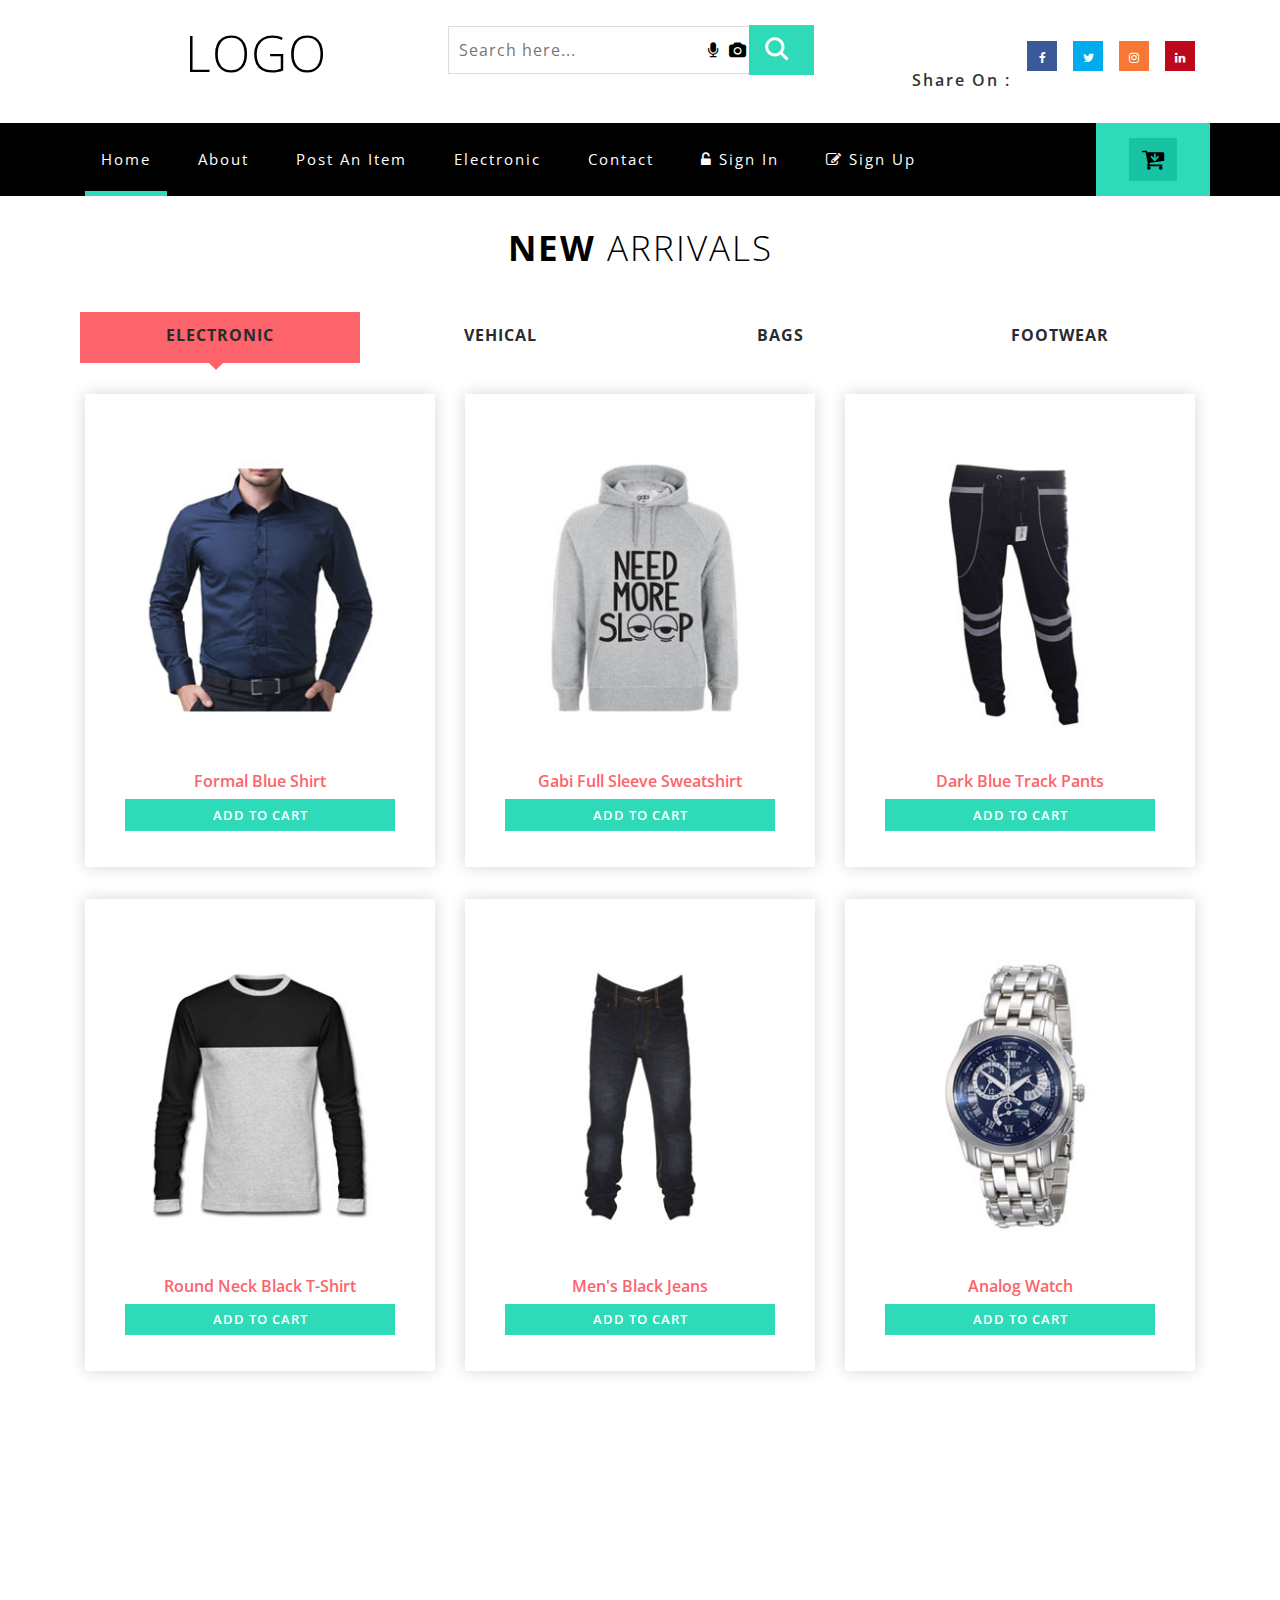
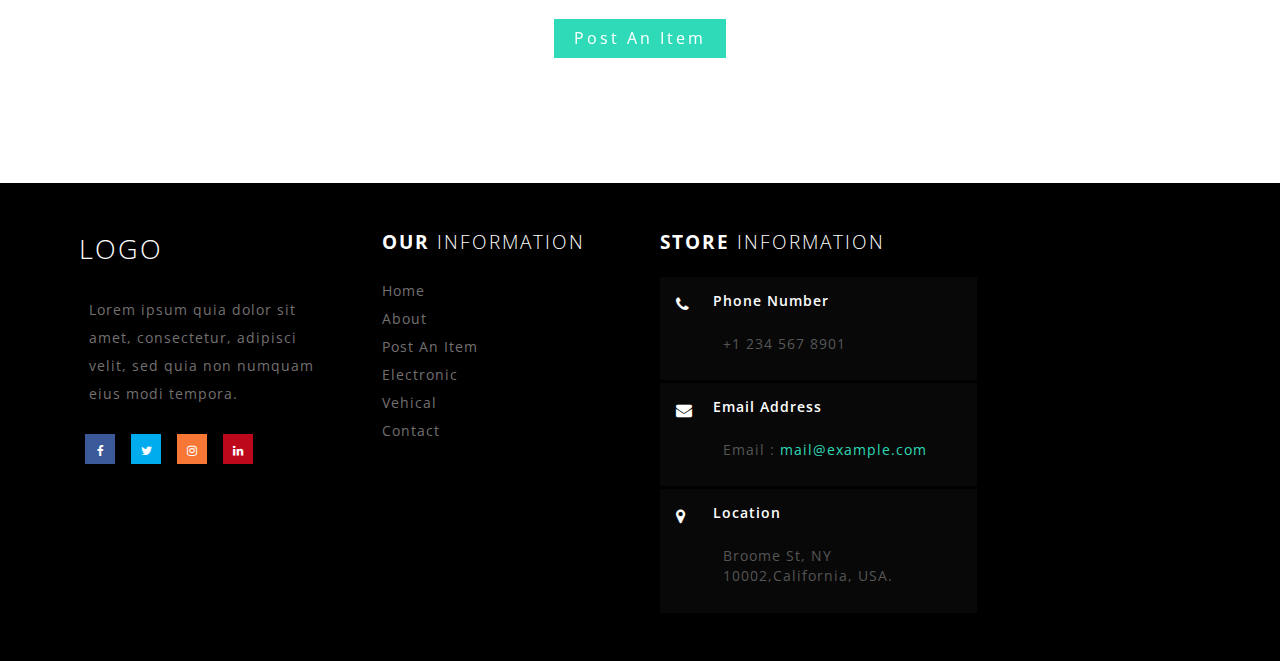
<file: Design/index.html>
<!DOCTYPE html>
<html>

<head>
    <title> Home </title>
    <!--/tags -->
    <meta charset="UTF-8">
    <meta name="viewport" content="width=device-width, initial-scale=1">
    <meta http-equiv="Content-Type" content="text/html; charset=utf-8" />
    <script type="application/x-javascript">
        addEventListener("load", function() {
            setTimeout(hideURLbar, 0);
        }, false);

        function hideURLbar() {
            window.scrollTo(0, 1);
        }
    </script>
    <!--//tags -->
    <link href="css/bootstrap.css" rel="stylesheet" type="text/css" media="all" />
    <link href="css/style.css" rel="stylesheet" type="text/css" media="all" />
    <link href="css/font-awesome.css" rel="stylesheet">
    <link href="css/easy-responsive-tabs.css" rel='stylesheet' type='text/css' />
    <!-- //for bootstrap working -->
    <link href="//fonts.googleapis.com/css?family=Open+Sans:300,300i,400,400i,600,600i,700,700i,800" rel="stylesheet">
    <link href='//fonts.googleapis.com/css?family=Lato:400,100,100italic,300,300italic,400italic,700,900,900italic,700italic' rel='stylesheet' type='text/css'>
</head>

<body>

    <!-- //header -->
    <div class="header-bot" id="home">
        <div class="header-bot_inner_wthreeinfo_header_mid">

            <!-- header-bot -->
            <div class="col-md-4 logo_agile">
                <h1><a href="index.html"> LOGO </a></h1>
                <div class="clearfix"></div>
            </div>

            <div class="col-md-4 header-middle">
                <div class="form-group">
                    <form action="#" method="post">
                        <input type="search" name="search" placeholder="Search here...">
                        <a href="searchimg.html" class="voice" type="submit" name="submit"><i class="fa fa-camera" aria-hidden="true"></i></a>
                        <a href="searchvoice.html" class="voice" type="submit" name="submit"><i class="fa fa-microphone" aria-hidden="true"></i></a>
                        <input type="submit" value=" ">
                        <div class="clearfix"></div>
                    </form>
                </div>
            </div>
            <!-- header-bot -->
            <div class="col-md-4 agileits-social top_content">
                <ul class="social-nav model-3d-0 footer-social w3_agile_social">
                    <li class="share">Share On : </li>
                    <li>
                        <a href="#" class="facebook">
                            <div class="front"><i class="fa fa-facebook" aria-hidden="true"></i></div>
                            <div class="back"><i class="fa fa-facebook" aria-hidden="true"></i></div>
                        </a>
                    </li>
                    <li>
                        <a href="#" class="twitter">
                            <div class="front"><i class="fa fa-twitter" aria-hidden="true"></i></div>
                            <div class="back"><i class="fa fa-twitter" aria-hidden="true"></i></div>
                        </a>
                    </li>
                    <li>
                        <a href="#" class="instagram">
                            <div class="front"><i class="fa fa-instagram" aria-hidden="true"></i></div>
                            <div class="back"><i class="fa fa-instagram" aria-hidden="true"></i></div>
                        </a>
                    </li>
                    <li>
                        <a href="#" class="pinterest">
                            <div class="front"><i class="fa fa-linkedin" aria-hidden="true"></i></div>
                            <div class="back"><i class="fa fa-linkedin" aria-hidden="true"></i></div>
                        </a>
                    </li>
                </ul>
            </div>
            <div class="clearfix"></div>
        </div>
    </div>
    <!-- //header-bot -->
    <!-- banner -->
    <div class="ban-top">
        <div class="container">
            <div class="top_nav_left">
                <nav class="navbar navbar-default">
                    <div class="container-fluid">
                        <!-- Brand and toggle get grouped for better mobile display -->
                        <div class="navbar-header">
                            <button type="button" class="navbar-toggle collapsed" data-toggle="collapse" data-target="#bs-example-navbar-collapse-1" aria-expanded="false">
					<span class="sr-only">Toggle navigation</span>
					<span class="icon-bar"></span>
					<span class="icon-bar"></span>
					<span class="icon-bar"></span>
				  </button>
                        </div>
                        <!-- Collect the nav links, forms, and other content for toggling -->
                        <div class="collapse navbar-collapse menu--shylock" id="bs-example-navbar-collapse-1">
                            <ul class="nav navbar-nav menu__list">
                                <li class="active menu__item menu__item--current"><a class="menu__link" href="index.html">Home <span class="sr-only">(current)</span></a></li>
                                <li class=" menu__item"><a class="menu__link" href="about.html">About</a></li>
                                <li class=" menu__item"><a class="menu__link" href="#">Post An Item</a></li>
                                <li class=" menu__item"><a class="menu__link" href="Electronic.html">Electronic</a></li>
                                <li class=" menu__item"><a class="menu__link" href="contact.html">Contact</a></li>
                                <li class=" menu__item"><a class="menu__link" href="Login.html"><i class="fa fa-unlock-alt" aria-hidden="true"></i> Sign In </a></li>
                                <li class=" manu__item"><a class="menu__link" href="Sign-up.html"><i class="fa fa-pencil-square-o" aria-hidden="true"></i> Sign Up </a></li>
                            </ul>
                        </div>
                    </div>
                </nav>
            </div>
            <div class="top_nav_right">
                <div class="wthreecartaits wthreecartaits2 cart cart box_1">
                    <form action="#" method="post" class="last">
                        <input type="hidden" name="cmd" value="_cart">
                        <input type="hidden" name="display" value="1">
                        <button class="w3view-cart" type="submit" name="submit" value=""><i class="fa fa-cart-arrow-down" aria-hidden="true"></i></button>
                    </form>

                </div>
            </div>
            <div class="clearfix"></div>
        </div>
    </div>
    <!-- //banner-top -->
    <!--Side Bar
    <div class="Side-bar">
        <ul>
            <li><a href="#">Electronic</a></li>
            <li><a href="#">Vehical</a></li>
            <li><a href="#">Machine</a></li>
            <li>
                <a href="#"></a>
            </li>
            <li>
                <a href="#"></a>
            </li>
        </ul>
    </div>-->

    <!-- /new_arrivals -->
    <div class="new_arrivals_agile_w3ls_info">
        <div class="container">
            <h3 class="wthree_text_info">New <span>Arrivals</span></h3>
            <div id="horizontalTab">
                <ul class="resp-tabs-list">
                    <li> Electronic</li>
                    <li> Vehical</li>
                    <li> Bags</li>
                    <li> Footwear</li>
                </ul>
                <div class="resp-tabs-container">
                    <!--/tab_one-->
                    <div class="tab1">
                        <div class="col-md-4 product-men">
                            <div class="men-pro-item simpleCart_shelfItem">
                                <div class="men-thumb-item">
                                    <img src="images/m1.jpg" alt="" class="pro-image-front">
                                    <img src="images/m1.jpg" alt="" class="pro-image-back">
                                    <div class="men-cart-pro">
                                        <div class="inner-men-cart-pro">
                                            <a href="single.html" class="link-product-add-cart">Quick View</a>
                                        </div>
                                    </div>
                                    <!-- <span class="product-new-top">New</span> -->

                                </div>
                                <div class="item-info-product ">
                                    <h4><a href="single.html">Formal Blue Shirt</a></h4>
                                    <!-- <div class="info-product-price">
                                        <span class="item_price">$45.99</span>
                                        <del>$69.71</del>
                                    </div> -->
                                    <div class="snipcart-details top_brand_home_details item_add single-item hvr-outline-out button2">
                                        <form action="#" method="post">
                                            <fieldset>
                                                <input type="hidden" name="cmd" value="_cart" />
                                                <input type="hidden" name="add" value="1" />
                                                <input type="hidden" name="business" value=" " />
                                                <input type="hidden" name="item_name" value="Formal Blue Shirt" />
                                                <input type="hidden" name="amount" value="30.99" />
                                                <input type="hidden" name="discount_amount" value="1.00" />
                                                <input type="hidden" name="currency_code" value="USD" />
                                                <input type="hidden" name="return" value=" " />
                                                <input type="hidden" name="cancel_return" value=" " />
                                                <input type="submit" name="submit" value="Add to cart" class="button" />
                                            </fieldset>
                                        </form>
                                    </div>

                                </div>
                            </div>
                        </div>
                        <div class="col-md-4 product-men">
                            <div class="men-pro-item simpleCart_shelfItem">
                                <div class="men-thumb-item">
                                    <img src="images/m2.jpg" alt="" class="pro-image-front">
                                    <img src="images/m2.jpg" alt="" class="pro-image-back">
                                    <div class="men-cart-pro">
                                        <div class="inner-men-cart-pro">
                                            <a href="single.html" class="link-product-add-cart">Quick View</a>
                                        </div>
                                    </div>
                                    <!-- <span class="product-new-top">New</span> -->

                                </div>
                                <div class="item-info-product ">
                                    <h4><a href="single.html">Gabi Full Sleeve Sweatshirt</a></h4>
                                    <!-- <div class="info-product-price">
                                        <span class="item_price">$45.99</span>
                                        <del>$69.71</del>
                                    </div> -->
                                    <div class="snipcart-details top_brand_home_details item_add single-item hvr-outline-out button2">
                                        <form action="#" method="post">
                                            <fieldset>
                                                <input type="hidden" name="cmd" value="_cart" />
                                                <input type="hidden" name="add" value="1" />
                                                <input type="hidden" name="business" value=" " />
                                                <input type="hidden" name="item_name" value="Sweatshirt" />
                                                <input type="hidden" name="amount" value="30.99" />
                                                <input type="hidden" name="discount_amount" value="1.00" />
                                                <input type="hidden" name="currency_code" value="USD" />
                                                <input type="hidden" name="return" value=" " />
                                                <input type="hidden" name="cancel_return" value=" " />
                                                <input type="submit" name="submit" value="Add to cart" class="button" />
                                            </fieldset>
                                        </form>
                                    </div>

                                </div>
                            </div>
                        </div>
                        <div class="col-md-4 product-men">
                            <div class="men-pro-item simpleCart_shelfItem">
                                <div class="men-thumb-item">
                                    <img src="images/m3.jpg" alt="" class="pro-image-front">
                                    <img src="images/m3.jpg" alt="" class="pro-image-back">
                                    <div class="men-cart-pro">
                                        <div class="inner-men-cart-pro">
                                            <a href="single.html" class="link-product-add-cart">Quick View</a>
                                        </div>
                                    </div>
                                    <!-- <span class="product-new-top">New</span> -->

                                </div>
                                <div class="item-info-product ">
                                    <h4><a href="single.html">Dark Blue Track Pants</a></h4>
                                    <!-- <div class="info-product-price">
                                        <span class="item_price">$80.99</span>
                                        <del>$89.71</del>
                                    </div> -->
                                    <div class="snipcart-details top_brand_home_details item_add single-item hvr-outline-out button2">
                                        <form action="#" method="post">
                                            <fieldset>
                                                <input type="hidden" name="cmd" value="_cart" />
                                                <input type="hidden" name="add" value="1" />
                                                <input type="hidden" name="business" value=" " />
                                                <input type="hidden" name="item_name" value="Dark Blue Track Pants" />
                                                <input type="hidden" name="amount" value="30.99" />
                                                <input type="hidden" name="discount_amount" value="1.00" />
                                                <input type="hidden" name="currency_code" value="USD" />
                                                <input type="hidden" name="return" value=" " />
                                                <input type="hidden" name="cancel_return" value=" " />
                                                <input type="submit" name="submit" value="Add to cart" class="button" />
                                            </fieldset>
                                        </form>
                                    </div>

                                </div>
                            </div>
                        </div>
                        <div class="col-md-4 product-men">
                            <div class="men-pro-item simpleCart_shelfItem">
                                <div class="men-thumb-item">
                                    <img src="images/m4.jpg" alt="" class="pro-image-front">
                                    <img src="images/m4.jpg" alt="" class="pro-image-back">
                                    <div class="men-cart-pro">
                                        <div class="inner-men-cart-pro">
                                            <a href="single.html" class="link-product-add-cart">Quick View</a>
                                        </div>
                                    </div>
                                    <!-- <span class="product-new-top">New</span> -->

                                </div>
                                <div class="item-info-product ">
                                    <h4><a href="single.html">Round Neck Black T-Shirt</a></h4>
                                    <!-- <div class="info-product-price">
                                        <span class="item_price">$190.99</span>
                                        <del>$159.71</del>
                                    </div> -->
                                    <div class="snipcart-details top_brand_home_details item_add single-item hvr-outline-out button2">
                                        <form action="#" method="post">
                                            <fieldset>
                                                <input type="hidden" name="cmd" value="_cart" />
                                                <input type="hidden" name="add" value="1" />
                                                <input type="hidden" name="business" value=" " />
                                                <input type="hidden" name="item_name" value="Black T-Shirt" />
                                                <input type="hidden" name="amount" value="30.99" />
                                                <input type="hidden" name="discount_amount" value="1.00" />
                                                <input type="hidden" name="currency_code" value="USD" />
                                                <input type="hidden" name="return" value=" " />
                                                <input type="hidden" name="cancel_return" value=" " />
                                                <input type="submit" name="submit" value="Add to cart" class="button" />
                                            </fieldset>
                                        </form>
                                    </div>

                                </div>
                            </div>
                        </div>
                        <div class="col-md-4 product-men">
                            <div class="men-pro-item simpleCart_shelfItem">
                                <div class="men-thumb-item">
                                    <img src="images/m5.jpg" alt="" class="pro-image-front">
                                    <img src="images/m5.jpg" alt="" class="pro-image-back">
                                    <div class="men-cart-pro">
                                        <div class="inner-men-cart-pro">
                                            <a href="single.html" class="link-product-add-cart">Quick View</a>
                                        </div>
                                    </div>
                                    <!-- <span class="product-new-top">New</span> -->

                                </div>
                                <div class="item-info-product ">
                                    <h4><a href="single.html">Men's Black Jeans</a></h4>
                                    <!-- <div class="info-product-price">
                                        <span class="item_price">$60.99</span>
                                        <del>$90.71</del>
                                    </div> -->
                                    <div class="snipcart-details top_brand_home_details item_add single-item hvr-outline-out button2">
                                        <form action="#" method="post">
                                            <fieldset>
                                                <input type="hidden" name="cmd" value="_cart" />
                                                <input type="hidden" name="add" value="1" />
                                                <input type="hidden" name="business" value=" " />
                                                <input type="hidden" name="item_name" value="Men's Black Jeans" />
                                                <input type="hidden" name="amount" value="30.99" />
                                                <input type="hidden" name="discount_amount" value="1.00" />
                                                <input type="hidden" name="currency_code" value="USD" />
                                                <input type="hidden" name="return" value=" " />
                                                <input type="hidden" name="cancel_return" value=" " />
                                                <input type="submit" name="submit" value="Add to cart" class="button" />
                                            </fieldset>
                                        </form>
                                    </div>

                                </div>
                            </div>
                        </div>
                        <div class="col-md-4 product-men">
                            <div class="men-pro-item simpleCart_shelfItem">
                                <div class="men-thumb-item">
                                    <img src="images/m7.jpg" alt="" class="pro-image-front">
                                    <img src="images/m7.jpg" alt="" class="pro-image-back">
                                    <div class="men-cart-pro">
                                        <div class="inner-men-cart-pro">
                                            <a href="single.html" class="link-product-add-cart">Quick View</a>
                                        </div>
                                    </div>
                                    <!-- <span class="product-new-top">New</span> -->

                                </div>
                                <div class="item-info-product ">
                                    <h4><a href="single.html">Analog Watch</a></h4>
                                    <!-- <div class="info-product-price">
                                        <span class="item_price">$160.99</span>
                                        <del>$290.71</del>
                                    </div> -->
                                    <div class="snipcart-details top_brand_home_details item_add single-item hvr-outline-out button2">
                                        <form action="#" method="post">
                                            <fieldset>
                                                <input type="hidden" name="cmd" value="_cart" />
                                                <input type="hidden" name="add" value="1" />
                                                <input type="hidden" name="business" value=" " />
                                                <input type="hidden" name="item_name" value="Analog Watch" />
                                                <input type="hidden" name="amount" value="30.99" />
                                                <input type="hidden" name="discount_amount" value="1.00" />
                                                <input type="hidden" name="currency_code" value="USD" />
                                                <input type="hidden" name="return" value=" " />
                                                <input type="hidden" name="cancel_return" value=" " />
                                                <input type="submit" name="submit" value="Add to cart" class="button" />
                                            </fieldset>
                                        </form>
                                    </div>

                                </div>
                            </div>
                        </div>

                    </div>
                    <!--//tab_one-->
                    <!--/tab_two-->
                    <div class="tab2">
                        <div class="col-md-4 product-men">
                            <div class="men-pro-item simpleCart_shelfItem">
                                <div class="men-thumb-item">
                                    <img src="images/w1.jpg" alt="" class="pro-image-front">
                                    <img src="images/w1.jpg" alt="" class="pro-image-back">
                                    <div class="men-cart-pro">
                                        <div class="inner-men-cart-pro">
                                            <a href="single.html" class="link-product-add-cart">Quick View</a>
                                        </div>
                                    </div>
                                    <!-- <span class="product-new-top">New</span> -->

                                </div>
                                <div class="item-info-product ">
                                    <h4><a href="single.html">A-line Black Skirt</a></h4>
                                    <!-- <div class="info-product-price">
                                        <span class="item_price">$130.99</span>
                                        <del>$189.71</del>
                                    </div> -->
                                    <div class="snipcart-details top_brand_home_details item_add single-item hvr-outline-out button2">
                                        <form action="#" method="post">
                                            <fieldset>
                                                <input type="hidden" name="cmd" value="_cart" />
                                                <input type="hidden" name="add" value="1" />
                                                <input type="hidden" name="business" value=" " />
                                                <input type="hidden" name="item_name" value="A-line Black Skirt" />
                                                <input type="hidden" name="amount" value="30.99" />
                                                <input type="hidden" name="discount_amount" value="1.00" />
                                                <input type="hidden" name="currency_code" value="USD" />
                                                <input type="hidden" name="return" value=" " />
                                                <input type="hidden" name="cancel_return" value=" " />
                                                <input type="submit" name="submit" value="Add to cart" class="button" />
                                            </fieldset>
                                        </form>
                                    </div>

                                </div>
                            </div>
                        </div>
                        <div class="col-md-4 product-men">
                            <div class="men-pro-item simpleCart_shelfItem">
                                <div class="men-thumb-item">
                                    <img src="images/w2.jpg" alt="" class="pro-image-front">
                                    <img src="images/w2.jpg" alt="" class="pro-image-back">
                                    <div class="men-cart-pro">
                                        <div class="inner-men-cart-pro">
                                            <a href="single.html" class="link-product-add-cart">Quick View</a>
                                        </div>
                                    </div>
                                    <!-- <span class="product-new-top">New</span> -->

                                </div>
                                <div class="item-info-product ">
                                    <h4><a href="single.html">Sleeveless Solid Blue Top</a></h4>
                                    <!-- <div class="info-product-price">
                                        <span class="item_price">$140.99</span>
                                        <del>$189.71</del>
                                    </div> -->
                                    <div class="snipcart-details top_brand_home_details item_add single-item hvr-outline-out button2">
                                        <form action="#" method="post">
                                            <fieldset>
                                                <input type="hidden" name="cmd" value="_cart" />
                                                <input type="hidden" name="add" value="1" />
                                                <input type="hidden" name="business" value=" " />
                                                <input type="hidden" name="item_name" value="Sleeveless Solid Blue Top" />
                                                <input type="hidden" name="amount" value="30.99" />
                                                <input type="hidden" name="discount_amount" value="1.00" />
                                                <input type="hidden" name="currency_code" value="USD" />
                                                <input type="hidden" name="return" value=" " />
                                                <input type="hidden" name="cancel_return" value=" " />
                                                <input type="submit" name="submit" value="Add to cart" class="button" />
                                            </fieldset>
                                        </form>
                                    </div>

                                </div>
                            </div>
                        </div>
                        <div class="col-md-4 product-men">
                            <div class="men-pro-item simpleCart_shelfItem">
                                <div class="men-thumb-item">
                                    <img src="images/w3.jpg" alt="" class="pro-image-front">
                                    <img src="images/w3.jpg" alt="" class="pro-image-back">
                                    <div class="men-cart-pro">
                                        <div class="inner-men-cart-pro">
                                            <a href="single.html" class="link-product-add-cart">Quick View</a>
                                        </div>
                                    </div>
                                    <!-- <span class="product-new-top">New</span> -->

                                </div>
                                <div class="item-info-product ">
                                    <h4><a href="single.html">Skinny Jeans</a></h4>
                                    <!-- <div class="info-product-price">
                                        <span class="item_price">$150.99</span>
                                        <del>$189.71</del>
                                    </div> -->
                                    <div class="snipcart-details top_brand_home_details item_add single-item hvr-outline-out button2">
                                        <form action="#" method="post">
                                            <fieldset>
                                                <input type="hidden" name="cmd" value="_cart" />
                                                <input type="hidden" name="add" value="1" />
                                                <input type="hidden" name="business" value=" " />
                                                <input type="hidden" name="item_name" value="Skinny Jeans " />
                                                <input type="hidden" name="amount" value="30.99" />
                                                <input type="hidden" name="discount_amount" value="1.00" />
                                                <input type="hidden" name="currency_code" value="USD" />
                                                <input type="hidden" name="return" value=" " />
                                                <input type="hidden" name="cancel_return" value=" " />
                                                <input type="submit" name="submit" value="Add to cart" class="button" />
                                            </fieldset>
                                        </form>
                                    </div>

                                </div>
                            </div>
                        </div>
                        <div class="col-md-4 product-men">
                            <div class="men-pro-item simpleCart_shelfItem">
                                <div class="men-thumb-item">
                                    <img src="images/w4.jpg" alt="" class="pro-image-front">
                                    <img src="images/w4.jpg" alt="" class="pro-image-back">
                                    <div class="men-cart-pro">
                                        <div class="inner-men-cart-pro">
                                            <a href="single.html" class="link-product-add-cart">Quick View</a>
                                        </div>
                                    </div>
                                    <!-- <span class="product-new-top">New</span> -->

                                </div>
                                <div class="item-info-product ">
                                    <h4><a href="single.html">Black Basic Shorts</a></h4>
                                    <!-- <div class="info-product-price">
                                        <span class="item_price">$120.99</span>
                                        <del>$189.71</del> -->
                                </div>
                                <div class="snipcart-details top_brand_home_details item_add single-item hvr-outline-out button2">
                                    <form action="#" method="post">
                                        <fieldset>
                                            <input type="hidden" name="cmd" value="_cart" />
                                            <input type="hidden" name="add" value="1" />
                                            <input type="hidden" name="business" value=" " />
                                            <input type="hidden" name="item_name" value="Black Basic Shorts" />
                                            <input type="hidden" name="amount" value="30.99" />
                                            <input type="hidden" name="discount_amount" value="1.00" />
                                            <input type="hidden" name="currency_code" value="USD" />
                                            <input type="hidden" name="return" value=" " />
                                            <input type="hidden" name="cancel_return" value=" " />
                                            <input type="submit" name="submit" value="Add to cart" class="button" />
                                        </fieldset>
                                    </form>
                                </div>

                            </div>
                        </div>

                        <div class="col-md-4 product-men">
                            <div class="men-pro-item simpleCart_shelfItem">
                                <div class="men-thumb-item">
                                    <img src="images/w5.jpg" alt="" class="pro-image-front">
                                    <img src="images/w5.jpg" alt="" class="pro-image-back">
                                    <div class="men-cart-pro">
                                        <div class="inner-men-cart-pro">
                                            <a href="single.html" class="link-product-add-cart">Quick View</a>
                                        </div>
                                    </div>
                                    <!-- <span class="product-new-top">New</span> -->

                                </div>
                                <div class="item-info-product ">
                                    <h4><a href="single.html">Pink Track Pants</a></h4>
                                    <!-- <div class="info-product-price">
                                        <span class="item_price">$220.99</span>
                                        <del>$389.71</del>
                                    </div> -->
                                    <div class="snipcart-details top_brand_home_details item_add single-item hvr-outline-out button2">
                                        <form action="#" method="post">
                                            <fieldset>
                                                <input type="hidden" name="cmd" value="_cart" />
                                                <input type="hidden" name="add" value="1" />
                                                <input type="hidden" name="business" value=" " />
                                                <input type="hidden" name="item_name" value="Pink Track Pants" />
                                                <input type="hidden" name="amount" value="30.99" />
                                                <input type="hidden" name="discount_amount" value="1.00" />
                                                <input type="hidden" name="currency_code" value="USD" />
                                                <input type="hidden" name="return" value=" " />
                                                <input type="hidden" name="cancel_return" value=" " />
                                                <input type="submit" name="submit" value="Add to cart" class="button" />
                                            </fieldset>
                                        </form>
                                    </div>

                                </div>
                            </div>
                        </div>
                        <div class="col-md-4 product-men">
                            <div class="men-pro-item simpleCart_shelfItem">
                                <div class="men-thumb-item">
                                    <img src="images/w6.jpg" alt="" class="pro-image-front">
                                    <img src="images/w6.jpg" alt="" class="pro-image-back">
                                    <div class="men-cart-pro">
                                        <div class="inner-men-cart-pro">
                                            <a href="single.html" class="link-product-add-cart">Quick View</a>
                                        </div>
                                    </div>
                                    <!-- <span class="product-new-top">New</span> -->

                                </div>
                                <div class="item-info-product ">
                                    <h4><a href="single.html">Analog Watch</a></h4>
                                    <!-- <div class="info-product-price">
                                        <span class="item_price">$320.99</span>
                                        <del>$489.71</del>
                                    </div> -->
                                    <div class="snipcart-details top_brand_home_details item_add single-item hvr-outline-out button2">
                                        <form action="#" method="post">
                                            <fieldset>
                                                <input type="hidden" name="cmd" value="_cart" />
                                                <input type="hidden" name="add" value="1" />
                                                <input type="hidden" name="business" value=" " />
                                                <input type="hidden" name="item_name" value="Analog Watch" />
                                                <input type="hidden" name="amount" value="30.99" />
                                                <input type="hidden" name="discount_amount" value="1.00" />
                                                <input type="hidden" name="currency_code" value="USD" />
                                                <input type="hidden" name="return" value=" " />
                                                <input type="hidden" name="cancel_return" value=" " />
                                                <input type="submit" name="submit" value="Add to cart" class="button" />
                                            </fieldset>
                                        </form>
                                    </div>

                                </div>
                            </div>
                        </div>

                        <div class="clearfix"></div>
                    </div>
                    <!--//tab_two-->
                    <div class="tab3">

                        <div class="col-md-4 product-men">
                            <div class="men-pro-item simpleCart_shelfItem">
                                <div class="men-thumb-item">
                                    <img src="images/b1.jpg" alt="" class="pro-image-front">
                                    <img src="images/b1.jpg" alt="" class="pro-image-back">
                                    <div class="men-cart-pro">
                                        <div class="inner-men-cart-pro">
                                            <a href="single.html" class="link-product-add-cart">Quick View</a>
                                        </div>
                                    </div>
                                    <!-- <span class="product-new-top">New</span> -->

                                </div>
                                <div class="item-info-product ">
                                    <h4><a href="single.html">Laptop Messenger Bag</a></h4>
                                    <!-- <div class="info-product-price">
                                        <span class="item_price">$140.99</span>
                                        <del>$169.71</del>
                                    </div> -->
                                    <div class="snipcart-details top_brand_home_details item_add single-item hvr-outline-out button2">
                                        <form action="#" method="post">
                                            <fieldset>
                                                <input type="hidden" name="cmd" value="_cart" />
                                                <input type="hidden" name="add" value="1" />
                                                <input type="hidden" name="business" value=" " />
                                                <input type="hidden" name="item_name" value=" Laptop Messenger Bag" />
                                                <input type="hidden" name="amount" value="30.99" />
                                                <input type="hidden" name="discount_amount" value="1.00" />
                                                <input type="hidden" name="currency_code" value="USD" />
                                                <input type="hidden" name="return" value=" " />
                                                <input type="hidden" name="cancel_return" value=" " />
                                                <input type="submit" name="submit" value="Add to cart" class="button" />
                                            </fieldset>
                                        </form>
                                    </div>

                                </div>
                            </div>
                        </div>
                        <div class="col-md-4 product-men">
                            <div class="men-pro-item simpleCart_shelfItem">
                                <div class="men-thumb-item">
                                    <img src="images/b2.jpg" alt="" class="pro-image-front">
                                    <img src="images/b2.jpg" alt="" class="pro-image-back">
                                    <div class="men-cart-pro">
                                        <div class="inner-men-cart-pro">
                                            <a href="single.html" class="link-product-add-cart">Quick View</a>
                                        </div>
                                    </div>
                                    <!-- <span class="product-new-top">New</span> -->

                                </div>
                                <div class="item-info-product ">
                                    <h4><a href="single.html">Puma Backpack</a></h4>
                                    <!-- <div class="info-product-price">
                                        <span class="item_price">$127.99</span>
                                        <del>$169.71</del>
                                    </div> -->
                                    <div class="snipcart-details top_brand_home_details item_add single-item hvr-outline-out button2">
                                        <form action="#" method="post">
                                            <fieldset>
                                                <input type="hidden" name="cmd" value="_cart" />
                                                <input type="hidden" name="add" value="1" />
                                                <input type="hidden" name="business" value=" " />
                                                <input type="hidden" name="item_name" value="Puma Backpack" />
                                                <input type="hidden" name="amount" value="30.99" />
                                                <input type="hidden" name="discount_amount" value="1.00" />
                                                <input type="hidden" name="currency_code" value="USD" />
                                                <input type="hidden" name="return" value=" " />
                                                <input type="hidden" name="cancel_return" value=" " />
                                                <input type="submit" name="submit" value="Add to cart" class="button" />
                                            </fieldset>
                                        </form>
                                    </div>

                                </div>
                            </div>
                        </div>
                        <div class="col-md-4 product-men">
                            <div class="men-pro-item simpleCart_shelfItem">
                                <div class="men-thumb-item">
                                    <img src="images/b3.jpg" alt="" class="pro-image-front">
                                    <img src="images/b3.jpg" alt="" class="pro-image-back">
                                    <div class="men-cart-pro">
                                        <div class="inner-men-cart-pro">
                                            <a href="single.html" class="link-product-add-cart">Quick View</a>
                                        </div>
                                    </div>
                                    <!-- <span class="product-new-top">New</span> -->

                                </div>
                                <div class="item-info-product ">
                                    <h4><a href="single.html"> Laptop Backpack</a></h4>
                                    <!-- <div class="info-product-price">
                                        <span class="item_price">$120.99</span>
                                        <del>$189.71</del>
                                    </div> -->
                                    <div class="snipcart-details top_brand_home_details item_add single-item hvr-outline-out button2">
                                        <form action="#" method="post">
                                            <fieldset>
                                                <input type="hidden" name="cmd" value="_cart" />
                                                <input type="hidden" name="add" value="1" />
                                                <input type="hidden" name="business" value=" " />
                                                <input type="hidden" name="item_name" value=" Laptop Backpack" />
                                                <input type="hidden" name="amount" value="30.99" />
                                                <input type="hidden" name="discount_amount" value="1.00" />
                                                <input type="hidden" name="currency_code" value="USD" />
                                                <input type="hidden" name="return" value=" " />
                                                <input type="hidden" name="cancel_return" value=" " />
                                                <input type="submit" name="submit" value="Add to cart" class="button" />
                                            </fieldset>
                                        </form>
                                    </div>

                                </div>
                            </div>
                        </div>
                        <div class="col-md-4 product-men">
                            <div class="men-pro-item simpleCart_shelfItem">
                                <div class="men-thumb-item">
                                    <img src="images/b4.jpg" alt="" class="pro-image-front">
                                    <img src="images/b4.jpg" alt="" class="pro-image-back">
                                    <div class="men-cart-pro">
                                        <div class="inner-men-cart-pro">
                                            <a href="single.html" class="link-product-add-cart">Quick View</a>
                                        </div>
                                    </div>
                                    <!-- <span class="product-new-top">New</span> -->

                                </div>
                                <div class="item-info-product ">
                                    <h4><a href="single.html">Travel Duffel Bag </a></h4>
                                    <!-- <div class="info-product-price">
                                        <span class="item_price">$190.99</span>
                                        <del>$259.71</del>
                                    </div> -->
                                    <div class="snipcart-details top_brand_home_details item_add single-item hvr-outline-out button2">
                                        <form action="#" method="post">
                                            <fieldset>
                                                <input type="hidden" name="cmd" value="_cart" />
                                                <input type="hidden" name="add" value="1" />
                                                <input type="hidden" name="business" value=" " />
                                                <input type="hidden" name="item_name" value="Travel Duffel Bag " />
                                                <input type="hidden" name="amount" value="30.99" />
                                                <input type="hidden" name="discount_amount" value="1.00" />
                                                <input type="hidden" name="currency_code" value="USD" />
                                                <input type="hidden" name="return" value=" " />
                                                <input type="hidden" name="cancel_return" value=" " />
                                                <input type="submit" name="submit" value="Add to cart" class="button" />
                                            </fieldset>
                                        </form>
                                    </div>

                                </div>
                            </div>
                        </div>
                        <div class="col-md-4 product-men">
                            <div class="men-pro-item simpleCart_shelfItem">
                                <div class="men-thumb-item">
                                    <img src="images/b5.jpg" alt="" class="pro-image-front">
                                    <img src="images/b5.jpg" alt="" class="pro-image-back">
                                    <div class="men-cart-pro">
                                        <div class="inner-men-cart-pro">
                                            <a href="single.html" class="link-product-add-cart">Quick View</a>
                                        </div>
                                    </div>
                                    <!-- <span class="product-new-top">New</span> -->

                                </div>
                                <div class="item-info-product ">
                                    <h4><a href="single.html"> Hand-held Bag </a></h4>
                                    <!-- <div class="info-product-price">
                                        <span class="item_price">$190.99</span>
                                        <del>$259.71</del>
                                    </div> -->
                                    <div class="snipcart-details top_brand_home_details item_add single-item hvr-outline-out button2">
                                        <form action="#" method="post">
                                            <fieldset>
                                                <input type="hidden" name="cmd" value="_cart" />
                                                <input type="hidden" name="add" value="1" />
                                                <input type="hidden" name="business" value=" " />
                                                <input type="hidden" name="item_name" value=" Hand-held Bag " />
                                                <input type="hidden" name="amount" value="30.99" />
                                                <input type="hidden" name="discount_amount" value="1.00" />
                                                <input type="hidden" name="currency_code" value="USD" />
                                                <input type="hidden" name="return" value=" " />
                                                <input type="hidden" name="cancel_return" value=" " />
                                                <input type="submit" name="submit" value="Add to cart" class="button" />
                                            </fieldset>
                                        </form>
                                    </div>

                                </div>
                            </div>
                        </div>
                        <div class="col-md-4 product-men">
                            <div class="men-pro-item simpleCart_shelfItem">
                                <div class="men-thumb-item">
                                    <img src="images/b6.jpg" alt="" class="pro-image-front">
                                    <img src="images/b6.jpg" alt="" class="pro-image-back">
                                    <div class="men-cart-pro">
                                        <div class="inner-men-cart-pro">
                                            <a href="single.html" class="link-product-add-cart">Quick View</a>
                                        </div>
                                    </div>
                                    <!-- <span class="product-new-top">New</span> -->

                                </div>
                                <div class="item-info-product ">
                                    <h4><a href="single.html">Butterflies Bag </a></h4>
                                    <!-- <div class="info-product-price">
                                        <span class="item_price">$190.99</span>
                                        <del>$259.71</del>
                                    </div> -->
                                    <div class="snipcart-details top_brand_home_details item_add single-item hvr-outline-out button2">
                                        <form action="#" method="post">
                                            <fieldset>
                                                <input type="hidden" name="cmd" value="_cart" />
                                                <input type="hidden" name="add" value="1" />
                                                <input type="hidden" name="business" value=" " />
                                                <input type="hidden" name="item_name" value="Butterflies Bag" />
                                                <input type="hidden" name="amount" value="30.99" />
                                                <input type="hidden" name="discount_amount" value="1.00" />
                                                <input type="hidden" name="currency_code" value="USD" />
                                                <input type="hidden" name="return" value=" " />
                                                <input type="hidden" name="cancel_return" value=" " />
                                                <input type="submit" name="submit" value="Add to cart" class="button" />
                                            </fieldset>
                                        </form>
                                    </div>

                                </div>
                            </div>
                        </div>

                        <div class="clearfix"></div>
                    </div>
                    <div class="tab4">

                        <div class="col-md-4 product-men">
                            <div class="men-pro-item simpleCart_shelfItem">
                                <div class="men-thumb-item">
                                    <img src="images/s1.jpg" alt="" class="pro-image-front">
                                    <img src="images/s1.jpg" alt="" class="pro-image-back">
                                    <div class="men-cart-pro">
                                        <div class="inner-men-cart-pro">
                                            <a href="single.html" class="link-product-add-cart">Quick View</a>
                                        </div>
                                    </div>
                                    <!-- <span class="product-new-top">New</span> -->

                                </div>
                                <div class="item-info-product ">
                                    <h4><a href="single.html">Running Shoes</a></h4>
                                    <!-- <div class="info-product-price">
                                        <span class="item_price">$80.99</span>
                                        <del>$89.71</del>
                                    </div> -->
                                    <div class="snipcart-details top_brand_home_details item_add single-item hvr-outline-out button2">
                                        <form action="#" method="post">
                                            <fieldset>
                                                <input type="hidden" name="cmd" value="_cart" />
                                                <input type="hidden" name="add" value="1" />
                                                <input type="hidden" name="business" value=" " />
                                                <input type="hidden" name="item_name" value="Running Shoes" />
                                                <input type="hidden" name="amount" value="30.99" />
                                                <input type="hidden" name="discount_amount" value="1.00" />
                                                <input type="hidden" name="currency_code" value="USD" />
                                                <input type="hidden" name="return" value=" " />
                                                <input type="hidden" name="cancel_return" value=" " />
                                                <input type="submit" name="submit" value="Add to cart" class="button" />
                                            </fieldset>
                                        </form>
                                    </div>

                                </div>
                            </div>
                        </div>
                        <div class="col-md-4 product-men">
                            <div class="men-pro-item simpleCart_shelfItem">
                                <div class="men-thumb-item">
                                    <img src="images/s2.jpg" alt="" class="pro-image-front">
                                    <img src="images/s2.jpg" alt="" class="pro-image-back">
                                    <div class="men-cart-pro">
                                        <div class="inner-men-cart-pro">
                                            <a href="single.html" class="link-product-add-cart">Quick View</a>
                                        </div>
                                    </div>
                                    <!-- <span class="product-new-top">New</span> -->

                                </div>
                                <div class="item-info-product ">
                                    <h4><a href="single.html">Shoetopia Lace Up</a></h4>
                                    <!-- <div class="info-product-price">
                                        <span class="item_price">$90.99</span>
                                        <del>$59.71</del>
                                    </div> -->
                                    <div class="snipcart-details top_brand_home_details item_add single-item hvr-outline-out button2">
                                        <form action="#" method="post">
                                            <fieldset>
                                                <input type="hidden" name="cmd" value="_cart" />
                                                <input type="hidden" name="add" value="1" />
                                                <input type="hidden" name="business" value=" " />
                                                <input type="hidden" name="item_name" value="Shoetopia Lace Up" />
                                                <input type="hidden" name="amount" value="30.99" />
                                                <input type="hidden" name="discount_amount" value="1.00" />
                                                <input type="hidden" name="currency_code" value="USD" />
                                                <input type="hidden" name="return" value=" " />
                                                <input type="hidden" name="cancel_return" value=" " />
                                                <input type="submit" name="submit" value="Add to cart" class="button" />
                                            </fieldset>
                                        </form>
                                    </div>

                                </div>
                            </div>
                        </div>
                        <div class="col-md-4 product-men">
                            <div class="men-pro-item simpleCart_shelfItem">
                                <div class="men-thumb-item">
                                    <img src="images/s3.jpg" alt="" class="pro-image-front">
                                    <img src="images/s3.jpg" alt="" class="pro-image-back">
                                    <div class="men-cart-pro">
                                        <div class="inner-men-cart-pro">
                                            <a href="single.html" class="link-product-add-cart">Quick View</a>
                                        </div>
                                    </div>
                                    <!-- <span class="product-new-top">New</span> -->

                                </div>
                                <div class="item-info-product ">
                                    <h4><a href="single.html">Steemo Casuals(Black)</a></h4>
                                    <!-- <div class="info-product-price">
                                        <span class="item_price">$90.99</span>
                                        <del>$59.71</del>
                                    </div> -->
                                    <div class="snipcart-details top_brand_home_details item_add single-item hvr-outline-out button2">
                                        <form action="#" method="post">
                                            <fieldset>
                                                <input type="hidden" name="cmd" value="_cart" />
                                                <input type="hidden" name="add" value="1" />
                                                <input type="hidden" name="business" value=" " />
                                                <input type="hidden" name="item_name" value="Steemo Casuals (Black)" />
                                                <input type="hidden" name="amount" value="30.99" />
                                                <input type="hidden" name="discount_amount" value="1.00" />
                                                <input type="hidden" name="currency_code" value="USD" />
                                                <input type="hidden" name="return" value=" " />
                                                <input type="hidden" name="cancel_return" value=" " />
                                                <input type="submit" name="submit" value="Add to cart" class="button" />
                                            </fieldset>
                                        </form>
                                    </div>

                                </div>
                            </div>
                        </div>
                        <div class="col-md-4 product-men">
                            <div class="men-pro-item simpleCart_shelfItem">
                                <div class="men-thumb-item">
                                    <img src="images/s4.jpg" alt="" class="pro-image-front">
                                    <img src="images/s4.jpg" alt="" class="pro-image-back">
                                    <div class="men-cart-pro">
                                        <div class="inner-men-cart-pro">
                                            <a href="single.html" class="link-product-add-cart">Quick View</a>
                                        </div>
                                    </div>
                                    <!-- <span class="product-new-top">New</span> -->

                                </div>
                                <div class="item-info-product ">
                                    <h4><a href="single.html">Benetton Flip Flops</a></h4>
                                    <!-- <div class="info-product-price">
                                        <span class="item_price">$40.99</span>
                                        <del>$99.71</del>
                                    </div> -->
                                    <div class="snipcart-details top_brand_home_details item_add single-item hvr-outline-out button2">
                                        <form action="#" method="post">
                                            <fieldset>
                                                <input type="hidden" name="cmd" value="_cart" />
                                                <input type="hidden" name="add" value="1" />
                                                <input type="hidden" name="business" value=" " />
                                                <input type="hidden" name="item_name" value="Benetton Flip Flops" />
                                                <input type="hidden" name="amount" value="30.99" />
                                                <input type="hidden" name="discount_amount" value="1.00" />
                                                <input type="hidden" name="currency_code" value="USD" />
                                                <input type="hidden" name="return" value=" " />
                                                <input type="hidden" name="cancel_return" value=" " />
                                                <input type="submit" name="submit" value="Add to cart" class="button" />
                                            </fieldset>
                                        </form>
                                    </div>

                                </div>
                            </div>
                        </div>
                        <div class="col-md-4 product-men">
                            <div class="men-pro-item simpleCart_shelfItem">
                                <div class="men-thumb-item">
                                    <img src="images/s5.jpg" alt="" class="pro-image-front">
                                    <img src="images/s5.jpg" alt="" class="pro-image-back">
                                    <div class="men-cart-pro">
                                        <div class="inner-men-cart-pro">
                                            <a href="single.html" class="link-product-add-cart">Quick View</a>
                                        </div>
                                    </div>
                                    <!-- <span class="product-new-top">New</span> -->

                                </div>
                                <div class="item-info-product ">
                                    <h4><a href="single.html">Moonwalk Bellies </a></h4>
                                    <!-- <div class="info-product-price">
                                        <span class="item_price">$80.99</span>
                                        <del>$99.71</del>
                                    </div> -->
                                    <div class="snipcart-details top_brand_home_details item_add single-item hvr-outline-out button2">
                                        <form action="#" method="post">
                                            <fieldset>
                                                <input type="hidden" name="cmd" value="_cart" />
                                                <input type="hidden" name="add" value="1" />
                                                <input type="hidden" name="business" value=" " />
                                                <input type="hidden" name="item_name" value="Moonwalk Bellies" />
                                                <input type="hidden" name="amount" value="30.99" />
                                                <input type="hidden" name="discount_amount" value="1.00" />
                                                <input type="hidden" name="currency_code" value="USD" />
                                                <input type="hidden" name="return" value=" " />
                                                <input type="hidden" name="cancel_return" value=" " />
                                                <input type="submit" name="submit" value="Add to cart" class="button" />
                                            </fieldset>
                                        </form>
                                    </div>

                                </div>
                            </div>
                        </div>
                        <div class="col-md-4 product-men">
                            <div class="men-pro-item simpleCart_shelfItem">
                                <div class="men-thumb-item">
                                    <img src="images/s6.jpg" alt="" class="pro-image-front">
                                    <img src="images/s6.jpg" alt="" class="pro-image-back">
                                    <div class="men-cart-pro">
                                        <div class="inner-men-cart-pro">
                                            <a href="single.html" class="link-product-add-cart">Quick View</a>
                                        </div>
                                    </div>
                                    <!-- <span class="product-new-top">New</span> -->

                                </div>
                                <div class="item-info-product ">
                                    <h4><a href="single.html">Aero Canvas Loafers  </a></h4>
                                    <!-- <div class="info-product-price">
                                        <span class="item_price">$120.99</span>
                                        <del>$199.71</del>
                                    </div> -->
                                    <div class="snipcart-details top_brand_home_details item_add single-item hvr-outline-out button2">
                                        <form action="#" method="post">
                                            <fieldset>
                                                <input type="hidden" name="cmd" value="_cart" />
                                                <input type="hidden" name="add" value="1" />
                                                <input type="hidden" name="business" value=" " />
                                                <input type="hidden" name="item_name" value="Aero Canvas Loafers" />
                                                <input type="hidden" name="amount" value="30.99" />
                                                <input type="hidden" name="discount_amount" value="1.00" />
                                                <input type="hidden" name="currency_code" value="USD" />
                                                <input type="hidden" name="return" value=" " />
                                                <input type="hidden" name="cancel_return" value=" " />
                                                <input type="submit" name="submit" value="Add to cart" class="button" />
                                            </fieldset>
                                        </form>
                                    </div>

                                </div>
                            </div>
                        </div>
                        <div class="clearfix"></div>
                    </div>
                </div>
            </div>
        </div>
    </div>
    <!-- //new_arrivals -->
    <!-- /we-offer -->
    <div class="sale-w3ls">
        <div class="container">
            <h6>Put Your Spare and Get Exchange</h6>

            <a class="hvr-outline-out button2" href="single.html">Post An Item</a>
        </div>
    </div>
    <!-- //we-offer -->
    <!-- footer -->
    <div class="footer">
        <div class="footer_agile_inner_info_w3l">
            <div class="col-md-3 footer-left">
                <h2><a href="index.html">LOGO</a></h2>
                <p>Lorem ipsum quia dolor sit amet, consectetur, adipisci velit, sed quia non numquam eius modi tempora.</p>
                <ul class="social-nav model-3d-0 footer-social w3_agile_social two">
                    <li>
                        <a href="#" class="facebook">
                            <div class="front"><i class="fa fa-facebook" aria-hidden="true"></i></div>
                            <div class="back"><i class="fa fa-facebook" aria-hidden="true"></i></div>
                        </a>
                    </li>
                    <li>
                        <a href="#" class="twitter">
                            <div class="front"><i class="fa fa-twitter" aria-hidden="true"></i></div>
                            <div class="back"><i class="fa fa-twitter" aria-hidden="true"></i></div>
                        </a>
                    </li>
                    <li>
                        <a href="#" class="instagram">
                            <div class="front"><i class="fa fa-instagram" aria-hidden="true"></i></div>
                            <div class="back"><i class="fa fa-instagram" aria-hidden="true"></i></div>
                        </a>
                    </li>
                    <li>
                        <a href="#" class="pinterest">
                            <div class="front"><i class="fa fa-linkedin" aria-hidden="true"></i></div>
                            <div class="back"><i class="fa fa-linkedin" aria-hidden="true"></i></div>
                        </a>
                    </li>
                </ul>
            </div>
            <div class="col-md-9 footer-right">
                <div class="sign-grds">
                    <div class="col-md-4 sign-gd">
                        <h4>Our <span>Information</span> </h4>
                        <ul>
                            <li><a href="index.html">Home</a></li>
                            <li><a href="about.html">About</a></li>
                            <li><a href="#">Post An Item</a></li>
                            <li><a href="Electronic.html">Electronic</a></li>
                            <li><a href="#">Vehical</a></li>
                            <li><a href="contact.html">Contact</a></li>
                        </ul>
                    </div>

                    <div class="col-md-5 sign-gd-two">
                        <h4>Store <span>Information</span></h4>
                        <div class="w3-address">
                            <div class="w3-address-grid">
                                <div class="w3-address-left">
                                    <i class="fa fa-phone" aria-hidden="true"></i>
                                </div>
                                <div class="w3-address-right">
                                    <h6>Phone Number</h6>
                                    <p>+1 234 567 8901</p>
                                </div>
                                <div class="clearfix"> </div>
                            </div>
                            <div class="w3-address-grid">
                                <div class="w3-address-left">
                                    <i class="fa fa-envelope" aria-hidden="true"></i>
                                </div>
                                <div class="w3-address-right">
                                    <h6>Email Address</h6>
                                    <p>Email :<a href="mailto:example@email.com"> mail@example.com</a></p>
                                </div>
                                <div class="clearfix"> </div>
                            </div>
                            <div class="w3-address-grid">
                                <div class="w3-address-left">
                                    <i class="fa fa-map-marker" aria-hidden="true"></i>
                                </div>
                                <div class="w3-address-right">
                                    <h6>Location</h6>
                                    <p>Broome St, NY 10002,California, USA.

                                    </p>
                                </div>
                                <div class="clearfix"> </div>
                            </div>
                        </div>
                    </div>
                    <div class="clearfix"></div>
                </div>
            </div>
            <div class="clearfix"></div>
        </div>
    </div>
    <!-- //footer -->


    <a href="#home" class="scroll" id="toTop" style="display: block;"> <span id="toTopHover" style="opacity: 1;"> </span></a>

    <!-- js -->
    <script type="text/javascript" src="js/jquery-2.1.4.min.js"></script>
    <!-- //js -->
    <script src="js/modernizr.custom.js"></script>
    <!-- Custom-JavaScript-File-Links -->
    <!-- cart-js -->
    <script src="js/minicart.min.js"></script>
    <script>
        // Mini Cart
        paypal.minicart.render({
            action: '#'
        });

        if (~window.location.search.indexOf('reset=true')) {
            paypal.minicart.reset();
        }
    </script>

    <!-- //cart-js -->
    <!-- script for responsive tabs -->
    <script src="js/easy-responsive-tabs.js"></script>
    <script>
        $(document).ready(function() {
            $('#horizontalTab').easyResponsiveTabs({
                type: 'default', //Types: default, vertical, accordion           
                width: 'auto', //auto or any width like 600px
                fit: true, // 100% fit in a container
                closed: 'accordion', // Start closed if in accordion view
                activate: function(event) { // Callback function if tab is switched
                    var $tab = $(this);
                    var $info = $('#tabInfo');
                    var $name = $('span', $info);
                    $name.text($tab.text());
                    $info.show();
                }
            });
            $('#verticalTab').easyResponsiveTabs({
                type: 'vertical',
                width: 'auto',
                fit: true
            });
        });
    </script>
    <!-- //script for responsive tabs -->
    <!-- stats -->
    <script src="js/jquery.waypoints.min.js"></script>
    <script src="js/jquery.countup.js"></script>
    <script>
        $('.counter').countUp();
    </script>
    <!-- //stats -->
    <!-- start-smoth-scrolling -->
    <script type="text/javascript" src="js/move-top.js"></script>
    <script type="text/javascript" src="js/jquery.easing.min.js"></script>
    <script type="text/javascript">
        jQuery(document).ready(function($) {
            $(".scroll").click(function(event) {
                event.preventDefault();
                $('html,body').animate({
                    scrollTop: $(this.hash).offset().top
                }, 1000);
            });
        });
    </script>
    <!-- here stars scrolling icon -->
    <script type="text/javascript">
        $(document).ready(function() {
            /*
            	var defaults = {
            	containerID: 'toTop', // fading element id
            	containerHoverID: 'toTopHover', // fading element hover id
            	scrollSpeed: 1200,
            	easingType: 'linear' 
            	};
            */

            $().UItoTop({
                easingType: 'easeOutQuart'
            });

        });
    </script>
    <!-- //here ends scrolling icon -->


    <!-- for bootstrap working -->
    <script type="text/javascript" src="js/bootstrap.js"></script>
</body>

</html>
</file>
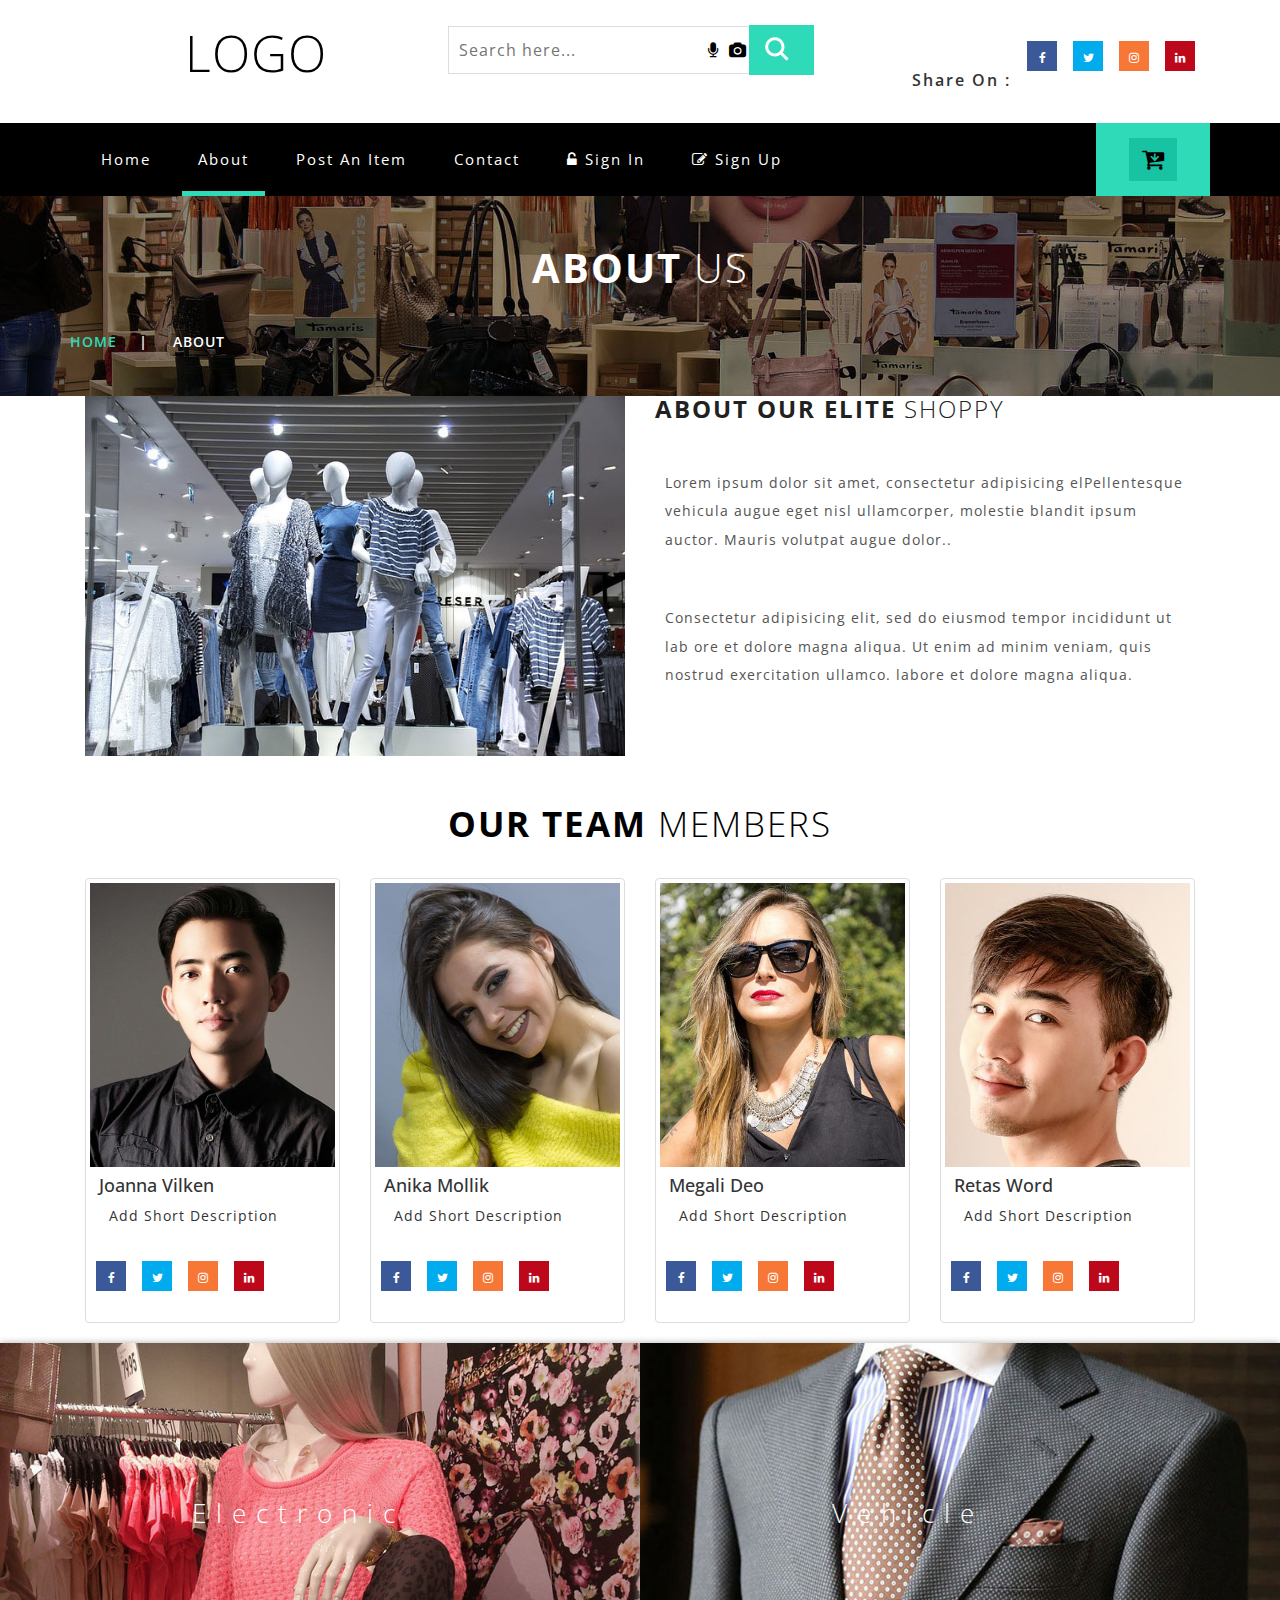
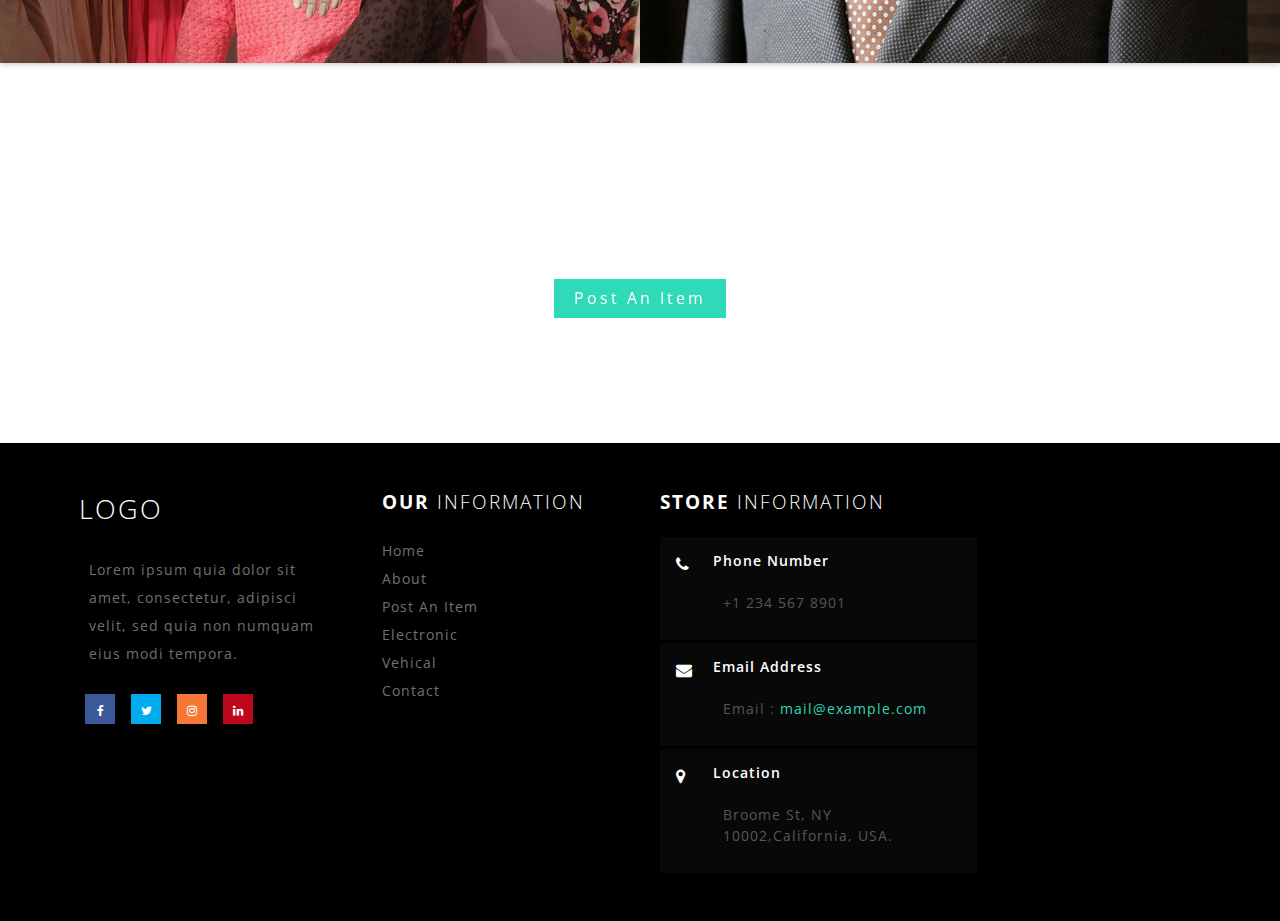
<file: Design/about.html>
<!DOCTYPE html>
<html>

<head>
    <title>About</title>
    <!--/tags -->
    <meta charset="UTF-8">
    <meta name="viewport" content="width=device-width, initial-scale=1">
    <meta http-equiv="Content-Type" content="text/html; charset=utf-8" />
    <script type="application/x-javascript">
        addEventListener("load", function() {
            setTimeout(hideURLbar, 0);
        }, false);

        function hideURLbar() {
            window.scrollTo(0, 1);
        }
    </script>
    <!--//tags -->
    <link href="css/bootstrap.css" rel="stylesheet" type="text/css" media="all" />
    <link href="css/style.css" rel="stylesheet" type="text/css" media="all" />
    <link href="css/font-awesome.css" rel="stylesheet">
    <link href="css/easy-responsive-tabs.css" rel='stylesheet' type='text/css' />
    <!-- //for bootstrap working -->
    <link href="//fonts.googleapis.com/css?family=Open+Sans:300,300i,400,400i,600,600i,700,700i,800" rel="stylesheet">
    <link href='//fonts.googleapis.com/css?family=Lato:400,100,100italic,300,300italic,400italic,700,900,900italic,700italic' rel='stylesheet' type='text/css'>
</head>

<body>

    <!-- header-bot -->
    <div class="header-bot" id="home">
        <div class="header-bot_inner_wthreeinfo_header_mid">
            <!-- header-bot -->
            <div class="col-md-4 logo_agile">
                <h1><a href="index.html"> LOGO </a></h1>
                <div class="clearfix"></div>
            </div>

            <div class="col-md-4 header-middle">
                <form action="#" method="post">
                    <input type="search" name="search" placeholder="Search here..." required="">
                    <a href="searchimg.html" class="voice" type="submit" name="submit"><i class="fa fa-camera" aria-hidden="true"></i></a>
                    <a href="searchvoice.html" class="voice" type="submit" name="submit"><i class="fa fa-microphone" aria-hidden="true"></i></a>
                    <input type="submit" value=" ">
                    <div class="clearfix"></div>
                </form>
            </div>
            <!-- header-bot -->
            <div class="col-md-4 agileits-social top_content">
                <ul class="social-nav model-3d-0 footer-social w3_agile_social">
                    <li class="share">Share On : </li>
                    <li>
                        <a href="#" class="facebook">
                            <div class="front"><i class="fa fa-facebook" aria-hidden="true"></i></div>
                            <div class="back"><i class="fa fa-facebook" aria-hidden="true"></i></div>
                        </a>
                    </li>
                    <li>
                        <a href="#" class="twitter">
                            <div class="front"><i class="fa fa-twitter" aria-hidden="true"></i></div>
                            <div class="back"><i class="fa fa-twitter" aria-hidden="true"></i></div>
                        </a>
                    </li>
                    <li>
                        <a href="#" class="instagram">
                            <div class="front"><i class="fa fa-instagram" aria-hidden="true"></i></div>
                            <div class="back"><i class="fa fa-instagram" aria-hidden="true"></i></div>
                        </a>
                    </li>
                    <li>
                        <a href="#" class="pinterest">
                            <div class="front"><i class="fa fa-linkedin" aria-hidden="true"></i></div>
                            <div class="back"><i class="fa fa-linkedin" aria-hidden="true"></i></div>
                        </a>
                    </li>
                </ul>



            </div>
            <div class="clearfix"></div>
        </div>
    </div>
    <!-- //header-bot -->
    <!-- banner -->
    <div class="ban-top">
        <div class="container">
            <div class="top_nav_left">
                <nav class="navbar navbar-default">
                    <div class="container-fluid">
                        <!-- Brand and toggle get grouped for better mobile display -->
                        <div class="navbar-header">
                            <button type="button" class="navbar-toggle collapsed" data-toggle="collapse" data-target="#bs-example-navbar-collapse-1" aria-expanded="false">
					<span class="sr-only">Toggle navigation</span>
					<span class="icon-bar"></span>
					<span class="icon-bar"></span>
					<span class="icon-bar"></span>
				  </button>
                        </div>
                        <!-- Collect the nav links, forms, and other content for toggling -->
                        <div class="collapse navbar-collapse menu--shylock" id="bs-example-navbar-collapse-1">
                            <ul class="nav navbar-nav menu__list">
                                <li class=" menu__item"><a class="menu__link" href="index.html">Home <span class="sr-only">(current)</span></a></li>
                                <li class="active menu__item menu__item--current"><a class="menu__link" href="about.html">About</a></li>
                                <li class=" menu__item"><a class="menu__link" href="post.html">Post An Item</a></li>
                                <li class=" menu__item"><a class="menu__link" href="contact.html">Contact</a></li>
                                <li class=" menu__item"><a class="menu__link" href="Login.html"><i class="fa fa-unlock-alt" aria-hidden="true"></i> Sign In </a></li>
                                <li class=" manu__item"><a class="menu__link" href="Sign-up.html"><i class="fa fa-pencil-square-o" aria-hidden="true"></i> Sign Up </a></li>
                            </ul>
                        </div>
                    </div>
                </nav>
            </div>
            <div class="top_nav_right">
                <div class="wthreecartaits wthreecartaits2 cart cart box_1">
                    <form action="#" method="post" class="last">
                        <input type="hidden" name="cmd" value="_cart">
                        <input type="hidden" name="display" value="1">
                        <button class="w3view-cart" type="submit" name="submit" value=""><i class="fa fa-cart-arrow-down" aria-hidden="true"></i></button>
                    </form>

                </div>
            </div>
            <div class="clearfix"></div>
        </div>
    </div>
    <!-- //banner-top -->
    <!-- /banner_bottom_agile_info -->
    <div class="page-head_agile_info_w3l">
        <div class="container">
            <h3>About <span>Us </span></h3>
            <!--/w3_short-->
            <div class="services-breadcrumb">
                <div class="agile_inner_breadcrumb">

                    <ul class="w3_short">
                        <li><a href="index.html">Home</a><i>|</i></li>
                        <li>About</li>
                    </ul>
                </div>
            </div>
            <!--//w3_short-->
        </div>
    </div>
    <!-- /banner_bottom_agile_info -->
    <div class="banner_bottom_agile_info">
        <div class="container">
            <div class="agile_ab_w3ls_info">
                <div class="col-md-6 ab_pic_w3ls">
                    <img src="images/ab_pic.jpg" alt=" " class="img-responsive" />
                </div>
                <div class="col-md-6 ab_pic_w3ls_text_info">
                    <h5>About Our Elite <span> Shoppy</span> </h5>
                    <p>Lorem ipsum dolor sit amet, consectetur adipisicing elPellentesque vehicula augue eget nisl ullamcorper, molestie blandit ipsum auctor. Mauris volutpat augue dolor..</p>
                    <p>Consectetur adipisicing elit, sed do eiusmod tempor incididunt ut lab ore et dolore magna aliqua. Ut enim ad minim veniam, quis nostrud exercitation ullamco. labore et dolore magna aliqua.</p>
                </div>
                <div class="clearfix"></div>
            </div>
        </div>
    </div>
    <!-- team -->
    <div class="banner_bottom_agile_info team">
        <div class="container">
            <h3 class="wthree_text_info">Our Team <span>Members</span></h3>
            <div class="inner_w3l_agile_grids">
                <div class="col-md-3 team-grids">
                    <div class="thumbnail team-w3agile">
                        <img src="images/t1.jpg" class="img-responsive" alt="">
                        <div class="social-icons team-icons right-w3l fotw33">
                            <div class="caption">
                                <h4>Joanna Vilken</h4>
                                <p>Add Short Description</p>
                            </div>
                            <ul class="social-nav model-3d-0 footer-social w3_agile_social two">
                                <li>
                                    <a href="#" class="facebook">
                                        <div class="front"><i class="fa fa-facebook" aria-hidden="true"></i></div>
                                        <div class="back"><i class="fa fa-facebook" aria-hidden="true"></i></div>
                                    </a>
                                </li>
                                <li>
                                    <a href="#" class="twitter">
                                        <div class="front"><i class="fa fa-twitter" aria-hidden="true"></i></div>
                                        <div class="back"><i class="fa fa-twitter" aria-hidden="true"></i></div>
                                    </a>
                                </li>
                                <li>
                                    <a href="#" class="instagram">
                                        <div class="front"><i class="fa fa-instagram" aria-hidden="true"></i></div>
                                        <div class="back"><i class="fa fa-instagram" aria-hidden="true"></i></div>
                                    </a>
                                </li>
                                <li>
                                    <a href="#" class="pinterest">
                                        <div class="front"><i class="fa fa-linkedin" aria-hidden="true"></i></div>
                                        <div class="back"><i class="fa fa-linkedin" aria-hidden="true"></i></div>
                                    </a>
                                </li>
                            </ul>
                        </div>
                    </div>
                </div>
                <div class="col-md-3 team-grids">
                    <div class="thumbnail team-w3agile">
                        <img src="images/t2.jpg" class="img-responsive" alt="">
                        <div class="social-icons team-icons right-w3l fotw33">
                            <div class="caption">
                                <h4>Anika Mollik</h4>
                                <p>Add Short Description</p>
                            </div>
                            <ul class="social-nav model-3d-0 footer-social w3_agile_social two">
                                <li>
                                    <a href="#" class="facebook">
                                        <div class="front"><i class="fa fa-facebook" aria-hidden="true"></i></div>
                                        <div class="back"><i class="fa fa-facebook" aria-hidden="true"></i></div>
                                    </a>
                                </li>
                                <li>
                                    <a href="#" class="twitter">
                                        <div class="front"><i class="fa fa-twitter" aria-hidden="true"></i></div>
                                        <div class="back"><i class="fa fa-twitter" aria-hidden="true"></i></div>
                                    </a>
                                </li>
                                <li>
                                    <a href="#" class="instagram">
                                        <div class="front"><i class="fa fa-instagram" aria-hidden="true"></i></div>
                                        <div class="back"><i class="fa fa-instagram" aria-hidden="true"></i></div>
                                    </a>
                                </li>
                                <li>
                                    <a href="#" class="pinterest">
                                        <div class="front"><i class="fa fa-linkedin" aria-hidden="true"></i></div>
                                        <div class="back"><i class="fa fa-linkedin" aria-hidden="true"></i></div>
                                    </a>
                                </li>
                            </ul>
                        </div>
                    </div>
                </div>
                <div class="col-md-3 team-grids">
                    <div class="thumbnail team-w3agile">
                        <img src="images/t3.jpg" class="img-responsive" alt="">
                        <div class="social-icons team-icons right-w3l fotw33">
                            <div class="caption">
                                <h4>Megali Deo</h4>
                                <p>Add Short Description</p>
                            </div>
                            <ul class="social-nav model-3d-0 footer-social w3_agile_social two">
                                <li>
                                    <a href="#" class="facebook">
                                        <div class="front"><i class="fa fa-facebook" aria-hidden="true"></i></div>
                                        <div class="back"><i class="fa fa-facebook" aria-hidden="true"></i></div>
                                    </a>
                                </li>
                                <li>
                                    <a href="#" class="twitter">
                                        <div class="front"><i class="fa fa-twitter" aria-hidden="true"></i></div>
                                        <div class="back"><i class="fa fa-twitter" aria-hidden="true"></i></div>
                                    </a>
                                </li>
                                <li>
                                    <a href="#" class="instagram">
                                        <div class="front"><i class="fa fa-instagram" aria-hidden="true"></i></div>
                                        <div class="back"><i class="fa fa-instagram" aria-hidden="true"></i></div>
                                    </a>
                                </li>
                                <li>
                                    <a href="#" class="pinterest">
                                        <div class="front"><i class="fa fa-linkedin" aria-hidden="true"></i></div>
                                        <div class="back"><i class="fa fa-linkedin" aria-hidden="true"></i></div>
                                    </a>
                                </li>
                            </ul>
                        </div>
                    </div>
                </div>
                <div class="col-md-3 team-grids">
                    <div class="thumbnail team-w3agile">
                        <img src="images/t4.jpg" class="img-responsive" alt="">
                        <div class="social-icons team-icons right-w3l fotw33">
                            <div class="caption">
                                <h4>Retas Word</h4>
                                <p>Add Short Description</p>
                            </div>
                            <ul class="social-nav model-3d-0 footer-social w3_agile_social two">
                                <li>
                                    <a href="#" class="facebook">
                                        <div class="front"><i class="fa fa-facebook" aria-hidden="true"></i></div>
                                        <div class="back"><i class="fa fa-facebook" aria-hidden="true"></i></div>
                                    </a>
                                </li>
                                <li>
                                    <a href="#" class="twitter">
                                        <div class="front"><i class="fa fa-twitter" aria-hidden="true"></i></div>
                                        <div class="back"><i class="fa fa-twitter" aria-hidden="true"></i></div>
                                    </a>
                                </li>
                                <li>
                                    <a href="#" class="instagram">
                                        <div class="front"><i class="fa fa-instagram" aria-hidden="true"></i></div>
                                        <div class="back"><i class="fa fa-instagram" aria-hidden="true"></i></div>
                                    </a>
                                </li>
                                <li>
                                    <a href="#" class="pinterest">
                                        <div class="front"><i class="fa fa-linkedin" aria-hidden="true"></i></div>
                                        <div class="back"><i class="fa fa-linkedin" aria-hidden="true"></i></div>
                                    </a>
                                </li>
                            </ul>
                        </div>
                    </div>
                </div>
                <div class="clearfix"> </div>
            </div>
        </div>
    </div>
    <!-- //team -->

    <!--/grids-->
    <div class="agile_last_double_sectionw3ls">
        <div class="col-md-6 multi-gd-img multi-gd-text ">
            <a href="womens.html"><img src="images/bot_1.jpg" alt=" ">
                <h4>Electronic</h4>
            </a>

        </div>
        <div class="col-md-6 multi-gd-img multi-gd-text ">
            <a href="womens.html"><img src="images/bot_2.jpg" alt=" ">
                <h4>Vehicle</h4>
            </a>
        </div>
        <div class="clearfix"></div>
    </div>
    <!--/grids-->
    <!-- /we-offer -->
    <div class="sale-w3ls">
        <div class="container">
            <h6>Put Your Spare and Get Exchange</h6>

            <a class="hvr-outline-out button2" href="single.html">Post An Item</a>
        </div>
    </div>
    <!-- //we-offer -->
    <!-- footer -->
    <div class="footer">
        <div class="footer_agile_inner_info_w3l">
            <div class="col-md-3 footer-left">
                <h2><a href="index.html">LOGO</a></h2>
                <p>Lorem ipsum quia dolor sit amet, consectetur, adipisci velit, sed quia non numquam eius modi tempora.</p>
                <ul class="social-nav model-3d-0 footer-social w3_agile_social two">
                    <li>
                        <a href="#" class="facebook">
                            <div class="front"><i class="fa fa-facebook" aria-hidden="true"></i></div>
                            <div class="back"><i class="fa fa-facebook" aria-hidden="true"></i></div>
                        </a>
                    </li>
                    <li>
                        <a href="#" class="twitter">
                            <div class="front"><i class="fa fa-twitter" aria-hidden="true"></i></div>
                            <div class="back"><i class="fa fa-twitter" aria-hidden="true"></i></div>
                        </a>
                    </li>
                    <li>
                        <a href="#" class="instagram">
                            <div class="front"><i class="fa fa-instagram" aria-hidden="true"></i></div>
                            <div class="back"><i class="fa fa-instagram" aria-hidden="true"></i></div>
                        </a>
                    </li>
                    <li>
                        <a href="#" class="pinterest">
                            <div class="front"><i class="fa fa-linkedin" aria-hidden="true"></i></div>
                            <div class="back"><i class="fa fa-linkedin" aria-hidden="true"></i></div>
                        </a>
                    </li>
                </ul>
            </div>
            <div class="col-md-9 footer-right">
                <div class="sign-grds">
                    <div class="col-md-4 sign-gd">
                        <h4>Our <span>Information</span> </h4>
                        <ul>
                            <li><a href="index.html">Home</a></li>
                            <li><a href="about.html">About</a></li>
                            <li><a href="#">Post An Item</a></li>
                            <li><a href="#">Electronic</a></li>
                            <li><a href="#">Vehical</a></li>
                            <li><a href="contact.html">Contact</a></li>
                        </ul>
                    </div>

                    <div class="col-md-5 sign-gd-two">
                        <h4>Store <span>Information</span></h4>
                        <div class="w3-address">
                            <div class="w3-address-grid">
                                <div class="w3-address-left">
                                    <i class="fa fa-phone" aria-hidden="true"></i>
                                </div>
                                <div class="w3-address-right">
                                    <h6>Phone Number</h6>
                                    <p>+1 234 567 8901</p>
                                </div>
                                <div class="clearfix"> </div>
                            </div>
                            <div class="w3-address-grid">
                                <div class="w3-address-left">
                                    <i class="fa fa-envelope" aria-hidden="true"></i>
                                </div>
                                <div class="w3-address-right">
                                    <h6>Email Address</h6>
                                    <p>Email :<a href="mailto:example@email.com"> mail@example.com</a></p>
                                </div>
                                <div class="clearfix"> </div>
                            </div>
                            <div class="w3-address-grid">
                                <div class="w3-address-left">
                                    <i class="fa fa-map-marker" aria-hidden="true"></i>
                                </div>
                                <div class="w3-address-right">
                                    <h6>Location</h6>
                                    <p>Broome St, NY 10002,California, USA.

                                    </p>
                                </div>
                                <div class="clearfix"> </div>
                            </div>
                        </div>
                    </div>
                    <div class="clearfix"></div>
                </div>
            </div>
            <div class="clearfix"></div>
        </div>
    </div>
    <!-- //footer -->


    <a href="#home" class="scroll" id="toTop" style="display: block;"> <span id="toTopHover" style="opacity: 1;"> </span></a>
    <!-- js -->
    <script type="text/javascript" src="js/jquery-2.1.4.min.js"></script>
    <!-- //js -->
    <!-- cart-js -->
    <script src="js/minicart.min.js"></script>
    <script>
        // Mini Cart
        paypal.minicart.render({
            action: '#'
        });

        if (~window.location.search.indexOf('reset=true')) {
            paypal.minicart.reset();
        }
    </script>

    <!-- //cart-js -->

    <!-- stats -->
    <script src="js/jquery.waypoints.min.js"></script>
    <script src="js/jquery.countup.js"></script>
    <script>
        $('.counter').countUp();
    </script>
    <!-- //stats -->
    <!-- start-smoth-scrolling -->
    <script type="text/javascript" src="js/move-top.js"></script>
    <script type="text/javascript" src="js/jquery.easing.min.js"></script>
    <script type="text/javascript">
        jQuery(document).ready(function($) {
            $(".scroll").click(function(event) {
                event.preventDefault();
                $('html,body').animate({
                    scrollTop: $(this.hash).offset().top
                }, 1000);
            });
        });
    </script>
    <!-- here stars scrolling icon -->
    <script type="text/javascript">
        $(document).ready(function() {
            /*
            	var defaults = {
            	containerID: 'toTop', // fading element id
            	containerHoverID: 'toTopHover', // fading element hover id
            	scrollSpeed: 1200,
            	easingType: 'linear' 
            	};
            */

            $().UItoTop({
                easingType: 'easeOutQuart'
            });

        });
    </script>
    <!-- //here ends scrolling icon -->

    <!-- for bootstrap working -->
    <script type="text/javascript" src="js/bootstrap.js"></script>
</body>

</html>
</file>
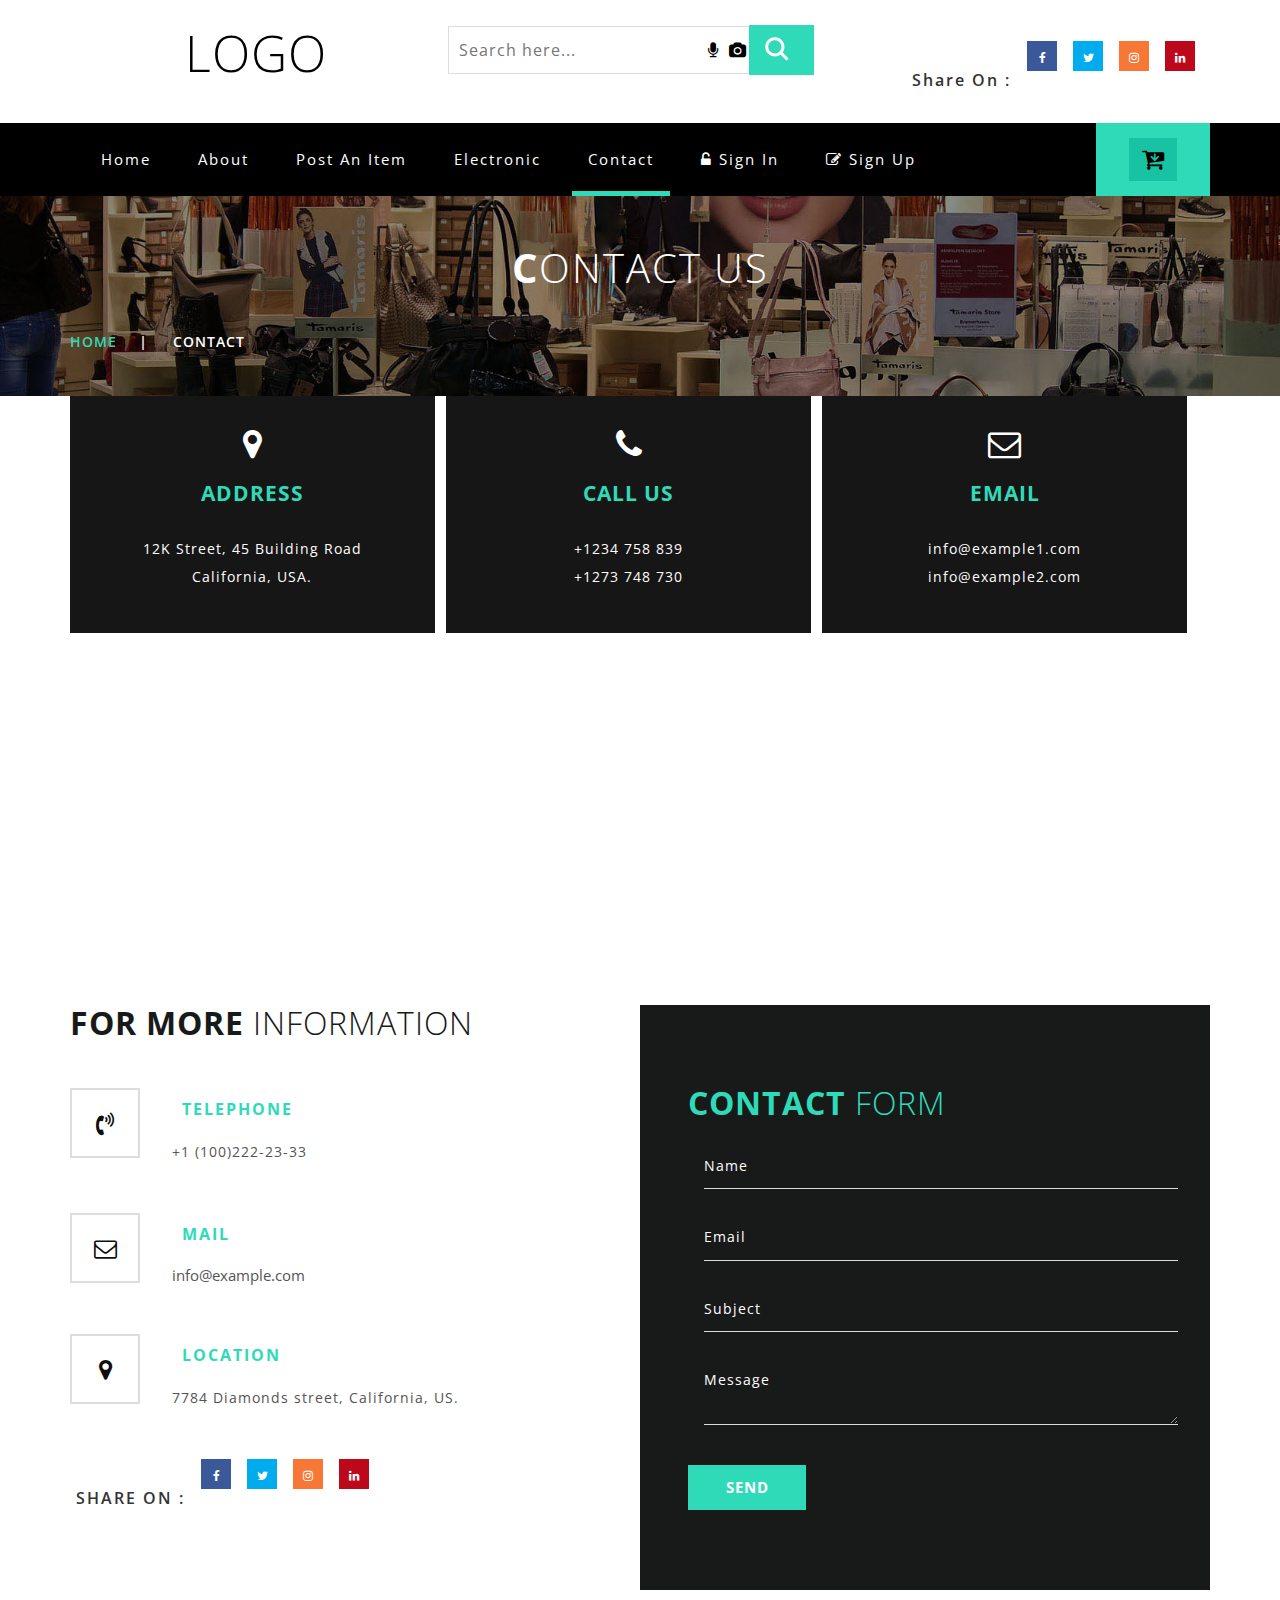
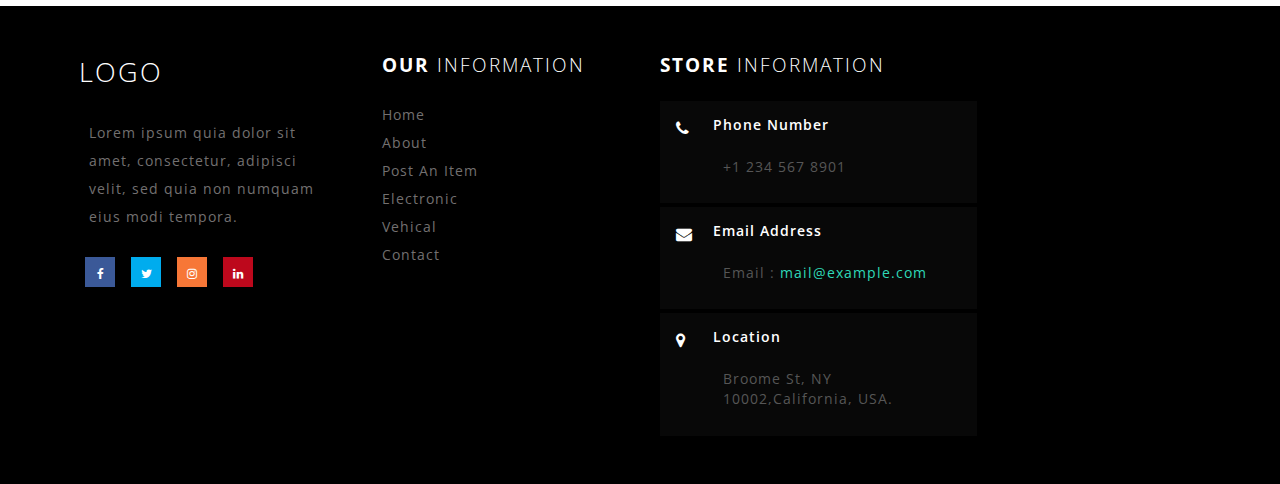
<file: Design/contact.html>
<!DOCTYPE html>
<html>

<head>
    <title>Contact</title>
    <!--/tags -->
    <meta charset="UTF-8">
    <meta name="viewport" content="width=device-width, initial-scale=1">
    <meta http-equiv="Content-Type" content="text/html; charset=utf-8" />
    <script type="application/x-javascript">
        addEventListener("load", function() {
            setTimeout(hideURLbar, 0);
        }, false);

        function hideURLbar() {
            window.scrollTo(0, 1);
        }
    </script>
    <!--//tags -->
    <link href="css/bootstrap.css" rel="stylesheet" type="text/css" media="all" />
    <link href="css/style.css" rel="stylesheet" type="text/css" media="all" />
    <link href="css/font-awesome.css" rel="stylesheet">
    <link href="css/easy-responsive-tabs.css" rel='stylesheet' type='text/css' />
    <!-- //for bootstrap working -->
    <link href="//fonts.googleapis.com/css?family=Open+Sans:300,300i,400,400i,600,600i,700,700i,800" rel="stylesheet">
    <link href='//fonts.googleapis.com/css?family=Lato:400,100,100italic,300,300italic,400italic,700,900,900italic,700italic' rel='stylesheet' type='text/css'>
</head>

<body>
    <!-- header-bot -->
    <div class="header-bot" id="home">
        <div class="header-bot_inner_wthreeinfo_header_mid">
            <!-- header-bot -->
            <div class="col-md-4 logo_agile">
                <h1><a href="index.html"> LOGO </a></h1>
                <div class="clearfix"></div>
            </div>

            <div class="col-md-4 header-middle">
                <form action="#" method="post">
                    <input type="search" name="search" placeholder="Search here..." required="">
                    <a href="searchimg.html" class="voice" type="submit" name="submit"><i class="fa fa-camera" aria-hidden="true"></i></a>
                    <a href="searchvoice.html" class="voice" type="submit" name="submit"><i class="fa fa-microphone" aria-hidden="true"></i></a>
                    <input type="submit" value=" ">
                    <div class="clearfix"></div>
                </form>
            </div>
            <!-- header-bot -->
            <div class="col-md-4 agileits-social top_content">
                <ul class="social-nav model-3d-0 footer-social w3_agile_social">
                    <li class="share">Share On : </li>
                    <li>
                        <a href="#" class="facebook">
                            <div class="front"><i class="fa fa-facebook" aria-hidden="true"></i></div>
                            <div class="back"><i class="fa fa-facebook" aria-hidden="true"></i></div>
                        </a>
                    </li>
                    <li>
                        <a href="#" class="twitter">
                            <div class="front"><i class="fa fa-twitter" aria-hidden="true"></i></div>
                            <div class="back"><i class="fa fa-twitter" aria-hidden="true"></i></div>
                        </a>
                    </li>
                    <li>
                        <a href="#" class="instagram">
                            <div class="front"><i class="fa fa-instagram" aria-hidden="true"></i></div>
                            <div class="back"><i class="fa fa-instagram" aria-hidden="true"></i></div>
                        </a>
                    </li>
                    <li>
                        <a href="#" class="pinterest">
                            <div class="front"><i class="fa fa-linkedin" aria-hidden="true"></i></div>
                            <div class="back"><i class="fa fa-linkedin" aria-hidden="true"></i></div>
                        </a>
                    </li>
                </ul>



            </div>
            <div class="clearfix"></div>
        </div>
    </div>
    <!-- //header-bot -->
    <!-- banner -->
    <div class="ban-top">
        <div class="container">
            <div class="top_nav_left">
                <nav class="navbar navbar-default">
                    <div class="container-fluid">
                        <!-- Brand and toggle get grouped for better mobile display -->
                        <div class="navbar-header">
                            <button type="button" class="navbar-toggle collapsed" data-toggle="collapse" data-target="#bs-example-navbar-collapse-1" aria-expanded="false">
					<span class="sr-only">Toggle navigation</span>
					<span class="icon-bar"></span>
					<span class="icon-bar"></span>
					<span class="icon-bar"></span>
				  </button>
                        </div>
                        <!-- Collect the nav links, forms, and other content for toggling -->
                        <div class="collapse navbar-collapse menu--shylock" id="bs-example-navbar-collapse-1">
                            <ul class="nav navbar-nav menu__list">
                                <li class=" menu__item"><a class="menu__link" href="index.html">Home <span class="sr-only">(current)</span></a></li>
                                <li class=" menu__item"><a class="menu__link" href="about.html">About</a></li>
                                <li class=" menu__item"><a class="menu__link" href="#">Post An Item</a></li>
                                <li class=" menu__item"><a class="menu__link" href="Electronic.html">Electronic</a></li>
                                <li class="active menu__item menu__item--current"><a class="menu__link" href="contact.html">Contact</a></li>
                                <li class=" menu__item"><a class="menu__link" href="Login.html"><i class="fa fa-unlock-alt" aria-hidden="true"></i> Sign In </a></li>
                                <li class=" manu__item"><a class="menu__link" href="Sign-up.html"><i class="fa fa-pencil-square-o" aria-hidden="true"></i> Sign Up </a></li>
                            </ul>
                        </div>
                    </div>
                </nav>
            </div>
            <div class="top_nav_right">
                <div class="wthreecartaits wthreecartaits2 cart cart box_1">
                    <form action="#" method="post" class="last">
                        <input type="hidden" name="cmd" value="_cart">
                        <input type="hidden" name="display" value="1">
                        <button class="w3view-cart" type="submit" name="submit" value=""><i class="fa fa-cart-arrow-down" aria-hidden="true"></i></button>
                    </form>

                </div>
            </div>
            <div class="clearfix"></div>
        </div>
    </div>
    <!-- //banner-top -->
    <!-- /banner_bottom_agile_info -->
    <div class="page-head_agile_info_w3l">
        <div class="container">
            <h3>C<span>ontact Us </span></h3>
            <!--/w3_short-->
            <div class="services-breadcrumb">
                <div class="agile_inner_breadcrumb">

                    <ul class="w3_short">
                        <li><a href="index.html">Home</a><i>|</i></li>
                        <li>Contact</li>
                    </ul>
                </div>
            </div>
            <!--//w3_short-->
        </div>
    </div>
    <!--/contact-->
    <div class="banner_bottom_agile_info">
        <div class="container">
            <div class="contact-grid-agile-w3s">
                <div class="col-md-4 contact-grid-agile-w3">
                    <div class="contact-grid-agile-w31">
                        <i class="fa fa-map-marker" aria-hidden="true"></i>
                        <h4>Address</h4>
                        <p>12K Street, 45 Building Road <span>California, USA.</span></p>
                    </div>
                </div>
                <div class="col-md-4 contact-grid-agile-w3">
                    <div class="contact-grid-agile-w32">
                        <i class="fa fa-phone" aria-hidden="true"></i>
                        <h4>Call Us</h4>
                        <p>+1234 758 839<span>+1273 748 730</span></p>
                    </div>
                </div>
                <div class="col-md-4 contact-grid-agile-w3">
                    <div class="contact-grid-agile-w33">
                        <i class="fa fa-envelope-o" aria-hidden="true"></i>
                        <h4>Email</h4>
                        <p><a href="mailto:info@example.com">info@example1.com</a><span><a href="mailto:info@example.com">info@example2.com</a></span></p>
                    </div>
                </div>
                <div class="clearfix"> </div>
            </div>
        </div>
    </div>
    <div class="contact-w3-agile1 map" data-aos="flip-right">

        <iframe src="https://www.google.com/maps/embed?pb=!1m18!1m12!1m3!1d100949.24429313939!2d-122.44206553967531!3d37.75102885910819!2m3!1f0!2f0!3f0!3m2!1i1024!2i768!4f13.1!3m3!1m2!1s0x80859a6d00690021%3A0x4a501367f076adff!2sSan+Francisco%2C+CA%2C+USA!5e0!3m2!1sen!2sin!4v1472190196783"
            class="map" style="border:0" allowfullscreen=""></iframe>
    </div>
    <div class="banner_bottom_agile_info">
        <div class="container">
            <div class="agile-contact-grids">
                <div class="agile-contact-left">
                    <div class="col-md-6 address-grid">
                        <h4>For More <span>Information</span></h4>
                        <div class="mail-agileits-w3layouts">
                            <i class="fa fa-volume-control-phone" aria-hidden="true"></i>
                            <div class="contact-right">
                                <p>Telephone </p><span>+1 (100)222-23-33</span>
                            </div>
                            <div class="clearfix"> </div>
                        </div>
                        <div class="mail-agileits-w3layouts">
                            <i class="fa fa-envelope-o" aria-hidden="true"></i>
                            <div class="contact-right">
                                <p>Mail </p><a href="mailto:info@example.com">info@example.com</a>
                            </div>
                            <div class="clearfix"> </div>
                        </div>
                        <div class="mail-agileits-w3layouts">
                            <i class="fa fa-map-marker" aria-hidden="true"></i>
                            <div class="contact-right">
                                <p>Location</p><span>7784 Diamonds street, California, US.</span>
                            </div>
                            <div class="clearfix"> </div>
                        </div>
                        <ul class="social-nav model-3d-0 footer-social w3_agile_social two contact">
                            <li class="share">SHARE ON : </li>
                            <li>
                                <a href="#" class="facebook">
                                    <div class="front"><i class="fa fa-facebook" aria-hidden="true"></i></div>
                                    <div class="back"><i class="fa fa-facebook" aria-hidden="true"></i></div>
                                </a>
                            </li>
                            <li>
                                <a href="#" class="twitter">
                                    <div class="front"><i class="fa fa-twitter" aria-hidden="true"></i></div>
                                    <div class="back"><i class="fa fa-twitter" aria-hidden="true"></i></div>
                                </a>
                            </li>
                            <li>
                                <a href="#" class="instagram">
                                    <div class="front"><i class="fa fa-instagram" aria-hidden="true"></i></div>
                                    <div class="back"><i class="fa fa-instagram" aria-hidden="true"></i></div>
                                </a>
                            </li>
                            <li>
                                <a href="#" class="pinterest">
                                    <div class="front"><i class="fa fa-linkedin" aria-hidden="true"></i></div>
                                    <div class="back"><i class="fa fa-linkedin" aria-hidden="true"></i></div>
                                </a>
                            </li>
                        </ul>
                    </div>
                    <div class="col-md-6 contact-form">
                        <h4 class="white-w3ls">Contact <span>Form</span></h4>
                        <form action="#" method="post">
                            <div class="styled-input agile-styled-input-top">
                                <input type="text" name="Name" required="">
                                <label>Name</label>
                                <span></span>
                            </div>
                            <div class="styled-input">
                                <input type="email" name="Email" required="">
                                <label>Email</label>
                                <span></span>
                            </div>
                            <div class="styled-input">
                                <input type="text" name="Subject" required="">
                                <label>Subject</label>
                                <span></span>
                            </div>
                            <div class="styled-input">
                                <textarea name="Message" required=""></textarea>
                                <label>Message</label>
                                <span></span>
                            </div>
                            <input type="submit" value="SEND">
                        </form>
                    </div>
                </div>
                <div class="clearfix"> </div>
            </div>
        </div>
    </div>
    <!--//contact-->

    <!-- footer -->
    <div class="footer">
        <div class="footer_agile_inner_info_w3l">
            <div class="col-md-3 footer-left">
                <h2><a href="index.html">LOGO</a></h2>
                <p>Lorem ipsum quia dolor sit amet, consectetur, adipisci velit, sed quia non numquam eius modi tempora.</p>
                <ul class="social-nav model-3d-0 footer-social w3_agile_social two">
                    <li>
                        <a href="#" class="facebook">
                            <div class="front"><i class="fa fa-facebook" aria-hidden="true"></i></div>
                            <div class="back"><i class="fa fa-facebook" aria-hidden="true"></i></div>
                        </a>
                    </li>
                    <li>
                        <a href="#" class="twitter">
                            <div class="front"><i class="fa fa-twitter" aria-hidden="true"></i></div>
                            <div class="back"><i class="fa fa-twitter" aria-hidden="true"></i></div>
                        </a>
                    </li>
                    <li>
                        <a href="#" class="instagram">
                            <div class="front"><i class="fa fa-instagram" aria-hidden="true"></i></div>
                            <div class="back"><i class="fa fa-instagram" aria-hidden="true"></i></div>
                        </a>
                    </li>
                    <li>
                        <a href="#" class="pinterest">
                            <div class="front"><i class="fa fa-linkedin" aria-hidden="true"></i></div>
                            <div class="back"><i class="fa fa-linkedin" aria-hidden="true"></i></div>
                        </a>
                    </li>
                </ul>
            </div>
            <div class="col-md-9 footer-right">
                <div class="sign-grds">
                    <div class="col-md-4 sign-gd">
                        <h4>Our <span>Information</span> </h4>
                        <ul>
                            <li><a href="index.html">Home</a></li>
                            <li><a href="about.html">About</a></li>
                            <li><a href="#">Post An Item</a></li>
                            <li><a href="Electronic.html">Electronic</a></li>
                            <li><a href="#">Vehical</a></li>
                            <li><a href="contact.html">Contact</a></li>
                        </ul>
                    </div>

                    <div class="col-md-5 sign-gd-two">
                        <h4>Store <span>Information</span></h4>
                        <div class="w3-address">
                            <div class="w3-address-grid">
                                <div class="w3-address-left">
                                    <i class="fa fa-phone" aria-hidden="true"></i>
                                </div>
                                <div class="w3-address-right">
                                    <h6>Phone Number</h6>
                                    <p>+1 234 567 8901</p>
                                </div>
                                <div class="clearfix"> </div>
                            </div>
                            <div class="w3-address-grid">
                                <div class="w3-address-left">
                                    <i class="fa fa-envelope" aria-hidden="true"></i>
                                </div>
                                <div class="w3-address-right">
                                    <h6>Email Address</h6>
                                    <p>Email :<a href="mailto:example@email.com"> mail@example.com</a></p>
                                </div>
                                <div class="clearfix"> </div>
                            </div>
                            <div class="w3-address-grid">
                                <div class="w3-address-left">
                                    <i class="fa fa-map-marker" aria-hidden="true"></i>
                                </div>
                                <div class="w3-address-right">
                                    <h6>Location</h6>
                                    <p>Broome St, NY 10002,California, USA.

                                    </p>
                                </div>
                                <div class="clearfix"> </div>
                            </div>
                        </div>
                    </div>
                    <div class="clearfix"></div>
                </div>
            </div>
            <div class="clearfix"></div>
        </div>
    </div>
    <!-- //footer -->


    <a href="#home" class="scroll" id="toTop" style="display: block;"> <span id="toTopHover" style="opacity: 1;"> </span></a>
    <!-- js -->
    <script type="text/javascript" src="js/jquery-2.1.4.min.js"></script>
    <!-- //js -->
    <!-- cart-js -->
    <script src="js/minicart.min.js"></script>
    <script>
        // Mini Cart
        paypal.minicart.render({
            action: '#'
        });

        if (~window.location.search.indexOf('reset=true')) {
            paypal.minicart.reset();
        }
    </script>

    <!-- //cart-js -->

    <!-- stats -->
    <script src="js/jquery.waypoints.min.js"></script>
    <script src="js/jquery.countup.js"></script>
    <script>
        $('.counter').countUp();
    </script>
    <!-- //stats -->
    <!-- start-smoth-scrolling -->
    <script type="text/javascript" src="js/move-top.js"></script>
    <script type="text/javascript" src="js/jquery.easing.min.js"></script>
    <script type="text/javascript">
        jQuery(document).ready(function($) {
            $(".scroll").click(function(event) {
                event.preventDefault();
                $('html,body').animate({
                    scrollTop: $(this.hash).offset().top
                }, 1000);
            });
        });
    </script>
    <!-- here stars scrolling icon -->
    <script type="text/javascript">
        $(document).ready(function() {
            /*
            	var defaults = {
            	containerID: 'toTop', // fading element id
            	containerHoverID: 'toTopHover', // fading element hover id
            	scrollSpeed: 1200,
            	easingType: 'linear' 
            	};
            */

            $().UItoTop({
                easingType: 'easeOutQuart'
            });

        });
    </script>
    <!-- //here ends scrolling icon -->

    <!-- for bootstrap working -->
    <script type="text/javascript" src="js/bootstrap.js"></script>
</body>

</html>
</file>
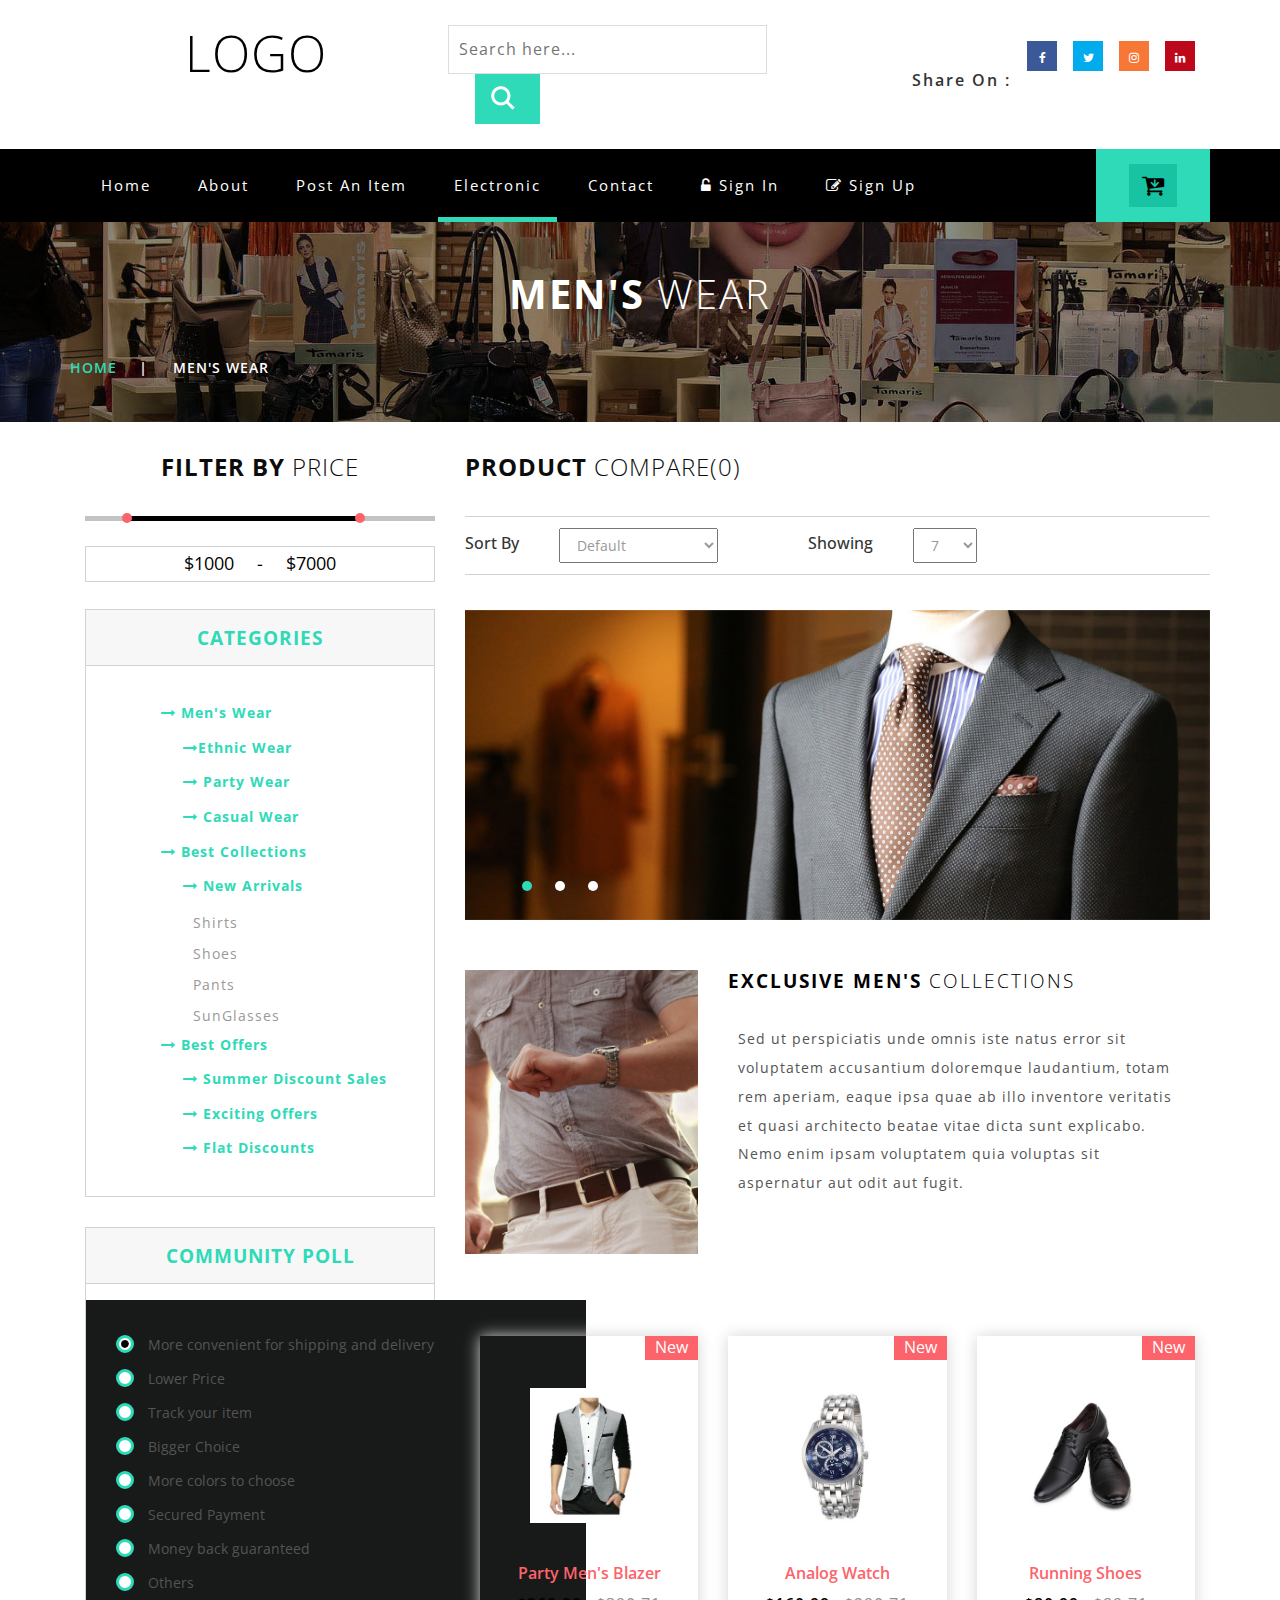
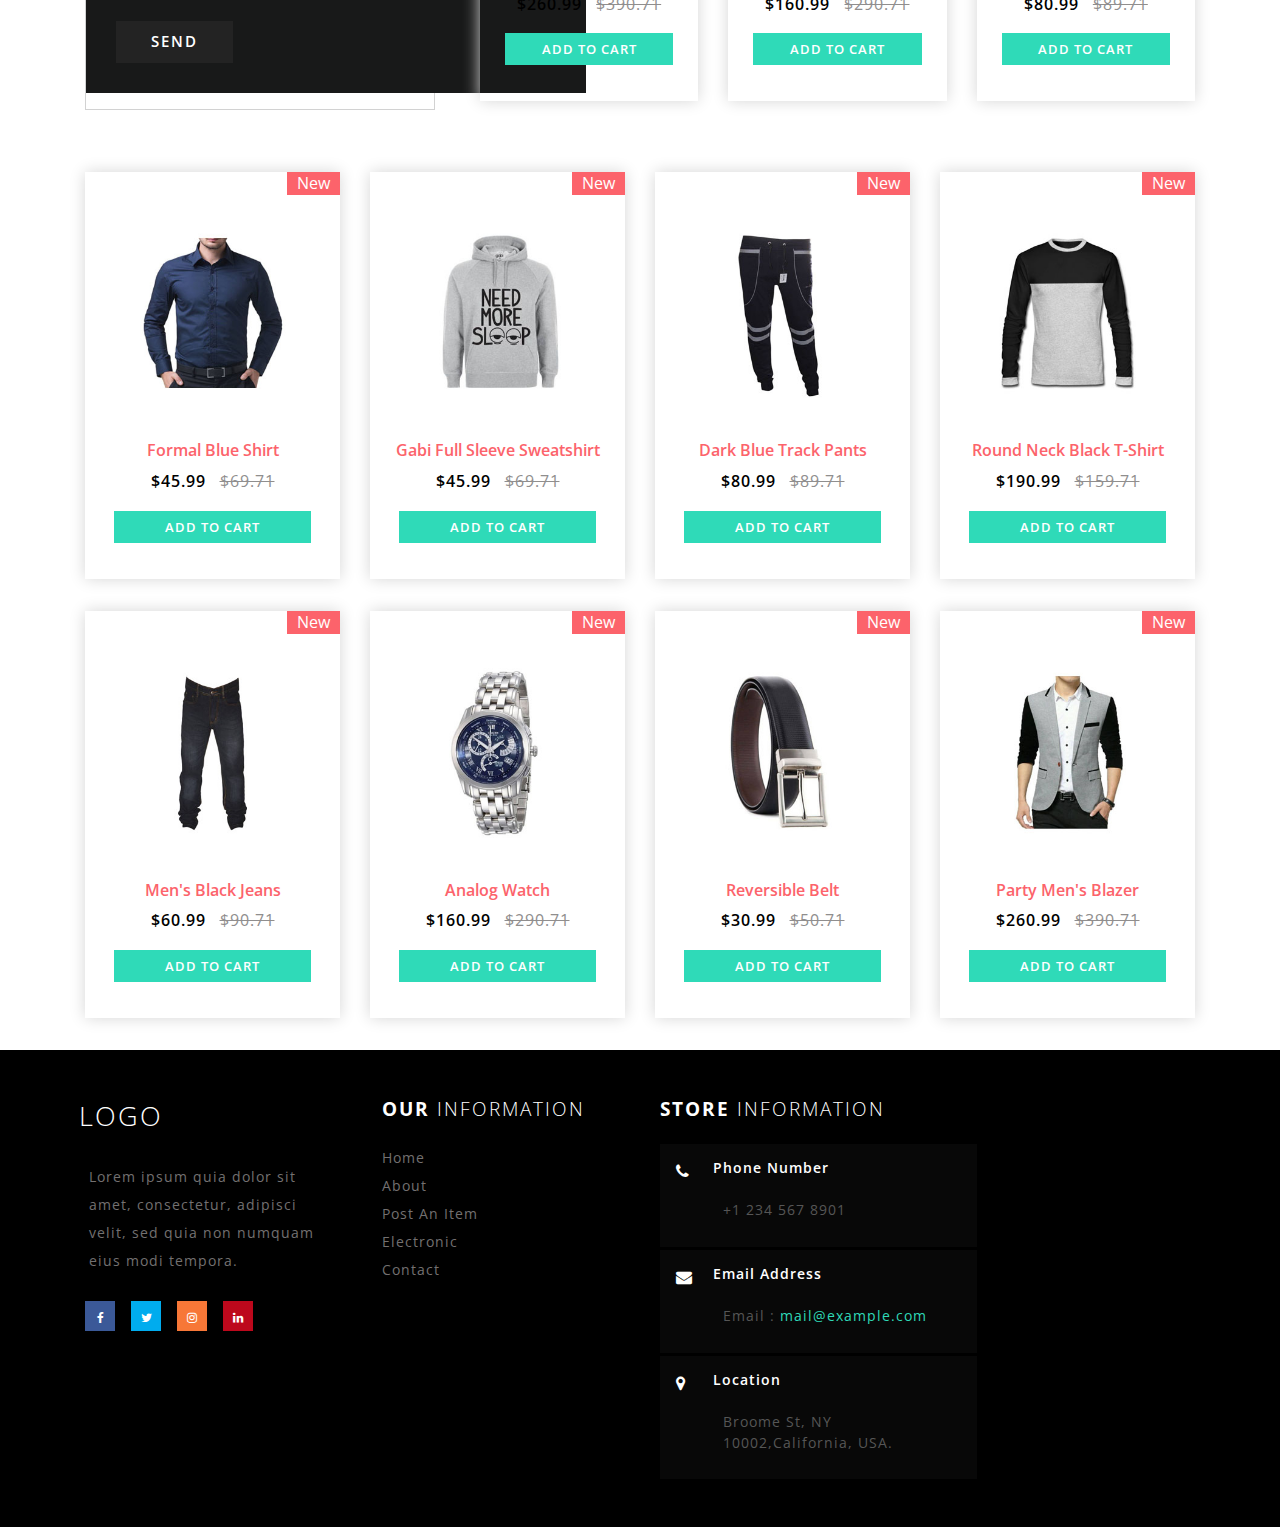
<file: Design/electronic.html>
<!DOCTYPE html>
<html>

<head>
    <title>Electronic</title>
    <!--/tags -->
    <meta charset="UTF-8">
    <meta name="viewport" content="width=device-width, initial-scale=1">
    <meta http-equiv="Content-Type" content="text/html; charset=utf-8" />
    <script type="application/x-javascript">
        addEventListener("load", function() {
            setTimeout(hideURLbar, 0);
        }, false);

        function hideURLbar() {
            window.scrollTo(0, 1);
        }
    </script>
    <!--//tags -->
    <link href="css/bootstrap.css" rel="stylesheet" type="text/css" media="all" />
    <link href="css/style.css" rel="stylesheet" type="text/css" media="all" />
    <link href="css/font-awesome.css" rel="stylesheet">
    <link href="css/easy-responsive-tabs.css" rel='stylesheet' type='text/css' />
    <link rel="stylesheet" type="text/css" href="css/jquery-ui.css">
    <!-- //for bootstrap working -->
    <link href="//fonts.googleapis.com/css?family=Open+Sans:300,300i,400,400i,600,600i,700,700i,800" rel="stylesheet">
    <link href='//fonts.googleapis.com/css?family=Lato:400,100,100italic,300,300italic,400italic,700,900,900italic,700italic' rel='stylesheet' type='text/css'>
</head>

<body>
    <!-- header-bot -->
    <div class="header-bot" id="home">
        <div class="header-bot_inner_wthreeinfo_header_mid">
            <!-- header-bot -->
            <div class="col-md-4 logo_agile">
                <h1><a href="index.html"> LOGO </a></h1>
                <div class="clearfix"></div>
            </div>

            <div class="col-md-4 header-middle">
                <form action="#" method="post">
                    <input type="search" name="search" placeholder="Search here..." required="">
                    <input type="submit" value=" ">
                    <div class="clearfix"></div>
                </form>
            </div>
            <!-- header-bot -->
            <div class="col-md-4 agileits-social top_content">
                <ul class="social-nav model-3d-0 footer-social w3_agile_social">
                    <li class="share">Share On : </li>
                    <li>
                        <a href="#" class="facebook">
                            <div class="front"><i class="fa fa-facebook" aria-hidden="true"></i></div>
                            <div class="back"><i class="fa fa-facebook" aria-hidden="true"></i></div>
                        </a>
                    </li>
                    <li>
                        <a href="#" class="twitter">
                            <div class="front"><i class="fa fa-twitter" aria-hidden="true"></i></div>
                            <div class="back"><i class="fa fa-twitter" aria-hidden="true"></i></div>
                        </a>
                    </li>
                    <li>
                        <a href="#" class="instagram">
                            <div class="front"><i class="fa fa-instagram" aria-hidden="true"></i></div>
                            <div class="back"><i class="fa fa-instagram" aria-hidden="true"></i></div>
                        </a>
                    </li>
                    <li>
                        <a href="#" class="pinterest">
                            <div class="front"><i class="fa fa-linkedin" aria-hidden="true"></i></div>
                            <div class="back"><i class="fa fa-linkedin" aria-hidden="true"></i></div>
                        </a>
                    </li>
                </ul>



            </div>
            <div class="clearfix"></div>
        </div>
    </div>
    <!-- //header-bot -->
    <!-- banner -->
    <div class="ban-top">
        <div class="container">
            <div class="top_nav_left">
                <nav class="navbar navbar-default">
                    <div class="container-fluid">
                        <!-- Brand and toggle get grouped for better mobile display -->
                        <div class="navbar-header">
                            <button type="button" class="navbar-toggle collapsed" data-toggle="collapse" data-target="#bs-example-navbar-collapse-1" aria-expanded="false">
					<span class="sr-only">Toggle navigation</span>
					<span class="icon-bar"></span>
					<span class="icon-bar"></span>
					<span class="icon-bar"></span>
				  </button>
                        </div>
                        <!-- Collect the nav links, forms, and other content for toggling -->
                        <div class="collapse navbar-collapse menu--shylock" id="bs-example-navbar-collapse-1">
                            <ul class="nav navbar-nav menu__list">
                                <li class=" menu__item"><a class="menu__link" href="index.html">Home <span class="sr-only">(current)</span></a></li>
                                <li class=" menu__item"><a class="menu__link" href="about.html">About</a></li>
                                <li class=" menu__item"><a class="menu__link" href="post.html">Post An Item</a></li>
                                <li class=" active menu__item menu__item--current "><a class="menu__link" href="electronic.html">Electronic</a></li>
                                <li class=" menu__item"><a class="menu__link" href="contact.html">Contact</a></li>
                                <li class=" menu__item"><a class="menu__link" href="login.html"><i class="fa fa-unlock-alt" aria-hidden="true"></i> Sign In </a></li>
                                <li class=" manu__item"><a class="menu__link" href="sign-up.html"><i class="fa fa-pencil-square-o" aria-hidden="true"></i> Sign Up </a></li>
                            </ul>
                        </div>
                    </div>
                </nav>
            </div>
            <div class="top_nav_right">
                <div class="wthreecartaits wthreecartaits2 cart cart box_1">
                    <form action="#" method="post" class="last">
                        <input type="hidden" name="cmd" value="_cart">
                        <input type="hidden" name="display" value="1">
                        <button class="w3view-cart" type="submit" name="submit" value=""><i class="fa fa-cart-arrow-down" aria-hidden="true"></i></button>
                    </form>

                </div>
            </div>
            <div class="clearfix"></div>
        </div>
    </div>
    <!-- //banner-top -->
    <!-- Modal1 -->
    <div class="modal fade" id="myModal" tabindex="-1" role="dialog">
        <div class="modal-dialog">
            <!-- Modal content-->
            <div class="modal-content">
                <div class="modal-header">
                    <button type="button" class="close" data-dismiss="modal">&times;</button>
                </div>
                <div class="modal-body modal-body-sub_agile">
                    <div class="col-md-8 modal_body_left modal_body_left1">
                        <h3 class="agileinfo_sign">Sign In <span>Now</span></h3>
                        <form action="#" method="post">
                            <div class="styled-input agile-styled-input-top">
                                <input type="text" name="Name" required="">
                                <label>Name</label>
                                <span></span>
                            </div>
                            <div class="styled-input">
                                <input type="email" name="Email" required="">
                                <label>Email</label>
                                <span></span>
                            </div>
                            <input type="submit" value="Sign In">
                        </form>
                        <ul class="social-nav model-3d-0 footer-social w3_agile_social top_agile_third">
                            <li>
                                <a href="#" class="facebook">
                                    <div class="front"><i class="fa fa-facebook" aria-hidden="true"></i></div>
                                    <div class="back"><i class="fa fa-facebook" aria-hidden="true"></i></div>
                                </a>
                            </li>
                            <li>
                                <a href="#" class="twitter">
                                    <div class="front"><i class="fa fa-twitter" aria-hidden="true"></i></div>
                                    <div class="back"><i class="fa fa-twitter" aria-hidden="true"></i></div>
                                </a>
                            </li>
                            <li>
                                <a href="#" class="instagram">
                                    <div class="front"><i class="fa fa-instagram" aria-hidden="true"></i></div>
                                    <div class="back"><i class="fa fa-instagram" aria-hidden="true"></i></div>
                                </a>
                            </li>
                            <li>
                                <a href="#" class="pinterest">
                                    <div class="front"><i class="fa fa-linkedin" aria-hidden="true"></i></div>
                                    <div class="back"><i class="fa fa-linkedin" aria-hidden="true"></i></div>
                                </a>
                            </li>
                        </ul>
                        <div class="clearfix"></div>
                        <p><a href="#" data-toggle="modal" data-target="#myModal2"> Don't have an account?</a></p>

                    </div>
                    <div class="col-md-4 modal_body_right modal_body_right1">
                        <img src="images/log_pic.jpg" alt=" " />
                    </div>
                    <div class="clearfix"></div>
                </div>
            </div>
            <!-- //Modal content-->
        </div>
    </div>
    <!-- //Modal1 -->
    <!-- Modal2 -->
    <div class="modal fade" id="myModal2" tabindex="-1" role="dialog">
        <div class="modal-dialog">
            <!-- Modal content-->
            <div class="modal-content">
                <div class="modal-header">
                    <button type="button" class="close" data-dismiss="modal">&times;</button>
                </div>
                <div class="modal-body modal-body-sub_agile">
                    <div class="col-md-8 modal_body_left modal_body_left1">
                        <h3 class="agileinfo_sign">Sign Up <span>Now</span></h3>
                        <form action="#" method="post">
                            <div class="styled-input agile-styled-input-top">
                                <input type="text" name="Name" required="">
                                <label>Name</label>
                                <span></span>
                            </div>
                            <div class="styled-input">
                                <input type="email" name="Email" required="">
                                <label>Email</label>
                                <span></span>
                            </div>
                            <div class="styled-input">
                                <input type="password" name="password" required="">
                                <label>Password</label>
                                <span></span>
                            </div>
                            <div class="styled-input">
                                <input type="password" name="Confirm Password" required="">
                                <label>Confirm Password</label>
                                <span></span>
                            </div>
                            <h3 class="agileinfo_sign"><span>Address</span></h3>
                            <div class="styled-input">
                                <input type="number" name="No" required="">
                                <label>No</label>
                                <span></span>
                            </div>
                            <div class="styled-input agile-styled-input-top">
                                <input type="text" name="Street" required="">
                                <label>Street</label>
                                <span></span>
                            </div>
                            <div class="styled-input agile-styled-input-top">
                                <input type="text" name="Address Line 2" required="">
                                <label>Address</label>
                                <span></span>
                            </div>
                            <div class="styled-input agile-styled-input-top">
                                <input type="text" name="City" required="">
                                <label>City</label>
                                <span></span>
                            </div>
                            <div class="styled-input agile-styled-input-top">
                                <input type="text" name="Country" required="">
                                <label>Country</label>
                                <span></span>
                            </div>
                            <div class="styled-input">
                                <input type="number" name="Code" required="+">
                                <label>Code</label>
                                <span></span>
                            </div>
                            <div class="styled-input">
                                <input type="tel" name="Number" required="">
                                <label>Mobile No</label>
                                <span></span>
                            </div>
                            <input type="submit" value="Sign Up">
                        </form>
                        <ul class="social-nav model-3d-0 footer-social w3_agile_social top_agile_third">
                            <li>
                                <a href="#" class="facebook">
                                    <div class="front"><i class="fa fa-facebook" aria-hidden="true"></i></div>
                                    <div class="back"><i class="fa fa-facebook" aria-hidden="true"></i></div>
                                </a>
                            </li>
                            <li>
                                <a href="#" class="twitter">
                                    <div class="front"><i class="fa fa-twitter" aria-hidden="true"></i></div>
                                    <div class="back"><i class="fa fa-twitter" aria-hidden="true"></i></div>
                                </a>
                            </li>
                            <li>
                                <a href="#" class="instagram">
                                    <div class="front"><i class="fa fa-instagram" aria-hidden="true"></i></div>
                                    <div class="back"><i class="fa fa-instagram" aria-hidden="true"></i></div>
                                </a>
                            </li>
                            <li>
                                <a href="#" class="pinterest">
                                    <div class="front"><i class="fa fa-linkedin" aria-hidden="true"></i></div>
                                    <div class="back"><i class="fa fa-linkedin" aria-hidden="true"></i></div>
                                </a>
                            </li>
                        </ul>
                        <div class="clearfix"></div>
                        <p><a href="#">By clicking register, I agree to your terms</a></p>

                    </div>
                    <div class="clearfix"></div>
                </div>
            </div>
            <!-- //Modal content-->
        </div>
    </div>
    <!-- //Modal2 -->
    <!-- /banner_bottom_agile_info -->
    <div class="page-head_agile_info_w3l">
        <div class="container">
            <h3>Men's <span>Wear  </span></h3>
            <!--/w3_short-->
            <div class="services-breadcrumb">
                <div class="agile_inner_breadcrumb">

                    <ul class="w3_short">
                        <li><a href="index.html">Home</a><i>|</i></li>
                        <li>Men's Wear</li>
                    </ul>
                </div>
            </div>
            <!--//w3_short-->
        </div>
    </div>

    <!-- banner-bootom-w3-agileits -->
    <div class="banner-bootom-w3-agileits">
        <div class="container">
            <!-- mens -->
            <div class="col-md-4 products-left">
                <div class="filter-price">
                    <h3>Filter By <span>Price</span></h3>
                    <ul class="dropdown-menu6">
                        <li>
                            <div id="slider-range"></div>
                            <input type="text" id="amount" style="border: 0; color: #ffffff; font-weight: normal;" />
                        </li>
                    </ul>
                </div>
                <div class="css-treeview">
                    <h4>Categories</h4>
                    <ul class="tree-list-pad">
                        <li><input type="checkbox" checked="checked" id="item-0" /><label for="item-0"><i class="fa fa-long-arrow-right" aria-hidden="true"></i> Men's Wear</label>
                            <ul>
                                <li><input type="checkbox" id="item-0-0" /><label for="item-0-0"><i class="fa fa-long-arrow-right" aria-hidden="true"></i>Ethnic Wear</label>
                                    <ul>
                                        <li><a href="mens.html">Shirts</a></li>
                                        <li><a href="mens.html">Caps</a></li>
                                        <li><a href="mens.html">Shoes</a></li>
                                        <li><a href="mens.html">Pants</a></li>
                                        <li><a href="mens.html">SunGlasses</a></li>
                                        <li><a href="mens.html">Trousers</a></li>
                                    </ul>
                                </li>
                                <li><input type="checkbox" id="item-0-1" /><label for="item-0-1"><i class="fa fa-long-arrow-right" aria-hidden="true"></i> Party Wear</label>
                                    <ul>
                                        <li><a href="mens.html">Shirts</a></li>
                                        <li><a href="mens.html">Caps</a></li>
                                        <li><a href="mens.html">Shoes</a></li>
                                        <li><a href="mens.html">Pants</a></li>
                                        <li><a href="mens.html">SunGlasses</a></li>
                                        <li><a href="mens.html">Trousers</a></li>
                                    </ul>
                                </li>
                                <li><input type="checkbox" id="item-0-2" /><label for="item-0-2"><i class="fa fa-long-arrow-right" aria-hidden="true"></i> Casual Wear</label>
                                    <ul>
                                        <li><a href="mens.html">Shirts</a></li>
                                        <li><a href="mens.html">Caps</a></li>
                                        <li><a href="mens.html">Shoes</a></li>
                                        <li><a href="mens.html">Pants</a></li>
                                        <li><a href="mens.html">SunGlasses</a></li>
                                        <li><a href="mens.html">Trousers</a></li>
                                    </ul>
                                </li>
                            </ul>
                        </li>
                        <li><input type="checkbox" id="item-1" checked="checked" /><label for="item-1"><i class="fa fa-long-arrow-right" aria-hidden="true"></i> Best Collections</label>
                            <ul>
                                <li><input type="checkbox" checked="checked" id="item-1-0" /><label for="item-1-0"><i class="fa fa-long-arrow-right" aria-hidden="true"></i> New Arrivals</label>
                                    <ul>
                                        <li><a href="mens.html">Shirts</a></li>
                                        <li><a href="mens.html">Shoes</a></li>
                                        <li><a href="mens.html">Pants</a></li>
                                        <li><a href="mens.html">SunGlasses</a></li>
                                    </ul>
                                </li>

                            </ul>
                        </li>
                        <li><input type="checkbox" checked="checked" id="item-2" /><label for="item-2"><i class="fa fa-long-arrow-right" aria-hidden="true"></i> Best Offers</label>
                            <ul>
                                <li><input type="checkbox" id="item-2-0" /><label for="item-2-0"><i class="fa fa-long-arrow-right" aria-hidden="true"></i> Summer Discount Sales</label>
                                    <ul>
                                        <li><a href="mens.html">Shirts</a></li>
                                        <li><a href="mens.html">Shoes</a></li>
                                        <li><a href="mens.html">Pants</a></li>
                                        <li><a href="mens.html">SunGlasses</a></li>
                                    </ul>
                                </li>
                                <li><input type="checkbox" id="item-2-1" /><label for="item-2-1"><i class="fa fa-long-arrow-right" aria-hidden="true"></i> Exciting Offers</label>
                                    <ul>
                                        <li><a href="mens.html">Shirts</a></li>
                                        <li><a href="mens.html">Shoes</a></li>
                                        <li><a href="mens.html">Pants</a></li>
                                        <li><a href="mens.html">SunGlasses</a></li>
                                    </ul>
                                </li>
                                <li><input type="checkbox" id="item-2-2" /><label for="item-2-2"><i class="fa fa-long-arrow-right" aria-hidden="true"></i> Flat Discounts</label>
                                    <ul>
                                        <li><a href="mens.html">Shirts</a></li>
                                        <li><a href="mens.html">Shoes</a></li>
                                        <li><a href="mens.html">Pants</a></li>
                                        <li><a href="mens.html">SunGlasses</a></li>
                                    </ul>
                                </li>
                            </ul>
                        </li>
                    </ul>
                </div>
                <div class="community-poll">
                    <h4>Community Poll</h4>
                    <div class="swit form">
                        <form>
                            <div class="check_box">
                                <div class="radio"> <label><input type="radio" name="radio" checked=""><i></i>More convenient for shipping and delivery</label> </div>
                            </div>
                            <div class="check_box">
                                <div class="radio"> <label><input type="radio" name="radio"><i></i>Lower Price</label> </div>
                            </div>
                            <div class="check_box">
                                <div class="radio"> <label><input type="radio" name="radio"><i></i>Track your item</label> </div>
                            </div>
                            <div class="check_box">
                                <div class="radio"> <label><input type="radio" name="radio"><i></i>Bigger Choice</label> </div>
                            </div>
                            <div class="check_box">
                                <div class="radio"> <label><input type="radio" name="radio"><i></i>More colors to choose</label> </div>
                            </div>
                            <div class="check_box">
                                <div class="radio"> <label><input type="radio" name="radio"><i></i>Secured Payment</label> </div>
                            </div>
                            <div class="check_box">
                                <div class="radio"> <label><input type="radio" name="radio"><i></i>Money back guaranteed</label> </div>
                            </div>
                            <div class="check_box">
                                <div class="radio"> <label><input type="radio" name="radio"><i></i>Others</label> </div>
                            </div>
                            <input type="submit" value="SEND">
                        </form>
                    </div>
                </div>
                <div class="clearfix"></div>
            </div>
            <div class="col-md-8 products-right">
                <h5>Product <span>Compare(0)</span></h5>
                <div class="sort-grid">
                    <div class="sorting">
                        <h6>Sort By</h6>
                        <select id="country1" onchange="change_country(this.value)" class="frm-field required sect">
						<option value="null">Default</option>
						<option value="null">Name(A - Z)</option> 
						<option value="null">Name(Z - A)</option>
						<option value="null">Price(High - Low)</option>
						<option value="null">Price(Low - High)</option>	
						<option value="null">Model(A - Z)</option>
						<option value="null">Model(Z - A)</option>					
					</select>
                        <div class="clearfix"></div>
                    </div>
                    <div class="sorting">
                        <h6>Showing</h6>
                        <select id="country2" onchange="change_country(this.value)" class="frm-field required sect">
						<option value="null">7</option>
						<option value="null">14</option> 
						<option value="null">28</option>					
						<option value="null">35</option>								
					</select>
                        <div class="clearfix"></div>
                    </div>
                    <div class="clearfix"></div>
                </div>
                <div class="men-wear-top">

                    <div id="top" class="callbacks_container">
                        <ul class="rslides" id="slider3">
                            <li>
                                <img class="img-responsive" src="images/banner2.jpg" alt=" " />
                            </li>
                            <li>
                                <img class="img-responsive" src="images/banner5.jpg" alt=" " />
                            </li>
                            <li>
                                <img class="img-responsive" src="images/banner2.jpg" alt=" " />
                            </li>

                        </ul>
                    </div>
                    <div class="clearfix"></div>
                </div>
                <div class="men-wear-bottom">
                    <div class="col-sm-4 men-wear-left">
                        <img class="img-responsive" src="images/bb2.jpg" alt=" " />
                    </div>
                    <div class="col-sm-8 men-wear-right">
                        <h4>Exclusive Men's <span>Collections</span></h4>
                        <p>Sed ut perspiciatis unde omnis iste natus error sit voluptatem accusantium doloremque laudantium, totam rem aperiam, eaque ipsa quae ab illo inventore veritatis et quasi architecto beatae vitae dicta sunt explicabo. Nemo enim ipsam
                            voluptatem quia voluptas sit aspernatur aut odit aut fugit. </p>
                    </div>
                    <div class="clearfix"></div>
                </div>
                <div class="col-md-4 product-men">
                    <div class="men-pro-item simpleCart_shelfItem">
                        <div class="men-thumb-item">
                            <img src="images/m8.jpg" alt="" class="pro-image-front">
                            <img src="images/m8.jpg" alt="" class="pro-image-back">
                            <div class="men-cart-pro">
                                <div class="inner-men-cart-pro">
                                    <a href="single.html" class="link-product-add-cart">Quick View</a>
                                </div>
                            </div>
                            <span class="product-new-top">New</span>

                        </div>
                        <div class="item-info-product ">
                            <h4><a href="single.html">Party Men's Blazer</a></h4>
                            <div class="info-product-price">
                                <span class="item_price">$260.99</span>
                                <del>$390.71</del>
                            </div>
                            <div class="snipcart-details top_brand_home_details item_add single-item hvr-outline-out button2">
                                <form action="#" method="post">
                                    <fieldset>
                                        <input type="hidden" name="cmd" value="_cart">
                                        <input type="hidden" name="add" value="1">
                                        <input type="hidden" name="business" value=" ">
                                        <input type="hidden" name="item_name" value="Party Men's Blazer">
                                        <input type="hidden" name="amount" value="30.99">
                                        <input type="hidden" name="discount_amount" value="1.00">
                                        <input type="hidden" name="currency_code" value="USD">
                                        <input type="hidden" name="return" value=" ">
                                        <input type="hidden" name="cancel_return" value=" ">
                                        <input type="submit" name="submit" value="Add to cart" class="button">
                                    </fieldset>
                                </form>
                            </div>

                        </div>
                    </div>
                </div>
                <div class="col-md-4 product-men">
                    <div class="men-pro-item simpleCart_shelfItem">
                        <div class="men-thumb-item">
                            <img src="images/m7.jpg" alt="" class="pro-image-front">
                            <img src="images/m7.jpg" alt="" class="pro-image-back">
                            <div class="men-cart-pro">
                                <div class="inner-men-cart-pro">
                                    <a href="single.html" class="link-product-add-cart">Quick View</a>
                                </div>
                            </div>
                            <span class="product-new-top">New</span>

                        </div>
                        <div class="item-info-product ">
                            <h4><a href="single.html">Analog Watch</a></h4>
                            <div class="info-product-price">
                                <span class="item_price">$160.99</span>
                                <del>$290.71</del>
                            </div>
                            <div class="snipcart-details top_brand_home_details item_add single-item hvr-outline-out button2">
                                <form action="#" method="post">
                                    <fieldset>
                                        <input type="hidden" name="cmd" value="_cart">
                                        <input type="hidden" name="add" value="1">
                                        <input type="hidden" name="business" value=" ">
                                        <input type="hidden" name="item_name" value="Analog Watch">
                                        <input type="hidden" name="amount" value="30.99">
                                        <input type="hidden" name="discount_amount" value="1.00">
                                        <input type="hidden" name="currency_code" value="USD">
                                        <input type="hidden" name="return" value=" ">
                                        <input type="hidden" name="cancel_return" value=" ">
                                        <input type="submit" name="submit" value="Add to cart" class="button">
                                    </fieldset>
                                </form>
                            </div>

                        </div>
                    </div>
                </div>
                <div class="col-md-4 product-men">
                    <div class="men-pro-item simpleCart_shelfItem">
                        <div class="men-thumb-item">
                            <img src="images/s1.jpg" alt="" class="pro-image-front">
                            <img src="images/s1.jpg" alt="" class="pro-image-back">
                            <div class="men-cart-pro">
                                <div class="inner-men-cart-pro">
                                    <a href="single.html" class="link-product-add-cart">Quick View</a>
                                </div>
                            </div>
                            <span class="product-new-top">New</span>

                        </div>
                        <div class="item-info-product ">
                            <h4><a href="single.html">Running Shoes</a></h4>
                            <div class="info-product-price">
                                <span class="item_price">$80.99</span>
                                <del>$89.71</del>
                            </div>
                            <div class="snipcart-details top_brand_home_details item_add single-item hvr-outline-out button2">
                                <form action="#" method="post">
                                    <fieldset>
                                        <input type="hidden" name="cmd" value="_cart">
                                        <input type="hidden" name="add" value="1">
                                        <input type="hidden" name="business" value=" ">
                                        <input type="hidden" name="item_name" value="Running Shoes">
                                        <input type="hidden" name="amount" value="30.99">
                                        <input type="hidden" name="discount_amount" value="1.00">
                                        <input type="hidden" name="currency_code" value="USD">
                                        <input type="hidden" name="return" value=" ">
                                        <input type="hidden" name="cancel_return" value=" ">
                                        <input type="submit" name="submit" value="Add to cart" class="button">
                                    </fieldset>
                                </form>
                            </div>

                        </div>
                    </div>
                </div>

                <div class="clearfix"></div>
            </div>
            <div class="clearfix"></div>

            <div class="single-pro">
                <div class="col-md-3 product-men">
                    <div class="men-pro-item simpleCart_shelfItem">
                        <div class="men-thumb-item">
                            <img src="images/m1.jpg" alt="" class="pro-image-front">
                            <img src="images/m1.jpg" alt="" class="pro-image-back">
                            <div class="men-cart-pro">
                                <div class="inner-men-cart-pro">
                                    <a href="single.html" class="link-product-add-cart">Quick View</a>
                                </div>
                            </div>
                            <span class="product-new-top">New</span>

                        </div>
                        <div class="item-info-product ">
                            <h4><a href="single.html">Formal Blue Shirt</a></h4>
                            <div class="info-product-price">
                                <span class="item_price">$45.99</span>
                                <del>$69.71</del>
                            </div>
                            <div class="snipcart-details top_brand_home_details item_add single-item hvr-outline-out button2">
                                <form action="#" method="post">
                                    <fieldset>
                                        <input type="hidden" name="cmd" value="_cart" />
                                        <input type="hidden" name="add" value="1" />
                                        <input type="hidden" name="business" value=" " />
                                        <input type="hidden" name="item_name" value="Formal Blue Shirt" />
                                        <input type="hidden" name="amount" value="30.99" />
                                        <input type="hidden" name="discount_amount" value="1.00" />
                                        <input type="hidden" name="currency_code" value="USD" />
                                        <input type="hidden" name="return" value=" " />
                                        <input type="hidden" name="cancel_return" value=" " />
                                        <input type="submit" name="submit" value="Add to cart" class="button" />
                                    </fieldset>
                                </form>
                            </div>

                        </div>
                    </div>
                </div>
                <div class="col-md-3 product-men">
                    <div class="men-pro-item simpleCart_shelfItem">
                        <div class="men-thumb-item">
                            <img src="images/m2.jpg" alt="" class="pro-image-front">
                            <img src="images/m2.jpg" alt="" class="pro-image-back">
                            <div class="men-cart-pro">
                                <div class="inner-men-cart-pro">
                                    <a href="single.html" class="link-product-add-cart">Quick View</a>
                                </div>
                            </div>
                            <span class="product-new-top">New</span>

                        </div>
                        <div class="item-info-product ">
                            <h4><a href="single.html">Gabi Full Sleeve Sweatshirt</a></h4>
                            <div class="info-product-price">
                                <span class="item_price">$45.99</span>
                                <del>$69.71</del>
                            </div>
                            <div class="snipcart-details top_brand_home_details item_add single-item hvr-outline-out button2">
                                <form action="#" method="post">
                                    <fieldset>
                                        <input type="hidden" name="cmd" value="_cart" />
                                        <input type="hidden" name="add" value="1" />
                                        <input type="hidden" name="business" value=" " />
                                        <input type="hidden" name="item_name" value="Sweatshirt" />
                                        <input type="hidden" name="amount" value="30.99" />
                                        <input type="hidden" name="discount_amount" value="1.00" />
                                        <input type="hidden" name="currency_code" value="USD" />
                                        <input type="hidden" name="return" value=" " />
                                        <input type="hidden" name="cancel_return" value=" " />
                                        <input type="submit" name="submit" value="Add to cart" class="button" />
                                    </fieldset>
                                </form>
                            </div>

                        </div>
                    </div>
                </div>
                <div class="col-md-3 product-men">
                    <div class="men-pro-item simpleCart_shelfItem">
                        <div class="men-thumb-item">
                            <img src="images/m3.jpg" alt="" class="pro-image-front">
                            <img src="images/m3.jpg" alt="" class="pro-image-back">
                            <div class="men-cart-pro">
                                <div class="inner-men-cart-pro">
                                    <a href="single.html" class="link-product-add-cart">Quick View</a>
                                </div>
                            </div>
                            <span class="product-new-top">New</span>

                        </div>
                        <div class="item-info-product ">
                            <h4><a href="single.html">Dark Blue Track Pants</a></h4>
                            <div class="info-product-price">
                                <span class="item_price">$80.99</span>
                                <del>$89.71</del>
                            </div>
                            <div class="snipcart-details top_brand_home_details item_add single-item hvr-outline-out button2">
                                <form action="#" method="post">
                                    <fieldset>
                                        <input type="hidden" name="cmd" value="_cart" />
                                        <input type="hidden" name="add" value="1" />
                                        <input type="hidden" name="business" value=" " />
                                        <input type="hidden" name="item_name" value="Dark Blue Track Pants" />
                                        <input type="hidden" name="amount" value="30.99" />
                                        <input type="hidden" name="discount_amount" value="1.00" />
                                        <input type="hidden" name="currency_code" value="USD" />
                                        <input type="hidden" name="return" value=" " />
                                        <input type="hidden" name="cancel_return" value=" " />
                                        <input type="submit" name="submit" value="Add to cart" class="button" />
                                    </fieldset>
                                </form>
                            </div>

                        </div>
                    </div>
                </div>
                <div class="col-md-3 product-men">
                    <div class="men-pro-item simpleCart_shelfItem">
                        <div class="men-thumb-item">
                            <img src="images/m4.jpg" alt="" class="pro-image-front">
                            <img src="images/m4.jpg" alt="" class="pro-image-back">
                            <div class="men-cart-pro">
                                <div class="inner-men-cart-pro">
                                    <a href="single.html" class="link-product-add-cart">Quick View</a>
                                </div>
                            </div>
                            <span class="product-new-top">New</span>

                        </div>
                        <div class="item-info-product ">
                            <h4><a href="single.html">Round Neck Black T-Shirt</a></h4>
                            <div class="info-product-price">
                                <span class="item_price">$190.99</span>
                                <del>$159.71</del>
                            </div>
                            <div class="snipcart-details top_brand_home_details item_add single-item hvr-outline-out button2">
                                <form action="#" method="post">
                                    <fieldset>
                                        <input type="hidden" name="cmd" value="_cart" />
                                        <input type="hidden" name="add" value="1" />
                                        <input type="hidden" name="business" value=" " />
                                        <input type="hidden" name="item_name" value="Black T-Shirt" />
                                        <input type="hidden" name="amount" value="30.99" />
                                        <input type="hidden" name="discount_amount" value="1.00" />
                                        <input type="hidden" name="currency_code" value="USD" />
                                        <input type="hidden" name="return" value=" " />
                                        <input type="hidden" name="cancel_return" value=" " />
                                        <input type="submit" name="submit" value="Add to cart" class="button" />
                                    </fieldset>
                                </form>
                            </div>

                        </div>
                    </div>
                </div>
                <div class="col-md-3 product-men">
                    <div class="men-pro-item simpleCart_shelfItem">
                        <div class="men-thumb-item">
                            <img src="images/m5.jpg" alt="" class="pro-image-front">
                            <img src="images/m5.jpg" alt="" class="pro-image-back">
                            <div class="men-cart-pro">
                                <div class="inner-men-cart-pro">
                                    <a href="single.html" class="link-product-add-cart">Quick View</a>
                                </div>
                            </div>
                            <span class="product-new-top">New</span>

                        </div>
                        <div class="item-info-product ">
                            <h4><a href="single.html">Men's Black Jeans</a></h4>
                            <div class="info-product-price">
                                <span class="item_price">$60.99</span>
                                <del>$90.71</del>
                            </div>
                            <div class="snipcart-details top_brand_home_details item_add single-item hvr-outline-out button2">
                                <form action="#" method="post">
                                    <fieldset>
                                        <input type="hidden" name="cmd" value="_cart" />
                                        <input type="hidden" name="add" value="1" />
                                        <input type="hidden" name="business" value=" " />
                                        <input type="hidden" name="item_name" value="Men's Black Jeans" />
                                        <input type="hidden" name="amount" value="30.99" />
                                        <input type="hidden" name="discount_amount" value="1.00" />
                                        <input type="hidden" name="currency_code" value="USD" />
                                        <input type="hidden" name="return" value=" " />
                                        <input type="hidden" name="cancel_return" value=" " />
                                        <input type="submit" name="submit" value="Add to cart" class="button" />
                                    </fieldset>
                                </form>
                            </div>

                        </div>
                    </div>
                </div>
                <div class="col-md-3 product-men">
                    <div class="men-pro-item simpleCart_shelfItem">
                        <div class="men-thumb-item">
                            <img src="images/m7.jpg" alt="" class="pro-image-front">
                            <img src="images/m7.jpg" alt="" class="pro-image-back">
                            <div class="men-cart-pro">
                                <div class="inner-men-cart-pro">
                                    <a href="single.html" class="link-product-add-cart">Quick View</a>
                                </div>
                            </div>
                            <span class="product-new-top">New</span>

                        </div>
                        <div class="item-info-product ">
                            <h4><a href="single.html">Analog Watch</a></h4>
                            <div class="info-product-price">
                                <span class="item_price">$160.99</span>
                                <del>$290.71</del>
                            </div>
                            <div class="snipcart-details top_brand_home_details item_add single-item hvr-outline-out button2">
                                <form action="#" method="post">
                                    <fieldset>
                                        <input type="hidden" name="cmd" value="_cart" />
                                        <input type="hidden" name="add" value="1" />
                                        <input type="hidden" name="business" value=" " />
                                        <input type="hidden" name="item_name" value="Analog Watch" />
                                        <input type="hidden" name="amount" value="30.99" />
                                        <input type="hidden" name="discount_amount" value="1.00" />
                                        <input type="hidden" name="currency_code" value="USD" />
                                        <input type="hidden" name="return" value=" " />
                                        <input type="hidden" name="cancel_return" value=" " />
                                        <input type="submit" name="submit" value="Add to cart" class="button" />
                                    </fieldset>
                                </form>
                            </div>

                        </div>
                    </div>
                </div>
                <div class="col-md-3 product-men">
                    <div class="men-pro-item simpleCart_shelfItem">
                        <div class="men-thumb-item">
                            <img src="images/m6.jpg" alt="" class="pro-image-front">
                            <img src="images/m6.jpg" alt="" class="pro-image-back">
                            <div class="men-cart-pro">
                                <div class="inner-men-cart-pro">
                                    <a href="single.html" class="link-product-add-cart">Quick View</a>
                                </div>
                            </div>
                            <span class="product-new-top">New</span>

                        </div>
                        <div class="item-info-product ">
                            <h4><a href="single.html">Reversible Belt</a></h4>
                            <div class="info-product-price">
                                <span class="item_price">$30.99</span>
                                <del>$50.71</del>
                            </div>
                            <div class="snipcart-details top_brand_home_details item_add single-item hvr-outline-out button2">
                                <form action="#" method="post">
                                    <fieldset>
                                        <input type="hidden" name="cmd" value="_cart" />
                                        <input type="hidden" name="add" value="1" />
                                        <input type="hidden" name="business" value=" " />
                                        <input type="hidden" name="item_name" value="Reversible Belt" />
                                        <input type="hidden" name="amount" value="30.99" />
                                        <input type="hidden" name="discount_amount" value="1.00" />
                                        <input type="hidden" name="currency_code" value="USD" />
                                        <input type="hidden" name="return" value=" " />
                                        <input type="hidden" name="cancel_return" value=" " />
                                        <input type="submit" name="submit" value="Add to cart" class="button" />
                                    </fieldset>
                                </form>
                            </div>

                        </div>
                    </div>
                </div>
                <div class="col-md-3 product-men">
                    <div class="men-pro-item simpleCart_shelfItem">
                        <div class="men-thumb-item">
                            <img src="images/m8.jpg" alt="" class="pro-image-front">
                            <img src="images/m8.jpg" alt="" class="pro-image-back">
                            <div class="men-cart-pro">
                                <div class="inner-men-cart-pro">
                                    <a href="single.html" class="link-product-add-cart">Quick View</a>
                                </div>
                            </div>
                            <span class="product-new-top">New</span>

                        </div>
                        <div class="item-info-product ">
                            <h4><a href="single.html">Party Men's Blazer</a></h4>
                            <div class="info-product-price">
                                <span class="item_price">$260.99</span>
                                <del>$390.71</del>
                            </div>
                            <div class="snipcart-details top_brand_home_details item_add single-item hvr-outline-out button2">
                                <form action="#" method="post">
                                    <fieldset>
                                        <input type="hidden" name="cmd" value="_cart" />
                                        <input type="hidden" name="add" value="1" />
                                        <input type="hidden" name="business" value=" " />
                                        <input type="hidden" name="item_name" value="Party Men's Blazer" />
                                        <input type="hidden" name="amount" value="30.99" />
                                        <input type="hidden" name="discount_amount" value="1.00" />
                                        <input type="hidden" name="currency_code" value="USD" />
                                        <input type="hidden" name="return" value=" " />
                                        <input type="hidden" name="cancel_return" value=" " />
                                        <input type="submit" name="submit" value="Add to cart" class="button" />
                                    </fieldset>
                                </form>
                            </div>

                        </div>
                    </div>
                </div>
                <div class="clearfix"></div>
            </div>
        </div>
    </div>
    <!-- //mens -->
    <!-- footer -->
    <!-- footer -->
    <div class="footer">
        <div class="footer_agile_inner_info_w3l">
            <div class="col-md-3 footer-left">
                <h2><a href="index.html">LOGO</a></h2>
                <p>Lorem ipsum quia dolor sit amet, consectetur, adipisci velit, sed quia non numquam eius modi tempora.</p>
                <ul class="social-nav model-3d-0 footer-social w3_agile_social two">
                    <li>
                        <a href="#" class="facebook">
                            <div class="front"><i class="fa fa-facebook" aria-hidden="true"></i></div>
                            <div class="back"><i class="fa fa-facebook" aria-hidden="true"></i></div>
                        </a>
                    </li>
                    <li>
                        <a href="#" class="twitter">
                            <div class="front"><i class="fa fa-twitter" aria-hidden="true"></i></div>
                            <div class="back"><i class="fa fa-twitter" aria-hidden="true"></i></div>
                        </a>
                    </li>
                    <li>
                        <a href="#" class="instagram">
                            <div class="front"><i class="fa fa-instagram" aria-hidden="true"></i></div>
                            <div class="back"><i class="fa fa-instagram" aria-hidden="true"></i></div>
                        </a>
                    </li>
                    <li>
                        <a href="#" class="pinterest">
                            <div class="front"><i class="fa fa-linkedin" aria-hidden="true"></i></div>
                            <div class="back"><i class="fa fa-linkedin" aria-hidden="true"></i></div>
                        </a>
                    </li>
                </ul>
            </div>
            <div class="col-md-9 footer-right">
                <div class="sign-grds">
                    <div class="col-md-4 sign-gd">
                        <h4>Our <span>Information</span> </h4>
                        <ul>
                            <li><a href="index.html">Home</a></li>
                            <li><a href="about.html">About</a></li>
                            <li><a href="post.html">Post An Item</a></li>
                            <li><a href="electronic.html">Electronic</a></li>
                            <li><a href="contact.html">Contact</a></li>
                        </ul>
                    </div>

                    <div class="col-md-5 sign-gd-two">
                        <h4>Store <span>Information</span></h4>
                        <div class="w3-address">
                            <div class="w3-address-grid">
                                <div class="w3-address-left">
                                    <i class="fa fa-phone" aria-hidden="true"></i>
                                </div>
                                <div class="w3-address-right">
                                    <h6>Phone Number</h6>
                                    <p>+1 234 567 8901</p>
                                </div>
                                <div class="clearfix"> </div>
                            </div>
                            <div class="w3-address-grid">
                                <div class="w3-address-left">
                                    <i class="fa fa-envelope" aria-hidden="true"></i>
                                </div>
                                <div class="w3-address-right">
                                    <h6>Email Address</h6>
                                    <p>Email :<a href="mailto:example@email.com"> mail@example.com</a></p>
                                </div>
                                <div class="clearfix"> </div>
                            </div>
                            <div class="w3-address-grid">
                                <div class="w3-address-left">
                                    <i class="fa fa-map-marker" aria-hidden="true"></i>
                                </div>
                                <div class="w3-address-right">
                                    <h6>Location</h6>
                                    <p>Broome St, NY 10002,California, USA.

                                    </p>
                                </div>
                                <div class="clearfix"> </div>
                            </div>
                        </div>
                    </div>
                    <div class="clearfix"></div>
                </div>
            </div>
            <div class="clearfix"></div>
        </div>
    </div>
    <!-- //footer -->
    <a href="#home" class="scroll" id="toTop" style="display: block;"> <span id="toTopHover" style="opacity: 1;"> </span></a>
    <!-- js -->
    <script type="text/javascript" src="js/jquery-2.1.4.min.js"></script>
    <!-- //js -->
    <script src="js/responsiveslides.min.js"></script>
    <script>
        // You can also use "$(window).load(function() {"
        $(function() {
            // Slideshow 4
            $("#slider3").responsiveSlides({
                auto: true,
                pager: true,
                nav: false,
                speed: 500,
                namespace: "callbacks",
                before: function() {
                    $('.events').append("<li>before event fired.</li>");
                },
                after: function() {
                    $('.events').append("<li>after event fired.</li>");
                }
            });
        });
    </script>
    <script src="js/modernizr.custom.js"></script>
    <!-- Custom-JavaScript-File-Links -->
    <!-- cart-js -->
    <script src="js/minicart.min.js"></script>
    <script>
        // Mini Cart
        paypal.minicart.render({
            action: '#'
        });

        if (~window.location.search.indexOf('reset=true')) {
            paypal.minicart.reset();
        }
    </script>

    <!-- //cart-js -->
    <!---->
    <script type='text/javascript'>
        //<![CDATA[ 
        $(window).load(function() {
            $("#slider-range").slider({
                range: true,
                min: 0,
                max: 9000,
                values: [1000, 7000],
                slide: function(event, ui) {
                    $("#amount").val("$" + ui.values[0] + " - $" + ui.values[1]);
                }
            });
            $("#amount").val("$" + $("#slider-range").slider("values", 0) + " - $" + $("#slider-range").slider("values", 1));

        }); //]]>
    </script>
    <script type="text/javascript" src="js/jquery-ui.js"></script>
    <!---->
    <!-- start-smoth-scrolling -->
    <script type="text/javascript" src="js/move-top.js"></script>
    <script type="text/javascript" src="js/jquery.easing.min.js"></script>
    <script type="text/javascript">
        jQuery(document).ready(function($) {
            $(".scroll").click(function(event) {
                event.preventDefault();
                $('html,body').animate({
                    scrollTop: $(this.hash).offset().top
                }, 1000);
            });
        });
    </script>
    <!-- here stars scrolling icon -->
    <script type="text/javascript">
        $(document).ready(function() {
            /*
            	var defaults = {
            	containerID: 'toTop', // fading element id
            	containerHoverID: 'toTopHover', // fading element hover id
            	scrollSpeed: 1200,
            	easingType: 'linear' 
            	};
            */

            $().UItoTop({
                easingType: 'easeOutQuart'
            });

        });
    </script>
    <!-- //here ends scrolling icon -->

    <!-- for bootstrap working -->
    <script type="text/javascript" src="js/bootstrap.js"></script>
</body>

</html>

</html>
</file>
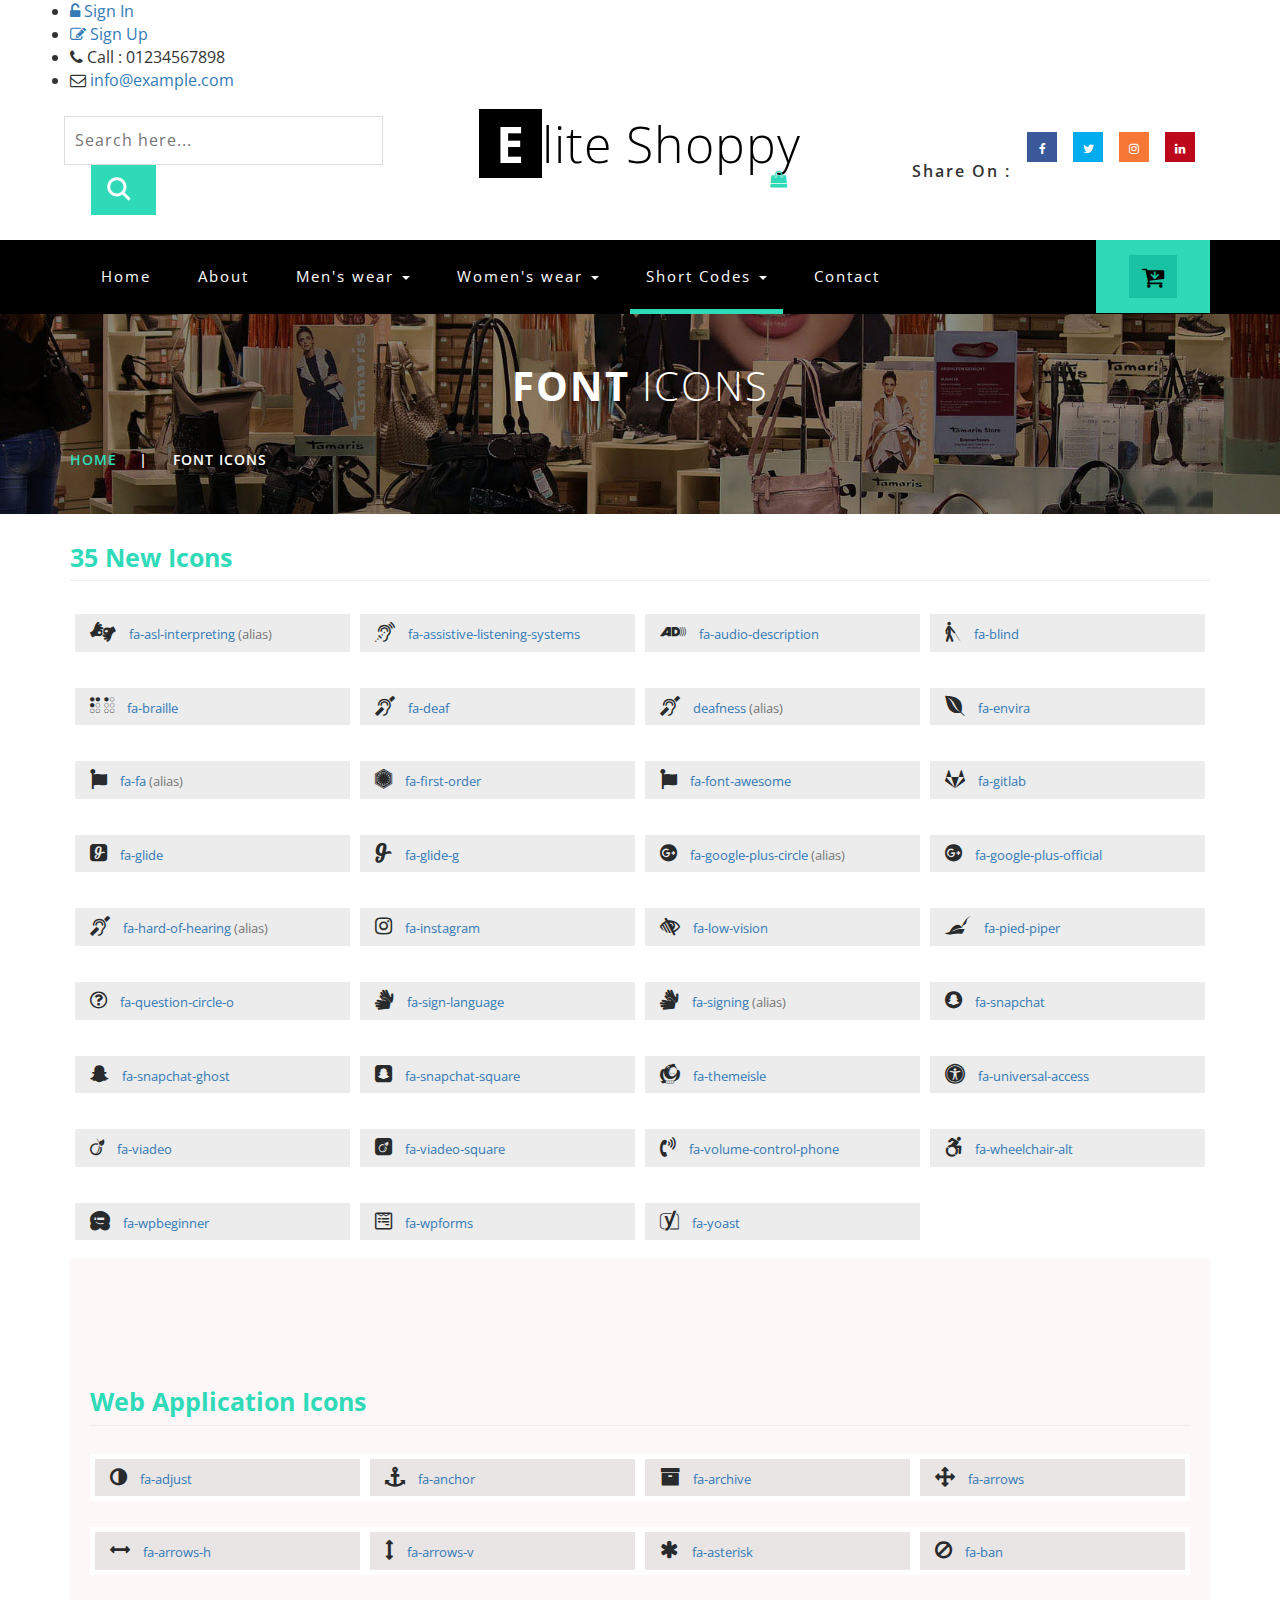
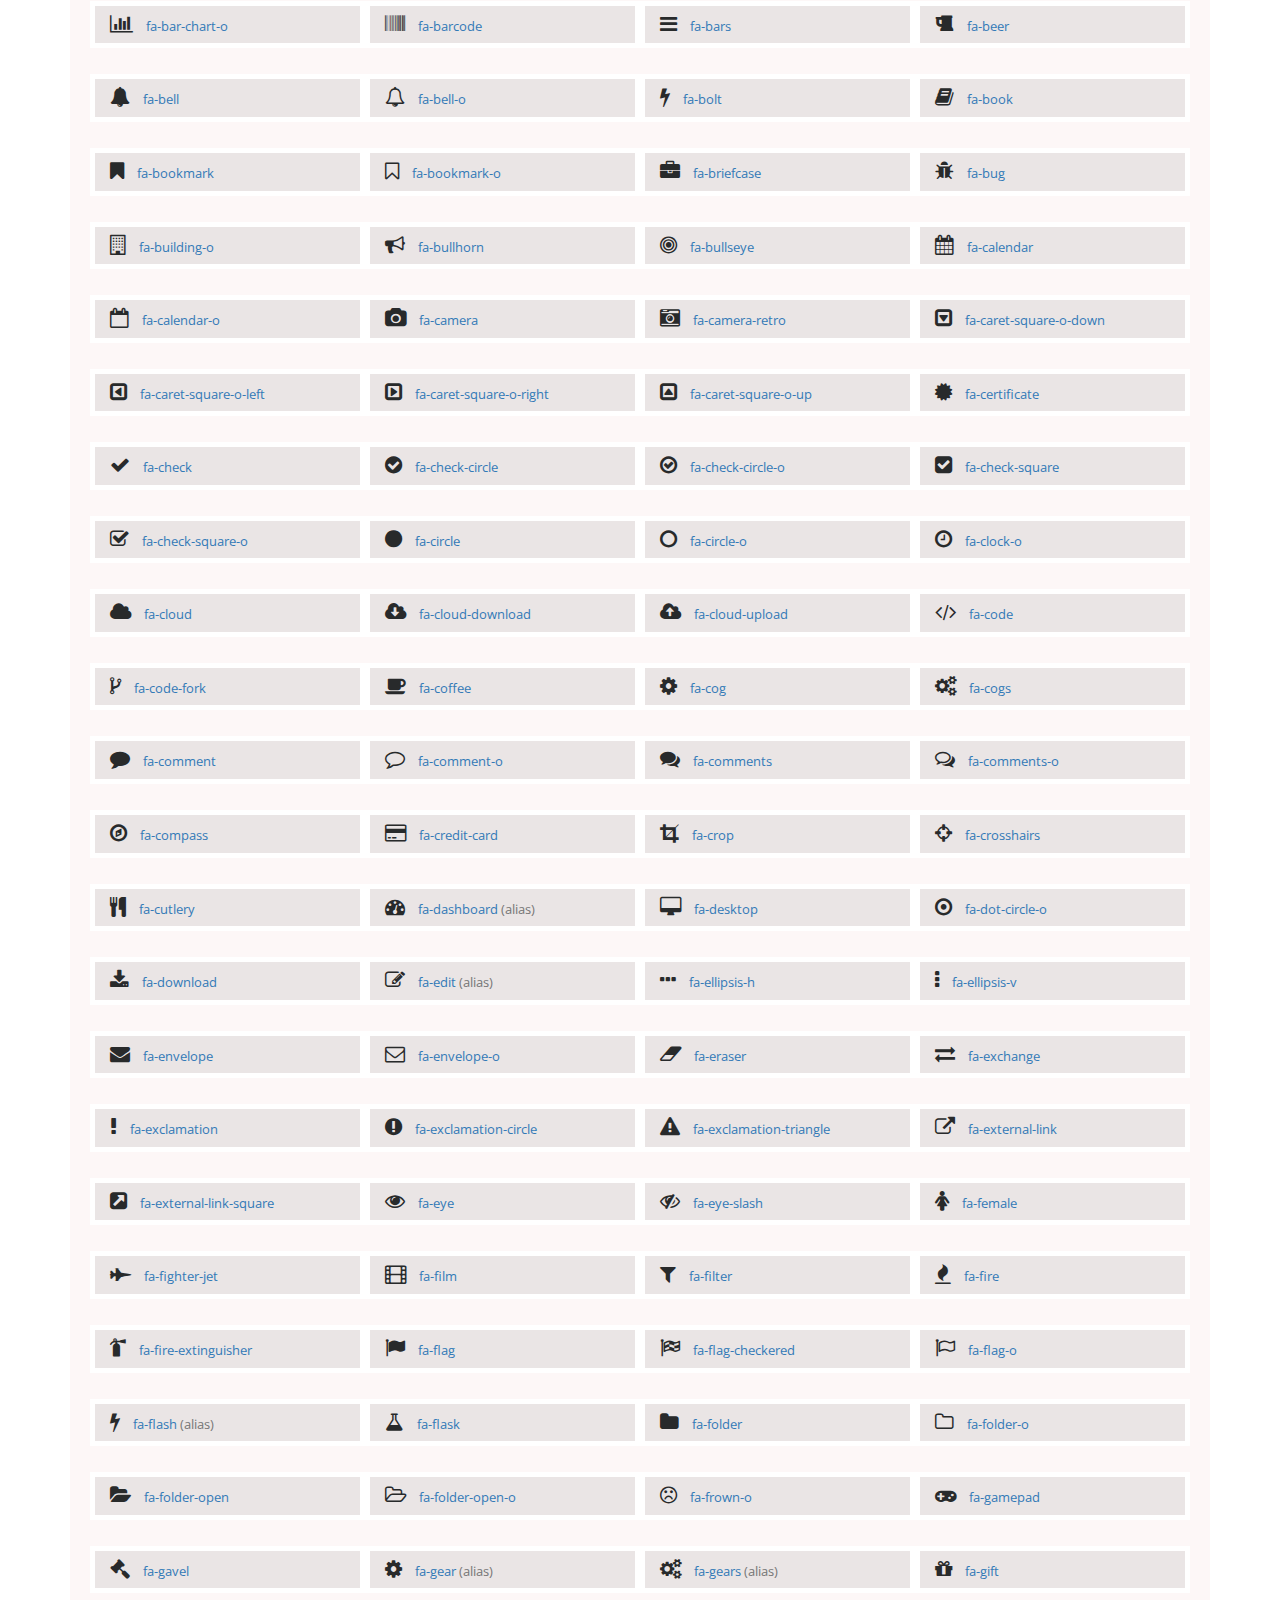
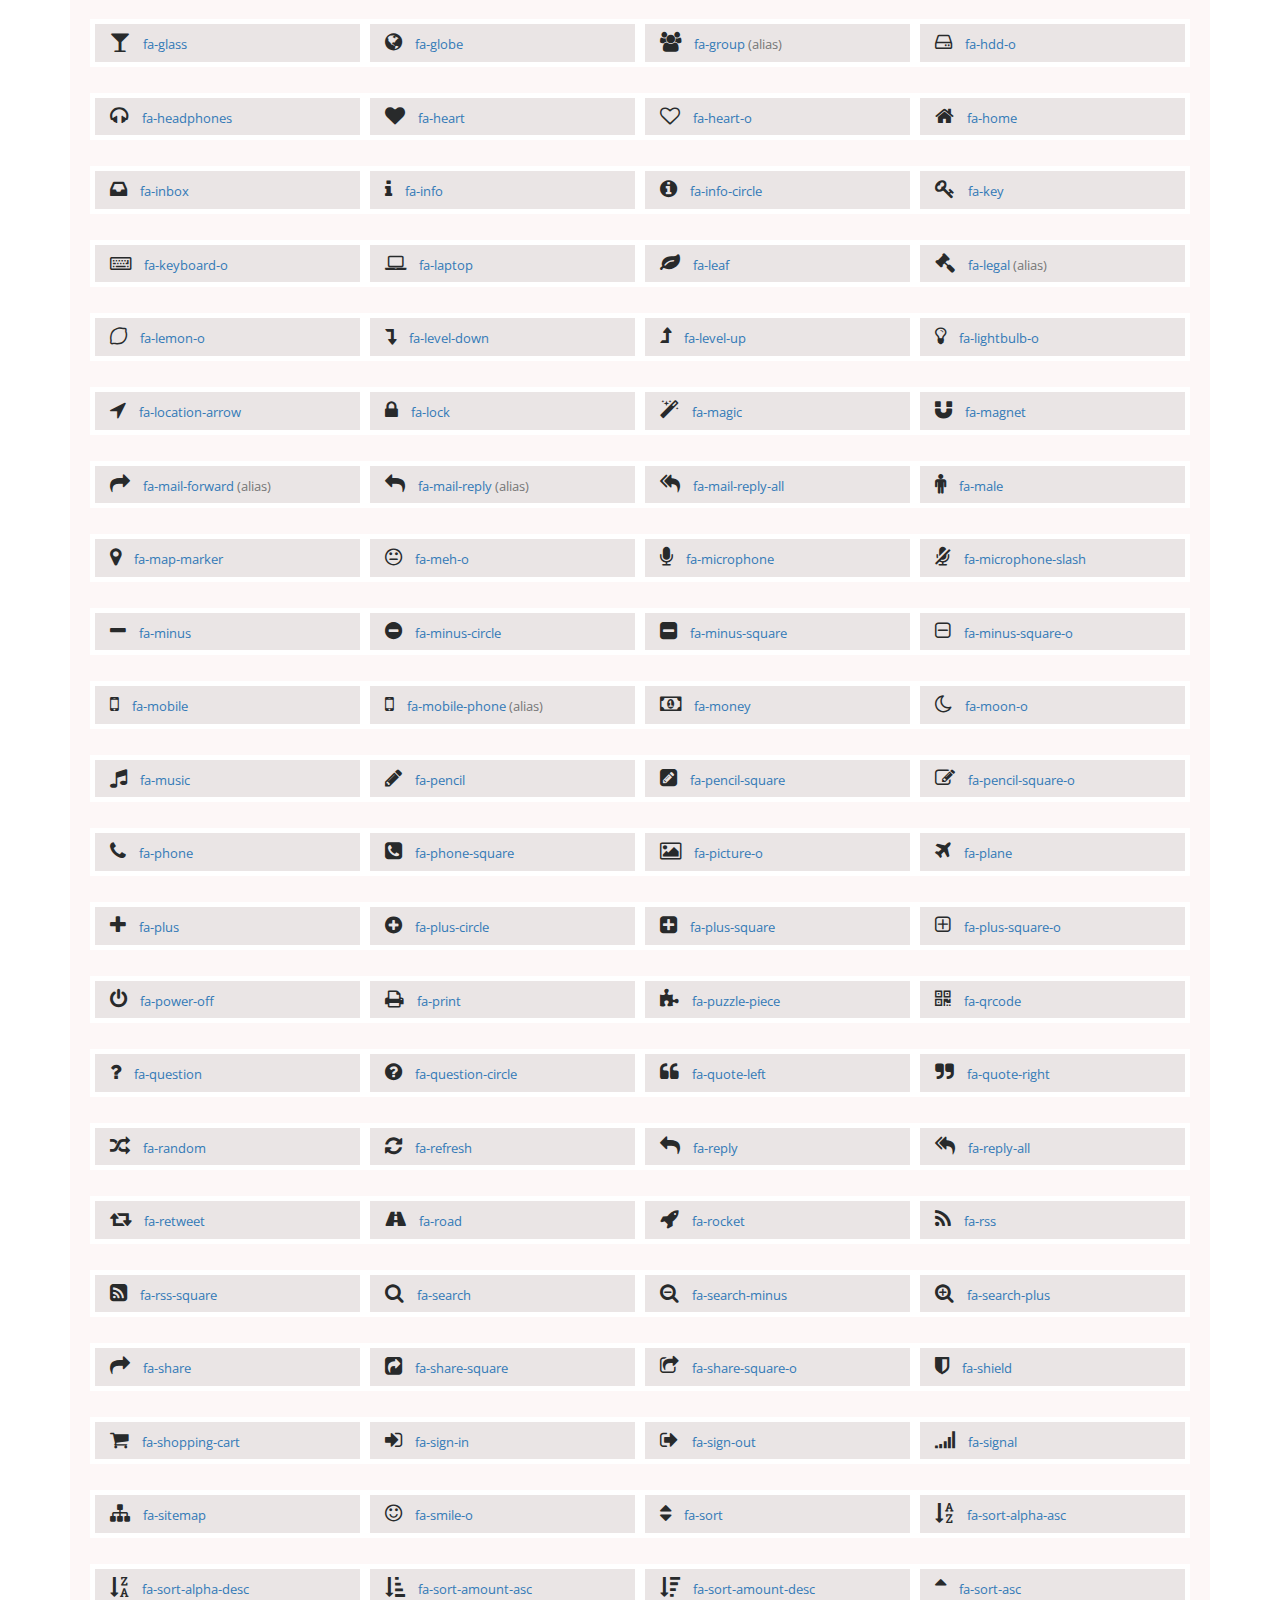
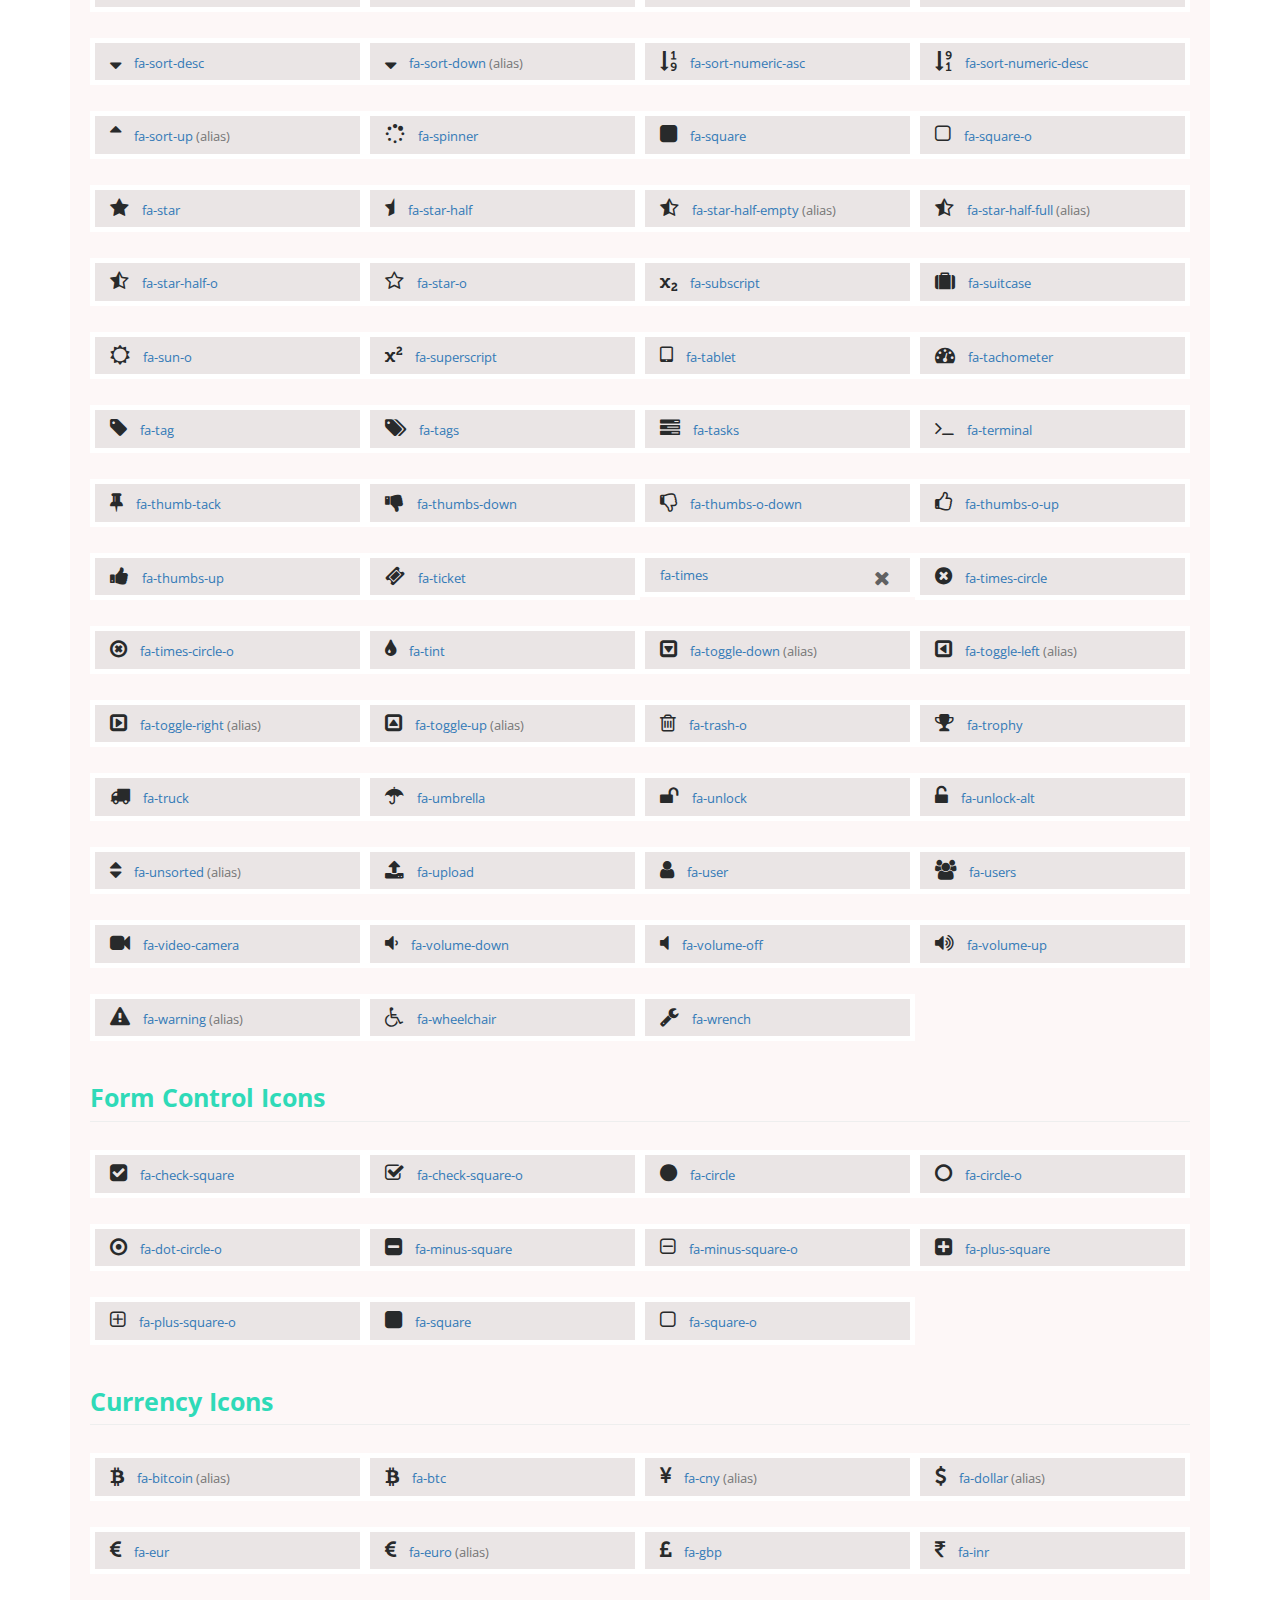
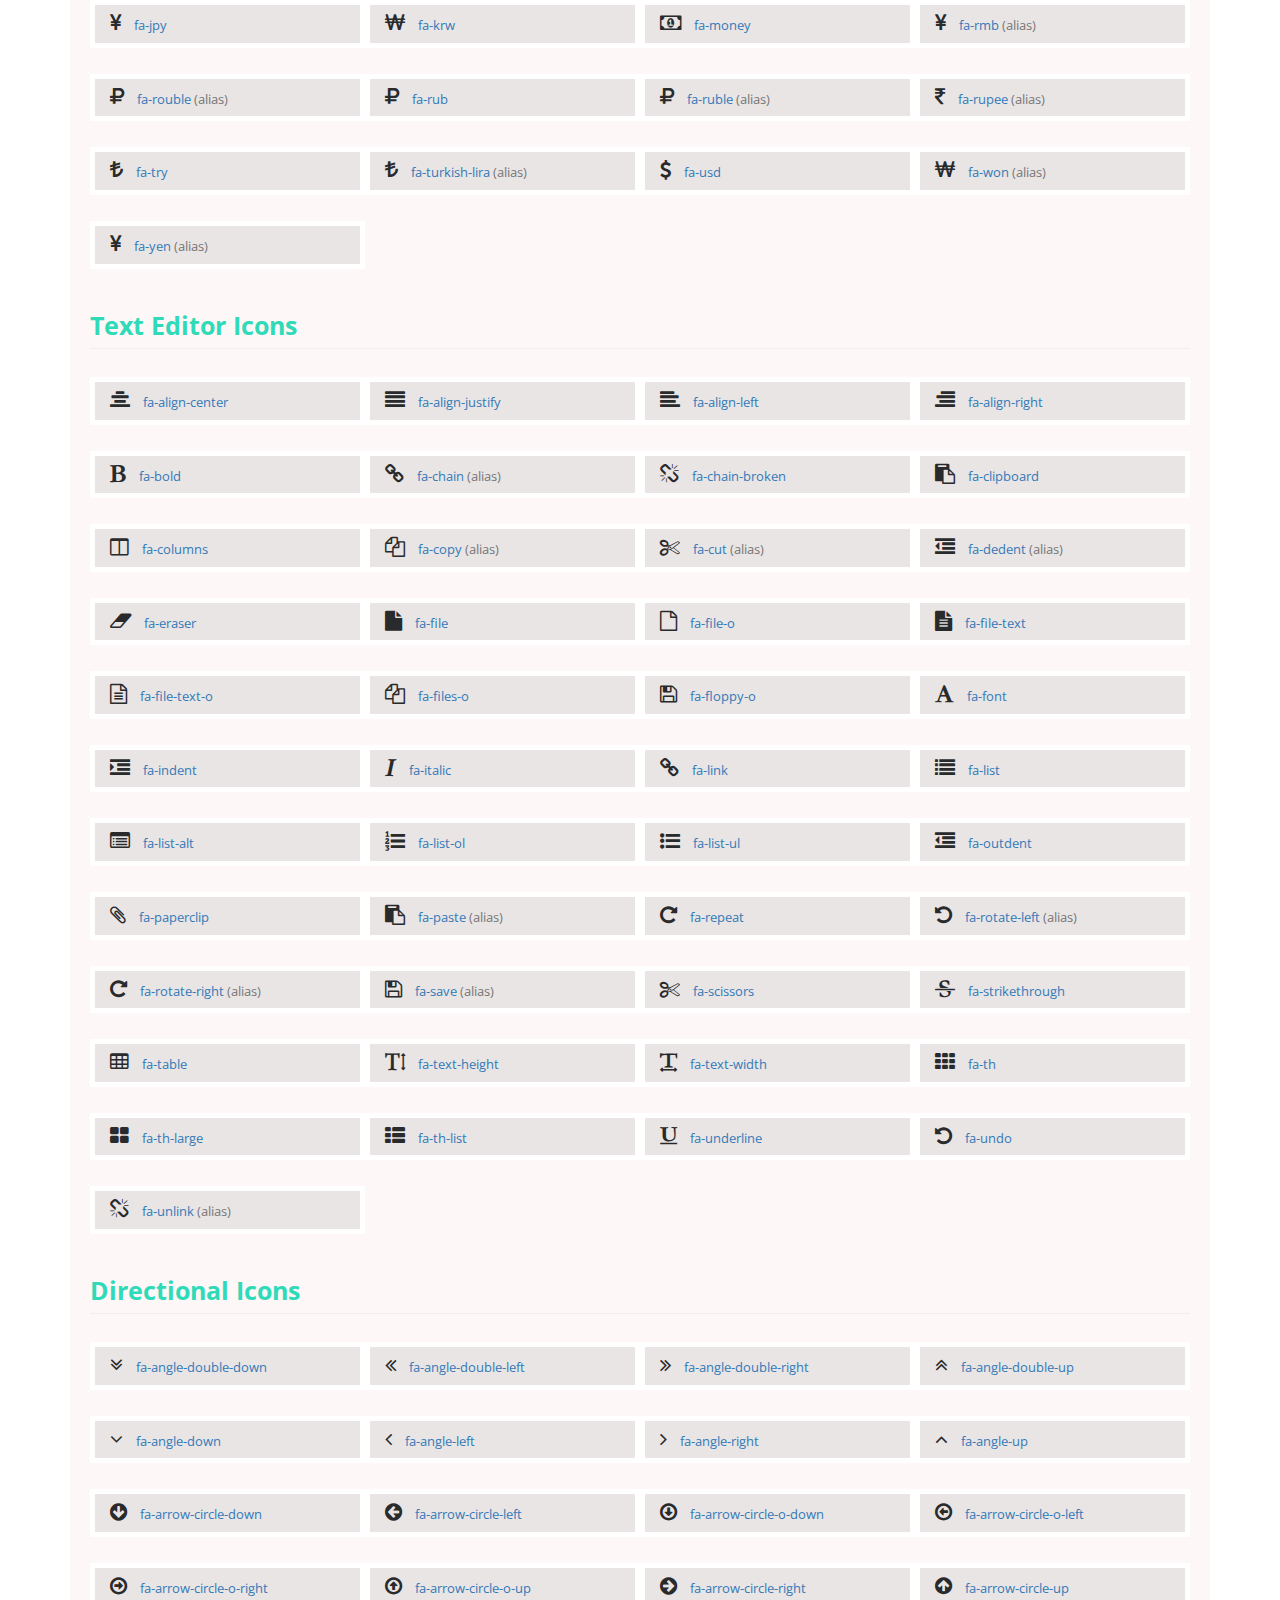
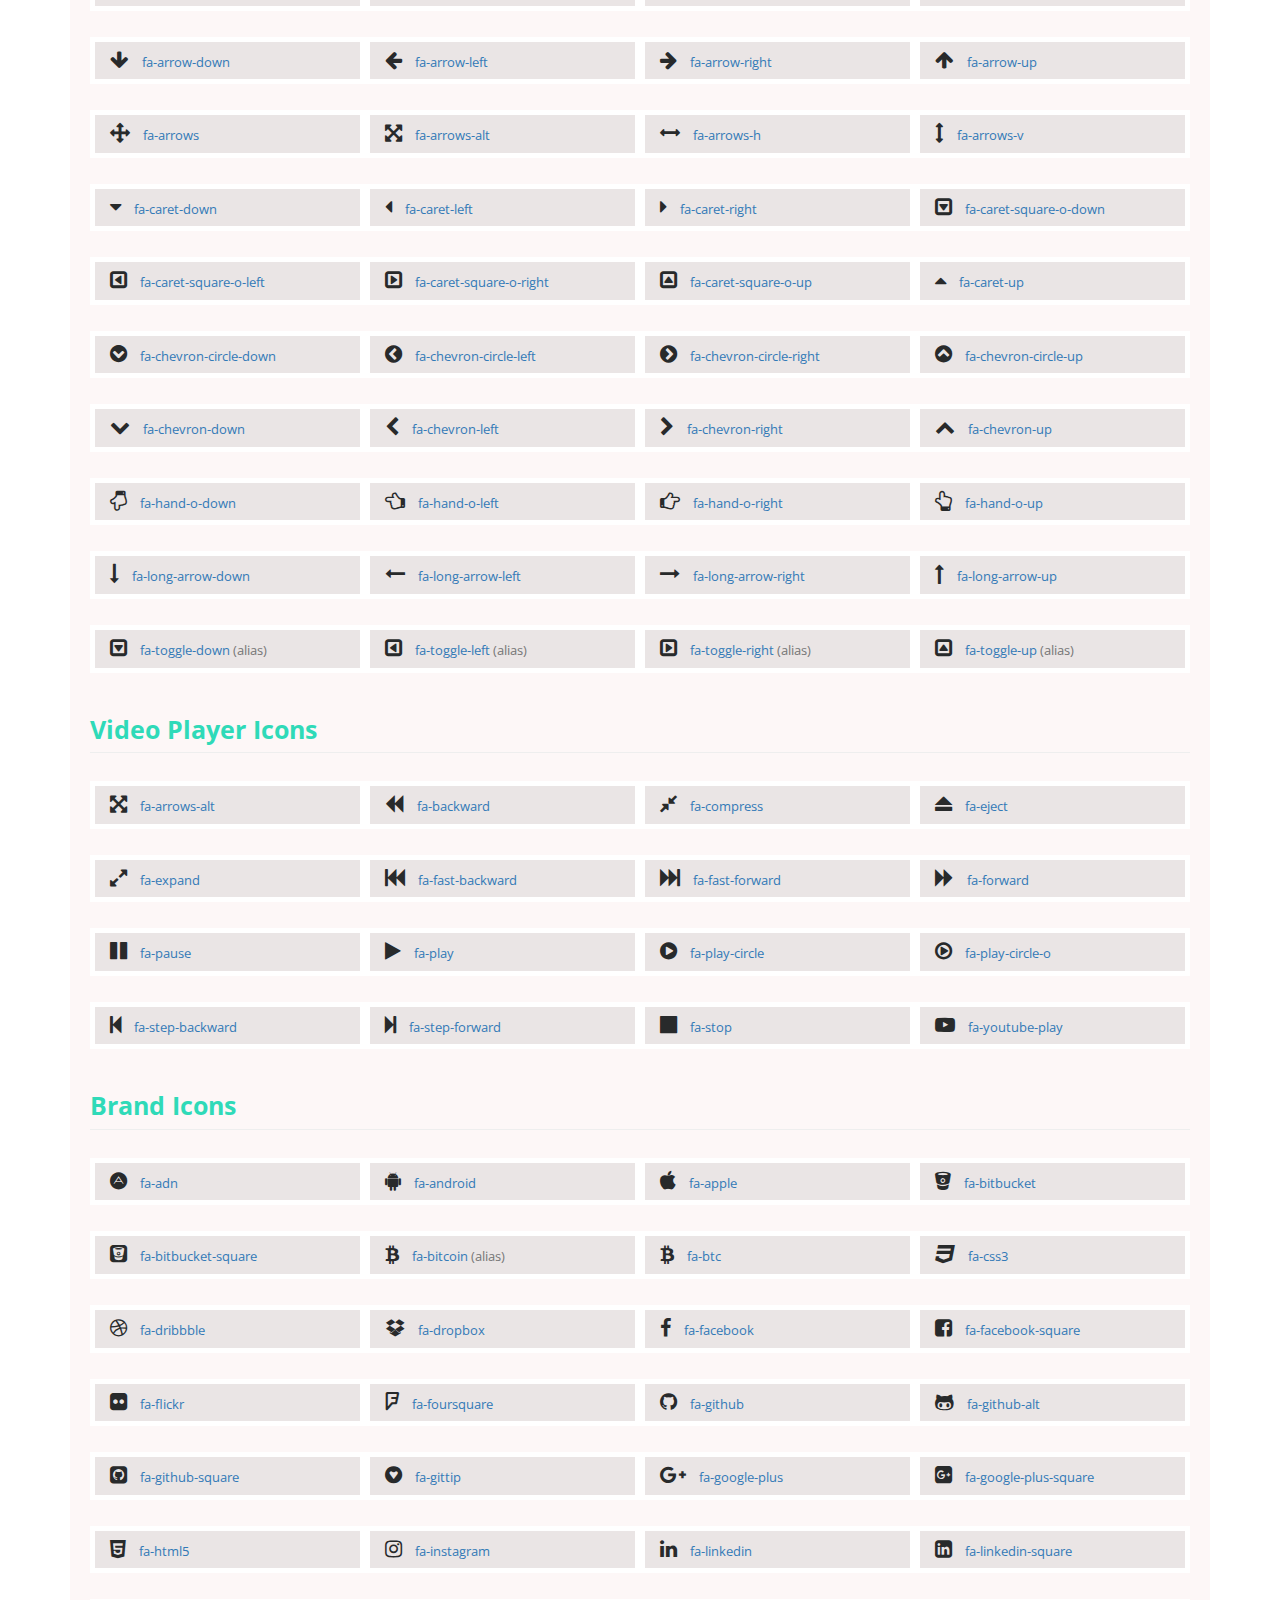
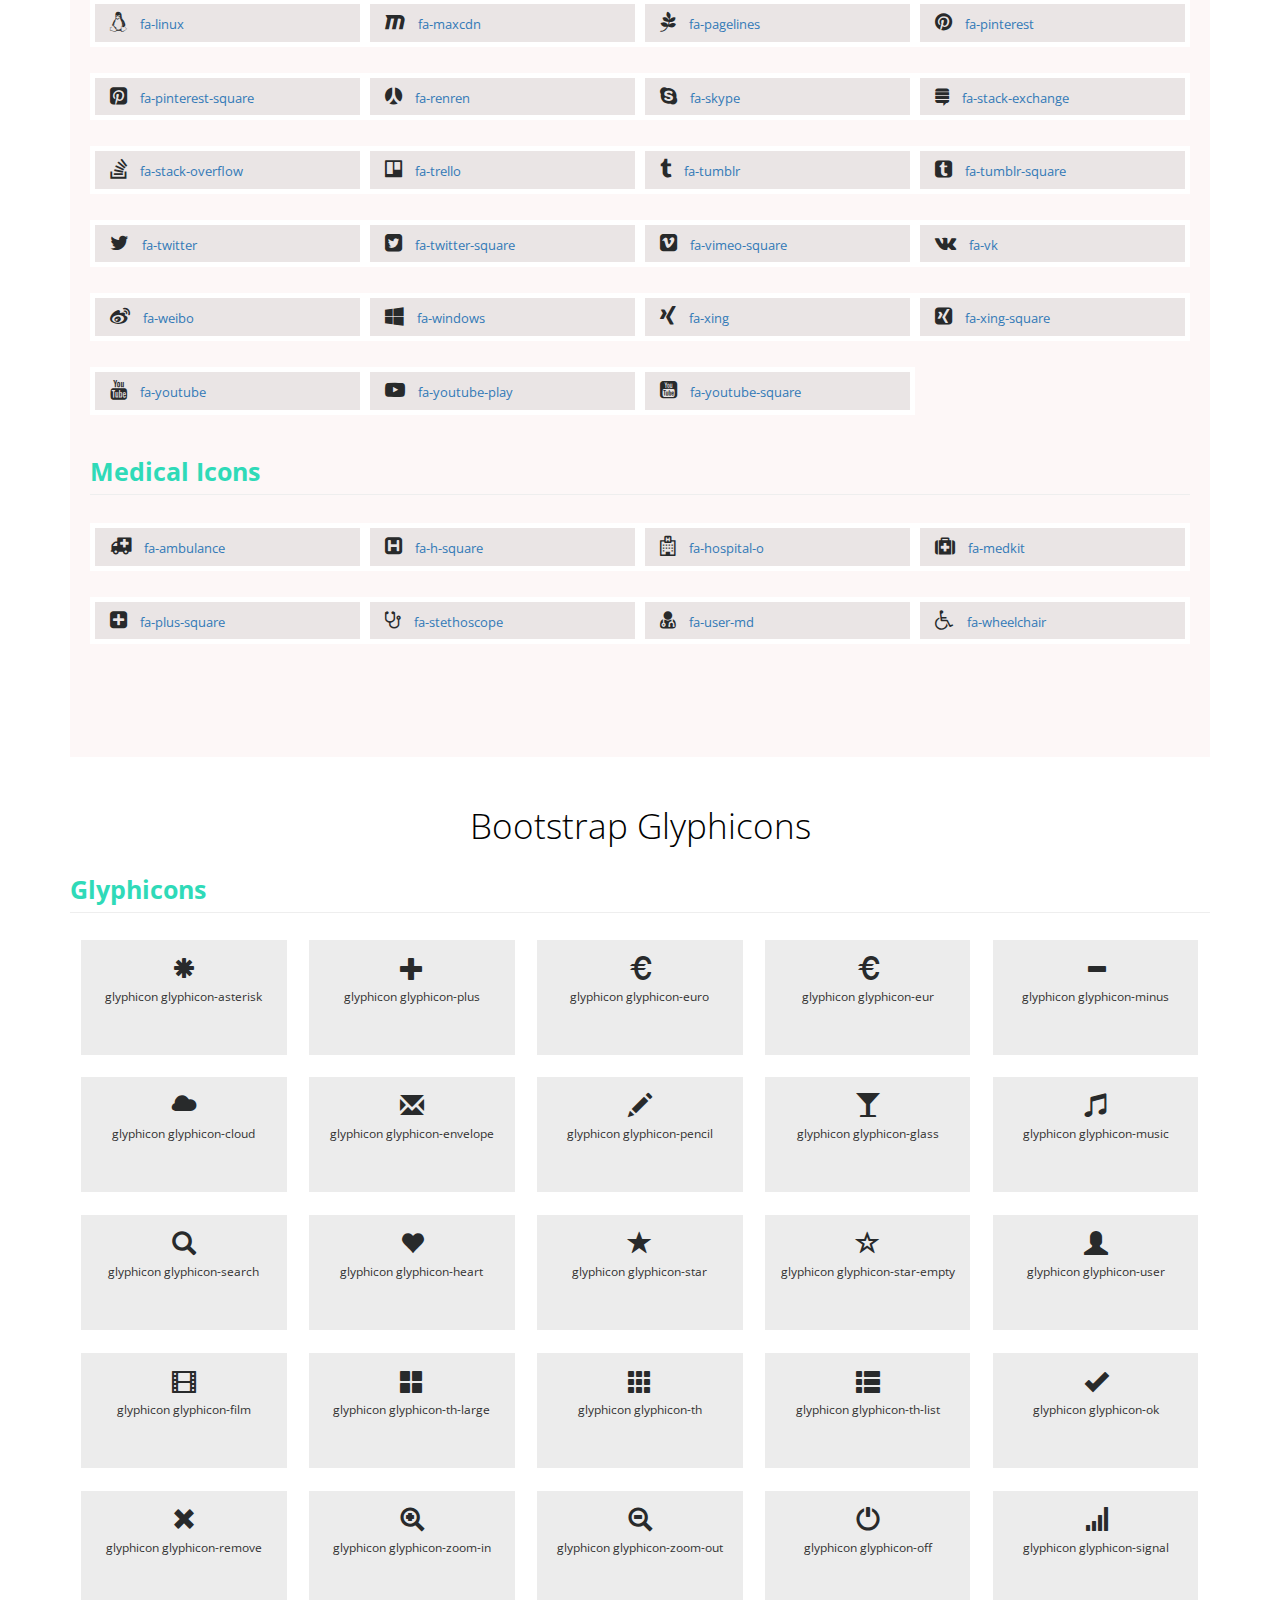
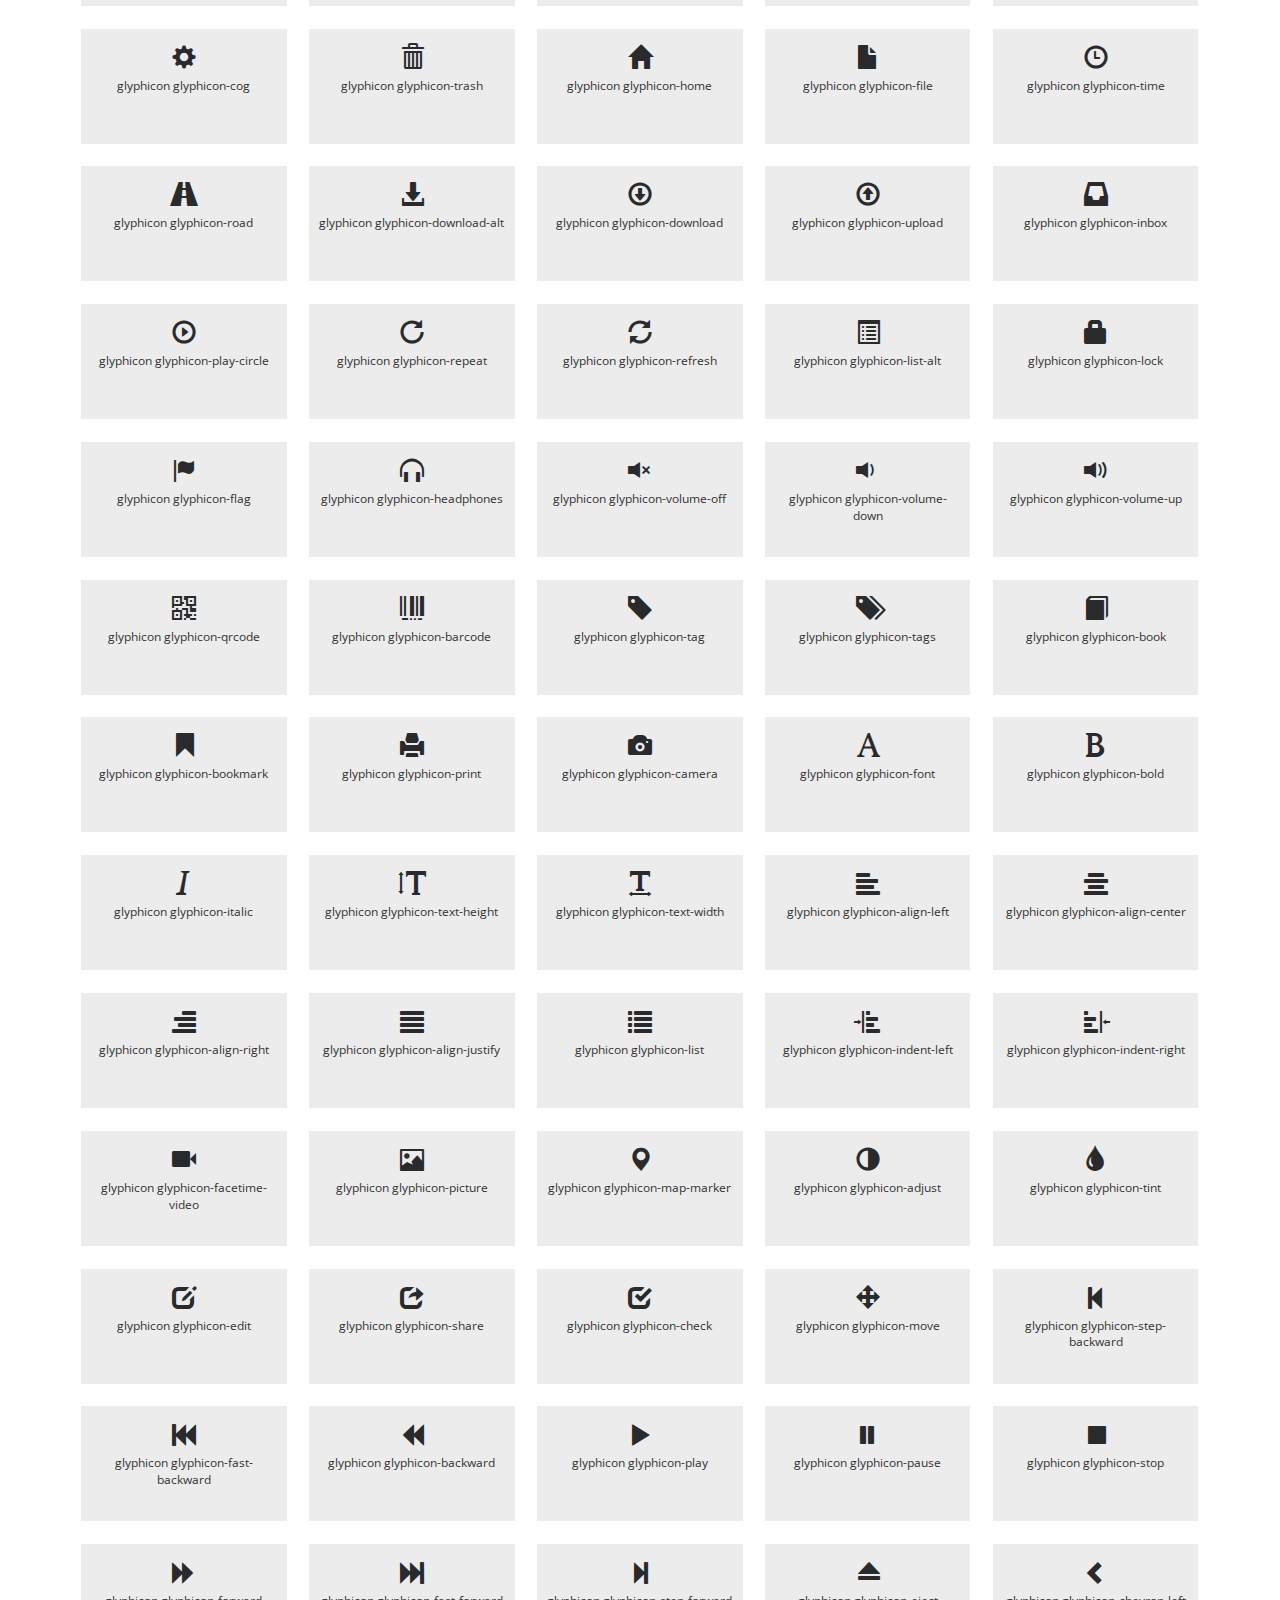
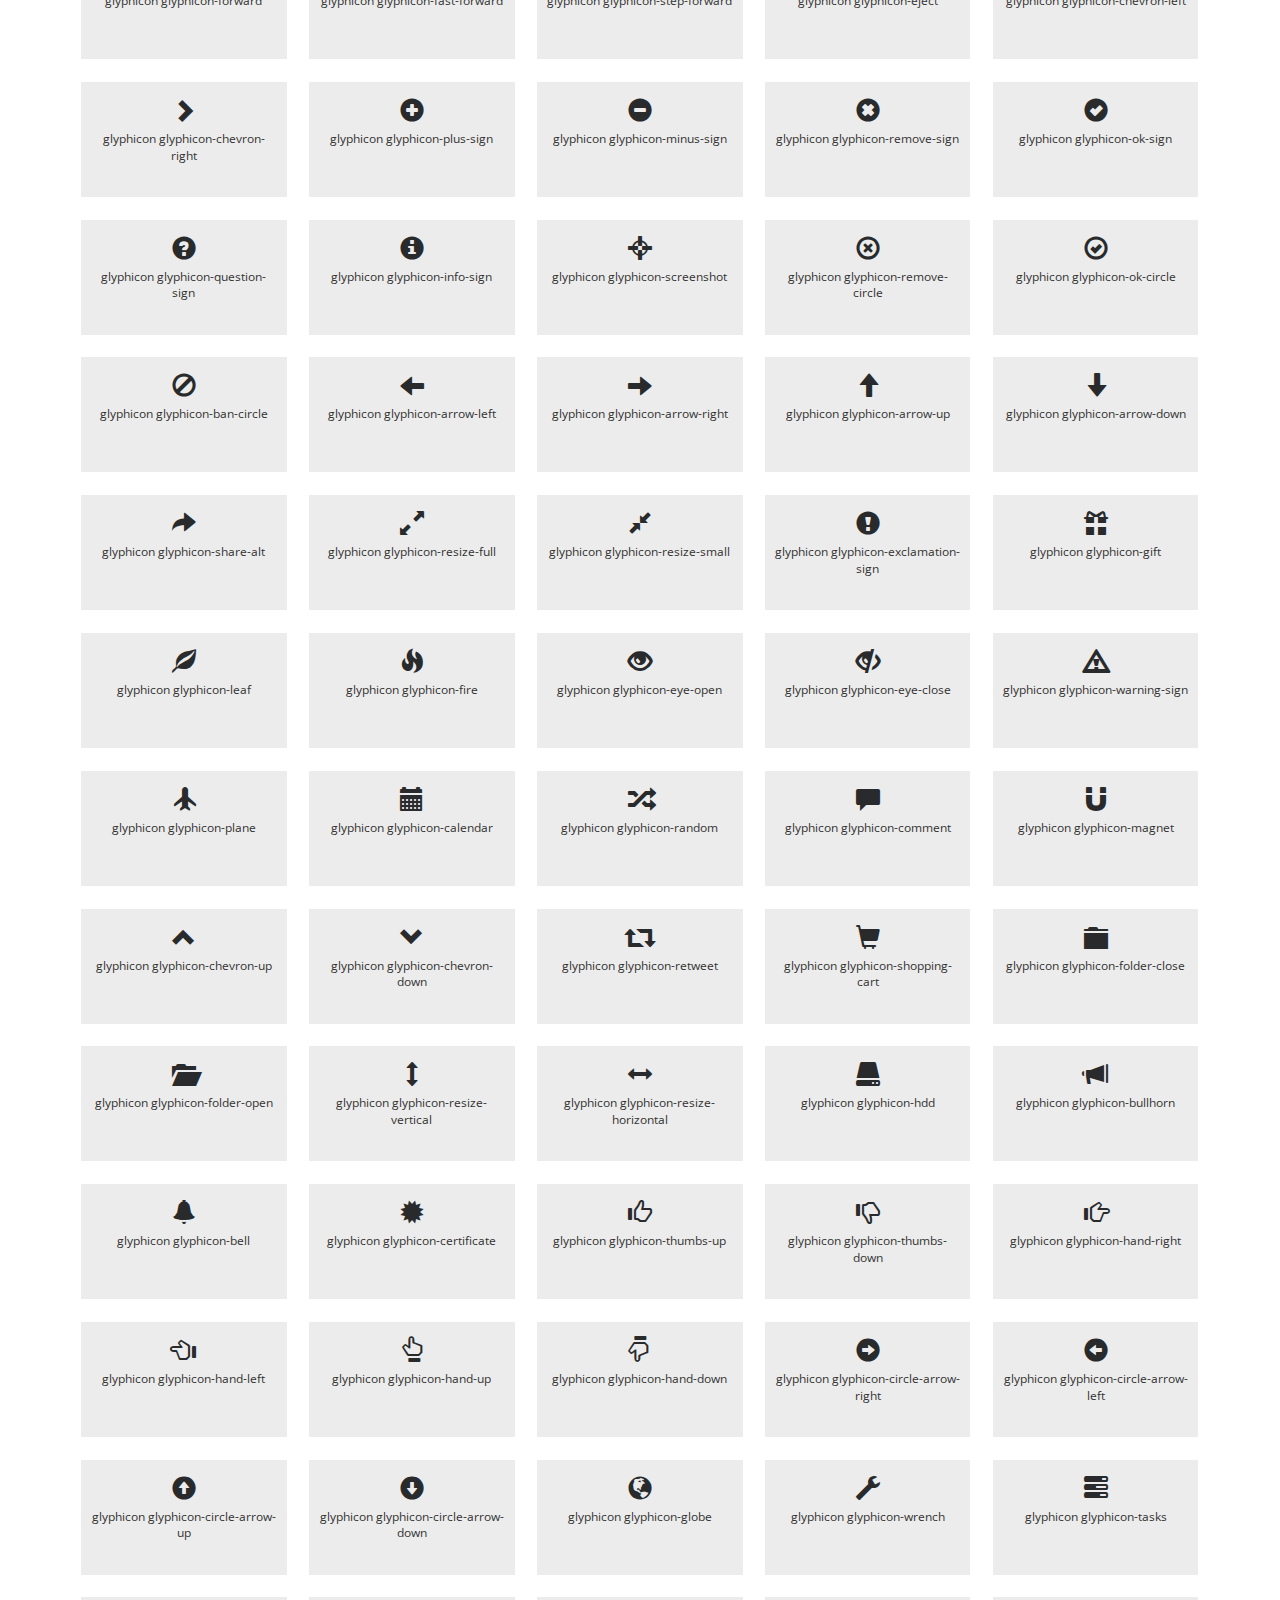
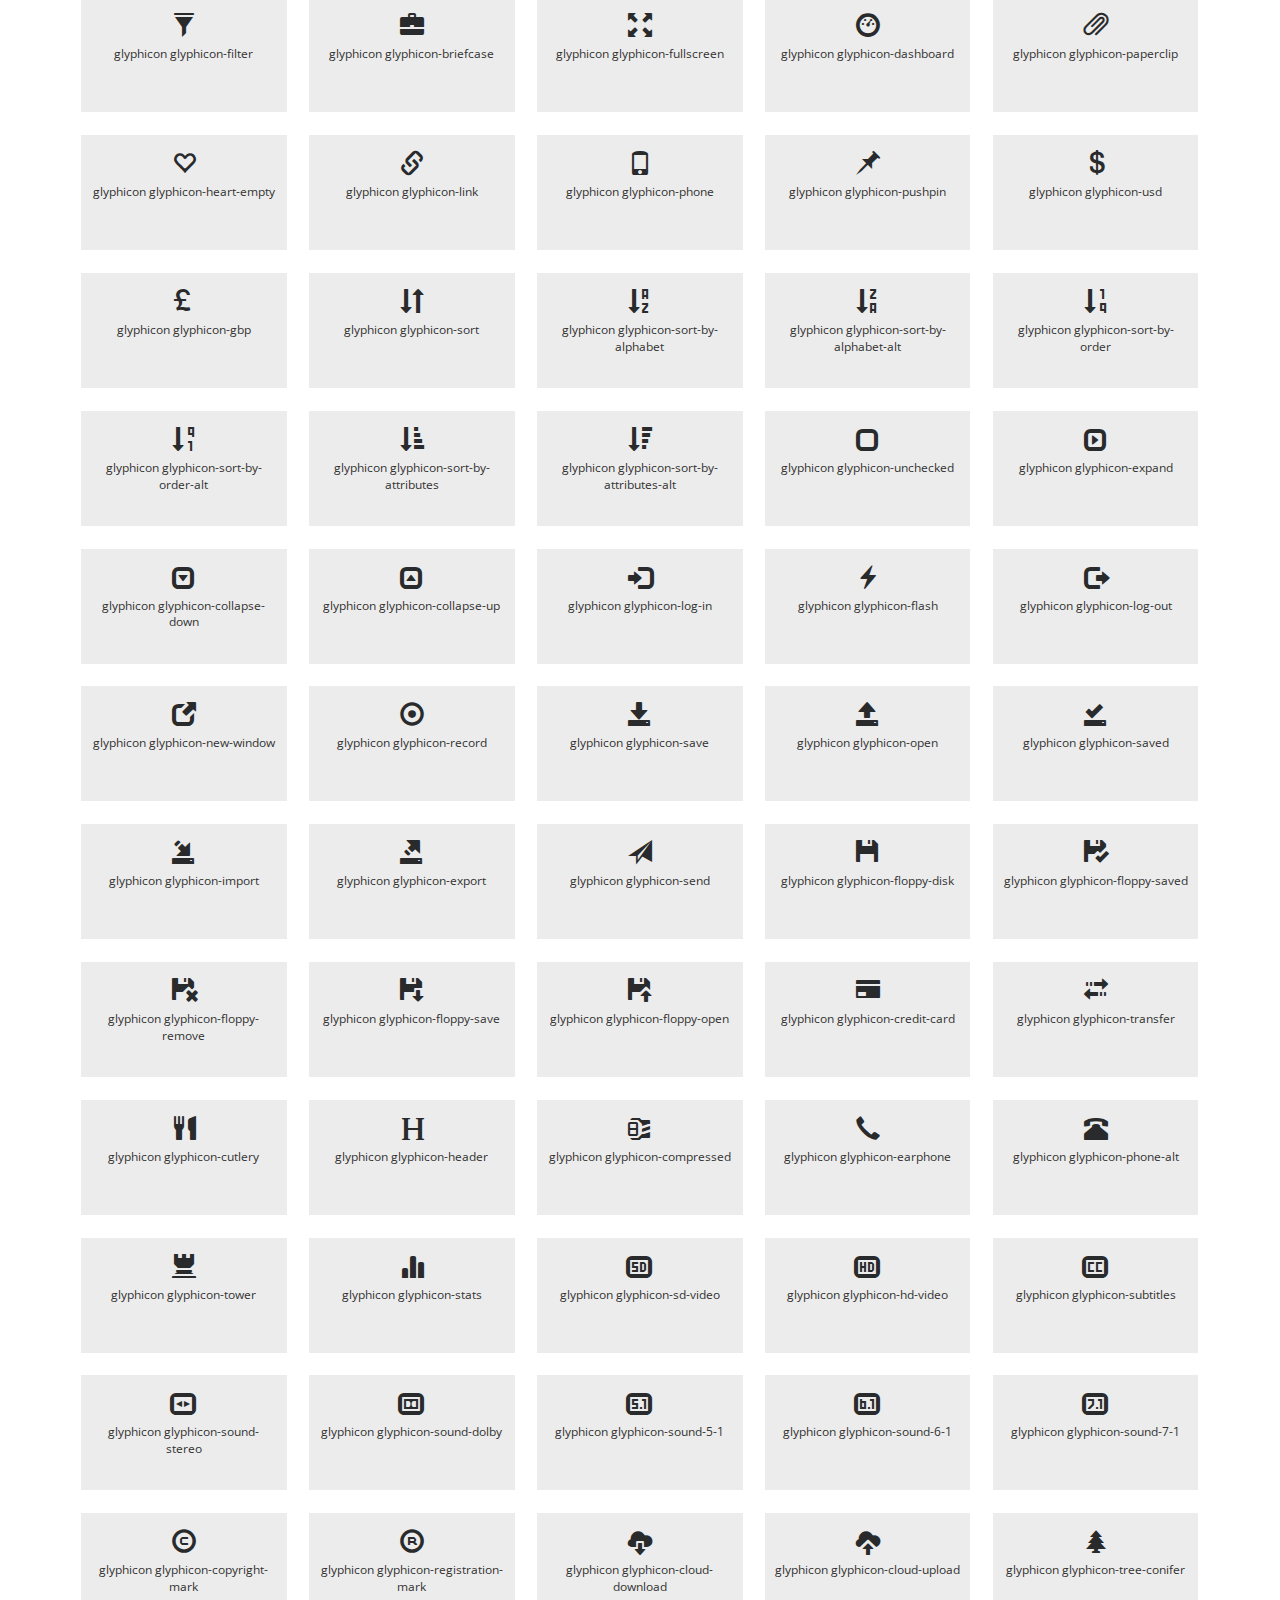
<file: Design/icons.html>
<!--
Author: W3layouts
Author URL: http://w3layouts.com
License: Creative Commons Attribution 3.0 Unported
License URL: http://creativecommons.org/licenses/by/3.0/
-->
<!DOCTYPE html>
<html>
<head>
<title>Elite Shoppy an Ecommerce Online Shopping Category Flat Bootstrap Responsive Website Template | Icons :: w3layouts</title>
<!--/tags -->
<meta name="viewport" content="width=device-width, initial-scale=1">
<meta http-equiv="Content-Type" content="text/html; charset=utf-8" />
<meta name="keywords" content="Elite Shoppy Responsive web template, Bootstrap Web Templates, Flat Web Templates, Android Compatible web template, 
Smartphone Compatible web template, free webdesigns for Nokia, Samsung, LG, SonyEricsson, Motorola web design" />
<script type="application/x-javascript"> addEventListener("load", function() { setTimeout(hideURLbar, 0); }, false);
		function hideURLbar(){ window.scrollTo(0,1); } </script>
<!--//tags -->
<link href="css/bootstrap.css" rel="stylesheet" type="text/css" media="all" />
<link href="css/style.css" rel="stylesheet" type="text/css" media="all" />
<link href="css/font-awesome.css" rel="stylesheet"> 
<!-- //for bootstrap working -->
<link href="//fonts.googleapis.com/css?family=Open+Sans:300,300i,400,400i,600,600i,700,700i,800" rel="stylesheet">
<link href='//fonts.googleapis.com/css?family=Lato:400,100,100italic,300,300italic,400italic,700,900,900italic,700italic' rel='stylesheet' type='text/css'>
</head>
<body>
<!-- header -->
<div class="header" id="home">
	<div class="container">
		<ul>
		    <li> <a href="#" data-toggle="modal" data-target="#myModal"><i class="fa fa-unlock-alt" aria-hidden="true"></i> Sign In </a></li>
			<li> <a href="#" data-toggle="modal" data-target="#myModal2"><i class="fa fa-pencil-square-o" aria-hidden="true"></i> Sign Up </a></li>
			<li><i class="fa fa-phone" aria-hidden="true"></i> Call : 01234567898</li>
			<li><i class="fa fa-envelope-o" aria-hidden="true"></i> <a href="mailto:info@example.com">info@example.com</a></li>
		</ul>
	</div>
</div>
<!-- //header -->
<!-- header-bot -->
<div class="header-bot">
	<div class="header-bot_inner_wthreeinfo_header_mid">
		<div class="col-md-4 header-middle">
			<form action="#" method="post">
				<input type="search" name="search" placeholder="Search here..." required="">
					<input type="submit" value=" ">
				<div class="clearfix"></div>
			</form>
		</div>
		<!-- header-bot -->
			<div class="col-md-4 logo_agile">
				<h1><a href="index.html"><span>E</span>lite Shoppy <i class="fa fa-shopping-bag top_logo_agile_bag" aria-hidden="true"></i></a></h1>
			</div>
        <!-- header-bot -->
		<div class="col-md-4 agileits-social top_content">
						<ul class="social-nav model-3d-0 footer-social w3_agile_social">
						                                   <li class="share">Share On : </li>
															<li><a href="#" class="facebook">
																  <div class="front"><i class="fa fa-facebook" aria-hidden="true"></i></div>
																  <div class="back"><i class="fa fa-facebook" aria-hidden="true"></i></div></a></li>
															<li><a href="#" class="twitter"> 
																  <div class="front"><i class="fa fa-twitter" aria-hidden="true"></i></div>
																  <div class="back"><i class="fa fa-twitter" aria-hidden="true"></i></div></a></li>
															<li><a href="#" class="instagram">
																  <div class="front"><i class="fa fa-instagram" aria-hidden="true"></i></div>
																  <div class="back"><i class="fa fa-instagram" aria-hidden="true"></i></div></a></li>
															<li><a href="#" class="pinterest">
																  <div class="front"><i class="fa fa-linkedin" aria-hidden="true"></i></div>
																  <div class="back"><i class="fa fa-linkedin" aria-hidden="true"></i></div></a></li>
														</ul>



		</div>
		<div class="clearfix"></div>
	</div>
</div>
<!-- //header-bot -->
<!-- banner -->
<div class="ban-top">
	<div class="container">
		<div class="top_nav_left">
			<nav class="navbar navbar-default">
			  <div class="container-fluid">
				<!-- Brand and toggle get grouped for better mobile display -->
				<div class="navbar-header">
				  <button type="button" class="navbar-toggle collapsed" data-toggle="collapse" data-target="#bs-example-navbar-collapse-1" aria-expanded="false">
					<span class="sr-only">Toggle navigation</span>
					<span class="icon-bar"></span>
					<span class="icon-bar"></span>
					<span class="icon-bar"></span>
				  </button>
				</div>
				<!-- Collect the nav links, forms, and other content for toggling -->
				<div class="collapse navbar-collapse menu--shylock" id="bs-example-navbar-collapse-1">
				  <ul class="nav navbar-nav menu__list">
					<li class="active menu__item"><a class="menu__link" href="index.html">Home <span class="sr-only">(current)</span></a></li>
					<li class=" menu__item"><a class="menu__link" href="about.html">About</a></li>
					<li class="dropdown menu__item">
						<a href="#" class="dropdown-toggle menu__link" data-toggle="dropdown" role="button" aria-haspopup="true" aria-expanded="false">Men's wear <span class="caret"></span></a>
							<ul class="dropdown-menu multi-column columns-3">
								<div class="agile_inner_drop_nav_info">
									<div class="col-sm-6 multi-gd-img1 multi-gd-text ">
										<a href="mens.html"><img src="images/top2.jpg" alt=" "/></a>
									</div>
									<div class="col-sm-3 multi-gd-img">
										<ul class="multi-column-dropdown">
											<li><a href="mens.html">Clothing</a></li>
											<li><a href="mens.html">Wallets</a></li>
											<li><a href="mens.html">Footwear</a></li>
											<li><a href="mens.html">Watches</a></li>
											<li><a href="mens.html">Accessories</a></li>
											<li><a href="mens.html">Bags</a></li>
											<li><a href="mens.html">Caps & Hats</a></li>
										</ul>
									</div>
									<div class="col-sm-3 multi-gd-img">
										<ul class="multi-column-dropdown">
											<li><a href="mens.html">Jewellery</a></li>
											<li><a href="mens.html">Sunglasses</a></li>
											<li><a href="mens.html">Perfumes</a></li>
											<li><a href="mens.html">Beauty</a></li>
											<li><a href="mens.html">Shirts</a></li>
											<li><a href="mens.html">Sunglasses</a></li>
											<li><a href="mens.html">Swimwear</a></li>
										</ul>
									</div>
									<div class="clearfix"></div>
								</div>
							</ul>
					</li>
					<li class="dropdown menu__item">
						<a href="#" class="dropdown-toggle menu__link" data-toggle="dropdown" role="button" aria-haspopup="true" aria-expanded="false">Women's wear <span class="caret"></span></a>
							<ul class="dropdown-menu multi-column columns-3">
								<div class="agile_inner_drop_nav_info">
									<div class="col-sm-3 multi-gd-img">
										<ul class="multi-column-dropdown">
											<li><a href="womens.html">Clothing</a></li>
											<li><a href="womens.html">Wallets</a></li>
											<li><a href="womens.html">Footwear</a></li>
											<li><a href="womens.html">Watches</a></li>
											<li><a href="womens.html">Accessories</a></li>
											<li><a href="womens.html">Bags</a></li>
											<li><a href="womens.html">Caps & Hats</a></li>
										</ul>
									</div>
									<div class="col-sm-3 multi-gd-img">
										<ul class="multi-column-dropdown">
											<li><a href="womens.html">Jewellery</a></li>
											<li><a href="womens.html">Sunglasses</a></li>
											<li><a href="womens.html">Perfumes</a></li>
											<li><a href="womens.html">Beauty</a></li>
											<li><a href="womens.html">Shirts</a></li>
											<li><a href="womens.html">Sunglasses</a></li>
											<li><a href="womens.html">Swimwear</a></li>
										</ul>
									</div>
									<div class="col-sm-6 multi-gd-img multi-gd-text ">
										<a href="womens.html"><img src="images/top1.jpg" alt=" "/></a>
									</div>
									<div class="clearfix"></div>
								</div>
							</ul>
					</li>
					<li class="menu__item dropdown menu__item--current">
					   <a class="menu__link" href="#" class="dropdown-toggle" data-toggle="dropdown">Short Codes <b class="caret"></b></a>
								<ul class="dropdown-menu agile_short_dropdown">
									<li><a href="icons.html">Web Icons</a></li>
									<li><a href="typography.html">Typography</a></li>
								</ul>
					</li>
					<li class=" menu__item"><a class="menu__link" href="contact.html">Contact</a></li>
				  </ul>
				</div>
			  </div>
			</nav>	
		</div>
		<div class="top_nav_right">
			<div class="wthreecartaits wthreecartaits2 cart cart box_1"> 
						<form action="#" method="post" class="last"> 
						<input type="hidden" name="cmd" value="_cart">
						<input type="hidden" name="display" value="1">
						<button class="w3view-cart" type="submit" name="submit" value=""><i class="fa fa-cart-arrow-down" aria-hidden="true"></i></button>
					</form>  
  
						</div>
		</div>
		<div class="clearfix"></div>
	</div>
</div>
<!-- //banner-top -->
<!-- Modal1 -->
		<div class="modal fade" id="myModal" tabindex="-1" role="dialog">
			<div class="modal-dialog">
				<!-- Modal content-->
				<div class="modal-content">
					<div class="modal-header">
						<button type="button" class="close" data-dismiss="modal">&times;</button>
					</div>
						<div class="modal-body modal-body-sub_agile">
						<div class="col-md-8 modal_body_left modal_body_left1">
						<h3 class="agileinfo_sign">Sign In <span>Now</span></h3>
									<form action="#" method="post">
							<div class="styled-input agile-styled-input-top">
								<input type="text" name="Name" required="">
								<label>Name</label>
								<span></span>
							</div>
							<div class="styled-input">
								<input type="email" name="Email" required=""> 
								<label>Email</label>
								<span></span>
							</div> 
							<input type="submit" value="Sign In">
						</form>
						  <ul class="social-nav model-3d-0 footer-social w3_agile_social top_agile_third">
															<li><a href="#" class="facebook">
																  <div class="front"><i class="fa fa-facebook" aria-hidden="true"></i></div>
																  <div class="back"><i class="fa fa-facebook" aria-hidden="true"></i></div></a></li>
															<li><a href="#" class="twitter"> 
																  <div class="front"><i class="fa fa-twitter" aria-hidden="true"></i></div>
																  <div class="back"><i class="fa fa-twitter" aria-hidden="true"></i></div></a></li>
															<li><a href="#" class="instagram">
																  <div class="front"><i class="fa fa-instagram" aria-hidden="true"></i></div>
																  <div class="back"><i class="fa fa-instagram" aria-hidden="true"></i></div></a></li>
															<li><a href="#" class="pinterest">
																  <div class="front"><i class="fa fa-linkedin" aria-hidden="true"></i></div>
																  <div class="back"><i class="fa fa-linkedin" aria-hidden="true"></i></div></a></li>
														</ul>
														<div class="clearfix"></div>
														<p><a href="#" data-toggle="modal" data-target="#myModal2" > Don't have an account?</a></p>

						</div>
						<div class="col-md-4 modal_body_right modal_body_right1">
							<img src="images/log_pic.jpg" alt=" "/>
						</div>
						<div class="clearfix"></div>
					</div>
				</div>
				<!-- //Modal content-->
			</div>
		</div>
<!-- //Modal1 -->
<!-- Modal2 -->
		<div class="modal fade" id="myModal2" tabindex="-1" role="dialog">
			<div class="modal-dialog">
				<!-- Modal content-->
				<div class="modal-content">
					<div class="modal-header">
						<button type="button" class="close" data-dismiss="modal">&times;</button>
					</div>
						<div class="modal-body modal-body-sub_agile">
						<div class="col-md-8 modal_body_left modal_body_left1">
						<h3 class="agileinfo_sign">Sign Up <span>Now</span></h3>
									<form action="#" method="post">
							<div class="styled-input agile-styled-input-top">
								<input type="text" name="Name" required="">
								<label>Name</label>
								<span></span>
							</div>
							<div class="styled-input">
								<input type="email" name="Email" required=""> 
								<label>Email</label>
								<span></span>
							</div> 
							<div class="styled-input">
								<input type="password" name="password" required=""> 
								<label>Password</label>
								<span></span>
							</div> 
							<div class="styled-input">
								<input type="password" name="Confirm Password" required=""> 
								<label>Confirm Password</label>
								<span></span>
							</div> 
							<input type="submit" value="Sign Up">
						</form>
						  <ul class="social-nav model-3d-0 footer-social w3_agile_social top_agile_third">
															<li><a href="#" class="facebook">
																  <div class="front"><i class="fa fa-facebook" aria-hidden="true"></i></div>
																  <div class="back"><i class="fa fa-facebook" aria-hidden="true"></i></div></a></li>
															<li><a href="#" class="twitter"> 
																  <div class="front"><i class="fa fa-twitter" aria-hidden="true"></i></div>
																  <div class="back"><i class="fa fa-twitter" aria-hidden="true"></i></div></a></li>
															<li><a href="#" class="instagram">
																  <div class="front"><i class="fa fa-instagram" aria-hidden="true"></i></div>
																  <div class="back"><i class="fa fa-instagram" aria-hidden="true"></i></div></a></li>
															<li><a href="#" class="pinterest">
																  <div class="front"><i class="fa fa-linkedin" aria-hidden="true"></i></div>
																  <div class="back"><i class="fa fa-linkedin" aria-hidden="true"></i></div></a></li>
														</ul>
														<div class="clearfix"></div>
														<p><a href="#">By clicking register, I agree to your terms</a></p>

						</div>
						<div class="col-md-4 modal_body_right modal_body_right1">
							<img src="images/log_pic.jpg" alt=" "/>
						</div>
						<div class="clearfix"></div>
					</div>
				</div>
				<!-- //Modal content-->
			</div>
		</div>
<!-- //Modal2 -->
<!-- /banner_bottom_agile_info -->
<div class="page-head_agile_info_w3l">
		<div class="container">
			<h3>Font <span>Icons  </span></h3>
			<!--/w3_short-->
				 <div class="services-breadcrumb">
						<div class="agile_inner_breadcrumb">

						   <ul class="w3_short">
								<li><a href="index.html">Home</a><i>|</i></li>
								<li>Font Icons</li>
							</ul>
						 </div>
				</div>
	   <!--//w3_short-->
	</div>
</div>
   <!--/Font-icons-->
    <div class="banner_bottom_agile_info">
	    <div class="container">
		   	<section id="new">
						<h3 class="page-header page-header icon-subheading">35 New Icons </h3>							  

						<div class="row fontawesome-icon-list">
							
							<div class="icon-box col-md-3 col-sm-4"><a class="agile-icon" href="#"><i class="fa fa-asl-interpreting" aria-hidden="true"></i> fa-asl-interpreting <span class="text-muted">(alias)</span></a></div>
							
							<div class="icon-box col-md-3 col-sm-4"><a class="agile-icon" href="#"><i class="fa fa-assistive-listening-systems" aria-hidden="true"></i> fa-assistive-listening-systems</a></div>
							
							<div class="icon-box col-md-3 col-sm-4"><a class="agile-icon" href="#"><i class="fa fa-audio-description" aria-hidden="true"></i> fa-audio-description</a></div>
							
							<div class="icon-box col-md-3 col-sm-4"><a class="agile-icon" href="#"><i class="fa fa-blind" aria-hidden="true"></i> fa-blind</a></div>
							
							<div class="icon-box col-md-3 col-sm-4"><a class="agile-icon" href="#"><i class="fa fa-braille" aria-hidden="true"></i> fa-braille</a></div>
							
							<div class="icon-box col-md-3 col-sm-4"><a class="agile-icon" href="#"><i class="fa fa-deaf" aria-hidden="true"></i> fa-deaf</a></div>
							
							<div class="icon-box col-md-3 col-sm-4"><a class="agile-icon" href="#"><i class="fa fa-deafness" aria-hidden="true"></i> deafness <span class="text-muted">(alias)</span></a></div>
							
							<div class="icon-box col-md-3 col-sm-4"><a class="agile-icon" href="#"><i class="fa fa-envira" aria-hidden="true"></i> fa-envira</a></div>
							
							<div class="icon-box col-md-3 col-sm-4"><a class="agile-icon" href="#"><i class="fa fa-fa" aria-hidden="true"></i> fa-fa <span class="text-muted">(alias)</span></a></div>
							
							<div class="icon-box col-md-3 col-sm-4"><a class="agile-icon" href="#"><i class="fa fa-first-order" aria-hidden="true"></i> fa-first-order</a></div>
							
							<div class="icon-box col-md-3 col-sm-4"><a class="agile-icon" href="#"><i class="fa fa-font-awesome" aria-hidden="true"></i> fa-font-awesome</a></div>
							
							<div class="icon-box col-md-3 col-sm-4"><a class="agile-icon" href="#"><i class="fa fa-gitlab" aria-hidden="true"></i> fa-gitlab</a></div>
							
							<div class="icon-box col-md-3 col-sm-4"><a class="agile-icon" href="#"><i class="fa fa-glide" aria-hidden="true"></i> fa-glide</a></div>
							
							<div class="icon-box col-md-3 col-sm-4"><a class="agile-icon" href="#"><i class="fa fa-glide-g" aria-hidden="true"></i> fa-glide-g</a></div>
							
							<div class="icon-box col-md-3 col-sm-4"><a class="agile-icon" href="#"><i class="fa fa-google-plus-circle" aria-hidden="true"></i> fa-google-plus-circle <span class="text-muted">(alias)</span></a></div>
							
							<div class="icon-box col-md-3 col-sm-4"><a class="agile-icon" href="#"><i class="fa fa-google-plus-official" aria-hidden="true"></i> fa-google-plus-official</a></div>
							
							<div class="icon-box col-md-3 col-sm-4"><a class="agile-icon" href="#"><i class="fa fa-hard-of-hearing" aria-hidden="true"></i> fa-hard-of-hearing <span class="text-muted">(alias)</span></a></div>
							
							<div class="icon-box col-md-3 col-sm-4"><a class="agile-icon" href="#"><i class="fa fa-instagram" aria-hidden="true"></i> fa-instagram</a></div>
							
							<div class="icon-box col-md-3 col-sm-4"><a class="agile-icon" href="#"><i class="fa fa-low-vision" aria-hidden="true"></i> fa-low-vision</a></div>
							
							<div class="icon-box col-md-3 col-sm-4"><a class="agile-icon" href="#"><i class="fa fa-pied-piper" aria-hidden="true"></i> fa-pied-piper</a></div>
							
							<div class="icon-box col-md-3 col-sm-4"><a class="agile-icon" href="#"><i class="fa fa-question-circle-o" aria-hidden="true"></i> fa-question-circle-o</a></div>
							
							<div class="icon-box col-md-3 col-sm-4"><a class="agile-icon" href="#"><i class="fa fa-sign-language" aria-hidden="true"></i> fa-sign-language</a></div>
							
							<div class="icon-box col-md-3 col-sm-4"><a class="agile-icon" href="#"><i class="fa fa-signing" aria-hidden="true"></i> fa-signing <span class="text-muted">(alias)</span></a></div>
							
							<div class="icon-box col-md-3 col-sm-4"><a class="agile-icon" href="#"><i class="fa fa-snapchat" aria-hidden="true"></i> fa-snapchat</a></div>
							
							<div class="icon-box col-md-3 col-sm-4"><a class="agile-icon" href="#"><i class="fa fa-snapchat-ghost" aria-hidden="true"></i> fa-snapchat-ghost</a></div>
							
							<div class="icon-box col-md-3 col-sm-4"><a class="agile-icon" href="#"><i class="fa fa-snapchat-square" aria-hidden="true"></i> fa-snapchat-square</a></div>
							
							<div class="icon-box col-md-3 col-sm-4"><a class="agile-icon" href="#"><i class="fa fa-themeisle" aria-hidden="true"></i> fa-themeisle</a></div>
							
							<div class="icon-box col-md-3 col-sm-4"><a class="agile-icon" href="#"><i class="fa fa-universal-access" aria-hidden="true"></i> fa-universal-access</a></div>
							
							<div class="icon-box col-md-3 col-sm-4"><a class="agile-icon" href="#"><i class="fa fa-viadeo" aria-hidden="true"></i> fa-viadeo</a></div>
							
							<div class="icon-box col-md-3 col-sm-4"><a class="agile-icon" href="#"><i class="fa fa-viadeo-square" aria-hidden="true"></i> fa-viadeo-square</a></div>
							
							<div class="icon-box col-md-3 col-sm-4"><a class="agile-icon" href="#"><i class="fa fa-volume-control-phone" aria-hidden="true"></i> fa-volume-control-phone</a></div>
							
							<div class="icon-box col-md-3 col-sm-4"><a class="agile-icon" href="#"><i class="fa fa-wheelchair-alt" aria-hidden="true"></i> fa-wheelchair-alt</a></div>
							
							<div class="icon-box col-md-3 col-sm-4"><a class="agile-icon" href="#"><i class="fa fa-wpbeginner" aria-hidden="true"></i> fa-wpbeginner</a></div>
							
							<div class="icon-box col-md-3 col-sm-4"><a class="agile-icon" href="#"><i class="fa fa-wpforms" aria-hidden="true"></i> fa-wpforms</a></div>
							
							<div class="icon-box col-md-3 col-sm-4"><a class="agile-icon" href="#"><i class="fa fa-yoast" aria-hidden="true"></i> fa-yoast</a></div>
							
						</div>

					</section>
					
					<div class="section group">
						<div class="box"> 
							<div class="title ">
								<h3 class="page-header icon-subheading">Web Application Icons</h3>
							</div>
							<div class="box_content"> 
								<div class="fontawesome-icon-list"> 
									<div class="icon-box col-md-3 col-sm-4"><a class="agile-icon" href="#"><i class="fa fa-adjust"></i> fa-adjust</a></div>
							
									<div class="icon-box col-md-3 col-sm-4"><a class="agile-icon" href="#"><i class="fa fa-anchor"></i> fa-anchor</a></div>
							
									<div class="icon-box col-md-3 col-sm-4"><a class="agile-icon" href="#"><i class="fa fa-archive"></i> fa-archive</a></div>
							
									<div class="icon-box col-md-3 col-sm-4"><a class="agile-icon" href="#"><i class="fa fa-arrows"></i> fa-arrows</a></div>
							
									<div class="icon-box col-md-3 col-sm-4"><a class="agile-icon" href="#"><i class="fa fa-arrows-h"></i> fa-arrows-h</a></div>
							
									<div class="icon-box col-md-3 col-sm-4"><a class="agile-icon" href="#"><i class="fa fa-arrows-v"></i> fa-arrows-v</a></div>
							
									<div class="icon-box col-md-3 col-sm-4"><a class="agile-icon" href="#"><i class="fa fa-asterisk"></i> fa-asterisk</a></div>
							
									<div class="icon-box col-md-3 col-sm-4"><a class="agile-icon" href="#"><i class="fa fa-ban"></i> fa-ban</a></div>
							
									<div class="icon-box col-md-3 col-sm-4"><a class="agile-icon" href="#"><i class="fa fa-bar-chart-o"></i> fa-bar-chart-o</a></div>
							
									<div class="icon-box col-md-3 col-sm-4"><a class="agile-icon" href="#"><i class="fa fa-barcode"></i> fa-barcode</a></div>
							
									<div class="icon-box col-md-3 col-sm-4"><a class="agile-icon" href="#"><i class="fa fa-bars"></i> fa-bars</a></div>
							
									<div class="icon-box col-md-3 col-sm-4"><a class="agile-icon" href="#"><i class="fa fa-beer"></i> fa-beer</a></div>
							
									<div class="icon-box col-md-3 col-sm-4"><a class="agile-icon" href="#"><i class="fa fa-bell"></i> fa-bell</a></div>
							
									<div class="icon-box col-md-3 col-sm-4"><a class="agile-icon" href="#"><i class="fa fa-bell-o"></i> fa-bell-o</a></div>
							
									<div class="icon-box col-md-3 col-sm-4"><a class="agile-icon" href="#"><i class="fa fa-bolt"></i> fa-bolt</a></div>
							
									<div class="icon-box col-md-3 col-sm-4"><a class="agile-icon" href="#"><i class="fa fa-book"></i> fa-book</a></div>
							
									<div class="icon-box col-md-3 col-sm-4"><a class="agile-icon" href="#"><i class="fa fa-bookmark"></i> fa-bookmark</a></div>
							
									<div class="icon-box col-md-3 col-sm-4"><a class="agile-icon" href="#"><i class="fa fa-bookmark-o"></i> fa-bookmark-o</a></div>
							
									<div class="icon-box col-md-3 col-sm-4"><a class="agile-icon" href="#"><i class="fa fa-briefcase"></i> fa-briefcase</a></div>
							
									<div class="icon-box col-md-3 col-sm-4"><a class="agile-icon" href="#"><i class="fa fa-bug"></i> fa-bug</a></div>
							
									<div class="icon-box col-md-3 col-sm-4"><a class="agile-icon" href="#"><i class="fa fa-building-o"></i> fa-building-o</a></div>
							
									<div class="icon-box col-md-3 col-sm-4"><a class="agile-icon" href="#"><i class="fa fa-bullhorn"></i> fa-bullhorn</a></div>
							
									<div class="icon-box col-md-3 col-sm-4"><a class="agile-icon" href="#"><i class="fa fa-bullseye"></i> fa-bullseye</a></div>
							
									<div class="icon-box col-md-3 col-sm-4"><a class="agile-icon" href="#"><i class="fa fa-calendar"></i> fa-calendar</a></div>
							
									<div class="icon-box col-md-3 col-sm-4"><a class="agile-icon" href="#"><i class="fa fa-calendar-o"></i> fa-calendar-o</a></div>
							
									<div class="icon-box col-md-3 col-sm-4"><a class="agile-icon" href="#"><i class="fa fa-camera"></i> fa-camera</a></div>
							
									<div class="icon-box col-md-3 col-sm-4"><a class="agile-icon" href="#"><i class="fa fa-camera-retro"></i> fa-camera-retro</a></div>
							
									<div class="icon-box col-md-3 col-sm-4"><a class="agile-icon" href="#"><i class="fa fa-caret-square-o-down"></i> fa-caret-square-o-down</a></div>
							
									<div class="icon-box col-md-3 col-sm-4"><a class="agile-icon" href="#"><i class="fa fa-caret-square-o-left"></i> fa-caret-square-o-left</a></div>
							
									<div class="icon-box col-md-3 col-sm-4"><a class="agile-icon" href="#"><i class="fa fa-caret-square-o-right"></i> fa-caret-square-o-right</a></div>
							
									<div class="icon-box col-md-3 col-sm-4"><a class="agile-icon" href="#"><i class="fa fa-caret-square-o-up"></i> fa-caret-square-o-up</a></div>
							
									<div class="icon-box col-md-3 col-sm-4"><a class="agile-icon" href="#"><i class="fa fa-certificate"></i> fa-certificate</a></div>
							
									<div class="icon-box col-md-3 col-sm-4"><a class="agile-icon" href="#"><i class="fa fa-check"></i> fa-check</a></div>
							
									<div class="icon-box col-md-3 col-sm-4"><a class="agile-icon" href="#"><i class="fa fa-check-circle"></i> fa-check-circle</a></div>
							
									<div class="icon-box col-md-3 col-sm-4"><a class="agile-icon" href="#"><i class="fa fa-check-circle-o"></i> fa-check-circle-o</a></div>
							
									<div class="icon-box col-md-3 col-sm-4"><a class="agile-icon" href="#"><i class="fa fa-check-square"></i> fa-check-square</a></div>
							
									<div class="icon-box col-md-3 col-sm-4"><a class="agile-icon" href="#"><i class="fa fa-check-square-o"></i> fa-check-square-o</a></div>
							
									<div class="icon-box col-md-3 col-sm-4"><a class="agile-icon" href="#"><i class="fa fa-circle"></i> fa-circle</a></div>
							
									<div class="icon-box col-md-3 col-sm-4"><a class="agile-icon" href="#"><i class="fa fa-circle-o"></i> fa-circle-o</a></div>
							
									<div class="icon-box col-md-3 col-sm-4"><a class="agile-icon" href="#"><i class="fa fa-clock-o"></i> fa-clock-o</a></div>
							
									<div class="icon-box col-md-3 col-sm-4"><a class="agile-icon" href="#"><i class="fa fa-cloud"></i> fa-cloud</a></div>
							
									<div class="icon-box col-md-3 col-sm-4"><a class="agile-icon" href="#"><i class="fa fa-cloud-download"></i> fa-cloud-download</a></div>
							
									<div class="icon-box col-md-3 col-sm-4"><a class="agile-icon" href="#"><i class="fa fa-cloud-upload"></i> fa-cloud-upload</a></div>
							
									<div class="icon-box col-md-3 col-sm-4"><a class="agile-icon" href="#"><i class="fa fa-code"></i> fa-code</a></div>
							
									<div class="icon-box col-md-3 col-sm-4"><a class="agile-icon" href="#"><i class="fa fa-code-fork"></i> fa-code-fork</a></div>
							
									<div class="icon-box col-md-3 col-sm-4"><a class="agile-icon" href="#"><i class="fa fa-coffee"></i> fa-coffee</a></div>
							
									<div class="icon-box col-md-3 col-sm-4"><a class="agile-icon" href="#"><i class="fa fa-cog"></i> fa-cog</a></div>
							
									<div class="icon-box col-md-3 col-sm-4"><a class="agile-icon" href="#"><i class="fa fa-cogs"></i> fa-cogs</a></div>
							
									<div class="icon-box col-md-3 col-sm-4"><a class="agile-icon" href="#"><i class="fa fa-comment"></i> fa-comment</a></div>
							
									<div class="icon-box col-md-3 col-sm-4"><a class="agile-icon" href="#"><i class="fa fa-comment-o"></i> fa-comment-o</a></div>
							
									<div class="icon-box col-md-3 col-sm-4"><a class="agile-icon" href="#"><i class="fa fa-comments"></i> fa-comments</a></div>
							
									<div class="icon-box col-md-3 col-sm-4"><a class="agile-icon" href="#"><i class="fa fa-comments-o"></i> fa-comments-o</a></div>
							
									<div class="icon-box col-md-3 col-sm-4"><a class="agile-icon" href="#"><i class="fa fa-compass"></i> fa-compass</a></div>
							
									<div class="icon-box col-md-3 col-sm-4"><a class="agile-icon" href="#"><i class="fa fa-credit-card"></i> fa-credit-card</a></div>
							
									<div class="icon-box col-md-3 col-sm-4"><a class="agile-icon" href="#"><i class="fa fa-crop"></i> fa-crop</a></div>
							
									<div class="icon-box col-md-3 col-sm-4"><a class="agile-icon" href="#"><i class="fa fa-crosshairs"></i> fa-crosshairs</a></div>
							
									<div class="icon-box col-md-3 col-sm-4"><a class="agile-icon" href="#"><i class="fa fa-cutlery"></i> fa-cutlery</a></div>
							
									<div class="icon-box col-md-3 col-sm-4"><a class="agile-icon" href="#"><i class="fa fa-dashboard"></i> fa-dashboard <span class="text-muted">(alias)</span></a></div>
							
									<div class="icon-box col-md-3 col-sm-4"><a class="agile-icon" href="#"><i class="fa fa-desktop"></i> fa-desktop</a></div>
							
									<div class="icon-box col-md-3 col-sm-4"><a class="agile-icon" href="#"><i class="fa fa-dot-circle-o"></i> fa-dot-circle-o</a></div>
							
									<div class="icon-box col-md-3 col-sm-4"><a class="agile-icon" href="#"><i class="fa fa-download"></i> fa-download</a></div>
							
									<div class="icon-box col-md-3 col-sm-4"><a class="agile-icon" href="#"><i class="fa fa-edit"></i> fa-edit <span class="text-muted">(alias)</span></a></div>
							
									<div class="icon-box col-md-3 col-sm-4"><a class="agile-icon" href="#"><i class="fa fa-ellipsis-h"></i> fa-ellipsis-h</a></div>
							
									<div class="icon-box col-md-3 col-sm-4"><a class="agile-icon" href="#"><i class="fa fa-ellipsis-v"></i> fa-ellipsis-v</a></div>
							
									<div class="icon-box col-md-3 col-sm-4"><a class="agile-icon" href="#"><i class="fa fa-envelope"></i> fa-envelope</a></div>
							
									<div class="icon-box col-md-3 col-sm-4"><a class="agile-icon" href="#"><i class="fa fa-envelope-o"></i> fa-envelope-o</a></div>
							
									<div class="icon-box col-md-3 col-sm-4"><a class="agile-icon" href="#"><i class="fa fa-eraser"></i> fa-eraser</a></div>
							
									<div class="icon-box col-md-3 col-sm-4"><a class="agile-icon" href="#"><i class="fa fa-exchange"></i> fa-exchange</a></div>
							
									<div class="icon-box col-md-3 col-sm-4"><a class="agile-icon" href="#"><i class="fa fa-exclamation"></i> fa-exclamation</a></div>
							
									<div class="icon-box col-md-3 col-sm-4"><a class="agile-icon" href="#"><i class="fa fa-exclamation-circle"></i> fa-exclamation-circle</a></div>
							
									<div class="icon-box col-md-3 col-sm-4"><a class="agile-icon" href="#"><i class="fa fa-exclamation-triangle"></i> fa-exclamation-triangle</a></div>
							
									<div class="icon-box col-md-3 col-sm-4"><a class="agile-icon" href="#"><i class="fa fa-external-link"></i> fa-external-link</a></div>
							
									<div class="icon-box col-md-3 col-sm-4"><a class="agile-icon" href="#"><i class="fa fa-external-link-square"></i> fa-external-link-square</a></div>
							
									<div class="icon-box col-md-3 col-sm-4"><a class="agile-icon" href="#"><i class="fa fa-eye"></i> fa-eye</a></div>
							
									<div class="icon-box col-md-3 col-sm-4"><a class="agile-icon" href="#"><i class="fa fa-eye-slash"></i> fa-eye-slash</a></div>
							
									<div class="icon-box col-md-3 col-sm-4"><a class="agile-icon" href="#"><i class="fa fa-female"></i> fa-female</a></div>
							
									<div class="icon-box col-md-3 col-sm-4"><a class="agile-icon" href="#"><i class="fa fa-fighter-jet"></i> fa-fighter-jet</a></div>
							
									<div class="icon-box col-md-3 col-sm-4"><a class="agile-icon" href="#"><i class="fa fa-film"></i> fa-film</a></div>
							
									<div class="icon-box col-md-3 col-sm-4"><a class="agile-icon" href="#"><i class="fa fa-filter"></i> fa-filter</a></div>
							
									<div class="icon-box col-md-3 col-sm-4"><a class="agile-icon" href="#"><i class="fa fa-fire"></i> fa-fire</a></div>
							
									<div class="icon-box col-md-3 col-sm-4"><a class="agile-icon" href="#"><i class="fa fa-fire-extinguisher"></i> fa-fire-extinguisher</a></div>
							
									<div class="icon-box col-md-3 col-sm-4"><a class="agile-icon" href="#"><i class="fa fa-flag"></i> fa-flag</a></div>
							
									<div class="icon-box col-md-3 col-sm-4"><a class="agile-icon" href="#"><i class="fa fa-flag-checkered"></i> fa-flag-checkered</a></div>
							
									<div class="icon-box col-md-3 col-sm-4"><a class="agile-icon" href="#"><i class="fa fa-flag-o"></i> fa-flag-o</a></div>
							
									<div class="icon-box col-md-3 col-sm-4"><a class="agile-icon" href="#"><i class="fa fa-flash"></i> fa-flash <span class="text-muted">(alias)</span></a></div>
							
									<div class="icon-box col-md-3 col-sm-4"><a class="agile-icon" href="#"><i class="fa fa-flask"></i> fa-flask</a></div>
							
									<div class="icon-box col-md-3 col-sm-4"><a class="agile-icon" href="#"><i class="fa fa-folder"></i> fa-folder</a></div>
							
									<div class="icon-box col-md-3 col-sm-4"><a class="agile-icon" href="#"><i class="fa fa-folder-o"></i> fa-folder-o</a></div>
							
									<div class="icon-box col-md-3 col-sm-4"><a class="agile-icon" href="#"><i class="fa fa-folder-open"></i> fa-folder-open</a></div>
							
									<div class="icon-box col-md-3 col-sm-4"><a class="agile-icon" href="#"><i class="fa fa-folder-open-o"></i> fa-folder-open-o</a></div>
							
									<div class="icon-box col-md-3 col-sm-4"><a class="agile-icon" href="#"><i class="fa fa-frown-o"></i> fa-frown-o</a></div>
							
									<div class="icon-box col-md-3 col-sm-4"><a class="agile-icon" href="#"><i class="fa fa-gamepad"></i> fa-gamepad</a></div>
							
									<div class="icon-box col-md-3 col-sm-4"><a class="agile-icon" href="#"><i class="fa fa-gavel"></i> fa-gavel</a></div>
							
									<div class="icon-box col-md-3 col-sm-4"><a class="agile-icon" href="#"><i class="fa fa-gear"></i> fa-gear <span class="text-muted">(alias)</span></a></div>
							
									<div class="icon-box col-md-3 col-sm-4"><a class="agile-icon" href="#"><i class="fa fa-gears"></i> fa-gears <span class="text-muted">(alias)</span></a></div>
							
									<div class="icon-box col-md-3 col-sm-4"><a class="agile-icon" href="#"><i class="fa fa-gift"></i> fa-gift</a></div>
							
									<div class="icon-box col-md-3 col-sm-4"><a class="agile-icon" href="#"><i class="fa fa-glass"></i> fa-glass</a></div>
							
									<div class="icon-box col-md-3 col-sm-4"><a class="agile-icon" href="#"><i class="fa fa-globe"></i> fa-globe</a></div>
							
									<div class="icon-box col-md-3 col-sm-4"><a class="agile-icon" href="#"><i class="fa fa-group"></i> fa-group <span class="text-muted">(alias)</span></a></div>
							
									<div class="icon-box col-md-3 col-sm-4"><a class="agile-icon" href="#"><i class="fa fa-hdd-o"></i> fa-hdd-o</a></div>
							
									<div class="icon-box col-md-3 col-sm-4"><a class="agile-icon" href="#"><i class="fa fa-headphones"></i> fa-headphones</a></div>
							
									<div class="icon-box col-md-3 col-sm-4"><a class="agile-icon" href="#"><i class="fa fa-heart"></i> fa-heart</a></div>
							
									<div class="icon-box col-md-3 col-sm-4"><a class="agile-icon" href="#"><i class="fa fa-heart-o"></i> fa-heart-o</a></div>
							
									<div class="icon-box col-md-3 col-sm-4"><a class="agile-icon" href="#"><i class="fa fa-home"></i> fa-home</a></div>
							
									<div class="icon-box col-md-3 col-sm-4"><a class="agile-icon" href="#"><i class="fa fa-inbox"></i> fa-inbox</a></div>
							
									<div class="icon-box col-md-3 col-sm-4"><a class="agile-icon" href="#"><i class="fa fa-info"></i> fa-info</a></div>
							
									<div class="icon-box col-md-3 col-sm-4"><a class="agile-icon" href="#info-circle"><i class="fa fa-info-circle"></i> fa-info-circle</a></div>
							
									<div class="icon-box col-md-3 col-sm-4"><a class="agile-icon" href="#key"><i class="fa fa-key"></i> fa-key</a></div>
							
									<div class="icon-box col-md-3 col-sm-4"><a class="agile-icon" href="#keyboard-o"><i class="fa fa-keyboard-o"></i> fa-keyboard-o</a></div>
							
									<div class="icon-box col-md-3 col-sm-4"><a class="agile-icon" href="#laptop"><i class="fa fa-laptop"></i> fa-laptop</a></div>
							
									<div class="icon-box col-md-3 col-sm-4"><a class="agile-icon" href="#leaf"><i class="fa fa-leaf"></i> fa-leaf</a></div>
							
									<div class="icon-box col-md-3 col-sm-4"><a class="agile-icon" href="#gavel"><i class="fa fa-legal"></i> fa-legal <span class="text-muted">(alias)</span></a></div>
							
									<div class="icon-box col-md-3 col-sm-4"><a class="agile-icon" href="#lemon-o"><i class="fa fa-lemon-o"></i> fa-lemon-o</a></div>
							
									<div class="icon-box col-md-3 col-sm-4"><a class="agile-icon" href="#level-down"><i class="fa fa-level-down"></i> fa-level-down</a></div>
							
									<div class="icon-box col-md-3 col-sm-4"><a class="agile-icon" href="#level-up"><i class="fa fa-level-up"></i> fa-level-up</a></div>
							
									<div class="icon-box col-md-3 col-sm-4"><a class="agile-icon" href="#lightbulb-o"><i class="fa fa-lightbulb-o"></i> fa-lightbulb-o</a></div>
							
									<div class="icon-box col-md-3 col-sm-4"><a class="agile-icon" href="#location-arrow"><i class="fa fa-location-arrow"></i> fa-location-arrow</a></div>
							
									<div class="icon-box col-md-3 col-sm-4"><a class="agile-icon" href="#lock"><i class="fa fa-lock"></i> fa-lock</a></div>
							
									<div class="icon-box col-md-3 col-sm-4"><a class="agile-icon" href="#magic"><i class="fa fa-magic"></i> fa-magic</a></div>
							
									<div class="icon-box col-md-3 col-sm-4"><a class="agile-icon" href="#magnet"><i class="fa fa-magnet"></i> fa-magnet</a></div>
							
									<div class="icon-box col-md-3 col-sm-4"><a class="agile-icon" href="#share"><i class="fa fa-mail-forward"></i> fa-mail-forward <span class="text-muted">(alias)</span></a></div>
							
									<div class="icon-box col-md-3 col-sm-4"><a class="agile-icon" href="#reply"><i class="fa fa-mail-reply"></i> fa-mail-reply <span class="text-muted">(alias)</span></a></div>
							
									<div class="icon-box col-md-3 col-sm-4"><a class="agile-icon" href="#mail-reply-all"><i class="fa fa-mail-reply-all"></i> fa-mail-reply-all</a></div>
							
									<div class="icon-box col-md-3 col-sm-4"><a class="agile-icon" href="#male"><i class="fa fa-male"></i> fa-male</a></div>
							
									<div class="icon-box col-md-3 col-sm-4"><a class="agile-icon" href="#map-marker"><i class="fa fa-map-marker"></i> fa-map-marker</a></div>
							
									<div class="icon-box col-md-3 col-sm-4"><a class="agile-icon" href="#meh-o"><i class="fa fa-meh-o"></i> fa-meh-o</a></div>
							
									<div class="icon-box col-md-3 col-sm-4"><a class="agile-icon" href="#microphone"><i class="fa fa-microphone"></i> fa-microphone</a></div>
							
									<div class="icon-box col-md-3 col-sm-4"><a class="agile-icon" href="#microphone-slash"><i class="fa fa-microphone-slash"></i> fa-microphone-slash</a></div>
							
									<div class="icon-box col-md-3 col-sm-4"><a class="agile-icon" href="#minus"><i class="fa fa-minus"></i> fa-minus</a></div>
							
									<div class="icon-box col-md-3 col-sm-4"><a class="agile-icon" href="#minus-circle"><i class="fa fa-minus-circle"></i> fa-minus-circle</a></div>
							
									<div class="icon-box col-md-3 col-sm-4"><a class="agile-icon" href="#minus-square"><i class="fa fa-minus-square"></i> fa-minus-square</a></div>
							
									<div class="icon-box col-md-3 col-sm-4"><a class="agile-icon" href="#minus-square-o"><i class="fa fa-minus-square-o"></i> fa-minus-square-o</a></div>
							
									<div class="icon-box col-md-3 col-sm-4"><a class="agile-icon" href="#mobile"><i class="fa fa-mobile"></i> fa-mobile</a></div>
							
									<div class="icon-box col-md-3 col-sm-4"><a class="agile-icon" href="#mobile"><i class="fa fa-mobile-phone"></i> fa-mobile-phone <span class="text-muted">(alias)</span></a></div>
							
									<div class="icon-box col-md-3 col-sm-4"><a class="agile-icon" href="#money"><i class="fa fa-money"></i> fa-money</a></div>
							
									<div class="icon-box col-md-3 col-sm-4"><a class="agile-icon" href="#moon-o"><i class="fa fa-moon-o"></i> fa-moon-o</a></div>
							
									<div class="icon-box col-md-3 col-sm-4"><a class="agile-icon" href="#music"><i class="fa fa-music"></i> fa-music</a></div>
							
									<div class="icon-box col-md-3 col-sm-4"><a class="agile-icon" href="#pencil"><i class="fa fa-pencil"></i> fa-pencil</a></div>
							
									<div class="icon-box col-md-3 col-sm-4"><a class="agile-icon" href="#pencil-square"><i class="fa fa-pencil-square"></i> fa-pencil-square</a></div>
							
									<div class="icon-box col-md-3 col-sm-4"><a class="agile-icon" href="#pencil-square-o"><i class="fa fa-pencil-square-o"></i> fa-pencil-square-o</a></div>
							
									<div class="icon-box col-md-3 col-sm-4"><a class="agile-icon" href="#phone"><i class="fa fa-phone"></i> fa-phone</a></div>
							
									<div class="icon-box col-md-3 col-sm-4"><a class="agile-icon" href="#phone-square"><i class="fa fa-phone-square"></i> fa-phone-square</a></div>
							
									<div class="icon-box col-md-3 col-sm-4"><a class="agile-icon" href="#picture-o"><i class="fa fa-picture-o"></i> fa-picture-o</a></div>
							
									<div class="icon-box col-md-3 col-sm-4"><a class="agile-icon" href="#plane"><i class="fa fa-plane"></i> fa-plane</a></div>
							
									<div class="icon-box col-md-3 col-sm-4"><a class="agile-icon" href="#plus"><i class="fa fa-plus"></i> fa-plus</a></div>
							
									<div class="icon-box col-md-3 col-sm-4"><a class="agile-icon" href="#plus-circle"><i class="fa fa-plus-circle"></i> fa-plus-circle</a></div>
							
									<div class="icon-box col-md-3 col-sm-4"><a class="agile-icon" href="#plus-square"><i class="fa fa-plus-square"></i> fa-plus-square</a></div>
							
									<div class="icon-box col-md-3 col-sm-4"><a class="agile-icon" href="#plus-square-o"><i class="fa fa-plus-square-o"></i> fa-plus-square-o</a></div>
							
									<div class="icon-box col-md-3 col-sm-4"><a class="agile-icon" href="#power-off"><i class="fa fa-power-off"></i> fa-power-off</a></div>
							
									<div class="icon-box col-md-3 col-sm-4"><a class="agile-icon" href="#print"><i class="fa fa-print"></i> fa-print</a></div>
							
									<div class="icon-box col-md-3 col-sm-4"><a class="agile-icon" href="#puzzle-piece"><i class="fa fa-puzzle-piece"></i> fa-puzzle-piece</a></div>
							
									<div class="icon-box col-md-3 col-sm-4"><a class="agile-icon" href="#qrcode"><i class="fa fa-qrcode"></i> fa-qrcode</a></div>
							
									<div class="icon-box col-md-3 col-sm-4"><a class="agile-icon" href="#question"><i class="fa fa-question"></i> fa-question</a></div>
							
									<div class="icon-box col-md-3 col-sm-4"><a class="agile-icon" href="#question-circle"><i class="fa fa-question-circle"></i> fa-question-circle</a></div>
							
									<div class="icon-box col-md-3 col-sm-4"><a class="agile-icon" href="#quote-left"><i class="fa fa-quote-left"></i> fa-quote-left</a></div>
							
									<div class="icon-box col-md-3 col-sm-4"><a class="agile-icon" href="#quote-right"><i class="fa fa-quote-right"></i> fa-quote-right</a></div>
							
									<div class="icon-box col-md-3 col-sm-4"><a class="agile-icon" href="#random"><i class="fa fa-random"></i> fa-random</a></div>
							
									<div class="icon-box col-md-3 col-sm-4"><a class="agile-icon" href="#refresh"><i class="fa fa-refresh"></i> fa-refresh</a></div>
							
									<div class="icon-box col-md-3 col-sm-4"><a class="agile-icon" href="#reply"><i class="fa fa-reply"></i> fa-reply</a></div>
							
									<div class="icon-box col-md-3 col-sm-4"><a class="agile-icon" href="#reply-all"><i class="fa fa-reply-all"></i> fa-reply-all</a></div>
							
									<div class="icon-box col-md-3 col-sm-4"><a class="agile-icon" href="#retweet"><i class="fa fa-retweet"></i> fa-retweet</a></div>
							
									<div class="icon-box col-md-3 col-sm-4"><a class="agile-icon" href="#road"><i class="fa fa-road"></i> fa-road</a></div>
							
									<div class="icon-box col-md-3 col-sm-4"><a class="agile-icon" href="#rocket"><i class="fa fa-rocket"></i> fa-rocket</a></div>
							
									<div class="icon-box col-md-3 col-sm-4"><a class="agile-icon" href="#rss"><i class="fa fa-rss"></i> fa-rss</a></div>
							
									<div class="icon-box col-md-3 col-sm-4"><a class="agile-icon" href="#rss-square"><i class="fa fa-rss-square"></i> fa-rss-square</a></div>
							
									<div class="icon-box col-md-3 col-sm-4"><a class="agile-icon" href="#search"><i class="fa fa-search"></i> fa-search</a></div>
							
									<div class="icon-box col-md-3 col-sm-4"><a class="agile-icon" href="#search-minus"><i class="fa fa-search-minus"></i> fa-search-minus</a></div>
							
									<div class="icon-box col-md-3 col-sm-4"><a class="agile-icon" href="#search-plus"><i class="fa fa-search-plus"></i> fa-search-plus</a></div>
							
									<div class="icon-box col-md-3 col-sm-4"><a class="agile-icon" href="#share"><i class="fa fa-share"></i> fa-share</a></div>
							
									<div class="icon-box col-md-3 col-sm-4"><a class="agile-icon" href="#share-square"><i class="fa fa-share-square"></i> fa-share-square</a></div>
							
									<div class="icon-box col-md-3 col-sm-4"><a class="agile-icon" href="#share-square-o"><i class="fa fa-share-square-o"></i> fa-share-square-o</a></div>
							
									<div class="icon-box col-md-3 col-sm-4"><a class="agile-icon" href="#shield"><i class="fa fa-shield"></i> fa-shield</a></div>
							
									<div class="icon-box col-md-3 col-sm-4"><a class="agile-icon" href="#shopping-cart"><i class="fa fa-shopping-cart"></i> fa-shopping-cart</a></div>
							
									<div class="icon-box col-md-3 col-sm-4"><a class="agile-icon" href="#sign-in"><i class="fa fa-sign-in"></i> fa-sign-in</a></div>
							
									<div class="icon-box col-md-3 col-sm-4"><a class="agile-icon" href="#sign-out"><i class="fa fa-sign-out"></i> fa-sign-out</a></div>
							
									<div class="icon-box col-md-3 col-sm-4"><a class="agile-icon" href="#signal"><i class="fa fa-signal"></i> fa-signal</a></div>
							
									<div class="icon-box col-md-3 col-sm-4"><a class="agile-icon" href="#sitemap"><i class="fa fa-sitemap"></i> fa-sitemap</a></div>
							
									<div class="icon-box col-md-3 col-sm-4"><a class="agile-icon" href="#smile-o"><i class="fa fa-smile-o"></i> fa-smile-o</a></div>
							
									<div class="icon-box col-md-3 col-sm-4"><a class="agile-icon" href="#sort"><i class="fa fa-sort"></i> fa-sort</a></div>
							
									<div class="icon-box col-md-3 col-sm-4"><a class="agile-icon" href="#sort-alpha-asc"><i class="fa fa-sort-alpha-asc"></i> fa-sort-alpha-asc</a></div>
							
									<div class="icon-box col-md-3 col-sm-4"><a class="agile-icon" href="#sort-alpha-desc"><i class="fa fa-sort-alpha-desc"></i> fa-sort-alpha-desc</a></div>
							
									<div class="icon-box col-md-3 col-sm-4"><a class="agile-icon" href="#sort-amount-asc"><i class="fa fa-sort-amount-asc"></i> fa-sort-amount-asc</a></div>
							
									<div class="icon-box col-md-3 col-sm-4"><a class="agile-icon" href="#sort-amount-desc"><i class="fa fa-sort-amount-desc"></i> fa-sort-amount-desc</a></div>
							
									<div class="icon-box col-md-3 col-sm-4"><a class="agile-icon" href="#sort-asc"><i class="fa fa-sort-asc"></i> fa-sort-asc</a></div>
							
									<div class="icon-box col-md-3 col-sm-4"><a class="agile-icon" href="#sort-desc"><i class="fa fa-sort-desc"></i> fa-sort-desc</a></div>
							
									<div class="icon-box col-md-3 col-sm-4"><a class="agile-icon" href="#sort-asc"><i class="fa fa-sort-down"></i> fa-sort-down <span class="text-muted">(alias)</span></a></div>
							
									<div class="icon-box col-md-3 col-sm-4"><a class="agile-icon" href="#sort-numeric-asc"><i class="fa fa-sort-numeric-asc"></i> fa-sort-numeric-asc</a></div>
							
									<div class="icon-box col-md-3 col-sm-4"><a class="agile-icon" href="#sort-numeric-desc"><i class="fa fa-sort-numeric-desc"></i> fa-sort-numeric-desc</a></div>
							
									<div class="icon-box col-md-3 col-sm-4"><a class="agile-icon" href="#sort-desc"><i class="fa fa-sort-up"></i> fa-sort-up <span class="text-muted">(alias)</span></a></div>
							
									<div class="icon-box col-md-3 col-sm-4"><a class="agile-icon" href="#spinner"><i class="fa fa-spinner"></i> fa-spinner</a></div>
							
									<div class="icon-box col-md-3 col-sm-4"><a class="agile-icon" href="#square"><i class="fa fa-square"></i> fa-square</a></div>
							
									<div class="icon-box col-md-3 col-sm-4"><a class="agile-icon" href="#square-o"><i class="fa fa-square-o"></i> fa-square-o</a></div>
							
									<div class="icon-box col-md-3 col-sm-4"><a class="agile-icon" href="#star"><i class="fa fa-star"></i> fa-star</a></div>
							
									<div class="icon-box col-md-3 col-sm-4"><a class="agile-icon" href="#star-half"><i class="fa fa-star-half"></i> fa-star-half</a></div>
							
									<div class="icon-box col-md-3 col-sm-4"><a class="agile-icon" href="#star-half-o"><i class="fa fa-star-half-empty"></i> fa-star-half-empty <span class="text-muted">(alias)</span></a></div>
							
									<div class="icon-box col-md-3 col-sm-4"><a class="agile-icon" href="#star-half-o"><i class="fa fa-star-half-full"></i> fa-star-half-full <span class="text-muted">(alias)</span></a></div>
							
									<div class="icon-box col-md-3 col-sm-4"><a class="agile-icon" href="#star-half-o"><i class="fa fa-star-half-o"></i> fa-star-half-o</a></div>
							
									<div class="icon-box col-md-3 col-sm-4"><a class="agile-icon" href="#star-o"><i class="fa fa-star-o"></i> fa-star-o</a></div>
							
									<div class="icon-box col-md-3 col-sm-4"><a class="agile-icon" href="#subscript"><i class="fa fa-subscript"></i> fa-subscript</a></div>
							
									<div class="icon-box col-md-3 col-sm-4"><a class="agile-icon" href="#suitcase"><i class="fa fa-suitcase"></i> fa-suitcase</a></div>
							
									<div class="icon-box col-md-3 col-sm-4"><a class="agile-icon" href="#sun-o"><i class="fa fa-sun-o"></i> fa-sun-o</a></div>
							
									<div class="icon-box col-md-3 col-sm-4"><a class="agile-icon" href="#superscript"><i class="fa fa-superscript"></i> fa-superscript</a></div>
							
									<div class="icon-box col-md-3 col-sm-4"><a class="agile-icon" href="#tablet"><i class="fa fa-tablet"></i> fa-tablet</a></div>
							
									<div class="icon-box col-md-3 col-sm-4"><a class="agile-icon" href="#tachometer"><i class="fa fa-tachometer"></i> fa-tachometer</a></div>
							
									<div class="icon-box col-md-3 col-sm-4"><a class="agile-icon" href="#tag"><i class="fa fa-tag"></i> fa-tag</a></div>
							
									<div class="icon-box col-md-3 col-sm-4"><a class="agile-icon" href="#tags"><i class="fa fa-tags"></i> fa-tags</a></div>
							
									<div class="icon-box col-md-3 col-sm-4"><a class="agile-icon" href="#tasks"><i class="fa fa-tasks"></i> fa-tasks</a></div>
							
									<div class="icon-box col-md-3 col-sm-4"><a class="agile-icon" href="#terminal"><i class="fa fa-terminal"></i> fa-terminal</a></div>
							
									<div class="icon-box col-md-3 col-sm-4"><a class="agile-icon" href="#thumb-tack"><i class="fa fa-thumb-tack"></i> fa-thumb-tack</a></div>
							
									<div class="icon-box col-md-3 col-sm-4"><a class="agile-icon" href="#thumbs-down"><i class="fa fa-thumbs-down"></i> fa-thumbs-down</a></div>
							
									<div class="icon-box col-md-3 col-sm-4"><a class="agile-icon" href="#thumbs-o-down"><i class="fa fa-thumbs-o-down"></i> fa-thumbs-o-down</a></div>
							
									<div class="icon-box col-md-3 col-sm-4"><a class="agile-icon" href="#thumbs-o-up"><i class="fa fa-thumbs-o-up"></i> fa-thumbs-o-up</a></div>
							
									<div class="icon-box col-md-3 col-sm-4"><a class="agile-icon" href="#thumbs-up"><i class="fa fa-thumbs-up"></i> fa-thumbs-up</a></div>
							
									<div class="icon-box col-md-3 col-sm-4"><a class="agile-icon" href="#ticket"><i class="fa fa-ticket"></i> fa-ticket</a></div>
							
									<div class="icon-box col-md-3 col-sm-4"><a class="agile-icon" href="#times"><i class="fa fa-times"></i> fa-times</a></div>
							
									<div class="icon-box col-md-3 col-sm-4"><a class="agile-icon" href="#times-circle"><i class="fa fa-times-circle"></i> fa-times-circle</a></div>
							
									<div class="icon-box col-md-3 col-sm-4"><a class="agile-icon" href="#times-circle-o"><i class="fa fa-times-circle-o"></i> fa-times-circle-o</a></div>
							
									<div class="icon-box col-md-3 col-sm-4"><a class="agile-icon" href="#tint"><i class="fa fa-tint"></i> fa-tint</a></div>
							
									<div class="icon-box col-md-3 col-sm-4"><a class="agile-icon" href="#caret-square-o-down"><i class="fa fa-toggle-down"></i> fa-toggle-down <span class="text-muted">(alias)</span></a></div>
							
									<div class="icon-box col-md-3 col-sm-4"><a class="agile-icon" href="#caret-square-o-left"><i class="fa fa-toggle-left"></i> fa-toggle-left <span class="text-muted">(alias)</span></a></div>
							
									<div class="icon-box col-md-3 col-sm-4"><a class="agile-icon" href="#caret-square-o-right"><i class="fa fa-toggle-right"></i> fa-toggle-right <span class="text-muted">(alias)</span></a></div>
							
									<div class="icon-box col-md-3 col-sm-4"><a class="agile-icon" href="#caret-square-o-up"><i class="fa fa-toggle-up"></i> fa-toggle-up <span class="text-muted">(alias)</span></a></div>
							
									<div class="icon-box col-md-3 col-sm-4"><a class="agile-icon" href="#trash-o"><i class="fa fa-trash-o"></i> fa-trash-o</a></div>
							
									<div class="icon-box col-md-3 col-sm-4"><a class="agile-icon" href="#trophy"><i class="fa fa-trophy"></i> fa-trophy</a></div>
							
									<div class="icon-box col-md-3 col-sm-4"><a class="agile-icon" href="#truck"><i class="fa fa-truck"></i> fa-truck</a></div>
							
									<div class="icon-box col-md-3 col-sm-4"><a class="agile-icon" href="#umbrella"><i class="fa fa-umbrella"></i> fa-umbrella</a></div>
							
									<div class="icon-box col-md-3 col-sm-4"><a class="agile-icon" href="#unlock"><i class="fa fa-unlock"></i> fa-unlock</a></div>
							
									<div class="icon-box col-md-3 col-sm-4"><a class="agile-icon" href="#unlock-alt"><i class="fa fa-unlock-alt"></i> fa-unlock-alt</a></div>
							
									<div class="icon-box col-md-3 col-sm-4"><a class="agile-icon" href="#sort"><i class="fa fa-unsorted"></i> fa-unsorted <span class="text-muted">(alias)</span></a></div>
							
									<div class="icon-box col-md-3 col-sm-4"><a class="agile-icon" href="#upload"><i class="fa fa-upload"></i> fa-upload</a></div>
							
									<div class="icon-box col-md-3 col-sm-4"><a class="agile-icon" href="#user"><i class="fa fa-user"></i> fa-user</a></div>
							
									<div class="icon-box col-md-3 col-sm-4"><a class="agile-icon" href="#users"><i class="fa fa-users"></i> fa-users</a></div>
							
									<div class="icon-box col-md-3 col-sm-4"><a class="agile-icon" href="#video-camera"><i class="fa fa-video-camera"></i> fa-video-camera</a></div>
							
									<div class="icon-box col-md-3 col-sm-4"><a class="agile-icon" href="#volume-down"><i class="fa fa-volume-down"></i> fa-volume-down</a></div>
							
									<div class="icon-box col-md-3 col-sm-4"><a class="agile-icon" href="#volume-off"><i class="fa fa-volume-off"></i> fa-volume-off</a></div>
							
									<div class="icon-box col-md-3 col-sm-4"><a class="agile-icon" href="#volume-up"><i class="fa fa-volume-up"></i> fa-volume-up</a></div>
							
									<div class="icon-box col-md-3 col-sm-4"><a class="agile-icon" href="#exclamation-triangle"><i class="fa fa-warning"></i> fa-warning <span class="text-muted">(alias)</span></a></div>
							
									<div class="icon-box col-md-3 col-sm-4"><a class="agile-icon" href="#wheelchair"><i class="fa fa-wheelchair"></i> fa-wheelchair</a></div>
							
									<div class="icon-box col-md-3 col-sm-4"><a class="agile-icon" href="#wrench"><i class="fa fa-wrench"></i> fa-wrench</a></div>
									<div class="clearfix"></div>
								</div> 
								<div class="title margin-top">
									<h3 class="page-header icon-subheading">Form Control Icons</h3>
								</div>
								<div class="box_content">
									<div class="fontawesome-icon-list"> 
										<div class="icon-box col-md-3 col-sm-4"><a class="agile-icon" href="#check-square"><i class="fa fa-check-square"></i> fa-check-square</a></div>
						
										<div class="icon-box col-md-3 col-sm-4"><a class="agile-icon" href="#check-square-o"><i class="fa fa-check-square-o"></i> fa-check-square-o</a></div>
						
										<div class="icon-box col-md-3 col-sm-4"><a class="agile-icon" href="#circle"><i class="fa fa-circle"></i> fa-circle</a></div>
						
										<div class="icon-box col-md-3 col-sm-4"><a class="agile-icon" href="#circle-o"><i class="fa fa-circle-o"></i> fa-circle-o</a></div>
						
										<div class="icon-box col-md-3 col-sm-4"><a class="agile-icon" href="#dot-circle-o"><i class="fa fa-dot-circle-o"></i> fa-dot-circle-o</a></div>
						
										<div class="icon-box col-md-3 col-sm-4"><a class="agile-icon" href="#minus-square"><i class="fa fa-minus-square"></i> fa-minus-square</a></div>
						
										<div class="icon-box col-md-3 col-sm-4"><a class="agile-icon" href="#minus-square-o"><i class="fa fa-minus-square-o"></i> fa-minus-square-o</a></div>
						
										<div class="icon-box col-md-3 col-sm-4"><a class="agile-icon" href="#plus-square"><i class="fa fa-plus-square"></i> fa-plus-square</a></div>
						
										<div class="icon-box col-md-3 col-sm-4"><a class="agile-icon" href="#plus-square-o"><i class="fa fa-plus-square-o"></i> fa-plus-square-o</a></div>
						
										<div class="icon-box col-md-3 col-sm-4"><a class="agile-icon" href="#square"><i class="fa fa-square"></i> fa-square</a></div>
						
										<div class="icon-box col-md-3 col-sm-4"><a class="agile-icon" href="#square-o"><i class="fa fa-square-o"></i> fa-square-o</a></div>
										<div class="clearfix"></div>
									</div>
								</div> 
								<div class="title  margin-top">
									<h3 class="page-header icon-subheading">Currency Icons</h3>
								</div>
								<div class="box_content">
									<div class="fontawesome-icon-list">
										<div class="icon-box col-md-3 col-sm-4"><a class="agile-icon" href="#btc"><i class="fa fa-bitcoin"></i> fa-bitcoin <span class="text-muted">(alias)</span></a></div>
						
										<div class="icon-box col-md-3 col-sm-4"><a class="agile-icon" href="#btc"><i class="fa fa-btc"></i> fa-btc</a></div>
						
										<div class="icon-box col-md-3 col-sm-4"><a class="agile-icon" href="#jpy"><i class="fa fa-cny"></i> fa-cny <span class="text-muted">(alias)</span></a></div>
						
										<div class="icon-box col-md-3 col-sm-4"><a class="agile-icon" href="#usd"><i class="fa fa-dollar"></i> fa-dollar <span class="text-muted">(alias)</span></a></div>
						
										<div class="icon-box col-md-3 col-sm-4"><a class="agile-icon" href="#eur"><i class="fa fa-eur"></i> fa-eur</a></div>
						
										<div class="icon-box col-md-3 col-sm-4"><a class="agile-icon" href="#eur"><i class="fa fa-euro"></i> fa-euro <span class="text-muted">(alias)</span></a></div>
						
										<div class="icon-box col-md-3 col-sm-4"><a class="agile-icon" href="#gbp"><i class="fa fa-gbp"></i> fa-gbp</a></div>
						
										<div class="icon-box col-md-3 col-sm-4"><a class="agile-icon" href="#inr"><i class="fa fa-inr"></i> fa-inr</a></div>
						
										<div class="icon-box col-md-3 col-sm-4"><a class="agile-icon" href="#jpy"><i class="fa fa-jpy"></i> fa-jpy</a></div>
						
										<div class="icon-box col-md-3 col-sm-4"><a class="agile-icon" href="#krw"><i class="fa fa-krw"></i> fa-krw</a></div>
						
										<div class="icon-box col-md-3 col-sm-4"><a class="agile-icon" href="#money"><i class="fa fa-money"></i> fa-money</a></div>
						
										<div class="icon-box col-md-3 col-sm-4"><a class="agile-icon" href="#jpy"><i class="fa fa-rmb"></i> fa-rmb <span class="text-muted">(alias)</span></a></div>
						
										<div class="icon-box col-md-3 col-sm-4"><a class="agile-icon" href="#rub"><i class="fa fa-rouble"></i> fa-rouble <span class="text-muted">(alias)</span></a></div>
						
										<div class="icon-box col-md-3 col-sm-4"><a class="agile-icon" href="#rub"><i class="fa fa-rub"></i> fa-rub</a></div>
						
										<div class="icon-box col-md-3 col-sm-4"><a class="agile-icon" href="#rub"><i class="fa fa-ruble"></i> fa-ruble <span class="text-muted">(alias)</span></a></div>
						
										<div class="icon-box col-md-3 col-sm-4"><a class="agile-icon" href="#inr"><i class="fa fa-rupee"></i> fa-rupee <span class="text-muted">(alias)</span></a></div>
						
										<div class="icon-box col-md-3 col-sm-4"><a class="agile-icon" href="#try"><i class="fa fa-try"></i> fa-try</a></div>
						
										<div class="icon-box col-md-3 col-sm-4"><a class="agile-icon" href="#try"><i class="fa fa-turkish-lira"></i> fa-turkish-lira <span class="text-muted">(alias)</span></a></div>
						
										<div class="icon-box col-md-3 col-sm-4"><a class="agile-icon" href="#usd"><i class="fa fa-usd"></i> fa-usd</a></div>
						
										<div class="icon-box col-md-3 col-sm-4"><a class="agile-icon" href="#krw"><i class="fa fa-won"></i> fa-won <span class="text-muted">(alias)</span></a></div>
						
										<div class="icon-box col-md-3 col-sm-4"><a class="agile-icon" href="#jpy"><i class="fa fa-yen"></i> fa-yen <span class="text-muted">(alias)</span></a></div>
										<div class="clearfix"></div>
									</div>
								</div> 
								<div class="title margin-top">
									 <h3 class="page-header icon-subheading">Text Editor Icons</h3>
								</div>
								<div class="box_content">
									<div class="fontawesome-icon-list">
										<div class="icon-box col-md-3 col-sm-4"><a class="agile-icon" href="#align-center"><i class="fa fa-align-center"></i> fa-align-center</a></div>
						
										<div class="icon-box col-md-3 col-sm-4"><a class="agile-icon" href="#align-justify"><i class="fa fa-align-justify"></i> fa-align-justify</a></div>
						
										<div class="icon-box col-md-3 col-sm-4"><a class="agile-icon" href="#align-left"><i class="fa fa-align-left"></i> fa-align-left</a></div>
						
										<div class="icon-box col-md-3 col-sm-4"><a class="agile-icon" href="#align-right"><i class="fa fa-align-right"></i> fa-align-right</a></div>
						
										<div class="icon-box col-md-3 col-sm-4"><a class="agile-icon" href="#bold"><i class="fa fa-bold"></i> fa-bold</a></div>
						
										<div class="icon-box col-md-3 col-sm-4"><a class="agile-icon" href="#link"><i class="fa fa-chain"></i> fa-chain <span class="text-muted">(alias)</span></a></div>
						
										<div class="icon-box col-md-3 col-sm-4"><a class="agile-icon" href="#chain-broken"><i class="fa fa-chain-broken"></i> fa-chain-broken</a></div>
						
										<div class="icon-box col-md-3 col-sm-4"><a class="agile-icon" href="#clipboard"><i class="fa fa-clipboard"></i> fa-clipboard</a></div>
						
										<div class="icon-box col-md-3 col-sm-4"><a class="agile-icon" href="#columns"><i class="fa fa-columns"></i> fa-columns</a></div>
						
										<div class="icon-box col-md-3 col-sm-4"><a class="agile-icon" href="#files-o"><i class="fa fa-copy"></i> fa-copy <span class="text-muted">(alias)</span></a></div>
						
										<div class="icon-box col-md-3 col-sm-4"><a class="agile-icon" href="#scissors"><i class="fa fa-cut"></i> fa-cut <span class="text-muted">(alias)</span></a></div>
						
										<div class="icon-box col-md-3 col-sm-4"><a class="agile-icon" href="#outdent"><i class="fa fa-dedent"></i> fa-dedent <span class="text-muted">(alias)</span></a></div>
						
										<div class="icon-box col-md-3 col-sm-4"><a class="agile-icon" href="#eraser"><i class="fa fa-eraser"></i> fa-eraser</a></div>
						
										<div class="icon-box col-md-3 col-sm-4"><a class="agile-icon" href="#file"><i class="fa fa-file"></i> fa-file</a></div>
						
										<div class="icon-box col-md-3 col-sm-4"><a class="agile-icon" href="#file-o"><i class="fa fa-file-o"></i> fa-file-o</a></div>
						
										<div class="icon-box col-md-3 col-sm-4"><a class="agile-icon" href="#file-text"><i class="fa fa-file-text"></i> fa-file-text</a></div>
						
										<div class="icon-box col-md-3 col-sm-4"><a class="agile-icon" href="#file-text-o"><i class="fa fa-file-text-o"></i> fa-file-text-o</a></div>
						
										<div class="icon-box col-md-3 col-sm-4"><a class="agile-icon" href="#files-o"><i class="fa fa-files-o"></i> fa-files-o</a></div>
						
										<div class="icon-box col-md-3 col-sm-4"><a class="agile-icon" href="#floppy-o"><i class="fa fa-floppy-o"></i> fa-floppy-o</a></div>
						
										<div class="icon-box col-md-3 col-sm-4"><a class="agile-icon" href="#font"><i class="fa fa-font"></i> fa-font</a></div>
						
										<div class="icon-box col-md-3 col-sm-4"><a class="agile-icon" href="#indent"><i class="fa fa-indent"></i> fa-indent</a></div>
						
										<div class="icon-box col-md-3 col-sm-4"><a class="agile-icon" href="#italic"><i class="fa fa-italic"></i> fa-italic</a></div>
						
										<div class="icon-box col-md-3 col-sm-4"><a class="agile-icon" href="#link"><i class="fa fa-link"></i> fa-link</a></div>
						
										<div class="icon-box col-md-3 col-sm-4"><a class="agile-icon" href="#list"><i class="fa fa-list"></i> fa-list</a></div>
						
										<div class="icon-box col-md-3 col-sm-4"><a class="agile-icon" href="#list-alt"><i class="fa fa-list-alt"></i> fa-list-alt</a></div>
						
										<div class="icon-box col-md-3 col-sm-4"><a class="agile-icon" href="#list-ol"><i class="fa fa-list-ol"></i> fa-list-ol</a></div>
						
										<div class="icon-box col-md-3 col-sm-4"><a class="agile-icon" href="#list-ul"><i class="fa fa-list-ul"></i> fa-list-ul</a></div>
						
										<div class="icon-box col-md-3 col-sm-4"><a class="agile-icon" href="#outdent"><i class="fa fa-outdent"></i> fa-outdent</a></div>
						
										<div class="icon-box col-md-3 col-sm-4"><a class="agile-icon" href="#paperclip"><i class="fa fa-paperclip"></i> fa-paperclip</a></div>
						
										<div class="icon-box col-md-3 col-sm-4"><a class="agile-icon" href="#clipboard"><i class="fa fa-paste"></i> fa-paste <span class="text-muted">(alias)</span></a></div>
						
										<div class="icon-box col-md-3 col-sm-4"><a class="agile-icon" href="#repeat"><i class="fa fa-repeat"></i> fa-repeat</a></div>
						
										<div class="icon-box col-md-3 col-sm-4"><a class="agile-icon" href="#undo"><i class="fa fa-rotate-left"></i> fa-rotate-left <span class="text-muted">(alias)</span></a></div>
						
										<div class="icon-box col-md-3 col-sm-4"><a class="agile-icon" href="#repeat"><i class="fa fa-rotate-right"></i> fa-rotate-right <span class="text-muted">(alias)</span></a></div>
						
										<div class="icon-box col-md-3 col-sm-4"><a class="agile-icon" href="#floppy-o"><i class="fa fa-save"></i> fa-save <span class="text-muted">(alias)</span></a></div>
						
										<div class="icon-box col-md-3 col-sm-4"><a class="agile-icon" href="#scissors"><i class="fa fa-scissors"></i> fa-scissors</a></div>
						
										<div class="icon-box col-md-3 col-sm-4"><a class="agile-icon" href="#strikethrough"><i class="fa fa-strikethrough"></i> fa-strikethrough</a></div>
						
										<div class="icon-box col-md-3 col-sm-4"><a class="agile-icon" href="#table"><i class="fa fa-table"></i> fa-table</a></div>
						
										<div class="icon-box col-md-3 col-sm-4"><a class="agile-icon" href="#text-height"><i class="fa fa-text-height"></i> fa-text-height</a></div>
						
										<div class="icon-box col-md-3 col-sm-4"><a class="agile-icon" href="#text-width"><i class="fa fa-text-width"></i> fa-text-width</a></div>
						
										<div class="icon-box col-md-3 col-sm-4"><a class="agile-icon" href="#th"><i class="fa fa-th"></i> fa-th</a></div>
						
										<div class="icon-box col-md-3 col-sm-4"><a class="agile-icon" href="#th-large"><i class="fa fa-th-large"></i> fa-th-large</a></div>
						
										<div class="icon-box col-md-3 col-sm-4"><a class="agile-icon" href="#th-list"><i class="fa fa-th-list"></i> fa-th-list</a></div>
						
										<div class="icon-box col-md-3 col-sm-4"><a class="agile-icon" href="#underline"><i class="fa fa-underline"></i> fa-underline</a></div>
						
										<div class="icon-box col-md-3 col-sm-4"><a class="agile-icon" href="#undo"><i class="fa fa-undo"></i> fa-undo</a></div>
						
										<div class="icon-box col-md-3 col-sm-4"><a class="agile-icon" href="#chain-broken"><i class="fa fa-unlink"></i> fa-unlink <span class="text-muted">(alias)</span></a></div>
										<div class="clearfix"></div>
									</div>
								</div> 
								<div class="title margin-top">
									<h3 class="page-header icon-subheading">Directional Icons</h3>
								</div>
								<div class="box_content">
									<div class="fontawesome-icon-list">
										<div class="icon-box col-md-3 col-sm-4"><a class="agile-icon" href="#angle-double-down"><i class="fa fa-angle-double-down"></i> fa-angle-double-down</a></div>
						
										<div class="icon-box col-md-3 col-sm-4"><a class="agile-icon" href="#angle-double-left"><i class="fa fa-angle-double-left"></i> fa-angle-double-left</a></div>
						
										<div class="icon-box col-md-3 col-sm-4"><a class="agile-icon" href="#angle-double-right"><i class="fa fa-angle-double-right"></i> fa-angle-double-right</a></div>
						
										<div class="icon-box col-md-3 col-sm-4"><a class="agile-icon" href="#angle-double-up"><i class="fa fa-angle-double-up"></i> fa-angle-double-up</a></div>
						
										<div class="icon-box col-md-3 col-sm-4"><a class="agile-icon" href="#angle-down"><i class="fa fa-angle-down"></i> fa-angle-down</a></div>
						
										<div class="icon-box col-md-3 col-sm-4"><a class="agile-icon" href="#angle-left"><i class="fa fa-angle-left"></i> fa-angle-left</a></div>
						
										<div class="icon-box col-md-3 col-sm-4"><a class="agile-icon" href="#angle-right"><i class="fa fa-angle-right"></i> fa-angle-right</a></div>
						
										<div class="icon-box col-md-3 col-sm-4"><a class="agile-icon" href="#angle-up"><i class="fa fa-angle-up"></i> fa-angle-up</a></div>
						
										<div class="icon-box col-md-3 col-sm-4"><a class="agile-icon" href="#arrow-circle-down"><i class="fa fa-arrow-circle-down"></i> fa-arrow-circle-down</a></div>
						
										<div class="icon-box col-md-3 col-sm-4"><a class="agile-icon" href="#arrow-circle-left"><i class="fa fa-arrow-circle-left"></i> fa-arrow-circle-left</a></div>
						
										<div class="icon-box col-md-3 col-sm-4"><a class="agile-icon" href="#arrow-circle-o-down"><i class="fa fa-arrow-circle-o-down"></i> fa-arrow-circle-o-down</a></div>
						
										<div class="icon-box col-md-3 col-sm-4"><a class="agile-icon" href="#arrow-circle-o-left"><i class="fa fa-arrow-circle-o-left"></i> fa-arrow-circle-o-left</a></div>
						
										<div class="icon-box col-md-3 col-sm-4"><a class="agile-icon" href="#arrow-circle-o-right"><i class="fa fa-arrow-circle-o-right"></i> fa-arrow-circle-o-right</a></div>
						
										<div class="icon-box col-md-3 col-sm-4"><a class="agile-icon" href="#arrow-circle-o-up"><i class="fa fa-arrow-circle-o-up"></i> fa-arrow-circle-o-up</a></div>
						
										<div class="icon-box col-md-3 col-sm-4"><a class="agile-icon" href="#arrow-circle-right"><i class="fa fa-arrow-circle-right"></i> fa-arrow-circle-right</a></div>
						
										<div class="icon-box col-md-3 col-sm-4"><a class="agile-icon" href="#arrow-circle-up"><i class="fa fa-arrow-circle-up"></i> fa-arrow-circle-up</a></div>
						
										<div class="icon-box col-md-3 col-sm-4"><a class="agile-icon" href="#arrow-down"><i class="fa fa-arrow-down"></i> fa-arrow-down</a></div>
						
										<div class="icon-box col-md-3 col-sm-4"><a class="agile-icon" href="#arrow-left"><i class="fa fa-arrow-left"></i> fa-arrow-left</a></div>
						
										<div class="icon-box col-md-3 col-sm-4"><a class="agile-icon" href="#arrow-right"><i class="fa fa-arrow-right"></i> fa-arrow-right</a></div>
						
										<div class="icon-box col-md-3 col-sm-4"><a class="agile-icon" href="#arrow-up"><i class="fa fa-arrow-up"></i> fa-arrow-up</a></div>
						
										<div class="icon-box col-md-3 col-sm-4"><a class="agile-icon" href="#arrows"><i class="fa fa-arrows"></i> fa-arrows</a></div>
						
										<div class="icon-box col-md-3 col-sm-4"><a class="agile-icon" href="#arrows-alt"><i class="fa fa-arrows-alt"></i> fa-arrows-alt</a></div>
						
										<div class="icon-box col-md-3 col-sm-4"><a class="agile-icon" href="#arrows-h"><i class="fa fa-arrows-h"></i> fa-arrows-h</a></div>
						
										<div class="icon-box col-md-3 col-sm-4"><a class="agile-icon" href="#arrows-v"><i class="fa fa-arrows-v"></i> fa-arrows-v</a></div>
						
										<div class="icon-box col-md-3 col-sm-4"><a class="agile-icon" href="#caret-down"><i class="fa fa-caret-down"></i> fa-caret-down</a></div>
						
										<div class="icon-box col-md-3 col-sm-4"><a class="agile-icon" href="#caret-left"><i class="fa fa-caret-left"></i> fa-caret-left</a></div>
						
										<div class="icon-box col-md-3 col-sm-4"><a class="agile-icon" href="#caret-right"><i class="fa fa-caret-right"></i> fa-caret-right</a></div>
						
										<div class="icon-box col-md-3 col-sm-4"><a class="agile-icon" href="#caret-square-o-down"><i class="fa fa-caret-square-o-down"></i> fa-caret-square-o-down</a></div>
						
										<div class="icon-box col-md-3 col-sm-4"><a class="agile-icon" href="#caret-square-o-left"><i class="fa fa-caret-square-o-left"></i> fa-caret-square-o-left</a></div>
						
										<div class="icon-box col-md-3 col-sm-4"><a class="agile-icon" href="#caret-square-o-right"><i class="fa fa-caret-square-o-right"></i> fa-caret-square-o-right</a></div>
						
										<div class="icon-box col-md-3 col-sm-4"><a class="agile-icon" href="#caret-square-o-up"><i class="fa fa-caret-square-o-up"></i> fa-caret-square-o-up</a></div>
						
										<div class="icon-box col-md-3 col-sm-4"><a class="agile-icon" href="#caret-up"><i class="fa fa-caret-up"></i> fa-caret-up</a></div>
						
										<div class="icon-box col-md-3 col-sm-4"><a class="agile-icon" href="#chevron-circle-down"><i class="fa fa-chevron-circle-down"></i> fa-chevron-circle-down</a></div>
						
										<div class="icon-box col-md-3 col-sm-4"><a class="agile-icon" href="#chevron-circle-left"><i class="fa fa-chevron-circle-left"></i> fa-chevron-circle-left</a></div>
						
										<div class="icon-box col-md-3 col-sm-4"><a class="agile-icon" href="#chevron-circle-right"><i class="fa fa-chevron-circle-right"></i> fa-chevron-circle-right</a></div>
						
										<div class="icon-box col-md-3 col-sm-4"><a class="agile-icon" href="#chevron-circle-up"><i class="fa fa-chevron-circle-up"></i> fa-chevron-circle-up</a></div>
						
										<div class="icon-box col-md-3 col-sm-4"><a class="agile-icon" href="#chevron-down"><i class="fa fa-chevron-down"></i> fa-chevron-down</a></div>
						
										<div class="icon-box col-md-3 col-sm-4"><a class="agile-icon" href="#chevron-left"><i class="fa fa-chevron-left"></i> fa-chevron-left</a></div>
						
										<div class="icon-box col-md-3 col-sm-4"><a class="agile-icon" href="#chevron-right"><i class="fa fa-chevron-right"></i> fa-chevron-right</a></div>
						
										<div class="icon-box col-md-3 col-sm-4"><a class="agile-icon" href="#chevron-up"><i class="fa fa-chevron-up"></i> fa-chevron-up</a></div>
						
										<div class="icon-box col-md-3 col-sm-4"><a class="agile-icon" href="#hand-o-down"><i class="fa fa-hand-o-down"></i> fa-hand-o-down</a></div>
						
										<div class="icon-box col-md-3 col-sm-4"><a class="agile-icon" href="#hand-o-left"><i class="fa fa-hand-o-left"></i> fa-hand-o-left</a></div>
						
										<div class="icon-box col-md-3 col-sm-4"><a class="agile-icon" href="#hand-o-right"><i class="fa fa-hand-o-right"></i> fa-hand-o-right</a></div>
						
										<div class="icon-box col-md-3 col-sm-4"><a class="agile-icon" href="#hand-o-up"><i class="fa fa-hand-o-up"></i> fa-hand-o-up</a></div>
						
										<div class="icon-box col-md-3 col-sm-4"><a class="agile-icon" href="#long-arrow-down"><i class="fa fa-long-arrow-down"></i> fa-long-arrow-down</a></div>
						
										<div class="icon-box col-md-3 col-sm-4"><a class="agile-icon" href="#long-arrow-left"><i class="fa fa-long-arrow-left"></i> fa-long-arrow-left</a></div>
						
										<div class="icon-box col-md-3 col-sm-4"><a class="agile-icon" href="#long-arrow-right"><i class="fa fa-long-arrow-right"></i> fa-long-arrow-right</a></div>
						
										<div class="icon-box col-md-3 col-sm-4"><a class="agile-icon" href="#long-arrow-up"><i class="fa fa-long-arrow-up"></i> fa-long-arrow-up</a></div>
						
										<div class="icon-box col-md-3 col-sm-4"><a class="agile-icon" href="#caret-square-o-down"><i class="fa fa-toggle-down"></i> fa-toggle-down <span class="text-muted">(alias)</span></a></div>
						
										<div class="icon-box col-md-3 col-sm-4"><a class="agile-icon" href="#caret-square-o-left"><i class="fa fa-toggle-left"></i> fa-toggle-left <span class="text-muted">(alias)</span></a></div>
						
										<div class="icon-box col-md-3 col-sm-4"><a class="agile-icon" href="#caret-square-o-right"><i class="fa fa-toggle-right"></i> fa-toggle-right <span class="text-muted">(alias)</span></a></div>
						
										<div class="icon-box col-md-3 col-sm-4"><a class="agile-icon" href="#caret-square-o-up"><i class="fa fa-toggle-up"></i> fa-toggle-up <span class="text-muted">(alias)</span></a></div>
										<div class="clearfix"></div>
									</div>
								</div>	
							   
								<div class="title margin-top">
									 <h3 class="page-header icon-subheading">Video Player Icons</h3>
								</div>
							   <div class="box_content">
								<div class="fontawesome-icon-list">
										<div class="icon-box col-md-3 col-sm-4"><a class="agile-icon" href="#arrows-alt"><i class="fa fa-arrows-alt"></i> fa-arrows-alt</a></div>
						
										<div class="icon-box col-md-3 col-sm-4"><a class="agile-icon" href="#backward"><i class="fa fa-backward"></i> fa-backward</a></div>
						
										<div class="icon-box col-md-3 col-sm-4"><a class="agile-icon" href="#compress"><i class="fa fa-compress"></i> fa-compress</a></div>
						
										<div class="icon-box col-md-3 col-sm-4"><a class="agile-icon" href="#eject"><i class="fa fa-eject"></i> fa-eject</a></div>
						
										<div class="icon-box col-md-3 col-sm-4"><a class="agile-icon" href="#expand"><i class="fa fa-expand"></i> fa-expand</a></div>
						
										<div class="icon-box col-md-3 col-sm-4"><a class="agile-icon" href="#fast-backward"><i class="fa fa-fast-backward"></i> fa-fast-backward</a></div>
						
										<div class="icon-box col-md-3 col-sm-4"><a class="agile-icon" href="#fast-forward"><i class="fa fa-fast-forward"></i> fa-fast-forward</a></div>
						
										<div class="icon-box col-md-3 col-sm-4"><a class="agile-icon" href="#forward"><i class="fa fa-forward"></i> fa-forward</a></div>
						
										<div class="icon-box col-md-3 col-sm-4"><a class="agile-icon" href="#pause"><i class="fa fa-pause"></i> fa-pause</a></div>
						
										<div class="icon-box col-md-3 col-sm-4"><a class="agile-icon" href="#play"><i class="fa fa-play"></i> fa-play</a></div>
						
										<div class="icon-box col-md-3 col-sm-4"><a class="agile-icon" href="#play-circle"><i class="fa fa-play-circle"></i> fa-play-circle</a></div>
						
										<div class="icon-box col-md-3 col-sm-4"><a class="agile-icon" href="#play-circle-o"><i class="fa fa-play-circle-o"></i> fa-play-circle-o</a></div>
						
										<div class="icon-box col-md-3 col-sm-4"><a class="agile-icon" href="#step-backward"><i class="fa fa-step-backward"></i> fa-step-backward</a></div>
						
										<div class="icon-box col-md-3 col-sm-4"><a class="agile-icon" href="#step-forward"><i class="fa fa-step-forward"></i> fa-step-forward</a></div>
						
										<div class="icon-box col-md-3 col-sm-4"><a class="agile-icon" href="#stop"><i class="fa fa-stop"></i> fa-stop</a></div>
						
										<div class="icon-box col-md-3 col-sm-4"><a class="agile-icon" href="#youtube-play"><i class="fa fa-youtube-play"></i> fa-youtube-play</a></div>
										<div class="clearfix"></div>
									</div>
								</div> 
								<div class="title margin-top">
									<h3 class="page-header icon-subheading">Brand Icons</h3>
								</div>
								<div class="box_content">
									<div class="fontawesome-icon-list">
										<div class="icon-box col-md-3 col-sm-4"><a class="agile-icon" href="#adn"><i class="fa fa-adn"></i> fa-adn</a></div>
						
										<div class="icon-box col-md-3 col-sm-4"><a class="agile-icon" href="#android"><i class="fa fa-android"></i> fa-android</a></div>
						
										<div class="icon-box col-md-3 col-sm-4"><a class="agile-icon" href="#apple"><i class="fa fa-apple"></i> fa-apple</a></div>
						
										<div class="icon-box col-md-3 col-sm-4"><a class="agile-icon" href="#bitbucket"><i class="fa fa-bitbucket"></i> fa-bitbucket</a></div>
						
										<div class="icon-box col-md-3 col-sm-4"><a class="agile-icon" href="#bitbucket-square"><i class="fa fa-bitbucket-square"></i> fa-bitbucket-square</a></div>
						
										<div class="icon-box col-md-3 col-sm-4"><a class="agile-icon" href="#btc"><i class="fa fa-bitcoin"></i> fa-bitcoin <span class="text-muted">(alias)</span></a></div>
						
										<div class="icon-box col-md-3 col-sm-4"><a class="agile-icon" href="#btc"><i class="fa fa-btc"></i> fa-btc</a></div>
						
										<div class="icon-box col-md-3 col-sm-4"><a class="agile-icon" href="#css3"><i class="fa fa-css3"></i> fa-css3</a></div>
						
										<div class="icon-box col-md-3 col-sm-4"><a class="agile-icon" href="#dribbble"><i class="fa fa-dribbble"></i> fa-dribbble</a></div>
						
										<div class="icon-box col-md-3 col-sm-4"><a class="agile-icon" href="#dropbox"><i class="fa fa-dropbox"></i> fa-dropbox</a></div>
						
										<div class="icon-box col-md-3 col-sm-4"><a class="agile-icon" href="#facebook"><i class="fa fa-facebook"></i> fa-facebook</a></div>
						
										<div class="icon-box col-md-3 col-sm-4"><a class="agile-icon" href="#facebook-square"><i class="fa fa-facebook-square"></i> fa-facebook-square</a></div>
						
										<div class="icon-box col-md-3 col-sm-4"><a class="agile-icon" href="#flickr"><i class="fa fa-flickr"></i> fa-flickr</a></div>
						
										<div class="icon-box col-md-3 col-sm-4"><a class="agile-icon" href="#foursquare"><i class="fa fa-foursquare"></i> fa-foursquare</a></div>
						
										<div class="icon-box col-md-3 col-sm-4"><a class="agile-icon" href="#github"><i class="fa fa-github"></i> fa-github</a></div>
						
										<div class="icon-box col-md-3 col-sm-4"><a class="agile-icon" href="#github-alt"><i class="fa fa-github-alt"></i> fa-github-alt</a></div>
						
										<div class="icon-box col-md-3 col-sm-4"><a class="agile-icon" href="#github-square"><i class="fa fa-github-square"></i> fa-github-square</a></div>
						
										<div class="icon-box col-md-3 col-sm-4"><a class="agile-icon" href="#gittip"><i class="fa fa-gittip"></i> fa-gittip</a></div>
						
										<div class="icon-box col-md-3 col-sm-4"><a class="agile-icon" href="#google-plus"><i class="fa fa-google-plus"></i> fa-google-plus</a></div>
						
										<div class="icon-box col-md-3 col-sm-4"><a class="agile-icon" href="#google-plus-square"><i class="fa fa-google-plus-square"></i> fa-google-plus-square</a></div>
						
										<div class="icon-box col-md-3 col-sm-4"><a class="agile-icon" href="#html5"><i class="fa fa-html5"></i> fa-html5</a></div>
						
										<div class="icon-box col-md-3 col-sm-4"><a class="agile-icon" href="#instagram"><i class="fa fa-instagram"></i> fa-instagram</a></div>
						
										<div class="icon-box col-md-3 col-sm-4"><a class="agile-icon" href="#linkedin"><i class="fa fa-linkedin"></i> fa-linkedin</a></div>
						
										<div class="icon-box col-md-3 col-sm-4"><a class="agile-icon" href="#linkedin-square"><i class="fa fa-linkedin-square"></i> fa-linkedin-square</a></div>
						
										<div class="icon-box col-md-3 col-sm-4"><a class="agile-icon" href="#linux"><i class="fa fa-linux"></i> fa-linux</a></div>
						
										<div class="icon-box col-md-3 col-sm-4"><a class="agile-icon" href="#maxcdn"><i class="fa fa-maxcdn"></i> fa-maxcdn</a></div>
						
										<div class="icon-box col-md-3 col-sm-4"><a class="agile-icon" href="#pagelines"><i class="fa fa-pagelines"></i> fa-pagelines</a></div>
						
										<div class="icon-box col-md-3 col-sm-4"><a class="agile-icon" href="#pinterest"><i class="fa fa-pinterest"></i> fa-pinterest</a></div>
						
										<div class="icon-box col-md-3 col-sm-4"><a class="agile-icon" href="#pinterest-square"><i class="fa fa-pinterest-square"></i> fa-pinterest-square</a></div>
						
										<div class="icon-box col-md-3 col-sm-4"><a class="agile-icon" href="#renren"><i class="fa fa-renren"></i> fa-renren</a></div>
						
										<div class="icon-box col-md-3 col-sm-4"><a class="agile-icon" href="#skype"><i class="fa fa-skype"></i> fa-skype</a></div>
						
										<div class="icon-box col-md-3 col-sm-4"><a class="agile-icon" href="#stack-exchange"><i class="fa fa-stack-exchange"></i> fa-stack-exchange</a></div>
						
										<div class="icon-box col-md-3 col-sm-4"><a class="agile-icon" href="#stack-overflow"><i class="fa fa-stack-overflow"></i> fa-stack-overflow</a></div>
						
										<div class="icon-box col-md-3 col-sm-4"><a class="agile-icon" href="#trello"><i class="fa fa-trello"></i> fa-trello</a></div>
						
										<div class="icon-box col-md-3 col-sm-4"><a class="agile-icon" href="#tumblr"><i class="fa fa-tumblr"></i> fa-tumblr</a></div>
						
										<div class="icon-box col-md-3 col-sm-4"><a class="agile-icon" href="#tumblr-square"><i class="fa fa-tumblr-square"></i> fa-tumblr-square</a></div>
						
										<div class="icon-box col-md-3 col-sm-4"><a class="agile-icon" href="#twitter"><i class="fa fa-twitter"></i> fa-twitter</a></div>
						
										<div class="icon-box col-md-3 col-sm-4"><a class="agile-icon" href="#twitter-square"><i class="fa fa-twitter-square"></i> fa-twitter-square</a></div>
						
										<div class="icon-box col-md-3 col-sm-4"><a class="agile-icon" href="#vimeo-square"><i class="fa fa-vimeo-square"></i> fa-vimeo-square</a></div>
						
										<div class="icon-box col-md-3 col-sm-4"><a class="agile-icon" href="#vk"><i class="fa fa-vk"></i> fa-vk</a></div>
						
										<div class="icon-box col-md-3 col-sm-4"><a class="agile-icon" href="#weibo"><i class="fa fa-weibo"></i> fa-weibo</a></div>
						
										<div class="icon-box col-md-3 col-sm-4"><a class="agile-icon" href="#windows"><i class="fa fa-windows"></i> fa-windows</a></div>
						
										<div class="icon-box col-md-3 col-sm-4"><a class="agile-icon" href="#xing"><i class="fa fa-xing"></i> fa-xing</a></div>
						
										<div class="icon-box col-md-3 col-sm-4"><a class="agile-icon" href="#xing-square"><i class="fa fa-xing-square"></i> fa-xing-square</a></div>
						
										<div class="icon-box col-md-3 col-sm-4"><a class="agile-icon" href="#youtube"><i class="fa fa-youtube"></i> fa-youtube</a></div>
						
										<div class="icon-box col-md-3 col-sm-4"><a class="agile-icon" href="#youtube-play"><i class="fa fa-youtube-play"></i> fa-youtube-play</a></div>
						
										<div class="icon-box col-md-3 col-sm-4"><a class="agile-icon" href="#youtube-square"><i class="fa fa-youtube-square"></i> fa-youtube-square</a></div>
										<div class="clearfix"></div>
									</div>
								</div> 
								<div class="title margin-top">
									<h3 class="page-header icon-subheading">Medical Icons</h3>
								</div>
								<div class="box_content">
									<div class="fontawesome-icon-list">
										<div class="icon-box col-md-3 col-sm-4"><a class="agile-icon" href="#ambulance"><i class="fa fa-ambulance"></i> fa-ambulance</a></div>
						
										<div class="icon-box col-md-3 col-sm-4"><a class="agile-icon" href="#h-square"><i class="fa fa-h-square"></i> fa-h-square</a></div>
						
										<div class="icon-box col-md-3 col-sm-4"><a class="agile-icon" href="#hospital-o"><i class="fa fa-hospital-o"></i> fa-hospital-o</a></div>
						
										<div class="icon-box col-md-3 col-sm-4"><a class="agile-icon" href="#medkit"><i class="fa fa-medkit"></i> fa-medkit</a></div>
						
										<div class="icon-box col-md-3 col-sm-4"><a class="agile-icon" href="#plus-square"><i class="fa fa-plus-square"></i> fa-plus-square</a></div>
						
										<div class="icon-box col-md-3 col-sm-4"><a class="agile-icon" href="#stethoscope"><i class="fa fa-stethoscope"></i> fa-stethoscope</a></div>
						
										<div class="icon-box col-md-3 col-sm-4"><a class="agile-icon" href="#user-md"><i class="fa fa-user-md"></i> fa-user-md</a></div>
						
										<div class="icon-box col-md-3 col-sm-4"><a class="agile-icon" href="#wheelchair"><i class="fa fa-wheelchair"></i> fa-wheelchair</a></div>
										<div class="clearfix"></div>
									</div>
								</div>   
							</div>
						</div>
					</div> 
				
			<div class="grid_3 grid_4">
				<h3 class="agileits-icons-title">Bootstrap Glyphicons</h3>
				<h3 class="page-header icon-subheading">Glyphicons</h3>
				<div class="bs-glyphicons"> <ul class="bs-glyphicons-list"> <li> <span class="glyphicon glyphicon-asterisk" aria-hidden="true"></span> <span class="glyphicon-class">glyphicon glyphicon-asterisk</span> </li> <li> <span class="glyphicon glyphicon-plus" aria-hidden="true"></span> <span class="glyphicon-class">glyphicon glyphicon-plus</span> </li> <li> <span class="glyphicon glyphicon-euro" aria-hidden="true"></span> <span class="glyphicon-class">glyphicon glyphicon-euro</span> </li> <li> <span class="glyphicon glyphicon-eur" aria-hidden="true"></span> <span class="glyphicon-class">glyphicon glyphicon-eur</span> </li> <li> <span class="glyphicon glyphicon-minus" aria-hidden="true"></span> <span class="glyphicon-class">glyphicon glyphicon-minus</span> </li> <li> <span class="glyphicon glyphicon-cloud" aria-hidden="true"></span> <span class="glyphicon-class">glyphicon glyphicon-cloud</span> </li> <li> <span class="glyphicon glyphicon-envelope" aria-hidden="true"></span> <span class="glyphicon-class">glyphicon glyphicon-envelope</span> </li> <li> <span class="glyphicon glyphicon-pencil" aria-hidden="true"></span> <span class="glyphicon-class">glyphicon glyphicon-pencil</span> </li> <li> <span class="glyphicon glyphicon-glass" aria-hidden="true"></span> <span class="glyphicon-class">glyphicon glyphicon-glass</span> </li> <li> <span class="glyphicon glyphicon-music" aria-hidden="true"></span> <span class="glyphicon-class">glyphicon glyphicon-music</span> </li> <li> <span class="glyphicon glyphicon-search" aria-hidden="true"></span> <span class="glyphicon-class">glyphicon glyphicon-search</span> </li> <li> <span class="glyphicon glyphicon-heart" aria-hidden="true"></span> <span class="glyphicon-class">glyphicon glyphicon-heart</span> </li> <li> <span class="glyphicon glyphicon-star" aria-hidden="true"></span> <span class="glyphicon-class">glyphicon glyphicon-star</span> </li> <li> <span class="glyphicon glyphicon-star-empty" aria-hidden="true"></span> <span class="glyphicon-class">glyphicon glyphicon-star-empty</span> </li> <li> <span class="glyphicon glyphicon-user" aria-hidden="true"></span> <span class="glyphicon-class">glyphicon glyphicon-user</span> </li> <li> <span class="glyphicon glyphicon-film" aria-hidden="true"></span> <span class="glyphicon-class">glyphicon glyphicon-film</span> </li> <li> <span class="glyphicon glyphicon-th-large" aria-hidden="true"></span> <span class="glyphicon-class">glyphicon glyphicon-th-large</span> </li> <li> <span class="glyphicon glyphicon-th" aria-hidden="true"></span> <span class="glyphicon-class">glyphicon glyphicon-th</span> </li> <li> <span class="glyphicon glyphicon-th-list" aria-hidden="true"></span> <span class="glyphicon-class">glyphicon glyphicon-th-list</span> </li> <li> <span class="glyphicon glyphicon-ok" aria-hidden="true"></span> <span class="glyphicon-class">glyphicon glyphicon-ok</span> </li> <li> <span class="glyphicon glyphicon-remove" aria-hidden="true"></span> <span class="glyphicon-class">glyphicon glyphicon-remove</span> </li> <li> <span class="glyphicon glyphicon-zoom-in" aria-hidden="true"></span> <span class="glyphicon-class">glyphicon glyphicon-zoom-in</span> </li> <li> <span class="glyphicon glyphicon-zoom-out" aria-hidden="true"></span> <span class="glyphicon-class">glyphicon glyphicon-zoom-out</span> </li> <li> <span class="glyphicon glyphicon-off" aria-hidden="true"></span> <span class="glyphicon-class">glyphicon glyphicon-off</span> </li> <li> <span class="glyphicon glyphicon-signal" aria-hidden="true"></span> <span class="glyphicon-class">glyphicon glyphicon-signal</span> </li> <li> <span class="glyphicon glyphicon-cog" aria-hidden="true"></span> <span class="glyphicon-class">glyphicon glyphicon-cog</span> </li> <li> <span class="glyphicon glyphicon-trash" aria-hidden="true"></span> <span class="glyphicon-class">glyphicon glyphicon-trash</span> </li> <li> <span class="glyphicon glyphicon-home" aria-hidden="true"></span> <span class="glyphicon-class">glyphicon glyphicon-home</span> </li> <li> <span class="glyphicon glyphicon-file" aria-hidden="true"></span> <span class="glyphicon-class">glyphicon glyphicon-file</span> </li> <li> <span class="glyphicon glyphicon-time" aria-hidden="true"></span> <span class="glyphicon-class">glyphicon glyphicon-time</span> </li> <li> <span class="glyphicon glyphicon-road" aria-hidden="true"></span> <span class="glyphicon-class">glyphicon glyphicon-road</span> </li> <li> <span class="glyphicon glyphicon-download-alt" aria-hidden="true"></span> <span class="glyphicon-class">glyphicon glyphicon-download-alt</span> </li> <li> <span class="glyphicon glyphicon-download" aria-hidden="true"></span> <span class="glyphicon-class">glyphicon glyphicon-download</span> </li> <li> <span class="glyphicon glyphicon-upload" aria-hidden="true"></span> <span class="glyphicon-class">glyphicon glyphicon-upload</span> </li> <li> <span class="glyphicon glyphicon-inbox" aria-hidden="true"></span> <span class="glyphicon-class">glyphicon glyphicon-inbox</span> </li> <li> <span class="glyphicon glyphicon-play-circle" aria-hidden="true"></span> <span class="glyphicon-class">glyphicon glyphicon-play-circle</span> </li> <li> <span class="glyphicon glyphicon-repeat" aria-hidden="true"></span> <span class="glyphicon-class">glyphicon glyphicon-repeat</span> </li> <li> <span class="glyphicon glyphicon-refresh" aria-hidden="true"></span> <span class="glyphicon-class">glyphicon glyphicon-refresh</span> </li> <li> <span class="glyphicon glyphicon-list-alt" aria-hidden="true"></span> <span class="glyphicon-class">glyphicon glyphicon-list-alt</span> </li> <li> <span class="glyphicon glyphicon-lock" aria-hidden="true"></span> <span class="glyphicon-class">glyphicon glyphicon-lock</span> </li> <li> <span class="glyphicon glyphicon-flag" aria-hidden="true"></span> <span class="glyphicon-class">glyphicon glyphicon-flag</span> </li> <li> <span class="glyphicon glyphicon-headphones" aria-hidden="true"></span> <span class="glyphicon-class">glyphicon glyphicon-headphones</span> </li> <li> <span class="glyphicon glyphicon-volume-off" aria-hidden="true"></span> <span class="glyphicon-class">glyphicon glyphicon-volume-off</span> </li> <li> <span class="glyphicon glyphicon-volume-down" aria-hidden="true"></span> <span class="glyphicon-class">glyphicon glyphicon-volume-down</span> </li> <li> <span class="glyphicon glyphicon-volume-up" aria-hidden="true"></span> <span class="glyphicon-class">glyphicon glyphicon-volume-up</span> </li> <li> <span class="glyphicon glyphicon-qrcode" aria-hidden="true"></span> <span class="glyphicon-class">glyphicon glyphicon-qrcode</span> </li> <li> <span class="glyphicon glyphicon-barcode" aria-hidden="true"></span> <span class="glyphicon-class">glyphicon glyphicon-barcode</span> </li> <li> <span class="glyphicon glyphicon-tag" aria-hidden="true"></span> <span class="glyphicon-class">glyphicon glyphicon-tag</span> </li> <li> <span class="glyphicon glyphicon-tags" aria-hidden="true"></span> <span class="glyphicon-class">glyphicon glyphicon-tags</span> </li> <li> <span class="glyphicon glyphicon-book" aria-hidden="true"></span> <span class="glyphicon-class">glyphicon glyphicon-book</span> </li> <li> <span class="glyphicon glyphicon-bookmark" aria-hidden="true"></span> <span class="glyphicon-class">glyphicon glyphicon-bookmark</span> </li> <li> <span class="glyphicon glyphicon-print" aria-hidden="true"></span> <span class="glyphicon-class">glyphicon glyphicon-print</span> </li> <li> <span class="glyphicon glyphicon-camera" aria-hidden="true"></span> <span class="glyphicon-class">glyphicon glyphicon-camera</span> </li> <li> <span class="glyphicon glyphicon-font" aria-hidden="true"></span> <span class="glyphicon-class">glyphicon glyphicon-font</span> </li> <li> <span class="glyphicon glyphicon-bold" aria-hidden="true"></span> <span class="glyphicon-class">glyphicon glyphicon-bold</span> </li> <li> <span class="glyphicon glyphicon-italic" aria-hidden="true"></span> <span class="glyphicon-class">glyphicon glyphicon-italic</span> </li> <li> <span class="glyphicon glyphicon-text-height" aria-hidden="true"></span> <span class="glyphicon-class">glyphicon glyphicon-text-height</span> </li> <li> <span class="glyphicon glyphicon-text-width" aria-hidden="true"></span> <span class="glyphicon-class">glyphicon glyphicon-text-width</span> </li> <li> <span class="glyphicon glyphicon-align-left" aria-hidden="true"></span> <span class="glyphicon-class">glyphicon glyphicon-align-left</span> </li> <li> <span class="glyphicon glyphicon-align-center" aria-hidden="true"></span> <span class="glyphicon-class">glyphicon glyphicon-align-center</span> </li> <li> <span class="glyphicon glyphicon-align-right" aria-hidden="true"></span> <span class="glyphicon-class">glyphicon glyphicon-align-right</span> </li> <li> <span class="glyphicon glyphicon-align-justify" aria-hidden="true"></span> <span class="glyphicon-class">glyphicon glyphicon-align-justify</span> </li> <li> <span class="glyphicon glyphicon-list" aria-hidden="true"></span> <span class="glyphicon-class">glyphicon glyphicon-list</span> </li> <li> <span class="glyphicon glyphicon-indent-left" aria-hidden="true"></span> <span class="glyphicon-class">glyphicon glyphicon-indent-left</span> </li> <li> <span class="glyphicon glyphicon-indent-right" aria-hidden="true"></span> <span class="glyphicon-class">glyphicon glyphicon-indent-right</span> </li> <li> <span class="glyphicon glyphicon-facetime-video" aria-hidden="true"></span> <span class="glyphicon-class">glyphicon glyphicon-facetime-video</span> </li> <li> <span class="glyphicon glyphicon-picture" aria-hidden="true"></span> <span class="glyphicon-class">glyphicon glyphicon-picture</span> </li> <li> <span class="glyphicon glyphicon-map-marker" aria-hidden="true"></span> <span class="glyphicon-class">glyphicon glyphicon-map-marker</span> </li> <li> <span class="glyphicon glyphicon-adjust" aria-hidden="true"></span> <span class="glyphicon-class">glyphicon glyphicon-adjust</span> </li> <li> <span class="glyphicon glyphicon-tint" aria-hidden="true"></span> <span class="glyphicon-class">glyphicon glyphicon-tint</span> </li> <li> <span class="glyphicon glyphicon-edit" aria-hidden="true"></span> <span class="glyphicon-class">glyphicon glyphicon-edit</span> </li> <li> <span class="glyphicon glyphicon-share" aria-hidden="true"></span> <span class="glyphicon-class">glyphicon glyphicon-share</span> </li> <li> <span class="glyphicon glyphicon-check" aria-hidden="true"></span> <span class="glyphicon-class">glyphicon glyphicon-check</span> </li> <li> <span class="glyphicon glyphicon-move" aria-hidden="true"></span> <span class="glyphicon-class">glyphicon glyphicon-move</span> </li> <li> <span class="glyphicon glyphicon-step-backward" aria-hidden="true"></span> <span class="glyphicon-class">glyphicon glyphicon-step-backward</span> </li> <li> <span class="glyphicon glyphicon-fast-backward" aria-hidden="true"></span> <span class="glyphicon-class">glyphicon glyphicon-fast-backward</span> </li> <li> <span class="glyphicon glyphicon-backward" aria-hidden="true"></span> <span class="glyphicon-class">glyphicon glyphicon-backward</span> </li> <li> <span class="glyphicon glyphicon-play" aria-hidden="true"></span> <span class="glyphicon-class">glyphicon glyphicon-play</span> </li> <li> <span class="glyphicon glyphicon-pause" aria-hidden="true"></span> <span class="glyphicon-class">glyphicon glyphicon-pause</span> </li> <li> <span class="glyphicon glyphicon-stop" aria-hidden="true"></span> <span class="glyphicon-class">glyphicon glyphicon-stop</span> </li> <li> <span class="glyphicon glyphicon-forward" aria-hidden="true"></span> <span class="glyphicon-class">glyphicon glyphicon-forward</span> </li> <li> <span class="glyphicon glyphicon-fast-forward" aria-hidden="true"></span> <span class="glyphicon-class">glyphicon glyphicon-fast-forward</span> </li> <li> <span class="glyphicon glyphicon-step-forward" aria-hidden="true"></span> <span class="glyphicon-class">glyphicon glyphicon-step-forward</span> </li> <li> <span class="glyphicon glyphicon-eject" aria-hidden="true"></span> <span class="glyphicon-class">glyphicon glyphicon-eject</span> </li> <li> <span class="glyphicon glyphicon-chevron-left" aria-hidden="true"></span> <span class="glyphicon-class">glyphicon glyphicon-chevron-left</span> </li> <li> <span class="glyphicon glyphicon-chevron-right" aria-hidden="true"></span> <span class="glyphicon-class">glyphicon glyphicon-chevron-right</span> </li> <li> <span class="glyphicon glyphicon-plus-sign" aria-hidden="true"></span> <span class="glyphicon-class">glyphicon glyphicon-plus-sign</span> </li> <li> <span class="glyphicon glyphicon-minus-sign" aria-hidden="true"></span> <span class="glyphicon-class">glyphicon glyphicon-minus-sign</span> </li> <li> <span class="glyphicon glyphicon-remove-sign" aria-hidden="true"></span> <span class="glyphicon-class">glyphicon glyphicon-remove-sign</span> </li> <li> <span class="glyphicon glyphicon-ok-sign" aria-hidden="true"></span> <span class="glyphicon-class">glyphicon glyphicon-ok-sign</span> </li> <li> <span class="glyphicon glyphicon-question-sign" aria-hidden="true"></span> <span class="glyphicon-class">glyphicon glyphicon-question-sign</span> </li> <li> <span class="glyphicon glyphicon-info-sign" aria-hidden="true"></span> <span class="glyphicon-class">glyphicon glyphicon-info-sign</span> </li> <li> <span class="glyphicon glyphicon-screenshot" aria-hidden="true"></span> <span class="glyphicon-class">glyphicon glyphicon-screenshot</span> </li> <li> <span class="glyphicon glyphicon-remove-circle" aria-hidden="true"></span> <span class="glyphicon-class">glyphicon glyphicon-remove-circle</span> </li> <li> <span class="glyphicon glyphicon-ok-circle" aria-hidden="true"></span> <span class="glyphicon-class">glyphicon glyphicon-ok-circle</span> </li> <li> <span class="glyphicon glyphicon-ban-circle" aria-hidden="true"></span> <span class="glyphicon-class">glyphicon glyphicon-ban-circle</span> </li> <li> <span class="glyphicon glyphicon-arrow-left" aria-hidden="true"></span> <span class="glyphicon-class">glyphicon glyphicon-arrow-left</span> </li> <li> <span class="glyphicon glyphicon-arrow-right" aria-hidden="true"></span> <span class="glyphicon-class">glyphicon glyphicon-arrow-right</span> </li> <li> <span class="glyphicon glyphicon-arrow-up" aria-hidden="true"></span> <span class="glyphicon-class">glyphicon glyphicon-arrow-up</span> </li> <li> <span class="glyphicon glyphicon-arrow-down" aria-hidden="true"></span> <span class="glyphicon-class">glyphicon glyphicon-arrow-down</span> </li> <li> <span class="glyphicon glyphicon-share-alt" aria-hidden="true"></span> <span class="glyphicon-class">glyphicon glyphicon-share-alt</span> </li> <li> <span class="glyphicon glyphicon-resize-full" aria-hidden="true"></span> <span class="glyphicon-class">glyphicon glyphicon-resize-full</span> </li> <li> <span class="glyphicon glyphicon-resize-small" aria-hidden="true"></span> <span class="glyphicon-class">glyphicon glyphicon-resize-small</span> </li> <li> <span class="glyphicon glyphicon-exclamation-sign" aria-hidden="true"></span> <span class="glyphicon-class">glyphicon glyphicon-exclamation-sign</span> </li> <li> <span class="glyphicon glyphicon-gift" aria-hidden="true"></span> <span class="glyphicon-class">glyphicon glyphicon-gift</span> </li> <li> <span class="glyphicon glyphicon-leaf" aria-hidden="true"></span> <span class="glyphicon-class">glyphicon glyphicon-leaf</span> </li> <li> <span class="glyphicon glyphicon-fire" aria-hidden="true"></span> <span class="glyphicon-class">glyphicon glyphicon-fire</span> </li> <li> <span class="glyphicon glyphicon-eye-open" aria-hidden="true"></span> <span class="glyphicon-class">glyphicon glyphicon-eye-open</span> </li> <li> <span class="glyphicon glyphicon-eye-close" aria-hidden="true"></span> <span class="glyphicon-class">glyphicon glyphicon-eye-close</span> </li> <li> <span class="glyphicon glyphicon-warning-sign" aria-hidden="true"></span> <span class="glyphicon-class">glyphicon glyphicon-warning-sign</span> </li> <li> <span class="glyphicon glyphicon-plane" aria-hidden="true"></span> <span class="glyphicon-class">glyphicon glyphicon-plane</span> </li> <li> <span class="glyphicon glyphicon-calendar" aria-hidden="true"></span> <span class="glyphicon-class">glyphicon glyphicon-calendar</span> </li> <li> <span class="glyphicon glyphicon-random" aria-hidden="true"></span> <span class="glyphicon-class">glyphicon glyphicon-random</span> </li> <li> <span class="glyphicon glyphicon-comment" aria-hidden="true"></span> <span class="glyphicon-class">glyphicon glyphicon-comment</span> </li> <li> <span class="glyphicon glyphicon-magnet" aria-hidden="true"></span> <span class="glyphicon-class">glyphicon glyphicon-magnet</span> </li> <li> <span class="glyphicon glyphicon-chevron-up" aria-hidden="true"></span> <span class="glyphicon-class">glyphicon glyphicon-chevron-up</span> </li> <li> <span class="glyphicon glyphicon-chevron-down" aria-hidden="true"></span> <span class="glyphicon-class">glyphicon glyphicon-chevron-down</span> </li> <li> <span class="glyphicon glyphicon-retweet" aria-hidden="true"></span> <span class="glyphicon-class">glyphicon glyphicon-retweet</span> </li> <li> <span class="glyphicon glyphicon-shopping-cart" aria-hidden="true"></span> <span class="glyphicon-class">glyphicon glyphicon-shopping-cart</span> </li> <li> <span class="glyphicon glyphicon-folder-close" aria-hidden="true"></span> <span class="glyphicon-class">glyphicon glyphicon-folder-close</span> </li> <li> <span class="glyphicon glyphicon-folder-open" aria-hidden="true"></span> <span class="glyphicon-class">glyphicon glyphicon-folder-open</span> </li> <li> <span class="glyphicon glyphicon-resize-vertical" aria-hidden="true"></span> <span class="glyphicon-class">glyphicon glyphicon-resize-vertical</span> </li> <li> <span class="glyphicon glyphicon-resize-horizontal" aria-hidden="true"></span> <span class="glyphicon-class">glyphicon glyphicon-resize-horizontal</span> </li> <li> <span class="glyphicon glyphicon-hdd" aria-hidden="true"></span> <span class="glyphicon-class">glyphicon glyphicon-hdd</span> </li> <li> <span class="glyphicon glyphicon-bullhorn" aria-hidden="true"></span> <span class="glyphicon-class">glyphicon glyphicon-bullhorn</span> </li> <li> <span class="glyphicon glyphicon-bell" aria-hidden="true"></span> <span class="glyphicon-class">glyphicon glyphicon-bell</span> </li> <li> <span class="glyphicon glyphicon-certificate" aria-hidden="true"></span> <span class="glyphicon-class">glyphicon glyphicon-certificate</span> </li> <li> <span class="glyphicon glyphicon-thumbs-up" aria-hidden="true"></span> <span class="glyphicon-class">glyphicon glyphicon-thumbs-up</span> </li> <li> <span class="glyphicon glyphicon-thumbs-down" aria-hidden="true"></span> <span class="glyphicon-class">glyphicon glyphicon-thumbs-down</span> </li> <li> <span class="glyphicon glyphicon-hand-right" aria-hidden="true"></span> <span class="glyphicon-class">glyphicon glyphicon-hand-right</span> </li> <li> <span class="glyphicon glyphicon-hand-left" aria-hidden="true"></span> <span class="glyphicon-class">glyphicon glyphicon-hand-left</span> </li> <li> <span class="glyphicon glyphicon-hand-up" aria-hidden="true"></span> <span class="glyphicon-class">glyphicon glyphicon-hand-up</span> </li> <li> <span class="glyphicon glyphicon-hand-down" aria-hidden="true"></span> <span class="glyphicon-class">glyphicon glyphicon-hand-down</span> </li> <li> <span class="glyphicon glyphicon-circle-arrow-right" aria-hidden="true"></span> <span class="glyphicon-class">glyphicon glyphicon-circle-arrow-right</span> </li> <li> <span class="glyphicon glyphicon-circle-arrow-left" aria-hidden="true"></span> <span class="glyphicon-class">glyphicon glyphicon-circle-arrow-left</span> </li> <li> <span class="glyphicon glyphicon-circle-arrow-up" aria-hidden="true"></span> <span class="glyphicon-class">glyphicon glyphicon-circle-arrow-up</span> </li> <li> <span class="glyphicon glyphicon-circle-arrow-down" aria-hidden="true"></span> <span class="glyphicon-class">glyphicon glyphicon-circle-arrow-down</span> </li> <li> <span class="glyphicon glyphicon-globe" aria-hidden="true"></span> <span class="glyphicon-class">glyphicon glyphicon-globe</span> </li> <li> <span class="glyphicon glyphicon-wrench" aria-hidden="true"></span> <span class="glyphicon-class">glyphicon glyphicon-wrench</span> </li> <li> <span class="glyphicon glyphicon-tasks" aria-hidden="true"></span> <span class="glyphicon-class">glyphicon glyphicon-tasks</span> </li> <li> <span class="glyphicon glyphicon-filter" aria-hidden="true"></span> <span class="glyphicon-class">glyphicon glyphicon-filter</span> </li> <li> <span class="glyphicon glyphicon-briefcase" aria-hidden="true"></span> <span class="glyphicon-class">glyphicon glyphicon-briefcase</span> </li> <li> <span class="glyphicon glyphicon-fullscreen" aria-hidden="true"></span> <span class="glyphicon-class">glyphicon glyphicon-fullscreen</span> </li> <li> <span class="glyphicon glyphicon-dashboard" aria-hidden="true"></span> <span class="glyphicon-class">glyphicon glyphicon-dashboard</span> </li> <li> <span class="glyphicon glyphicon-paperclip" aria-hidden="true"></span> <span class="glyphicon-class">glyphicon glyphicon-paperclip</span> </li> <li> <span class="glyphicon glyphicon-heart-empty" aria-hidden="true"></span> <span class="glyphicon-class">glyphicon glyphicon-heart-empty</span> </li> <li> <span class="glyphicon glyphicon-link" aria-hidden="true"></span> <span class="glyphicon-class">glyphicon glyphicon-link</span> </li> <li> <span class="glyphicon glyphicon-phone" aria-hidden="true"></span> <span class="glyphicon-class">glyphicon glyphicon-phone</span> </li> <li> <span class="glyphicon glyphicon-pushpin" aria-hidden="true"></span> <span class="glyphicon-class">glyphicon glyphicon-pushpin</span> </li> <li> <span class="glyphicon glyphicon-usd" aria-hidden="true"></span> <span class="glyphicon-class">glyphicon glyphicon-usd</span> </li> <li> <span class="glyphicon glyphicon-gbp" aria-hidden="true"></span> <span class="glyphicon-class">glyphicon glyphicon-gbp</span> </li> <li> <span class="glyphicon glyphicon-sort" aria-hidden="true"></span> <span class="glyphicon-class">glyphicon glyphicon-sort</span> </li> <li> <span class="glyphicon glyphicon-sort-by-alphabet" aria-hidden="true"></span> <span class="glyphicon-class">glyphicon glyphicon-sort-by-alphabet</span> </li> <li> <span class="glyphicon glyphicon-sort-by-alphabet-alt" aria-hidden="true"></span> <span class="glyphicon-class">glyphicon glyphicon-sort-by-alphabet-alt</span> </li> <li> <span class="glyphicon glyphicon-sort-by-order" aria-hidden="true"></span> <span class="glyphicon-class">glyphicon glyphicon-sort-by-order</span> </li> <li> <span class="glyphicon glyphicon-sort-by-order-alt" aria-hidden="true"></span> <span class="glyphicon-class">glyphicon glyphicon-sort-by-order-alt</span> </li> <li> <span class="glyphicon glyphicon-sort-by-attributes" aria-hidden="true"></span> <span class="glyphicon-class">glyphicon glyphicon-sort-by-attributes</span> </li> <li> <span class="glyphicon glyphicon-sort-by-attributes-alt" aria-hidden="true"></span> <span class="glyphicon-class">glyphicon glyphicon-sort-by-attributes-alt</span> </li> <li> <span class="glyphicon glyphicon-unchecked" aria-hidden="true"></span> <span class="glyphicon-class">glyphicon glyphicon-unchecked</span> </li> <li> <span class="glyphicon glyphicon-expand" aria-hidden="true"></span> <span class="glyphicon-class">glyphicon glyphicon-expand</span> </li> <li> <span class="glyphicon glyphicon-collapse-down" aria-hidden="true"></span> <span class="glyphicon-class">glyphicon glyphicon-collapse-down</span> </li> <li> <span class="glyphicon glyphicon-collapse-up" aria-hidden="true"></span> <span class="glyphicon-class">glyphicon glyphicon-collapse-up</span> </li> <li> <span class="glyphicon glyphicon-log-in" aria-hidden="true"></span> <span class="glyphicon-class">glyphicon glyphicon-log-in</span> </li> <li> <span class="glyphicon glyphicon-flash" aria-hidden="true"></span> <span class="glyphicon-class">glyphicon glyphicon-flash</span> </li> <li> <span class="glyphicon glyphicon-log-out" aria-hidden="true"></span> <span class="glyphicon-class">glyphicon glyphicon-log-out</span> </li> <li> <span class="glyphicon glyphicon-new-window" aria-hidden="true"></span> <span class="glyphicon-class">glyphicon glyphicon-new-window</span> </li> <li> <span class="glyphicon glyphicon-record" aria-hidden="true"></span> <span class="glyphicon-class">glyphicon glyphicon-record</span> </li> <li> <span class="glyphicon glyphicon-save" aria-hidden="true"></span> <span class="glyphicon-class">glyphicon glyphicon-save</span> </li> <li> <span class="glyphicon glyphicon-open" aria-hidden="true"></span> <span class="glyphicon-class">glyphicon glyphicon-open</span> </li> <li> <span class="glyphicon glyphicon-saved" aria-hidden="true"></span> <span class="glyphicon-class">glyphicon glyphicon-saved</span> </li> <li> <span class="glyphicon glyphicon-import" aria-hidden="true"></span> <span class="glyphicon-class">glyphicon glyphicon-import</span> </li> <li> <span class="glyphicon glyphicon-export" aria-hidden="true"></span> <span class="glyphicon-class">glyphicon glyphicon-export</span> </li> <li> <span class="glyphicon glyphicon-send" aria-hidden="true"></span> <span class="glyphicon-class">glyphicon glyphicon-send</span> </li> <li> <span class="glyphicon glyphicon-floppy-disk" aria-hidden="true"></span> <span class="glyphicon-class">glyphicon glyphicon-floppy-disk</span> </li> <li> <span class="glyphicon glyphicon-floppy-saved" aria-hidden="true"></span> <span class="glyphicon-class">glyphicon glyphicon-floppy-saved</span> </li> <li> <span class="glyphicon glyphicon-floppy-remove" aria-hidden="true"></span> <span class="glyphicon-class">glyphicon glyphicon-floppy-remove</span> </li> <li> <span class="glyphicon glyphicon-floppy-save" aria-hidden="true"></span> <span class="glyphicon-class">glyphicon glyphicon-floppy-save</span> </li> <li> <span class="glyphicon glyphicon-floppy-open" aria-hidden="true"></span> <span class="glyphicon-class">glyphicon glyphicon-floppy-open</span> </li> <li> <span class="glyphicon glyphicon-credit-card" aria-hidden="true"></span> <span class="glyphicon-class">glyphicon glyphicon-credit-card</span> </li> <li> <span class="glyphicon glyphicon-transfer" aria-hidden="true"></span> <span class="glyphicon-class">glyphicon glyphicon-transfer</span> </li> <li> <span class="glyphicon glyphicon-cutlery" aria-hidden="true"></span> <span class="glyphicon-class">glyphicon glyphicon-cutlery</span> </li> <li> <span class="glyphicon glyphicon-header" aria-hidden="true"></span> <span class="glyphicon-class">glyphicon glyphicon-header</span> </li> <li> <span class="glyphicon glyphicon-compressed" aria-hidden="true"></span> <span class="glyphicon-class">glyphicon glyphicon-compressed</span> </li> <li> <span class="glyphicon glyphicon-earphone" aria-hidden="true"></span> <span class="glyphicon-class">glyphicon glyphicon-earphone</span> </li> <li> <span class="glyphicon glyphicon-phone-alt" aria-hidden="true"></span> <span class="glyphicon-class">glyphicon glyphicon-phone-alt</span> </li> <li> <span class="glyphicon glyphicon-tower" aria-hidden="true"></span> <span class="glyphicon-class">glyphicon glyphicon-tower</span> </li> <li> <span class="glyphicon glyphicon-stats" aria-hidden="true"></span> <span class="glyphicon-class">glyphicon glyphicon-stats</span> </li> <li> <span class="glyphicon glyphicon-sd-video" aria-hidden="true"></span> <span class="glyphicon-class">glyphicon glyphicon-sd-video</span> </li> <li> <span class="glyphicon glyphicon-hd-video" aria-hidden="true"></span> <span class="glyphicon-class">glyphicon glyphicon-hd-video</span> </li> <li> <span class="glyphicon glyphicon-subtitles" aria-hidden="true"></span> <span class="glyphicon-class">glyphicon glyphicon-subtitles</span> </li> <li> <span class="glyphicon glyphicon-sound-stereo" aria-hidden="true"></span> <span class="glyphicon-class">glyphicon glyphicon-sound-stereo</span> </li> <li> <span class="glyphicon glyphicon-sound-dolby" aria-hidden="true"></span> <span class="glyphicon-class">glyphicon glyphicon-sound-dolby</span> </li> <li> <span class="glyphicon glyphicon-sound-5-1" aria-hidden="true"></span> <span class="glyphicon-class">glyphicon glyphicon-sound-5-1</span> </li> <li> <span class="glyphicon glyphicon-sound-6-1" aria-hidden="true"></span> <span class="glyphicon-class">glyphicon glyphicon-sound-6-1</span> </li> <li> <span class="glyphicon glyphicon-sound-7-1" aria-hidden="true"></span> <span class="glyphicon-class">glyphicon glyphicon-sound-7-1</span> </li> <li> <span class="glyphicon glyphicon-copyright-mark" aria-hidden="true"></span> <span class="glyphicon-class">glyphicon glyphicon-copyright-mark</span> </li> <li> <span class="glyphicon glyphicon-registration-mark" aria-hidden="true"></span> <span class="glyphicon-class">glyphicon glyphicon-registration-mark</span> </li> <li> <span class="glyphicon glyphicon-cloud-download" aria-hidden="true"></span> <span class="glyphicon-class">glyphicon glyphicon-cloud-download</span> </li> <li> <span class="glyphicon glyphicon-cloud-upload" aria-hidden="true"></span> <span class="glyphicon-class">glyphicon glyphicon-cloud-upload</span> </li> <li> <span class="glyphicon glyphicon-tree-conifer" aria-hidden="true"></span> <span class="glyphicon-class">glyphicon glyphicon-tree-conifer</span> </li> <li> <span class="glyphicon glyphicon-tree-deciduous" aria-hidden="true"></span> <span class="glyphicon-class">glyphicon glyphicon-tree-deciduous</span> </li> <li> <span class="glyphicon glyphicon-cd" aria-hidden="true"></span> <span class="glyphicon-class">glyphicon glyphicon-cd</span> </li> <li> <span class="glyphicon glyphicon-save-file" aria-hidden="true"></span> <span class="glyphicon-class">glyphicon glyphicon-save-file</span> </li> <li> <span class="glyphicon glyphicon-open-file" aria-hidden="true"></span> <span class="glyphicon-class">glyphicon glyphicon-open-file</span> </li> <li> <span class="glyphicon glyphicon-level-up" aria-hidden="true"></span> <span class="glyphicon-class">glyphicon glyphicon-level-up</span> </li> <li> <span class="glyphicon glyphicon-copy" aria-hidden="true"></span> <span class="glyphicon-class">glyphicon glyphicon-copy</span> </li> <li> <span class="glyphicon glyphicon-paste" aria-hidden="true"></span> <span class="glyphicon-class">glyphicon glyphicon-paste</span> </li> <li> <span class="glyphicon glyphicon-alert" aria-hidden="true"></span> <span class="glyphicon-class">glyphicon glyphicon-alert</span> </li> <li> <span class="glyphicon glyphicon-equalizer" aria-hidden="true"></span> <span class="glyphicon-class">glyphicon glyphicon-equalizer</span> </li> <li> <span class="glyphicon glyphicon-king" aria-hidden="true"></span> <span class="glyphicon-class">glyphicon glyphicon-king</span> </li> <li> <span class="glyphicon glyphicon-queen" aria-hidden="true"></span> <span class="glyphicon-class">glyphicon glyphicon-queen</span> </li> <li> <span class="glyphicon glyphicon-pawn" aria-hidden="true"></span> <span class="glyphicon-class">glyphicon glyphicon-pawn</span> </li> <li> <span class="glyphicon glyphicon-bishop" aria-hidden="true"></span> <span class="glyphicon-class">glyphicon glyphicon-bishop</span> </li> <li> <span class="glyphicon glyphicon-knight" aria-hidden="true"></span> <span class="glyphicon-class">glyphicon glyphicon-knight</span> </li> <li> <span class="glyphicon glyphicon-baby-formula" aria-hidden="true"></span> <span class="glyphicon-class">glyphicon glyphicon-baby-formula</span> </li> <li> <span class="glyphicon glyphicon-tent" aria-hidden="true"></span> <span class="glyphicon-class">glyphicon glyphicon-tent</span> </li> <li> <span class="glyphicon glyphicon-blackboard" aria-hidden="true"></span> <span class="glyphicon-class">glyphicon glyphicon-blackboard</span> </li> <li> <span class="glyphicon glyphicon-bed" aria-hidden="true"></span> <span class="glyphicon-class">glyphicon glyphicon-bed</span> </li> <li> <span class="glyphicon glyphicon-apple" aria-hidden="true"></span> <span class="glyphicon-class">glyphicon glyphicon-apple</span> </li> <li> <span class="glyphicon glyphicon-erase" aria-hidden="true"></span> <span class="glyphicon-class">glyphicon glyphicon-erase</span> </li> <li> <span class="glyphicon glyphicon-hourglass" aria-hidden="true"></span> <span class="glyphicon-class">glyphicon glyphicon-hourglass</span> </li> <li> <span class="glyphicon glyphicon-lamp" aria-hidden="true"></span> <span class="glyphicon-class">glyphicon glyphicon-lamp</span> </li> <li> <span class="glyphicon glyphicon-duplicate" aria-hidden="true"></span> <span class="glyphicon-class">glyphicon glyphicon-duplicate</span> </li> <li> <span class="glyphicon glyphicon-piggy-bank" aria-hidden="true"></span> <span class="glyphicon-class">glyphicon glyphicon-piggy-bank</span> </li> <li> <span class="glyphicon glyphicon-scissors" aria-hidden="true"></span> <span class="glyphicon-class">glyphicon glyphicon-scissors</span> </li> <li> <span class="glyphicon glyphicon-bitcoin" aria-hidden="true"></span> <span class="glyphicon-class">glyphicon glyphicon-bitcoin</span> </li> <li> <span class="glyphicon glyphicon-btc" aria-hidden="true"></span> <span class="glyphicon-class">glyphicon glyphicon-btc</span> </li> <li> <span class="glyphicon glyphicon-xbt" aria-hidden="true"></span> <span class="glyphicon-class">glyphicon glyphicon-xbt</span> </li> <li> <span class="glyphicon glyphicon-yen" aria-hidden="true"></span> <span class="glyphicon-class">glyphicon glyphicon-yen</span> </li> <li> <span class="glyphicon glyphicon-jpy" aria-hidden="true"></span> <span class="glyphicon-class">glyphicon glyphicon-jpy</span> </li> <li> <span class="glyphicon glyphicon-ruble" aria-hidden="true"></span> <span class="glyphicon-class">glyphicon glyphicon-ruble</span> </li> <li> <span class="glyphicon glyphicon-rub" aria-hidden="true"></span> <span class="glyphicon-class">glyphicon glyphicon-rub</span> </li> <li> <span class="glyphicon glyphicon-scale" aria-hidden="true"></span> <span class="glyphicon-class">glyphicon glyphicon-scale</span> </li> <li> <span class="glyphicon glyphicon-ice-lolly" aria-hidden="true"></span> <span class="glyphicon-class">glyphicon glyphicon-ice-lolly</span> </li> <li> <span class="glyphicon glyphicon-ice-lolly-tasted" aria-hidden="true"></span> <span class="glyphicon-class">glyphicon glyphicon-ice-lolly-tasted</span> </li> <li> <span class="glyphicon glyphicon-education" aria-hidden="true"></span> <span class="glyphicon-class">glyphicon glyphicon-education</span> </li> <li> <span class="glyphicon glyphicon-option-horizontal" aria-hidden="true"></span> <span class="glyphicon-class">glyphicon glyphicon-option-horizontal</span> </li> <li> <span class="glyphicon glyphicon-option-vertical" aria-hidden="true"></span> <span class="glyphicon-class">glyphicon glyphicon-option-vertical</span> </li> <li> <span class="glyphicon glyphicon-menu-hamburger" aria-hidden="true"></span> <span class="glyphicon-class">glyphicon glyphicon-menu-hamburger</span> </li> <li> <span class="glyphicon glyphicon-modal-window" aria-hidden="true"></span> <span class="glyphicon-class">glyphicon glyphicon-modal-window</span> </li> <li> <span class="glyphicon glyphicon-oil" aria-hidden="true"></span> <span class="glyphicon-class">glyphicon glyphicon-oil</span> </li> <li> <span class="glyphicon glyphicon-grain" aria-hidden="true"></span> <span class="glyphicon-class">glyphicon glyphicon-grain</span> </li> <li> <span class="glyphicon glyphicon-sunglasses" aria-hidden="true"></span> <span class="glyphicon-class">glyphicon glyphicon-sunglasses</span> </li> <li> <span class="glyphicon glyphicon-text-size" aria-hidden="true"></span> <span class="glyphicon-class">glyphicon glyphicon-text-size</span> </li> <li> <span class="glyphicon glyphicon-text-color" aria-hidden="true"></span> <span class="glyphicon-class">glyphicon glyphicon-text-color</span> </li> <li> <span class="glyphicon glyphicon-text-background" aria-hidden="true"></span> <span class="glyphicon-class">glyphicon glyphicon-text-background</span> </li> <li> <span class="glyphicon glyphicon-object-align-top" aria-hidden="true"></span> <span class="glyphicon-class">glyphicon glyphicon-object-align-top</span> </li> <li> <span class="glyphicon glyphicon-object-align-bottom" aria-hidden="true"></span> <span class="glyphicon-class">glyphicon glyphicon-object-align-bottom</span> </li> <li> <span class="glyphicon glyphicon-object-align-horizontal" aria-hidden="true"></span> <span class="glyphicon-class">glyphicon glyphicon-object-align-horizontal</span> </li> <li> <span class="glyphicon glyphicon-object-align-left" aria-hidden="true"></span> <span class="glyphicon-class">glyphicon glyphicon-object-align-left</span> </li> <li> <span class="glyphicon glyphicon-object-align-vertical" aria-hidden="true"></span> <span class="glyphicon-class">glyphicon glyphicon-object-align-vertical</span> </li> <li> <span class="glyphicon glyphicon-object-align-right" aria-hidden="true"></span> <span class="glyphicon-class">glyphicon glyphicon-object-align-right</span> </li> <li> <span class="glyphicon glyphicon-triangle-right" aria-hidden="true"></span> <span class="glyphicon-class">glyphicon glyphicon-triangle-right</span> </li> <li> <span class="glyphicon glyphicon-triangle-left" aria-hidden="true"></span> <span class="glyphicon-class">glyphicon glyphicon-triangle-left</span> </li> <li> <span class="glyphicon glyphicon-triangle-bottom" aria-hidden="true"></span> <span class="glyphicon-class">glyphicon glyphicon-triangle-bottom</span> </li> <li> <span class="glyphicon glyphicon-triangle-top" aria-hidden="true"></span> <span class="glyphicon-class">glyphicon glyphicon-triangle-top</span> </li> <li> <span class="glyphicon glyphicon-console" aria-hidden="true"></span> <span class="glyphicon-class">glyphicon glyphicon-console</span> </li> <li> <span class="glyphicon glyphicon-superscript" aria-hidden="true"></span> <span class="glyphicon-class">glyphicon glyphicon-superscript</span> </li> <li> <span class="glyphicon glyphicon-subscript" aria-hidden="true"></span> <span class="glyphicon-class">glyphicon glyphicon-subscript</span> </li> <li> <span class="glyphicon glyphicon-menu-left" aria-hidden="true"></span> <span class="glyphicon-class">glyphicon glyphicon-menu-left</span> </li> <li> <span class="glyphicon glyphicon-menu-right" aria-hidden="true"></span> <span class="glyphicon-class">glyphicon glyphicon-menu-right</span> </li> <li> <span class="glyphicon glyphicon-menu-down" aria-hidden="true"></span> <span class="glyphicon-class">glyphicon glyphicon-menu-down</span> </li> <li> <span class="glyphicon glyphicon-menu-up" aria-hidden="true"></span> <span class="glyphicon-class">glyphicon glyphicon-menu-up</span> </li> </ul> </div>
			</div>

       </div>
	</div>
   <!--//Font-icons-->
<!--/grids-->
<div class="coupons">
		<div class="coupons-grids text-center">
			<div class="w3layouts_mail_grid">
				<div class="col-md-3 w3layouts_mail_grid_left">
					<div class="w3layouts_mail_grid_left1 hvr-radial-out">
						<i class="fa fa-truck" aria-hidden="true"></i>
					</div>
					<div class="w3layouts_mail_grid_left2">
						<h3>FREE SHIPPING</h3>
						<p>Lorem ipsum dolor sit amet, consectetur</p>
					</div>
				</div>
				<div class="col-md-3 w3layouts_mail_grid_left">
					<div class="w3layouts_mail_grid_left1 hvr-radial-out">
						<i class="fa fa-headphones" aria-hidden="true"></i>
					</div>
					<div class="w3layouts_mail_grid_left2">
						<h3>24/7 SUPPORT</h3>
						<p>Lorem ipsum dolor sit amet, consectetur</p>
					</div>
				</div>
				<div class="col-md-3 w3layouts_mail_grid_left">
					<div class="w3layouts_mail_grid_left1 hvr-radial-out">
						<i class="fa fa-shopping-bag" aria-hidden="true"></i>
					</div>
					<div class="w3layouts_mail_grid_left2">
						<h3>MONEY BACK GUARANTEE</h3>
						<p>Lorem ipsum dolor sit amet, consectetur</p>
					</div>
				</div>
					<div class="col-md-3 w3layouts_mail_grid_left">
					<div class="w3layouts_mail_grid_left1 hvr-radial-out">
						<i class="fa fa-gift" aria-hidden="true"></i>
					</div>
					<div class="w3layouts_mail_grid_left2">
						<h3>FREE GIFT COUPONS</h3>
						<p>Lorem ipsum dolor sit amet, consectetur</p>
					</div>
				</div>
				<div class="clearfix"> </div>
			</div>

		</div>
</div>
<!--grids-->
<!-- footer -->
<div class="footer">
	<div class="footer_agile_inner_info_w3l">
		<div class="col-md-3 footer-left">
			<h2><a href="index.html"><span>E</span>lite Shoppy </a></h2>
			<p>Lorem ipsum quia dolor
			sit amet, consectetur, adipisci velit, sed quia non 
			numquam eius modi tempora.</p>
			<ul class="social-nav model-3d-0 footer-social w3_agile_social two">
															<li><a href="#" class="facebook">
																  <div class="front"><i class="fa fa-facebook" aria-hidden="true"></i></div>
																  <div class="back"><i class="fa fa-facebook" aria-hidden="true"></i></div></a></li>
															<li><a href="#" class="twitter"> 
																  <div class="front"><i class="fa fa-twitter" aria-hidden="true"></i></div>
																  <div class="back"><i class="fa fa-twitter" aria-hidden="true"></i></div></a></li>
															<li><a href="#" class="instagram">
																  <div class="front"><i class="fa fa-instagram" aria-hidden="true"></i></div>
																  <div class="back"><i class="fa fa-instagram" aria-hidden="true"></i></div></a></li>
															<li><a href="#" class="pinterest">
																  <div class="front"><i class="fa fa-linkedin" aria-hidden="true"></i></div>
																  <div class="back"><i class="fa fa-linkedin" aria-hidden="true"></i></div></a></li>
														</ul>
		</div>
		<div class="col-md-9 footer-right">
			<div class="sign-grds">
				<div class="col-md-4 sign-gd">
					<h4>Our <span>Information</span> </h4>
					<ul>
						<li><a href="index.html">Home</a></li>
						<li><a href="mens.html">Men's Wear</a></li>
						<li><a href="womens.html">Women's wear</a></li>
						<li><a href="about.html">About</a></li>
						<li><a href="typography.html">Short Codes</a></li>
						<li><a href="contact.html">Contact</a></li>
					</ul>
				</div>
				
				<div class="col-md-5 sign-gd-two">
					<h4>Store <span>Information</span></h4>
					<div class="w3-address">
						<div class="w3-address-grid">
							<div class="w3-address-left">
								<i class="fa fa-phone" aria-hidden="true"></i>
							</div>
							<div class="w3-address-right">
								<h6>Phone Number</h6>
								<p>+1 234 567 8901</p>
							</div>
							<div class="clearfix"> </div>
						</div>
						<div class="w3-address-grid">
							<div class="w3-address-left">
								<i class="fa fa-envelope" aria-hidden="true"></i>
							</div>
							<div class="w3-address-right">
								<h6>Email Address</h6>
								<p>Email :<a href="mailto:example@email.com"> mail@example.com</a></p>
							</div>
							<div class="clearfix"> </div>
						</div>
						<div class="w3-address-grid">
							<div class="w3-address-left">
								<i class="fa fa-map-marker" aria-hidden="true"></i>
							</div>
							<div class="w3-address-right">
								<h6>Location</h6>
								<p>Broome St, NY 10002,California, USA. 
								
								</p>
							</div>
							<div class="clearfix"> </div>
						</div>
					</div>
				</div>
				<div class="col-md-3 sign-gd flickr-post">
					<h4>Flickr <span>Posts</span></h4>
					<ul>
						<li><a href="single.html"><img src="images/t1.jpg" alt=" " class="img-responsive" /></a></li>
						<li><a href="single.html"><img src="images/t2.jpg" alt=" " class="img-responsive" /></a></li>
						<li><a href="single.html"><img src="images/t3.jpg" alt=" " class="img-responsive" /></a></li>
						<li><a href="single.html"><img src="images/t4.jpg" alt=" " class="img-responsive" /></a></li>
						<li><a href="single.html"><img src="images/t1.jpg" alt=" " class="img-responsive" /></a></li>
						<li><a href="single.html"><img src="images/t2.jpg" alt=" " class="img-responsive" /></a></li>
						<li><a href="single.html"><img src="images/t3.jpg" alt=" " class="img-responsive" /></a></li>
						<li><a href="single.html"><img src="images/t2.jpg" alt=" " class="img-responsive" /></a></li>
						<li><a href="single.html"><img src="images/t4.jpg" alt=" " class="img-responsive" /></a></li>
					</ul>
				</div>
				<div class="clearfix"></div>
			</div>
		</div>
		<div class="clearfix"></div>
			<div class="agile_newsletter_footer">
					<div class="col-sm-6 newsleft">
				<h3>SIGN UP FOR NEWSLETTER !</h3>
			</div>
			<div class="col-sm-6 newsright">
				<form action="#" method="post">
					<input type="email" placeholder="Enter your email..." name="email" required="">
					<input type="submit" value="Submit">
				</form>
			</div>

		<div class="clearfix"></div>
	</div>
		<p class="copy-right">&copy 2017 Elite shoppy. All rights reserved | Design by <a href="http://w3layouts.com/">W3layouts</a></p>
	</div>
</div>
<!-- //footer -->

<!-- login -->
			<div class="modal fade" id="myModal4" tabindex="-1" role="dialog" aria-labelledby="myModalLabel">
				<div class="modal-dialog" role="document">
					<div class="modal-content modal-info">
						<div class="modal-header">
							<button type="button" class="close" data-dismiss="modal" aria-label="Close"><span aria-hidden="true">&times;</span></button>						
						</div>
						<div class="modal-body modal-spa">
							<div class="login-grids">
								<div class="login">
									<div class="login-bottom">
										<h3>Sign up for free</h3>
										<form>
											<div class="sign-up">
												<h4>Email :</h4>
												<input type="text" value="Type here" onfocus="this.value = '';" onblur="if (this.value == '') {this.value = 'Type here';}" required="">	
											</div>
											<div class="sign-up">
												<h4>Password :</h4>
												<input type="password" value="Password" onfocus="this.value = '';" onblur="if (this.value == '') {this.value = 'Password';}" required="">
												
											</div>
											<div class="sign-up">
												<h4>Re-type Password :</h4>
												<input type="password" value="Password" onfocus="this.value = '';" onblur="if (this.value == '') {this.value = 'Password';}" required="">
												
											</div>
											<div class="sign-up">
												<input type="submit" value="REGISTER NOW" >
											</div>
											
										</form>
									</div>
									<div class="login-right">
										<h3>Sign in with your account</h3>
										<form>
											<div class="sign-in">
												<h4>Email :</h4>
												<input type="text" value="Type here" onfocus="this.value = '';" onblur="if (this.value == '') {this.value = 'Type here';}" required="">	
											</div>
											<div class="sign-in">
												<h4>Password :</h4>
												<input type="password" value="Password" onfocus="this.value = '';" onblur="if (this.value == '') {this.value = 'Password';}" required="">
												<a href="#">Forgot password?</a>
											</div>
											<div class="single-bottom">
												<input type="checkbox"  id="brand" value="">
												<label for="brand"><span></span>Remember Me.</label>
											</div>
											<div class="sign-in">
												<input type="submit" value="SIGNIN" >
											</div>
										</form>
									</div>
									<div class="clearfix"></div>
								</div>
								<p>By logging in you agree to our <a href="#">Terms and Conditions</a> and <a href="#">Privacy Policy</a></p>
							</div>
						</div>
					</div>
				</div>
			</div>
<!-- //login -->
<a href="#home" class="scroll" id="toTop" style="display: block;"> <span id="toTopHover" style="opacity: 1;"> </span></a>
<!-- js -->
<script type="text/javascript" src="js/jquery-2.1.4.min.js"></script>
<!-- //js -->
	<!-- cart-js -->
	<script src="js/minicart.min.js"></script>
<script>
	// Mini Cart
	paypal.minicart.render({
		action: '#'
	});

	if (~window.location.search.indexOf('reset=true')) {
		paypal.minicart.reset();
	}
</script>

	<!-- //cart-js --> 
	
<!-- stats -->
	<script src="js/jquery.waypoints.min.js"></script>
	<script src="js/jquery.countup.js"></script>
	<script>
		$('.counter').countUp();
	</script>
<!-- //stats -->
<!-- start-smoth-scrolling -->
<script type="text/javascript" src="js/move-top.js"></script>
<script type="text/javascript" src="js/jquery.easing.min.js"></script>
<script type="text/javascript">
	jQuery(document).ready(function($) {
		$(".scroll").click(function(event){		
			event.preventDefault();
			$('html,body').animate({scrollTop:$(this.hash).offset().top},1000);
		});
	});
</script>
<!-- here stars scrolling icon -->
	<script type="text/javascript">
		$(document).ready(function() {
			/*
				var defaults = {
				containerID: 'toTop', // fading element id
				containerHoverID: 'toTopHover', // fading element hover id
				scrollSpeed: 1200,
				easingType: 'linear' 
				};
			*/
								
			$().UItoTop({ easingType: 'easeOutQuart' });
								
			});
	</script>
<!-- //here ends scrolling icon -->

<!-- for bootstrap working -->
<script type="text/javascript" src="js/bootstrap.js"></script>
</body>
</html>
</file>
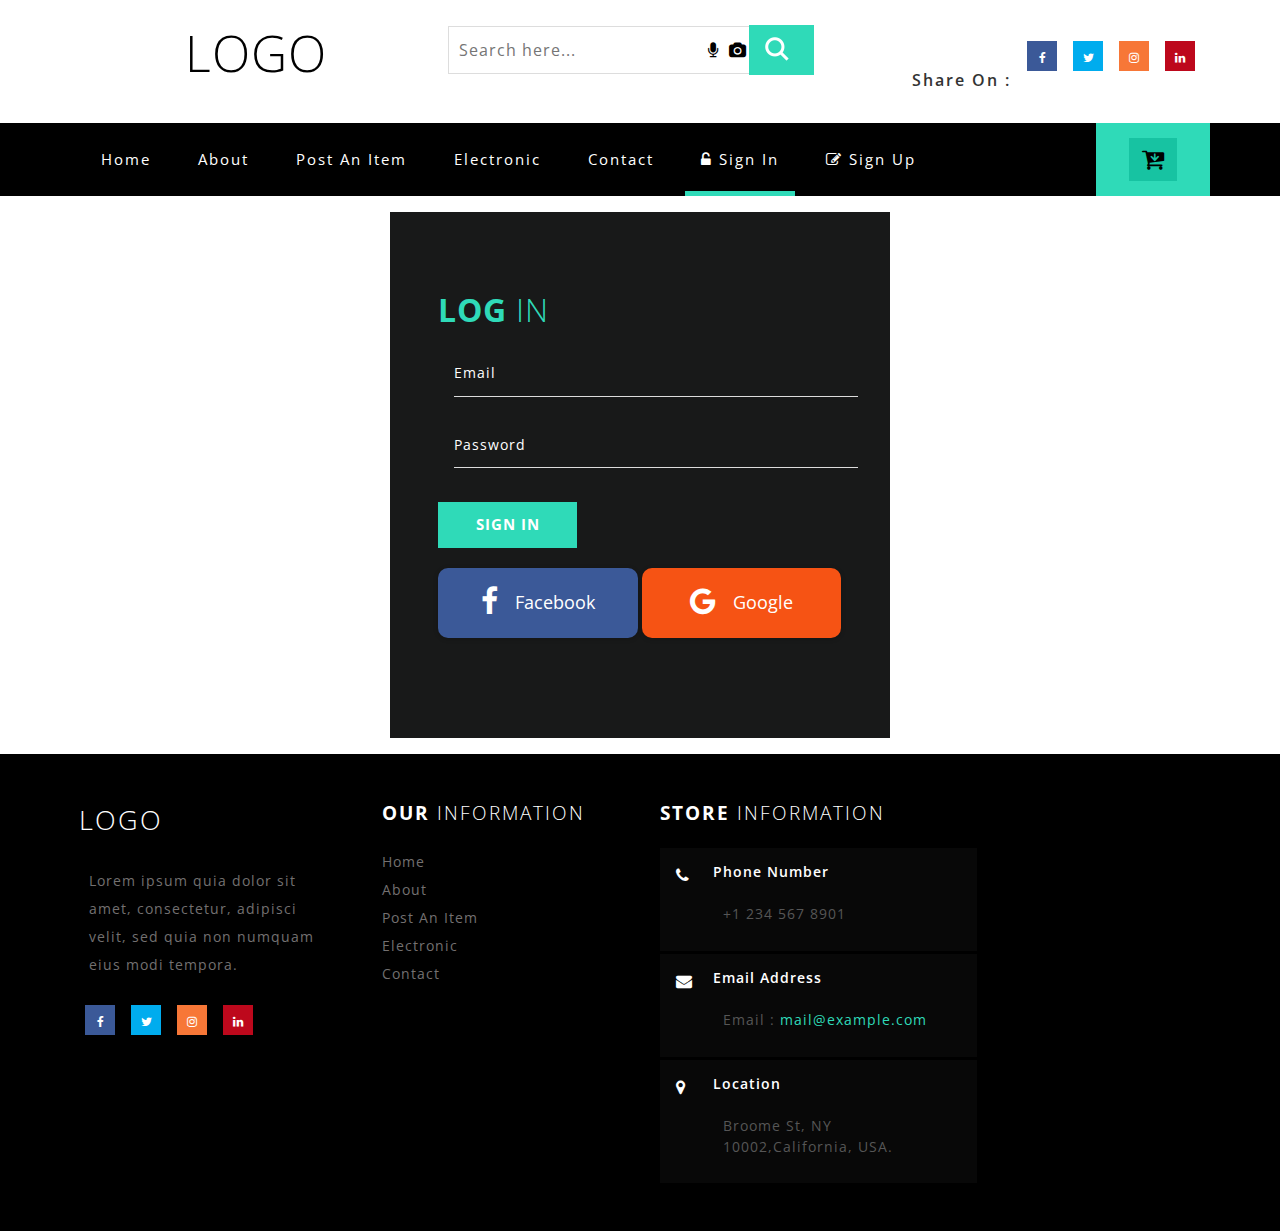
<file: Design/login.html>
<!DOCTYPE html>
<html>

<head>
    <title>Sign In</title>
    <!--/tags -->
    <meta charset="UTF-8">
    <meta name="viewport" content="width=device-width, initial-scale=1">
    <meta http-equiv="Content-Type" content="text/html; charset=utf-8" />
    <script type="application/x-javascript">
        addEventListener("load", function() {
            setTimeout(hideURLbar, 0);
        }, false);

        function hideURLbar() {
            window.scrollTo(0, 1);
        }
    </script>
    <!--//tags -->
    <link href="css/bootstrap.css" rel="stylesheet" type="text/css" media="all" />
    <link href="css/style.css" rel="stylesheet" type="text/css" media="all" />
    <link href="css/font-awesome.css" rel="stylesheet">
    <link href="css/easy-responsive-tabs.css" rel='stylesheet' type='text/css' />
    <!-- //for bootstrap working -->
    <link href="//fonts.googleapis.com/css?family=Open+Sans:300,300i,400,400i,600,600i,700,700i,800" rel="stylesheet">
    <link href='//fonts.googleapis.com/css?family=Lato:400,100,100italic,300,300italic,400italic,700,900,900italic,700italic' rel='stylesheet' type='text/css'>
</head>

<body>
    <!-- header-bot -->
    <div class="header-bot" id="home">
        <div class="header-bot_inner_wthreeinfo_header_mid">
            <!-- header-bot -->
            <div class="col-md-4 logo_agile">
                <h1><a href="index.html"> LOGO </a></h1>
                <div class="clearfix"></div>
            </div>

            <div class="col-md-4 header-middle">
                <form action="#" method="post">
                    <input type="search" name="search" placeholder="Search here..." required="">
                    <a href="searchimg.html" class="voice" type="submit" name="submit"><i class="fa fa-camera" aria-hidden="true"></i></a>
                    <a href="searchvoice.html" class="voice" type="submit" name="submit"><i class="fa fa-microphone" aria-hidden="true"></i></a>
                    <input type="submit" value=" ">
                    <div class="clearfix"></div>
                </form>
            </div>
            <!-- header-bot -->
            <div class="col-md-4 agileits-social top_content">
                <ul class="social-nav model-3d-0 footer-social w3_agile_social">
                    <li class="share">Share On : </li>
                    <li>
                        <a href="#" class="facebook">
                            <div class="front"><i class="fa fa-facebook" aria-hidden="true"></i></div>
                            <div class="back"><i class="fa fa-facebook" aria-hidden="true"></i></div>
                        </a>
                    </li>
                    <li>
                        <a href="#" class="twitter">
                            <div class="front"><i class="fa fa-twitter" aria-hidden="true"></i></div>
                            <div class="back"><i class="fa fa-twitter" aria-hidden="true"></i></div>
                        </a>
                    </li>
                    <li>
                        <a href="#" class="instagram">
                            <div class="front"><i class="fa fa-instagram" aria-hidden="true"></i></div>
                            <div class="back"><i class="fa fa-instagram" aria-hidden="true"></i></div>
                        </a>
                    </li>
                    <li>
                        <a href="#" class="pinterest">
                            <div class="front"><i class="fa fa-linkedin" aria-hidden="true"></i></div>
                            <div class="back"><i class="fa fa-linkedin" aria-hidden="true"></i></div>
                        </a>
                    </li>
                </ul>



            </div>
            <div class="clearfix"></div>
        </div>
    </div>
    <!-- //header-bot -->
    <!-- banner -->
    <div class="ban-top">
        <div class="container">
            <div class="top_nav_left">
                <nav class="navbar navbar-default">
                    <div class="container-fluid">
                        <!-- Brand and toggle get grouped for better mobile display -->
                        <div class="navbar-header">
                            <button type="button" class="navbar-toggle collapsed" data-toggle="collapse" data-target="#bs-example-navbar-collapse-1" aria-expanded="false">
					<span class="sr-only">Toggle navigation</span>
					<span class="icon-bar"></span>
					<span class="icon-bar"></span>
					<span class="icon-bar"></span>
				  </button>
                        </div>
                        <!-- Collect the nav links, forms, and other content for toggling -->
                        <div class="collapse navbar-collapse menu--shylock" id="bs-example-navbar-collapse-1">
                            <ul class="nav navbar-nav menu__list">
                                <li class=" menu__item"><a class="menu__link" href="index.html">Home <span class="sr-only">(current)</span></a></li>
                                <li class=" menu__item"><a class="menu__link" href="about.html">About</a></li>
                                <li class=" menu__item"><a class="menu__link" href="post.html">Post An Item</a></li>
                                <li class=" menu__item"><a class="menu__link" href="electronic.html">Electronic</a></li>
                                <li class=" menu__item"><a class="menu__link" href="contact.html">Contact</a></li>
                                <li class="active menu__item menu__item--current"><a class="menu__link" href="login.html"><i class="fa fa-unlock-alt" aria-hidden="true"></i> Sign In </a></li>
                                <li class=" manu__item"><a class="menu__link" href="sign-up.html"><i class="fa fa-pencil-square-o" aria-hidden="true"></i> Sign Up </a></li>
                            </ul>
                        </div>
                    </div>
                </nav>
            </div>
            <div class="top_nav_right">
                <div class="wthreecartaits wthreecartaits2 cart cart box_1">
                    <form action="#" method="post" class="last">
                        <input type="hidden" name="cmd" value="_cart">
                        <input type="hidden" name="display" value="1">
                        <button class="w3view-cart" type="submit" name="submit" value=""><i class="fa fa-cart-arrow-down" aria-hidden="true"></i></button>
                    </form>

                </div>
            </div>
            <div class="clearfix"></div>
        </div>
    </div>

    <div class="banner_bottom_agile_info">
        <div class="container">
            <div class="form">
                <h4 class="white-w3ls">Log <span>In</span></h4>
                <form action="#" method="post">
                    <div class="styled-input agile-styled-input-top">
                        <input type="email" name="email" required="">
                        <label>Email</label>
                        <span></span>
                    </div>
                    <div class="styled-input agile-styled-input-top">
                        <input type="password" name="password" required="">
                        <label>Password</label>
                        <span></span>
                    </div>
                    <input type="submit" value="Sign In">


                    <div class="row">
                        <a href="#" class="btn-face m-b-20">
                            <i class="fa fa-facebook"></i> Facebook
                        </a>

                        <a href="#" class="btn-google m-b-20">
                            <i class="fa fa-google"> </i> Google
                        </a>
                    </div>

                </form>
            </div>
            <div class="clearfix"></div>
        </div>
    </div>
    <!--Footer-->
    <div class="footer">
        <div class="footer_agile_inner_info_w3l">
            <div class="col-md-3 footer-left">
                <h2><a href="index.html">LOGO</a></h2>
                <p>Lorem ipsum quia dolor sit amet, consectetur, adipisci velit, sed quia non numquam eius modi tempora.</p>
                <ul class="social-nav model-3d-0 footer-social w3_agile_social two">
                    <li>
                        <a href="#" class="facebook">
                            <div class="front"><i class="fa fa-facebook" aria-hidden="true"></i></div>
                            <div class="back"><i class="fa fa-facebook" aria-hidden="true"></i></div>
                        </a>
                    </li>
                    <li>
                        <a href="#" class="twitter">
                            <div class="front"><i class="fa fa-twitter" aria-hidden="true"></i></div>
                            <div class="back"><i class="fa fa-twitter" aria-hidden="true"></i></div>
                        </a>
                    </li>
                    <li>
                        <a href="#" class="instagram">
                            <div class="front"><i class="fa fa-instagram" aria-hidden="true"></i></div>
                            <div class="back"><i class="fa fa-instagram" aria-hidden="true"></i></div>
                        </a>
                    </li>
                    <li>
                        <a href="#" class="pinterest">
                            <div class="front"><i class="fa fa-linkedin" aria-hidden="true"></i></div>
                            <div class="back"><i class="fa fa-linkedin" aria-hidden="true"></i></div>
                        </a>
                    </li>
                </ul>
            </div>
            <div class="col-md-9 footer-right">
                <div class="sign-grds">
                    <div class="col-md-4 sign-gd">
                        <h4>Our <span>Information</span> </h4>
                        <ul>
                            <li><a href="index.html">Home</a></li>
                            <li><a href="about.html">About</a></li>
                            <li><a href="post.html">Post An Item</a></li>
                            <li><a href="electronic.html">Electronic</a></li>
                            <li><a href="contact.html">Contact</a></li>
                        </ul>
                    </div>

                    <div class="col-md-5 sign-gd-two">
                        <h4>Store <span>Information</span></h4>
                        <div class="w3-address">
                            <div class="w3-address-grid">
                                <div class="w3-address-left">
                                    <i class="fa fa-phone" aria-hidden="true"></i>
                                </div>
                                <div class="w3-address-right">
                                    <h6>Phone Number</h6>
                                    <p>+1 234 567 8901</p>
                                </div>
                                <div class="clearfix"> </div>
                            </div>
                            <div class="w3-address-grid">
                                <div class="w3-address-left">
                                    <i class="fa fa-envelope" aria-hidden="true"></i>
                                </div>
                                <div class="w3-address-right">
                                    <h6>Email Address</h6>
                                    <p>Email :<a href="mailto:example@email.com"> mail@example.com</a></p>
                                </div>
                                <div class="clearfix"> </div>
                            </div>
                            <div class="w3-address-grid">
                                <div class="w3-address-left">
                                    <i class="fa fa-map-marker" aria-hidden="true"></i>
                                </div>
                                <div class="w3-address-right">
                                    <h6>Location</h6>
                                    <p>Broome St, NY 10002,California, USA.

                                    </p>
                                </div>
                                <div class="clearfix"> </div>
                            </div>
                        </div>
                    </div>
                    <div class="clearfix"></div>
                </div>
            </div>
            <div class="clearfix"></div>
        </div>
    </div>

    <a href="#home" class="scroll" id="toTop" style="display: block;"> <span id="toTopHover" style="opacity: 1;"> </span></a>
    <!-- js -->
    <script type="text/javascript" src="js/jquery-2.1.4.min.js"></script>
    <!-- //js -->
    <!-- cart-js -->
    <script src="js/minicart.min.js"></script>
    <script>
        // Mini Cart
        paypal.minicart.render({
            action: '#'
        });

        if (~window.location.search.indexOf('reset=true')) {
            paypal.minicart.reset();
        }
    </script>

    <!-- //cart-js -->

    <!-- stats -->
    <script src="js/jquery.waypoints.min.js"></script>
    <script src="js/jquery.countup.js"></script>
    <script>
        $('.counter').countUp();
    </script>
    <!-- //stats -->
    <!-- start-smoth-scrolling -->
    <script type="text/javascript" src="js/move-top.js"></script>
    <script type="text/javascript" src="js/jquery.easing.min.js"></script>
    <script type="text/javascript">
        jQuery(document).ready(function($) {
            $(".scroll").click(function(event) {
                event.preventDefault();
                $('html,body').animate({
                    scrollTop: $(this.hash).offset().top
                }, 1000);
            });
        });
    </script>
    <!-- here stars scrolling icon -->
    <script type="text/javascript">
        $(document).ready(function() {
            /*
            	var defaults = {
            	containerID: 'toTop', // fading element id
            	containerHoverID: 'toTopHover', // fading element hover id
            	scrollSpeed: 1200,
            	easingType: 'linear' 
            	};
            */

            $().UItoTop({
                easingType: 'easeOutQuart'
            });

        });
    </script>
    <!-- //here ends scrolling icon -->

    <!-- for bootstrap working -->
    <script type="text/javascript" src="js/bootstrap.js"></script>

</body>

</html>
</file>
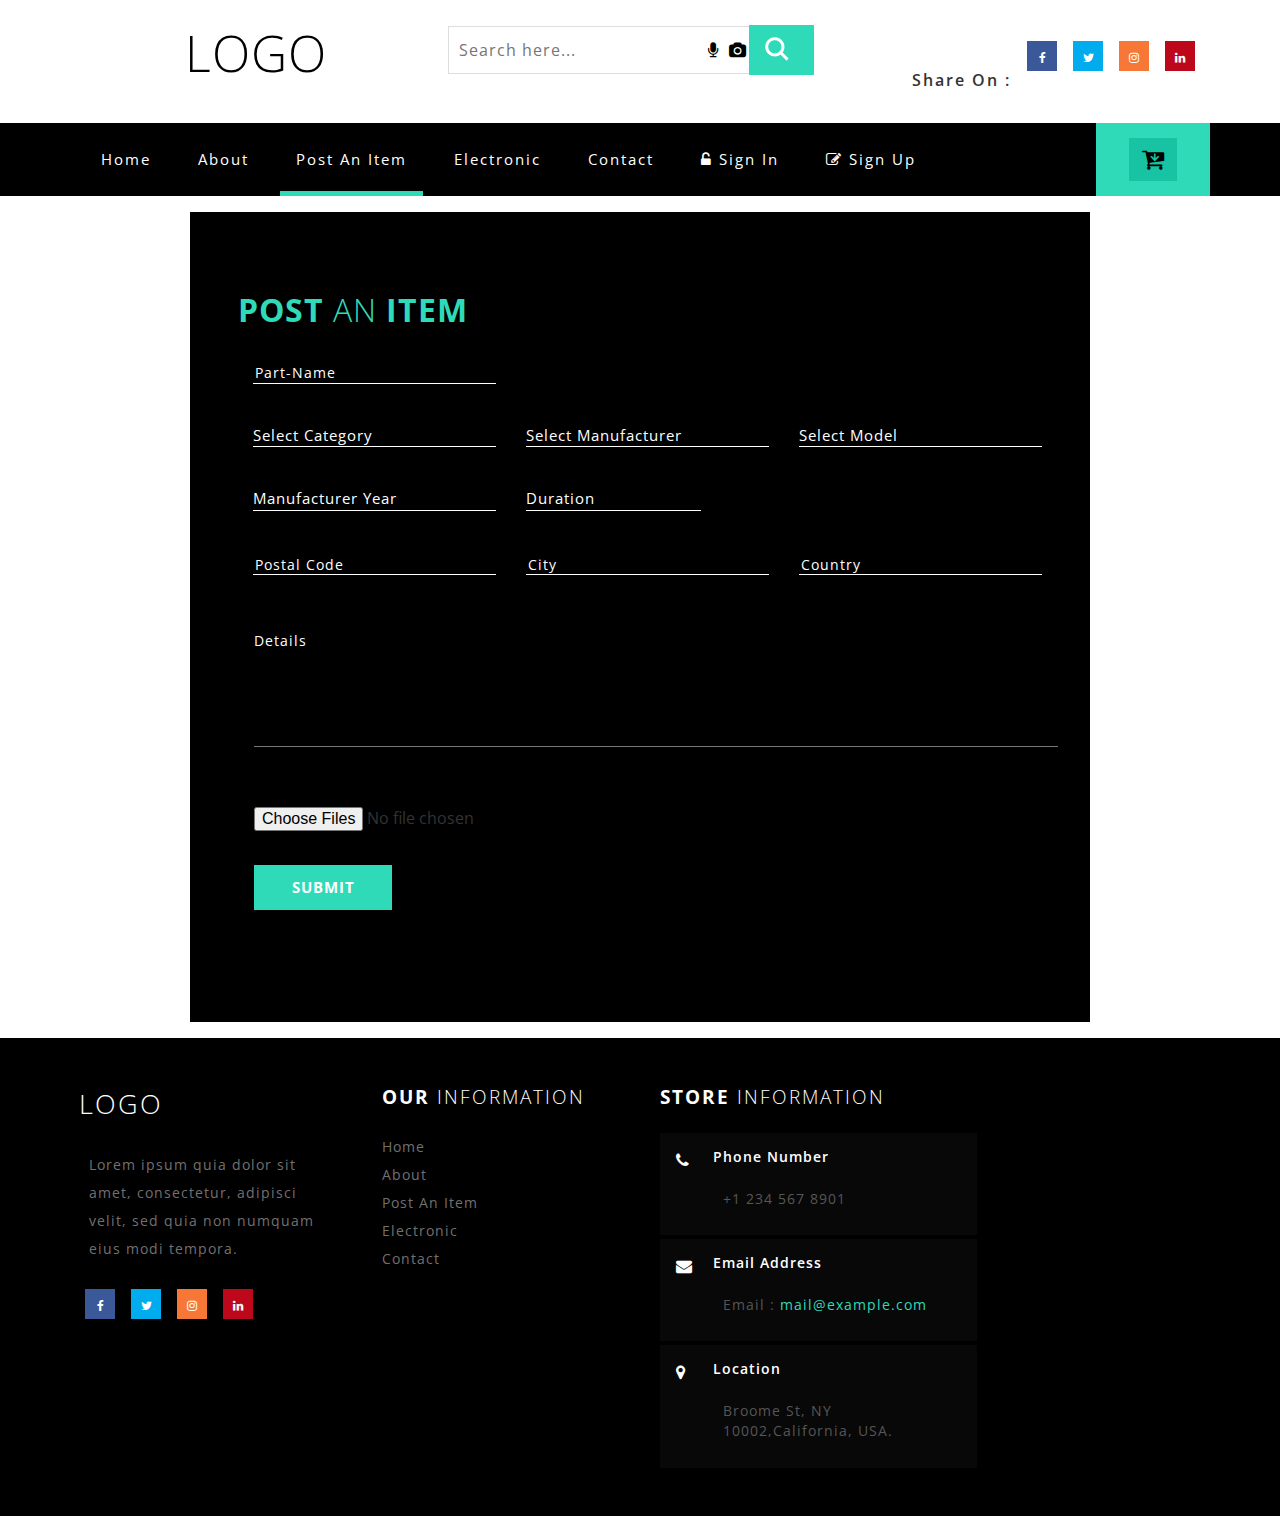
<file: Design/post.html>
<!DOCTYPE html>
<html>

<head>
    <title>Post an Item</title>
    <!--/tags -->
    <meta charset="UTF-8">
    <meta name="viewport" content="width=device-width, initial-scale=1">
    <meta http-equiv="Content-Type" content="text/html; charset=utf-8" />
    <script type="application/x-javascript">
        addEventListener("load", function() {
            setTimeout(hideURLbar, 0);
        }, false);

        function hideURLbar() {
            window.scrollTo(0, 1);
        }
    </script>
    <!--//tags -->
    <link href="css/bootstrap.css" rel="stylesheet" type="text/css" media="all" />
    <link href="css/style.css" rel="stylesheet" type="text/css" media="all" />
    <link href="css/font-awesome.css" rel="stylesheet">
    <link href="css/easy-responsive-tabs.css" rel='stylesheet' type='text/css' />
    <!-- //for bootstrap working -->
    <link href="//fonts.googleapis.com/css?family=Open+Sans:300,300i,400,400i,600,600i,700,700i,800" rel="stylesheet">
    <link href='//fonts.googleapis.com/css?family=Lato:400,100,100italic,300,300italic,400italic,700,900,900italic,700italic' rel='stylesheet' type='text/css'>
</head>

<body>
    <!-- header-bot -->
    <div class="header-bot" id="home">
        <div class="header-bot_inner_wthreeinfo_header_mid">
            <!-- header-bot -->
            <div class="col-md-4 logo_agile">
                <h1><a href="index.html"> LOGO </a></h1>
                <div class="clearfix"></div>
            </div>

            <div class="col-md-4 header-middle">
                <form action="#" method="post">
                    <input type="search" name="search" placeholder="Search here..." required="">
                    <a href="searchimg.html" class="voice" type="submit" name="submit"><i class="fa fa-camera" aria-hidden="true"></i></a>
                    <a href="searchvoice.html" class="voice" type="submit" name="submit"><i class="fa fa-microphone" aria-hidden="true"></i></a>
                    <input type="submit" value=" ">
                    <div class="clearfix"></div>
                </form>
            </div>
            <!-- header-bot -->
            <div class="col-md-4 agileits-social top_content">
                <ul class="social-nav model-3d-0 footer-social w3_agile_social">
                    <li class="share">Share On : </li>
                    <li>
                        <a href="#" class="facebook">
                            <div class="front"><i class="fa fa-facebook" aria-hidden="true"></i></div>
                            <div class="back"><i class="fa fa-facebook" aria-hidden="true"></i></div>
                        </a>
                    </li>
                    <li>
                        <a href="#" class="twitter">
                            <div class="front"><i class="fa fa-twitter" aria-hidden="true"></i></div>
                            <div class="back"><i class="fa fa-twitter" aria-hidden="true"></i></div>
                        </a>
                    </li>
                    <li>
                        <a href="#" class="instagram">
                            <div class="front"><i class="fa fa-instagram" aria-hidden="true"></i></div>
                            <div class="back"><i class="fa fa-instagram" aria-hidden="true"></i></div>
                        </a>
                    </li>
                    <li>
                        <a href="#" class="pinterest">
                            <div class="front"><i class="fa fa-linkedin" aria-hidden="true"></i></div>
                            <div class="back"><i class="fa fa-linkedin" aria-hidden="true"></i></div>
                        </a>
                    </li>
                </ul>
            </div>
            <div class="clearfix"></div>
        </div>
    </div>
    <!-- //header-bot -->
    <!-- banner -->
    <div class="ban-top">
        <div class="container">
            <div class="top_nav_left">
                <nav class="navbar navbar-default">
                    <div class="container-fluid">
                        <!-- Brand and toggle get grouped for better mobile display -->
                        <div class="navbar-header">
                            <button type="button" class="navbar-toggle collapsed" data-toggle="collapse" data-target="#bs-example-navbar-collapse-1" aria-expanded="false">
					<span class="sr-only">Toggle navigation</span>
					<span class="icon-bar"></span>
					<span class="icon-bar"></span>
					<span class="icon-bar"></span>
				  </button>
                        </div>
                        <!-- Collect the nav links, forms, and other content for toggling -->
                        <div class="collapse navbar-collapse menu--shylock" id="bs-example-navbar-collapse-1">
                            <ul class="nav navbar-nav menu__list">
                                <li class=" menu__item"><a class="menu__link" href="index.html">Home <span class="sr-only">(current)</span></a></li>
                                <li class=" menu__item"><a class="menu__link" href="about.html">About</a></li>
                                <li class="active menu__item menu__item--current"><a class="menu__link" href="post.html">Post An Item</a></li>
                                <li class=" menu__item"><a class="menu__link" href="electronic.html">Electronic</a></li>
                                <li class=" menu__item"><a class="menu__link" href="contact.html">Contact</a></li>
                                <li class=" menu__item"><a class="menu__link" href="login.html"><i class="fa fa-unlock-alt" aria-hidden="true"></i> Sign In </a></li>
                                <li class=" manu__item"><a class="menu__link" href="sign-up.html"><i class="fa fa-pencil-square-o" aria-hidden="true"></i> Sign Up </a></li>
                            </ul>
                        </div>
                    </div>
                </nav>
            </div>
            <div class="top_nav_right">
                <div class="wthreecartaits wthreecartaits2 cart cart box_1">
                    <form action="#" method="post" class="last">
                        <input type="hidden" name="cmd" value="_cart">
                        <input type="hidden" name="display" value="1">
                        <button class="w3view-cart" type="submit" name="submit" value=""><i class="fa fa-cart-arrow-down" aria-hidden="true"></i></button>
                    </form>

                </div>
            </div>
            <div class="clearfix"></div>
        </div>
    </div>

    <div class="container">

        <div class="form-Post">
            <h4 class="white-w3ls">Post <span>An</span> Item</h4>
            <form action="#" method="post">
                <div class="row">
                    <div class="col-md-4">
                        <input type="text" name="Part-Name" required="">
                        <label>Part-Name</label>
                        <span></span>
                    </div>
                </div>

                <div class="row">
                    <div class="col-md-4">
                        <select type="select" name="Category" required="" id="Category">
                        <option>Select Category</option>
                        <option>Electronic</option>
                        <option>Vehical</option>
                    </select>
                        <span></span>
                    </div>

                    <div class="col-md-4">
                        <select type="select" name="Manufacturer" required="">
                            <optgroup label="Electronic">
                                    <option value="Electronic">Select Manufacturer</option>
                                <option value="Apple">Apple</option>
                                <option value="Samsung">Samsung</option>
                            </optgroup>
                        </select>
                        <span></span>
                    </div>

                    <div class="col-md-4">
                        <select type="select" name="Model" -placeholder="Select Model" required="">
                                <optgroup label="Apple">
                                    <option value="Apple">Select Model</option>
                                    <option value="Apple">Iphone5</option>
                                    <option value="Apple">IphoneX</option>
                                </optgroup>
                            </select>
                        <span></span>
                    </div>
                </div>
                <div class="row">
                    <div class="col-md-4">
                        <select type="select" name="Manufacturer Year" required="">
                            <optgroup label="Manufacturer Year">
                                <option value="0">Manufacturer Year</option>
                                <option value="2012">2012</option>
                                <option value="2013">2013</option>
                                <option value="2014">2014</option>
                                <option value="2015">2015</option>
                            </optgroup>
                            <span></span>
                    </select>
                    </div>

                    <div class="col-md-3">
                        <select type="select" name="Used Duration(Years)" required="">
                                <optgroup label="Used Years">
                                    <option value="0">Duration</option>
                                    <option value="0">0 - 1</option>
                                    <option value="1">1 - 2</option>
                                    <option value="2">2 - 3</option>
                                    <option value="3+">3+</option>
                                </optgroup>
                                <span></span>
                        </select>
                    </div>
                </div>
                <div class="row">
                    <div class="col-md-4">
                        <input type="text" name="Postal Code" required="">
                        <label>Postal Code</label>
                        <span></span>
                    </div>

                    <div class="col-md-4">
                        <input type="text" name="City" required="">
                        <label>City</label>
                        <span></span>
                    </div>

                    <div class="col-md-4">
                        <input type="text" name="Country" required="">
                        <label>Country</label>
                        <span></span>
                    </div>
                </div>

                <div class="styled-input">
                    <textarea name="Details" required=""></textarea>
                    <label>Details</label>
                    <span></span>
                </div>
                <div class="styled-input">
                    <input type="file" name="Image" placeholder="Images" required="" multiple="multiple">
                    <span></span>
                </div>

                <div class="styled-input">
                    <input type="submit" value="Submit">
                </div>
            </form>
        </div>
        <div class="clearfix"> </div>
    </div>
    </div>
    <!--Footer-->
    <div class="footer">
        <div class="footer_agile_inner_info_w3l">
            <div class="col-md-3 footer-left">
                <h2><a href="index.html">LOGO</a></h2>
                <p>Lorem ipsum quia dolor sit amet, consectetur, adipisci velit, sed quia non numquam eius modi tempora.</p>
                <ul class="social-nav model-3d-0 footer-social w3_agile_social two">
                    <li>
                        <a href="#" class="facebook">
                            <div class="front"><i class="fa fa-facebook" aria-hidden="true"></i></div>
                            <div class="back"><i class="fa fa-facebook" aria-hidden="true"></i></div>
                        </a>
                    </li>
                    <li>
                        <a href="#" class="twitter">
                            <div class="front"><i class="fa fa-twitter" aria-hidden="true"></i></div>
                            <div class="back"><i class="fa fa-twitter" aria-hidden="true"></i></div>
                        </a>
                    </li>
                    <li>
                        <a href="#" class="instagram">
                            <div class="front"><i class="fa fa-instagram" aria-hidden="true"></i></div>
                            <div class="back"><i class="fa fa-instagram" aria-hidden="true"></i></div>
                        </a>
                    </li>
                    <li>
                        <a href="#" class="pinterest">
                            <div class="front"><i class="fa fa-linkedin" aria-hidden="true"></i></div>
                            <div class="back"><i class="fa fa-linkedin" aria-hidden="true"></i></div>
                        </a>
                    </li>
                </ul>
            </div>
            <div class="col-md-9 footer-right">
                <div class="sign-grds">
                    <div class="col-md-4 sign-gd">
                        <h4>Our <span>Information</span> </h4>
                        <ul>
                            <li><a href="index.html">Home</a></li>
                            <li><a href="about.html">About</a></li>
                            <li><a href="post.html">Post An Item</a></li>
                            <li><a href="electronic.html">Electronic</a></li>
                            <li><a href="contact.html">Contact</a></li>
                        </ul>
                    </div>

                    <div class="col-md-5 sign-gd-two">
                        <h4>Store <span>Information</span></h4>
                        <div class="w3-address">
                            <div class="w3-address-grid">
                                <div class="w3-address-left">
                                    <i class="fa fa-phone" aria-hidden="true"></i>
                                </div>
                                <div class="w3-address-right">
                                    <h6>Phone Number</h6>
                                    <p>+1 234 567 8901</p>
                                </div>
                                <div class="clearfix"> </div>
                            </div>
                            <div class="w3-address-grid">
                                <div class="w3-address-left">
                                    <i class="fa fa-envelope" aria-hidden="true"></i>
                                </div>
                                <div class="w3-address-right">
                                    <h6>Email Address</h6>
                                    <p>Email :<a href="mailto:example@email.com"> mail@example.com</a></p>
                                </div>
                                <div class="clearfix"> </div>
                            </div>
                            <div class="w3-address-grid">
                                <div class="w3-address-left">
                                    <i class="fa fa-map-marker" aria-hidden="true"></i>
                                </div>
                                <div class="w3-address-right">
                                    <h6>Location</h6>
                                    <p>Broome St, NY 10002,California, USA.

                                    </p>
                                </div>
                                <div class="clearfix"> </div>
                            </div>
                        </div>
                    </div>
                    <div class="clearfix"></div>
                </div>
            </div>
            <div class="clearfix"></div>
        </div>
    </div>

    <a href="#home" class="scroll" id="toTop" style="display: block;"> <span id="toTopHover" style="opacity: 1;"> </span></a>
    <!-- js -->
    <script type="text/javascript" src="js/jquery-2.1.4.min.js"></script>
    <!-- //js -->
    <!-- cart-js -->
    <script src="js/minicart.min.js"></script>
    <script>
        // Mini Cart
        paypal.minicart.render({
            action: '#'
        });

        if (~window.location.search.indexOf('reset=true')) {
            paypal.minicart.reset();
        }
    </script>

    <!-- //cart-js -->

    <!-- stats -->
    <script src="js/jquery.waypoints.min.js"></script>
    <script src="js/jquery.countup.js"></script>
    <script>
        $('.counter').countUp();
    </script>
    <!-- //stats -->
    <!-- start-smoth-scrolling -->
    <script type="text/javascript" src="js/move-top.js"></script>
    <script type="text/javascript" src="js/jquery.easing.min.js"></script>
    <script type="text/javascript">
        jQuery(document).ready(function($) {
            $(".scroll").click(function(event) {
                event.preventDefault();
                $('html,body').animate({
                    scrollTop: $(this.hash).offset().top
                }, 1000);
            });
        });
    </script>
    <!-- here stars scrolling icon -->
    <script type="text/javascript">
        $(document).ready(function() {
            /*
            	var defaults = {
            	containerID: 'toTop', // fading element id
            	containerHoverID: 'toTopHover', // fading element hover id
            	scrollSpeed: 1200,
            	easingType: 'linear' 
            	};
            */

            $().UItoTop({
                easingType: 'easeOutQuart'
            });

        });
    </script>
    <!-- //here ends scrolling icon -->

    <!-- for bootstrap working -->
    <script type="text/javascript" src="js/bootstrap.js"></script>

</body>

</html>
</file>
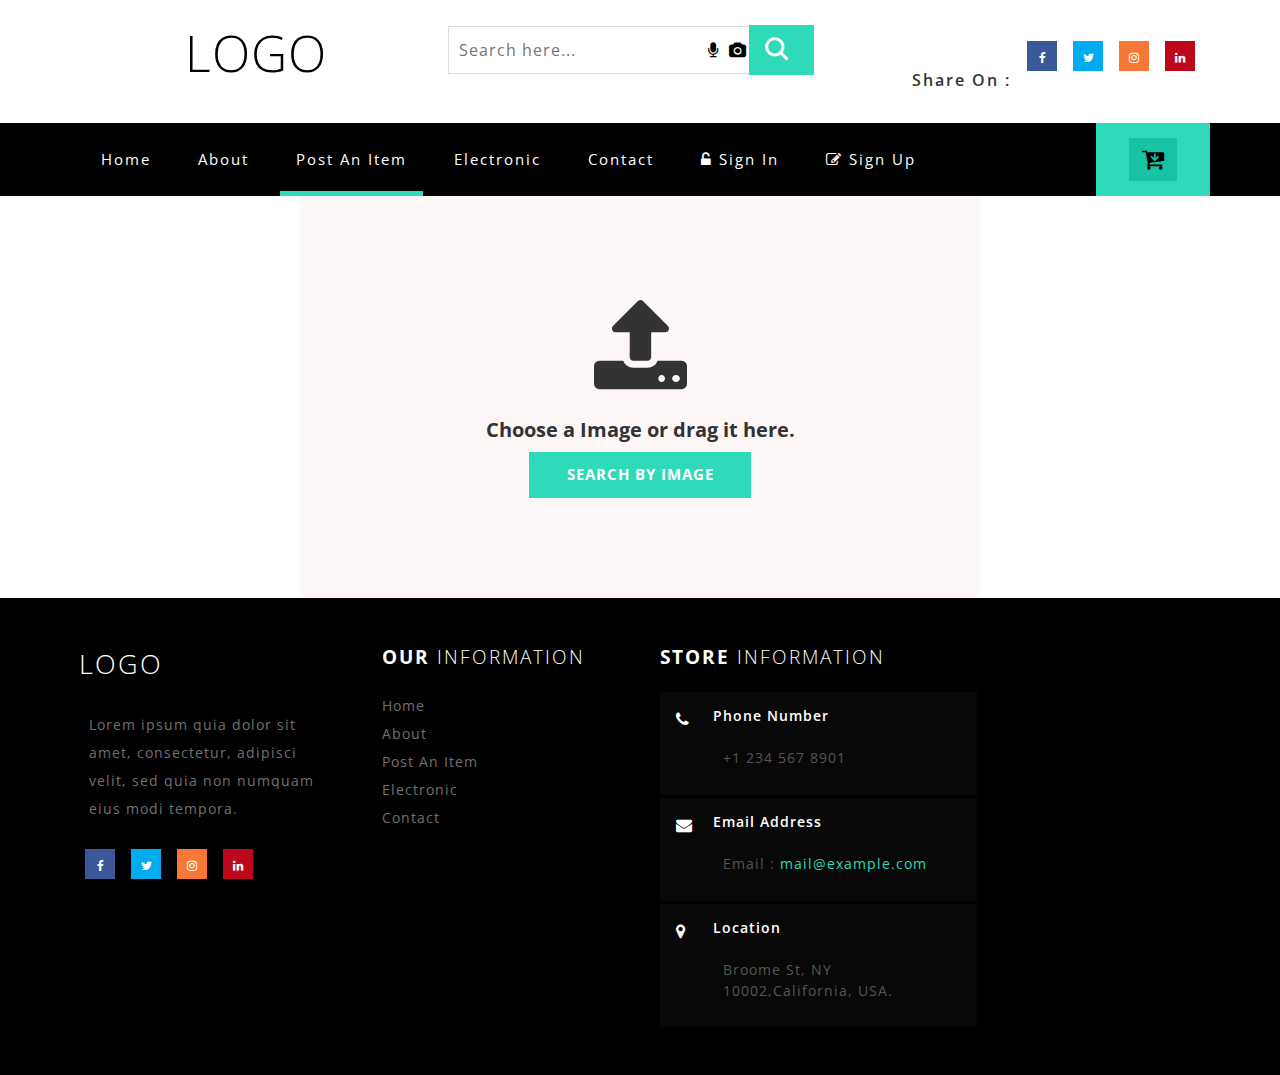
<file: Design/searchimg.html>
<!DOCTYPE html>
<html>

<head>
    <title>Upload an Image</title>
    <!--/tags -->
    <meta charset="UTF-8">
    <meta name="viewport" content="width=device-width, initial-scale=1">
    <meta http-equiv="Content-Type" content="text/html; charset=utf-8" />
    <script type="application/x-javascript">
        addEventListener("load", function() {
            setTimeout(hideURLbar, 0);
        }, false);

        function hideURLbar() {
            window.scrollTo(0, 1);
        }
    </script>
    <!--//tags -->
    <link href="css/bootstrap.css" rel="stylesheet" type="text/css" media="all" />
    <link href="css/style.css" rel="stylesheet" type="text/css" media="all" />
    <link href="css/font-awesome.css" rel="stylesheet">
    <link href="css/easy-responsive-tabs.css" rel='stylesheet' type='text/css' />
    <!-- //for bootstrap working -->
    <link href="//fonts.googleapis.com/css?family=Open+Sans:300,300i,400,400i,600,600i,700,700i,800" rel="stylesheet">
    <link href='//fonts.googleapis.com/css?family=Lato:400,100,100italic,300,300italic,400italic,700,900,900italic,700italic' rel='stylesheet' type='text/css'>
</head>

<body>
    <!-- header-bot -->
    <div class="header-bot" id="home">
        <div class="header-bot_inner_wthreeinfo_header_mid">
            <!-- header-bot -->
            <div class="col-md-4 logo_agile">
                <h1><a href="index.html"> LOGO </a></h1>
                <div class="clearfix"></div>
            </div>

            <div class="col-md-4 header-middle">
                <form action="#" method="post">
                    <input type="search" name="search" placeholder="Search here..." required="">
                    <a href="searchimg.html" class="voice" type="submit" name="submit"><i class="fa fa-camera" aria-hidden="true"></i></a>
                    <a href="searchvoice.html" class="voice" type="submit" name="submit"><i class="fa fa-microphone" aria-hidden="true"></i></a>
                    <input type="submit" value=" ">
                    <div class="clearfix"></div>
                </form>
            </div>
            <!-- header-bot -->
            <div class="col-md-4 agileits-social top_content">
                <ul class="social-nav model-3d-0 footer-social w3_agile_social">
                    <li class="share">Share On : </li>
                    <li>
                        <a href="#" class="facebook">
                            <div class="front"><i class="fa fa-facebook" aria-hidden="true"></i></div>
                            <div class="back"><i class="fa fa-facebook" aria-hidden="true"></i></div>
                        </a>
                    </li>
                    <li>
                        <a href="#" class="twitter">
                            <div class="front"><i class="fa fa-twitter" aria-hidden="true"></i></div>
                            <div class="back"><i class="fa fa-twitter" aria-hidden="true"></i></div>
                        </a>
                    </li>
                    <li>
                        <a href="#" class="instagram">
                            <div class="front"><i class="fa fa-instagram" aria-hidden="true"></i></div>
                            <div class="back"><i class="fa fa-instagram" aria-hidden="true"></i></div>
                        </a>
                    </li>
                    <li>
                        <a href="#" class="pinterest">
                            <div class="front"><i class="fa fa-linkedin" aria-hidden="true"></i></div>
                            <div class="back"><i class="fa fa-linkedin" aria-hidden="true"></i></div>
                        </a>
                    </li>
                </ul>
            </div>
            <div class="clearfix"></div>
        </div>
    </div>
    <!-- //header-bot -->
    <!-- banner -->
    <div class="ban-top">
        <div class="container">
            <div class="top_nav_left">
                <nav class="navbar navbar-default">
                    <div class="container-fluid">
                        <!-- Brand and toggle get grouped for better mobile display -->
                        <div class="navbar-header">
                            <button type="button" class="navbar-toggle collapsed" data-toggle="collapse" data-target="#bs-example-navbar-collapse-1" aria-expanded="false">
					<span class="sr-only">Toggle navigation</span>
					<span class="icon-bar"></span>
					<span class="icon-bar"></span>
					<span class="icon-bar"></span>
				  </button>
                        </div>
                        <!-- Collect the nav links, forms, and other content for toggling -->
                        <div class="collapse navbar-collapse menu--shylock" id="bs-example-navbar-collapse-1">
                            <ul class="nav navbar-nav menu__list">
                                <li class=" menu__item"><a class="menu__link" href="index.html">Home <span class="sr-only">(current)</span></a></li>
                                <li class=" menu__item"><a class="menu__link" href="about.html">About</a></li>
                                <li class="active menu__item menu__item--current"><a class="menu__link" href="post.html">Post An Item</a></li>
                                <li class=" menu__item"><a class="menu__link" href="electronic.html">Electronic</a></li>
                                <li class=" menu__item"><a class="menu__link" href="contact.html">Contact</a></li>
                                <li class=" menu__item"><a class="menu__link" href="login.html"><i class="fa fa-unlock-alt" aria-hidden="true"></i> Sign In </a></li>
                                <li class=" manu__item"><a class="menu__link" href="sign-up.html"><i class="fa fa-pencil-square-o" aria-hidden="true"></i> Sign Up </a></li>
                            </ul>
                        </div>
                    </div>
                </nav>
            </div>
            <div class="top_nav_right">
                <div class="wthreecartaits wthreecartaits2 cart cart box_1">
                    <form action="#" method="post" class="last">
                        <input type="hidden" name="cmd" value="_cart">
                        <input type="hidden" name="display" value="1">
                        <button class="w3view-cart" type="submit" name="submit" value=""><i class="fa fa-cart-arrow-down" aria-hidden="true"></i></button>
                    </form>

                </div>
            </div>
            <div class="clearfix"></div>
        </div>
    </div>

    <div class="mainpart">
        <form action="#" method="POST" class="box">
            <div>
                <div class="box__icon" width="50" height="43">
                    <i class="upload fa-upload" aria-hidden="true"></i></div>
                <input type="file" name="Image" id="file" class="box__file">
                <label for="file"><strong>Choose a Image </strong><span>or drag it here.</span></label>
            </div>
            <input type="submit" value="Search by Image">
            <div class="clearfix"></div>

        </form>

    </div>

    <!--Footer-->
    <div class="footer">
        <div class="footer_agile_inner_info_w3l">
            <div class="col-md-3 footer-left">
                <h2><a href="index.html">LOGO</a></h2>
                <p>Lorem ipsum quia dolor sit amet, consectetur, adipisci velit, sed quia non numquam eius modi tempora.</p>
                <ul class="social-nav model-3d-0 footer-social w3_agile_social two">
                    <li>
                        <a href="#" class="facebook">
                            <div class="front"><i class="fa fa-facebook" aria-hidden="true"></i></div>
                            <div class="back"><i class="fa fa-facebook" aria-hidden="true"></i></div>
                        </a>
                    </li>
                    <li>
                        <a href="#" class="twitter">
                            <div class="front"><i class="fa fa-twitter" aria-hidden="true"></i></div>
                            <div class="back"><i class="fa fa-twitter" aria-hidden="true"></i></div>
                        </a>
                    </li>
                    <li>
                        <a href="#" class="instagram">
                            <div class="front"><i class="fa fa-instagram" aria-hidden="true"></i></div>
                            <div class="back"><i class="fa fa-instagram" aria-hidden="true"></i></div>
                        </a>
                    </li>
                    <li>
                        <a href="#" class="pinterest">
                            <div class="front"><i class="fa fa-linkedin" aria-hidden="true"></i></div>
                            <div class="back"><i class="fa fa-linkedin" aria-hidden="true"></i></div>
                        </a>
                    </li>
                </ul>
            </div>
            <div class="col-md-9 footer-right">
                <div class="sign-grds">
                    <div class="col-md-4 sign-gd">
                        <h4>Our <span>Information</span> </h4>
                        <ul>
                            <li><a href="index.html">Home</a></li>
                            <li><a href="about.html">About</a></li>
                            <li><a href="post.html">Post An Item</a></li>
                            <li><a href="electronic.html">Electronic</a></li>
                            <li><a href="contact.html">Contact</a></li>
                        </ul>
                    </div>

                    <div class="col-md-5 sign-gd-two">
                        <h4>Store <span>Information</span></h4>
                        <div class="w3-address">
                            <div class="w3-address-grid">
                                <div class="w3-address-left">
                                    <i class="fa fa-phone" aria-hidden="true"></i>
                                </div>
                                <div class="w3-address-right">
                                    <h6>Phone Number</h6>
                                    <p>+1 234 567 8901</p>
                                </div>
                                <div class="clearfix"> </div>
                            </div>
                            <div class="w3-address-grid">
                                <div class="w3-address-left">
                                    <i class="fa fa-envelope" aria-hidden="true"></i>
                                </div>
                                <div class="w3-address-right">
                                    <h6>Email Address</h6>
                                    <p>Email :<a href="mailto:example@email.com"> mail@example.com</a></p>
                                </div>
                                <div class="clearfix"> </div>
                            </div>
                            <div class="w3-address-grid">
                                <div class="w3-address-left">
                                    <i class="fa fa-map-marker" aria-hidden="true"></i>
                                </div>
                                <div class="w3-address-right">
                                    <h6>Location</h6>
                                    <p>Broome St, NY 10002,California, USA.

                                    </p>
                                </div>
                                <div class="clearfix"> </div>
                            </div>
                        </div>
                    </div>
                    <div class="clearfix"></div>
                </div>
            </div>
            <div class="clearfix"></div>
        </div>
    </div>

    <a href="#home" class="scroll" id="toTop" style="display: block;"> <span id="toTopHover" style="opacity: 1;"> </span></a>
    <!-- js -->
    <script type="text/javascript" src="js/jquery-2.1.4.min.js"></script>
    <!-- //js -->
    <!-- cart-js -->
    <script src="js/minicart.min.js"></script>
    <script>
        // Mini Cart
        paypal.minicart.render({
            action: '#'
        });

        if (~window.location.search.indexOf('reset=true')) {
            paypal.minicart.reset();
        }
    </script>

    <!-- //cart-js -->

    <!-- stats -->
    <script src="js/jquery.waypoints.min.js"></script>
    <script src="js/jquery.countup.js"></script>
    <script>
        $('.counter').countUp();
    </script>
    <!-- //stats -->
    <!-- start-smoth-scrolling -->
    <script type="text/javascript" src="js/move-top.js"></script>
    <script type="text/javascript" src="js/jquery.easing.min.js"></script>
    <script type="text/javascript">
        jQuery(document).ready(function($) {
            $(".scroll").click(function(event) {
                event.preventDefault();
                $('html,body').animate({
                    scrollTop: $(this.hash).offset().top
                }, 1000);
            });
        });
    </script>
    <!-- here stars scrolling icon -->
    <script type="text/javascript">
        $(document).ready(function() {
            /*
            	var defaults = {
            	containerID: 'toTop', // fading element id
            	containerHoverID: 'toTopHover', // fading element hover id
            	scrollSpeed: 1200,
            	easingType: 'linear' 
            	};
            */

            $().UItoTop({
                easingType: 'easeOutQuart'
            });

        });
    </script>
    <!-- //here ends scrolling icon -->

    <!-- for bootstrap working -->
    <script type="text/javascript" src="js/bootstrap.js"></script>

</body>

</html>
</file>
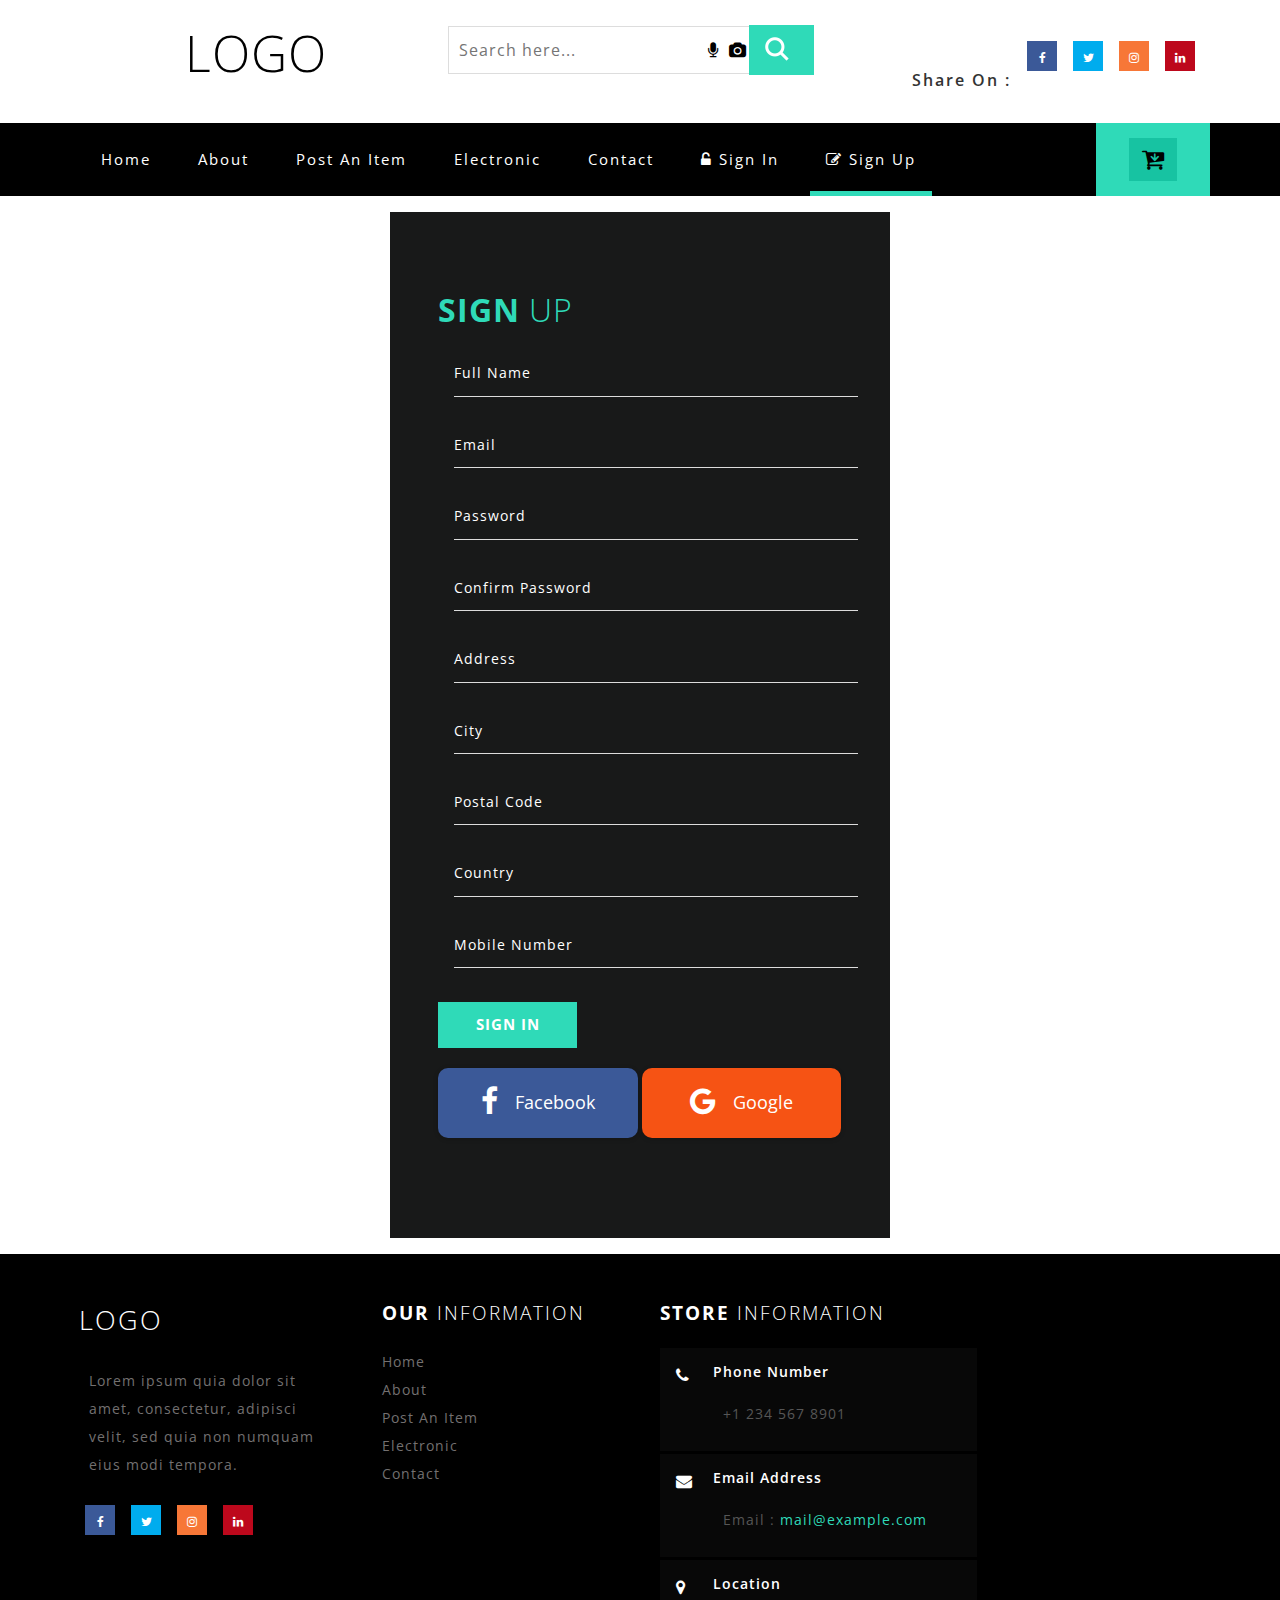
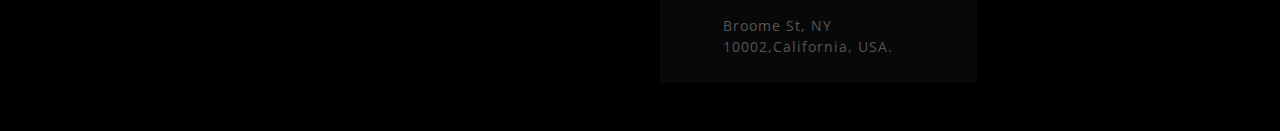
<file: Design/sign-up.html>
<!DOCTYPE html>
<html>

<head>
    <title>Sign Up</title>
    <!--/tags -->
    <meta charset="UTF-8">
    <meta name="viewport" content="width=device-width, initial-scale=1">
    <meta http-equiv="Content-Type" content="text/html; charset=utf-8" />
    <script type="application/x-javascript">
        addEventListener("load", function() {
            setTimeout(hideURLbar, 0);
        }, false);

        function hideURLbar() {
            window.scrollTo(0, 1);
        }
    </script>
    <!--//tags -->
    <link href="css/bootstrap.css" rel="stylesheet" type="text/css" media="all" />
    <link href="css/style.css" rel="stylesheet" type="text/css" media="all" />
    <link href="css/font-awesome.css" rel="stylesheet">
    <link href="css/easy-responsive-tabs.css" rel='stylesheet' type='text/css' />
    <!-- //for bootstrap working -->
    <link href="//fonts.googleapis.com/css?family=Open+Sans:300,300i,400,400i,600,600i,700,700i,800" rel="stylesheet">
    <link href='//fonts.googleapis.com/css?family=Lato:400,100,100italic,300,300italic,400italic,700,900,900italic,700italic' rel='stylesheet' type='text/css'>
</head>

<body>
    <!-- header-bot -->
    <div class="header-bot" id="home">
        <div class="header-bot_inner_wthreeinfo_header_mid">
            <!-- header-bot -->
            <div class="col-md-4 logo_agile">
                <h1><a href="index.html"> LOGO </a></h1>
                <div class="clearfix"></div>
            </div>

            <div class="col-md-4 header-middle">
                <form action="#" method="post">
                    <input type="search" name="search" placeholder="Search here..." required="">
                    <a href="searchimg.html" class="voice" type="submit" name="submit"><i class="fa fa-camera" aria-hidden="true"></i></a>
                    <a href="searchvoice.html" class="voice" type="submit" name="submit"><i class="fa fa-microphone" aria-hidden="true"></i></a>
                    <input type="submit" value=" ">
                    <div class="clearfix"></div>
                </form>
            </div>
            <!-- header-bot -->
            <div class="col-md-4 agileits-social top_content">
                <ul class="social-nav model-3d-0 footer-social w3_agile_social">
                    <li class="share">Share On : </li>
                    <li>
                        <a href="#" class="facebook">
                            <div class="front"><i class="fa fa-facebook" aria-hidden="true"></i></div>
                            <div class="back"><i class="fa fa-facebook" aria-hidden="true"></i></div>
                        </a>
                    </li>
                    <li>
                        <a href="#" class="twitter">
                            <div class="front"><i class="fa fa-twitter" aria-hidden="true"></i></div>
                            <div class="back"><i class="fa fa-twitter" aria-hidden="true"></i></div>
                        </a>
                    </li>
                    <li>
                        <a href="#" class="instagram">
                            <div class="front"><i class="fa fa-instagram" aria-hidden="true"></i></div>
                            <div class="back"><i class="fa fa-instagram" aria-hidden="true"></i></div>
                        </a>
                    </li>
                    <li>
                        <a href="#" class="pinterest">
                            <div class="front"><i class="fa fa-linkedin" aria-hidden="true"></i></div>
                            <div class="back"><i class="fa fa-linkedin" aria-hidden="true"></i></div>
                        </a>
                    </li>
                </ul>



            </div>
            <div class="clearfix"></div>
        </div>
    </div>
    <!-- //header-bot -->
    <!-- banner -->
    <div class="ban-top">
        <div class="container">
            <div class="top_nav_left">
                <nav class="navbar navbar-default">
                    <div class="container-fluid">
                        <!-- Brand and toggle get grouped for better mobile display -->
                        <div class="navbar-header">
                            <button type="button" class="navbar-toggle collapsed" data-toggle="collapse" data-target="#bs-example-navbar-collapse-1" aria-expanded="false">
					<span class="sr-only">Toggle navigation</span>
					<span class="icon-bar"></span>
					<span class="icon-bar"></span>
					<span class="icon-bar"></span>
				  </button>
                        </div>
                        <!-- Collect the nav links, forms, and other content for toggling -->
                        <div class="collapse navbar-collapse menu--shylock" id="bs-example-navbar-collapse-1">
                            <ul class="nav navbar-nav menu__list">
                                <li class=" menu__item"><a class="menu__link" href="index.html">Home <span class="sr-only">(current)</span></a></li>
                                <li class=" menu__item"><a class="menu__link" href="about.html">About</a></li>
                                <li class=" menu__item"><a class="menu__link" href="post.html">Post An Item</a></li>
                                <li class=" menu__item"><a class="menu__link" href="electronic.html">Electronic</a></li>
                                <li class=" menu__item"><a class="menu__link" href="contact.html">Contact</a></li>
                                <li class=" menu__item"><a class="menu__link" href="login.html"><i class="fa fa-unlock-alt" aria-hidden="true"></i> Sign In </a></li>
                                <li class="active menu__item menu__item--current"><a class="menu__link" href="sign-up.html"><i class="fa fa-pencil-square-o" aria-hidden="true"></i> Sign Up </a></li>
                            </ul>
                        </div>
                    </div>
                </nav>
            </div>
            <div class="top_nav_right">
                <div class="wthreecartaits wthreecartaits2 cart cart box_1">
                    <form action="#" method="post" class="last">
                        <input type="hidden" name="cmd" value="_cart">
                        <input type="hidden" name="display" value="1">
                        <button class="w3view-cart" type="submit" name="submit" value=""><i class="fa fa-cart-arrow-down" aria-hidden="true"></i></button>
                    </form>

                </div>
            </div>
            <div class="clearfix"></div>
        </div>
    </div>

    <div class="banner_bottom_agile_info">
        <div class="container">
            <div class="form">
                <h4 class="white-w3ls">Sign <span>Up</span></h4>
                <form action="#" method="post">
                    <div class="styled-input">
                        <input type="text" name="Full Name" required="">
                        <label>Full Name</label>
                        <span></span>
                    </div>
                    <div class="styled-input agile-styled-input-top">
                        <input type="email" name="email" required="">
                        <label>Email</label>
                        <span></span>
                    </div>
                    <div class="styled-input agile-styled-input-top">
                        <input type="password" name="password" required="">
                        <label>Password</label>
                        <span></span>
                    </div>
                    <div class="styled-input agile-styled-input-top">
                        <input type="password" name="Confirm password" required="">
                        <label>Confirm Password</label>
                        <span></span>
                    </div>
                    <div class="styled-input">
                        <input type="text" name="Address" required="">
                        <label>Address</label>
                        <span></span>
                    </div>
                    <div class="styled-input">
                        <input type="text" name="City" required="">
                        <label>City</label>
                        <span></span>
                    </div>
                    <div class="styled-input">
                        <input type="text" name="Postal Code" required="">
                        <label>Postal Code</label>
                        <span></span>
                    </div>
                    <div class="styled-input">
                        <input type="text" name="Country" required="">
                        <label>Country</label>
                        <span></span>
                    </div>
                    <div class="styled-input agile-styled-input-top">
                        <input type="tel" name="Mobile Number" required="">
                        <label>Mobile Number</label>
                        <span></span>
                    </div>
                    <input type="submit" value="Sign In">
                    <div class="row">
                        <a href="#" class="btn-face m-b-20">
                            <i class="fa fa-facebook"></i> Facebook
                        </a>

                        <a href="#" class="btn-google m-b-20">
                            <i class="fa fa-google"> </i> Google
                        </a>
                    </div>
                </form>
            </div>
            <div class="clearfix"> </div>
        </div>
    </div>
    <!--Footer-->
    <div class="footer">
        <div class="footer_agile_inner_info_w3l">
            <div class="col-md-3 footer-left">
                <h2><a href="index.html">LOGO</a></h2>
                <p>Lorem ipsum quia dolor sit amet, consectetur, adipisci velit, sed quia non numquam eius modi tempora.</p>
                <ul class="social-nav model-3d-0 footer-social w3_agile_social two">
                    <li>
                        <a href="#" class="facebook">
                            <div class="front"><i class="fa fa-facebook" aria-hidden="true"></i></div>
                            <div class="back"><i class="fa fa-facebook" aria-hidden="true"></i></div>
                        </a>
                    </li>
                    <li>
                        <a href="#" class="twitter">
                            <div class="front"><i class="fa fa-twitter" aria-hidden="true"></i></div>
                            <div class="back"><i class="fa fa-twitter" aria-hidden="true"></i></div>
                        </a>
                    </li>
                    <li>
                        <a href="#" class="instagram">
                            <div class="front"><i class="fa fa-instagram" aria-hidden="true"></i></div>
                            <div class="back"><i class="fa fa-instagram" aria-hidden="true"></i></div>
                        </a>
                    </li>
                    <li>
                        <a href="#" class="pinterest">
                            <div class="front"><i class="fa fa-linkedin" aria-hidden="true"></i></div>
                            <div class="back"><i class="fa fa-linkedin" aria-hidden="true"></i></div>
                        </a>
                    </li>
                </ul>
            </div>
            <div class="col-md-9 footer-right">
                <div class="sign-grds">
                    <div class="col-md-4 sign-gd">
                        <h4>Our <span>Information</span> </h4>
                        <ul>
                            <li><a href="index.html">Home</a></li>
                            <li><a href="about.html">About</a></li>
                            <li><a href="post.html">Post An Item</a></li>
                            <li><a href="electronic.html">Electronic</a></li>
                            <li><a href="contact.html">Contact</a></li>
                        </ul>
                    </div>

                    <div class="col-md-5 sign-gd-two">
                        <h4>Store <span>Information</span></h4>
                        <div class="w3-address">
                            <div class="w3-address-grid">
                                <div class="w3-address-left">
                                    <i class="fa fa-phone" aria-hidden="true"></i>
                                </div>
                                <div class="w3-address-right">
                                    <h6>Phone Number</h6>
                                    <p>+1 234 567 8901</p>
                                </div>
                                <div class="clearfix"> </div>
                            </div>
                            <div class="w3-address-grid">
                                <div class="w3-address-left">
                                    <i class="fa fa-envelope" aria-hidden="true"></i>
                                </div>
                                <div class="w3-address-right">
                                    <h6>Email Address</h6>
                                    <p>Email :<a href="mailto:example@email.com"> mail@example.com</a></p>
                                </div>
                                <div class="clearfix"> </div>
                            </div>
                            <div class="w3-address-grid">
                                <div class="w3-address-left">
                                    <i class="fa fa-map-marker" aria-hidden="true"></i>
                                </div>
                                <div class="w3-address-right">
                                    <h6>Location</h6>
                                    <p>Broome St, NY 10002,California, USA.

                                    </p>
                                </div>
                                <div class="clearfix"> </div>
                            </div>
                        </div>
                    </div>
                    <div class="clearfix"></div>
                </div>
            </div>
            <div class="clearfix"></div>
        </div>
    </div>

    <a href="#home" class="scroll" id="toTop" style="display: block;"> <span id="toTopHover" style="opacity: 1;"> </span></a>
    <!-- js -->
    <script type="text/javascript" src="js/jquery-2.1.4.min.js"></script>
    <!-- //js -->
    <!-- cart-js -->
    <script src="js/minicart.min.js"></script>
    <script>
        // Mini Cart
        paypal.minicart.render({
            action: '#'
        });

        if (~window.location.search.indexOf('reset=true')) {
            paypal.minicart.reset();
        }
    </script>

    <!-- //cart-js -->

    <!-- stats -->
    <script src="js/jquery.waypoints.min.js"></script>
    <script src="js/jquery.countup.js"></script>
    <script>
        $('.counter').countUp();
    </script>
    <!-- //stats -->
    <!-- start-smoth-scrolling -->
    <script type="text/javascript" src="js/move-top.js"></script>
    <script type="text/javascript" src="js/jquery.easing.min.js"></script>
    <script type="text/javascript">
        jQuery(document).ready(function($) {
            $(".scroll").click(function(event) {
                event.preventDefault();
                $('html,body').animate({
                    scrollTop: $(this.hash).offset().top
                }, 1000);
            });
        });
    </script>
    <!-- here stars scrolling icon -->
    <script type="text/javascript">
        $(document).ready(function() {
            /*
            	var defaults = {
            	containerID: 'toTop', // fading element id
            	containerHoverID: 'toTopHover', // fading element hover id
            	scrollSpeed: 1200,
            	easingType: 'linear' 
            	};
            */

            $().UItoTop({
                easingType: 'easeOutQuart'
            });

        });
    </script>
    <!-- //here ends scrolling icon -->

    <!-- for bootstrap working -->
    <script type="text/javascript" src="js/bootstrap.js"></script>

</body>

</html>
</file>
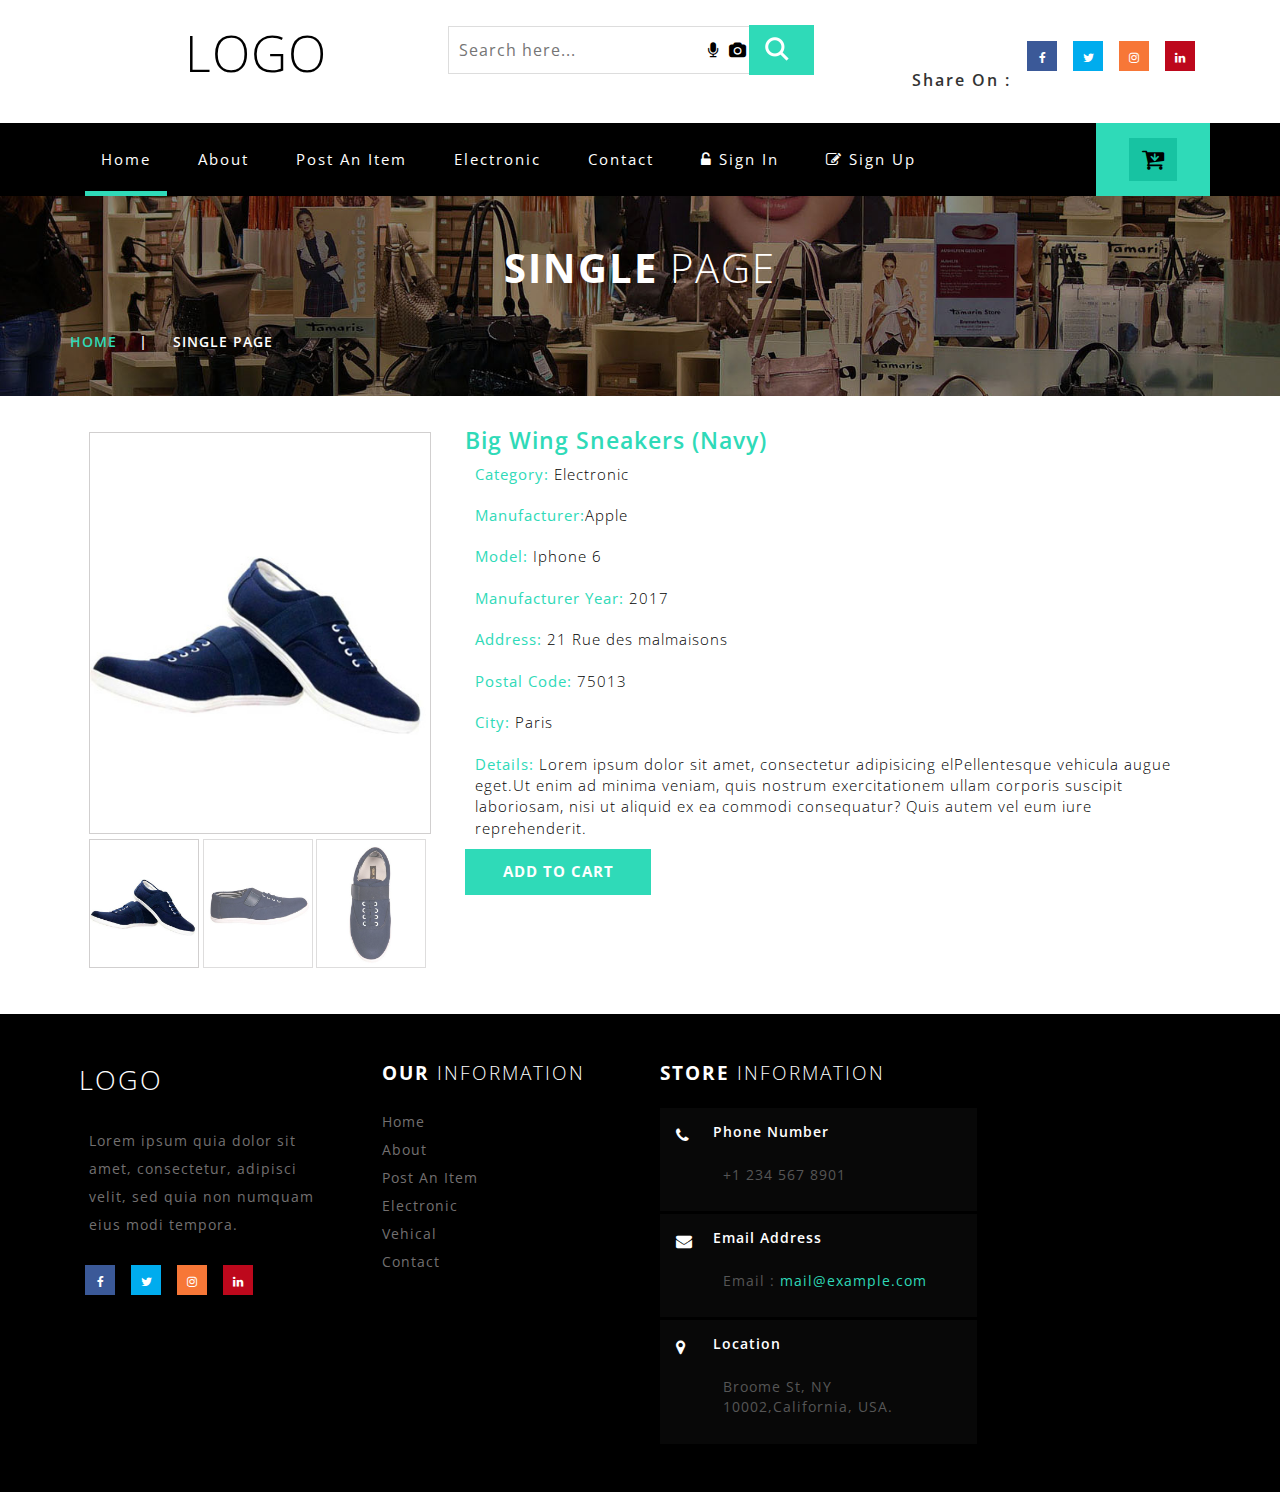
<file: Design/single.html>
<!DOCTYPE html>
<html>

<head>
    <title>Single</title>
    <!--/tags -->
    <meta name="viewport" content="width=device-width, initial-scale=1">
    <meta http-equiv="Content-Type" content="text/html; charset=utf-8" />
    <meta name="keywords" content="Elite Shoppy Responsive web template, Bootstrap Web Templates, Flat Web Templates, Android Compatible web template, 
Smartphone Compatible web template, free webdesigns for Nokia, Samsung, LG, SonyEricsson, Motorola web design" />
    <script type="application/x-javascript">
        addEventListener("load", function() {
            setTimeout(hideURLbar, 0);
        }, false);

        function hideURLbar() {
            window.scrollTo(0, 1);
        }
    </script>
    <!-- //tags -->
    <link href="css/bootstrap.css" rel="stylesheet" type="text/css" media="all" />
    <link rel="stylesheet" href="css/flexslider.css" type="text/css" media="screen" />
    <link href="css/font-awesome.css" rel="stylesheet">
    <link href="css/easy-responsive-tabs.css" rel='stylesheet' type='text/css' />
    <link href="css/style.css" rel="stylesheet" type="text/css" media="all" />

    <!-- //for bootstrap working -->
    <link href="//fonts.googleapis.com/css?family=Open+Sans:300,300i,400,400i,600,600i,700,700i,800" rel="stylesheet">
    <link href='//fonts.googleapis.com/css?family=Lato:400,100,100italic,300,300italic,400italic,700,900,900italic,700italic' rel='stylesheet' type='text/css'>
</head>

<body>

    <!-- header-bot -->
    <div class="header-bot" id="home">
        <div class="header-bot_inner_wthreeinfo_header_mid">

            <!-- header-bot -->
            <div class="col-md-4 logo_agile">
                <h1><a href="index.html"> LOGO </a></h1>
                <div class="clearfix"></div>
            </div>

            <div class="col-md-4 header-middle">
                <form action="#" method="post">
                    <input type="search" name="search" placeholder="Search here..." required="">
                    <a href="searchimg.html" class="voice" type="submit" name="submit"><i class="fa fa-camera" aria-hidden="true"></i></a>
                    <a href="searchvoice.html" class="voice" type="submit" name="submit"><i class="fa fa-microphone" aria-hidden="true"></i></a>
                    <input type="submit" value=" ">
                    <div class="clearfix"></div>
                </form>
            </div>
            <!-- header-bot -->
            <div class="col-md-4 agileits-social top_content">
                <ul class="social-nav model-3d-0 footer-social w3_agile_social">
                    <li class="share">Share On : </li>
                    <li>
                        <a href="#" class="facebook">
                            <div class="front"><i class="fa fa-facebook" aria-hidden="true"></i></div>
                            <div class="back"><i class="fa fa-facebook" aria-hidden="true"></i></div>
                        </a>
                    </li>
                    <li>
                        <a href="#" class="twitter">
                            <div class="front"><i class="fa fa-twitter" aria-hidden="true"></i></div>
                            <div class="back"><i class="fa fa-twitter" aria-hidden="true"></i></div>
                        </a>
                    </li>
                    <li>
                        <a href="#" class="instagram">
                            <div class="front"><i class="fa fa-instagram" aria-hidden="true"></i></div>
                            <div class="back"><i class="fa fa-instagram" aria-hidden="true"></i></div>
                        </a>
                    </li>
                    <li>
                        <a href="#" class="pinterest">
                            <div class="front"><i class="fa fa-linkedin" aria-hidden="true"></i></div>
                            <div class="back"><i class="fa fa-linkedin" aria-hidden="true"></i></div>
                        </a>
                    </li>
                </ul>
            </div>
            <div class="clearfix"></div>
        </div>
    </div>

    <!-- //header-bot -->
    <!-- banner -->
    <div class="ban-top">
        <div class="container">
            <div class="top_nav_left">
                <nav class="navbar navbar-default">
                    <div class="container-fluid">
                        <!-- Brand and toggle get grouped for better mobile display -->
                        <div class="navbar-header">
                            <button type="button" class="navbar-toggle collapsed" data-toggle="collapse" data-target="#bs-example-navbar-collapse-1" aria-expanded="false">
					<span class="sr-only">Toggle navigation</span>
					<span class="icon-bar"></span>
					<span class="icon-bar"></span>
					<span class="icon-bar"></span>
				  </button>
                        </div>
                        <!-- Collect the nav links, forms, and other content for toggling -->
                        <div class="collapse navbar-collapse menu--shylock" id="bs-example-navbar-collapse-1">
                            <ul class="nav navbar-nav menu__list">
                                <li class="active menu__item menu__item--current"><a class="menu__link" href="index.html">Home <span class="sr-only">(current)</span></a></li>
                                <li class=" menu__item"><a class="menu__link" href="about.html">About</a></li>
                                <li class=" menu__item"><a class="menu__link" href="#">Post An Item</a></li>
                                <li class=" menu__item"><a class="menu__link" href="Electronic.html">Electronic</a></li>
                                <li class=" menu__item"><a class="menu__link" href="contact.html">Contact</a></li>
                                <li class=" menu__item"><a class="menu__link" href="Login.html"><i class="fa fa-unlock-alt" aria-hidden="true"></i> Sign In </a></li>
                                <li class=" manu__item"><a class="menu__link" href="Sign-up.html"><i class="fa fa-pencil-square-o" aria-hidden="true"></i> Sign Up </a></li>
                            </ul>
                        </div>
                    </div>
                </nav>
            </div>
            <div class="top_nav_right">
                <div class="wthreecartaits wthreecartaits2 cart cart box_1">
                    <form action="#" method="post" class="last">
                        <input type="hidden" name="cmd" value="_cart">
                        <input type="hidden" name="display" value="1">
                        <button class="w3view-cart" type="submit" name="submit" value=""><i class="fa fa-cart-arrow-down" aria-hidden="true"></i></button>
                    </form>

                </div>
            </div>
            <div class="clearfix"></div>
        </div>
    </div>
    <!-- //banner-top -->

    <!--/single_page-->
    <!-- /banner_bottom_agile_info -->
    <div class="page-head_agile_info_w3l">
        <div class="container">
            <h3>Single <span>Page </span></h3>
            <!--/w3_short-->
            <div class="services-breadcrumb">
                <div class="agile_inner_breadcrumb">

                    <ul class="w3_short">
                        <li><a href="index.html">Home</a><i>|</i></li>
                        <li>Single Page</li>
                    </ul>
                </div>
            </div>
            <!--//w3_short-->
        </div>
    </div>

    <!-- banner-bootom-w3-agileits -->
    <div class="banner-bootom-w3-agileits">
        <div class="container">
            <div class="col-md-4 single-right-left ">
                <div class="grid images_3_of_2">
                    <div class="flexslider">

                        <ul class="slides">
                            <li data-thumb="images/d2.jpg">
                                <div class="thumb-image"> <img src="images/d2.jpg" data-imagezoom="true" class="img-responsive"> </div>
                            </li>
                            <li data-thumb="images/d1.jpg">
                                <div class="thumb-image"> <img src="images/d1.jpg" data-imagezoom="true" class="img-responsive"> </div>
                            </li>
                            <li data-thumb="images/d3.jpg">
                                <div class="thumb-image"> <img src="images/d3.jpg" data-imagezoom="true" class="img-responsive"> </div>
                            </li>
                        </ul>
                        <div class="clearfix"></div>
                    </div>
                </div>
            </div>
            <div class="col-md-8 single-right-left simpleCart_shelfItem">
                <h3>Big Wing Sneakers (Navy)</h3>
                <p>Category:
                    <span>Electronic</span>
                </p>
                <p>Manufacturer:<span>Apple</span></p>
                <p> Model: <span>Iphone 6</span></p>
                <!-- <input type="hidden" name="amount" value="650.00"> -->
                <p> Manufacturer Year: <span>2017</span> </p>
                <p> Address: <span>21 Rue des malmaisons</span></p>
                <p> Postal Code: <span>75013</span> </p>
                <p> City: <span>Paris</span></p>
                <input type="hidden" name="return" value=" ">
                <p>Details: <span>Lorem ipsum dolor sit amet, consectetur adipisicing elPellentesque vehicula augue eget.Ut enim ad minima veniam, quis nostrum exercitationem ullam corporis suscipit laboriosam, nisi ut aliquid ex ea commodi consequatur? Quis autem vel
                        eum iure reprehenderit.</span></p>

                <input type="hidden" name="cancel_return" value=" ">
                <input type="submit" name="submit" value="Add to cart" class="button">

            </div>
            <div class="clearfix"> </div>
        </div>
    </div>
    </div>
    <!--//single_page-->

    <!-- footer -->

    <div class="footer">
        <div class="footer_agile_inner_info_w3l">
            <div class="col-md-3 footer-left">
                <h2><a href="index.html">LOGO</a></h2>
                <p>Lorem ipsum quia dolor sit amet, consectetur, adipisci velit, sed quia non numquam eius modi tempora.</p>
                <ul class="social-nav model-3d-0 footer-social w3_agile_social two">
                    <li>
                        <a href="#" class="facebook">
                            <div class="front"><i class="fa fa-facebook" aria-hidden="true"></i></div>
                            <div class="back"><i class="fa fa-facebook" aria-hidden="true"></i></div>
                        </a>
                    </li>
                    <li>
                        <a href="#" class="twitter">
                            <div class="front"><i class="fa fa-twitter" aria-hidden="true"></i></div>
                            <div class="back"><i class="fa fa-twitter" aria-hidden="true"></i></div>
                        </a>
                    </li>
                    <li>
                        <a href="#" class="instagram">
                            <div class="front"><i class="fa fa-instagram" aria-hidden="true"></i></div>
                            <div class="back"><i class="fa fa-instagram" aria-hidden="true"></i></div>
                        </a>
                    </li>
                    <li>
                        <a href="#" class="pinterest">
                            <div class="front"><i class="fa fa-linkedin" aria-hidden="true"></i></div>
                            <div class="back"><i class="fa fa-linkedin" aria-hidden="true"></i></div>
                        </a>
                    </li>
                </ul>
            </div>
            <div class="col-md-9 footer-right">
                <div class="sign-grds">
                    <div class="col-md-4 sign-gd">
                        <h4>Our <span>Information</span> </h4>
                        <ul>
                            <li><a href="index.html">Home</a></li>
                            <li><a href="about.html">About</a></li>
                            <li><a href="#">Post An Item</a></li>
                            <li><a href="Electronic.html">Electronic</a></li>
                            <li><a href="#">Vehical</a></li>
                            <li><a href="contact.html">Contact</a></li>
                        </ul>
                    </div>

                    <div class="col-md-5 sign-gd-two">
                        <h4>Store <span>Information</span></h4>
                        <div class="w3-address">
                            <div class="w3-address-grid">
                                <div class="w3-address-left">
                                    <i class="fa fa-phone" aria-hidden="true"></i>
                                </div>
                                <div class="w3-address-right">
                                    <h6>Phone Number</h6>
                                    <p>+1 234 567 8901</p>
                                </div>
                                <div class="clearfix"> </div>
                            </div>
                            <div class="w3-address-grid">
                                <div class="w3-address-left">
                                    <i class="fa fa-envelope" aria-hidden="true"></i>
                                </div>
                                <div class="w3-address-right">
                                    <h6>Email Address</h6>
                                    <p>Email :<a href="mailto:example@email.com"> mail@example.com</a></p>
                                </div>
                                <div class="clearfix"> </div>
                            </div>
                            <div class="w3-address-grid">
                                <div class="w3-address-left">
                                    <i class="fa fa-map-marker" aria-hidden="true"></i>
                                </div>
                                <div class="w3-address-right">
                                    <h6>Location</h6>
                                    <p>Broome St, NY 10002,California, USA.

                                    </p>
                                </div>
                                <div class="clearfix"> </div>
                            </div>
                        </div>
                    </div>
                    <div class="clearfix"></div>
                </div>
            </div>
            <div class="clearfix"></div>
        </div>
    </div>
    <!-- //footer -->

    <a href="#home" class="scroll" id="toTop" style="display: block;"> <span id="toTopHover" style="opacity: 1;"> </span></a>
    <!-- js -->
    <script type="text/javascript" src="js/jquery-2.1.4.min.js"></script>
    <!-- //js -->
    <script src="js/modernizr.custom.js"></script>
    <!-- Custom-JavaScript-File-Links -->
    <!-- cart-js -->
    <script src="js/minicart.min.js"></script>
    <script>
        // Mini Cart
        paypal.minicart.render({
            action: '#'
        });

        if (~window.location.search.indexOf('reset=true')) {
            paypal.minicart.reset();
        }
    </script>

    <!-- //cart-js -->
    <!-- single -->
    <script src="js/imagezoom.js"></script>
    <!-- single -->
    <!-- script for responsive tabs -->
    <script src="js/easy-responsive-tabs.js"></script>
    <script>
        $(document).ready(function() {
            $('#horizontalTab').easyResponsiveTabs({
                type: 'default', //Types: default, vertical, accordion           
                width: 'auto', //auto or any width like 600px
                fit: true, // 100% fit in a container
                closed: 'accordion', // Start closed if in accordion view
                activate: function(event) { // Callback function if tab is switched
                    var $tab = $(this);
                    var $info = $('#tabInfo');
                    var $name = $('span', $info);
                    $name.text($tab.text());
                    $info.show();
                }
            });
            $('#verticalTab').easyResponsiveTabs({
                type: 'vertical',
                width: 'auto',
                fit: true
            });
        });
    </script>
    <!-- FlexSlider -->
    <script src="js/jquery.flexslider.js"></script>
    <script>
        // Can also be used with $(document).ready()
        $(window).load(function() {
            $('.flexslider').flexslider({
                animation: "slide",
                controlNav: "thumbnails"
            });
        });
    </script>
    <!-- //FlexSlider-->
    <!-- //script for responsive tabs -->
    <!-- start-smoth-scrolling -->
    <script type="text/javascript" src="js/move-top.js"></script>
    <script type="text/javascript" src="js/jquery.easing.min.js"></script>
    <script type="text/javascript">
        jQuery(document).ready(function($) {
            $(".scroll").click(function(event) {
                event.preventDefault();
                $('html,body').animate({
                    scrollTop: $(this.hash).offset().top
                }, 1000);
            });
        });
    </script>
    <!-- here stars scrolling icon -->
    <script type="text/javascript">
        $(document).ready(function() {
            /*
            	var defaults = {
            	containerID: 'toTop', // fading element id
            	containerHoverID: 'toTopHover', // fading element hover id
            	scrollSpeed: 1200,
            	easingType: 'linear' 
            	};
            */

            $().UItoTop({
                easingType: 'easeOutQuart'
            });

        });
    </script>
    <!-- //here ends scrolling icon -->

    <!-- for bootstrap working -->
    <script type="text/javascript" src="js/bootstrap.js"></script>
</body>

</html>
</file>
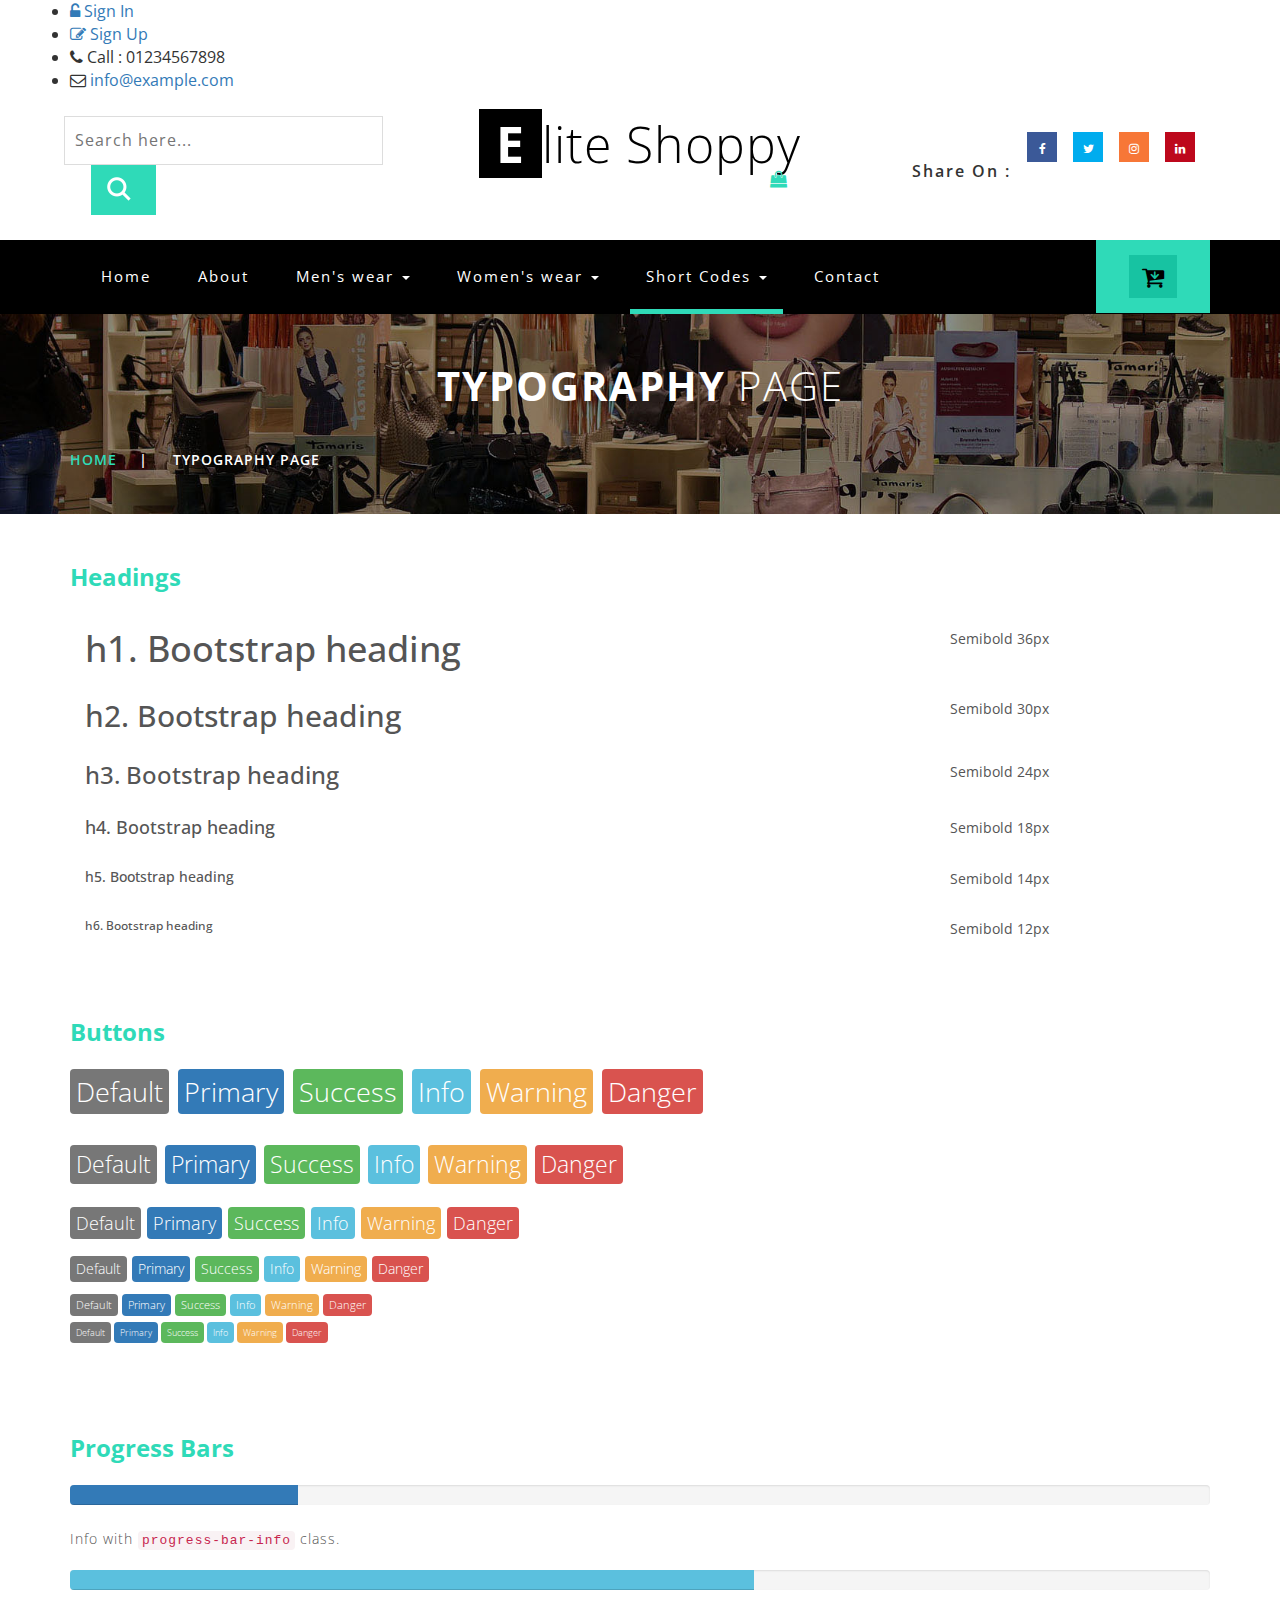
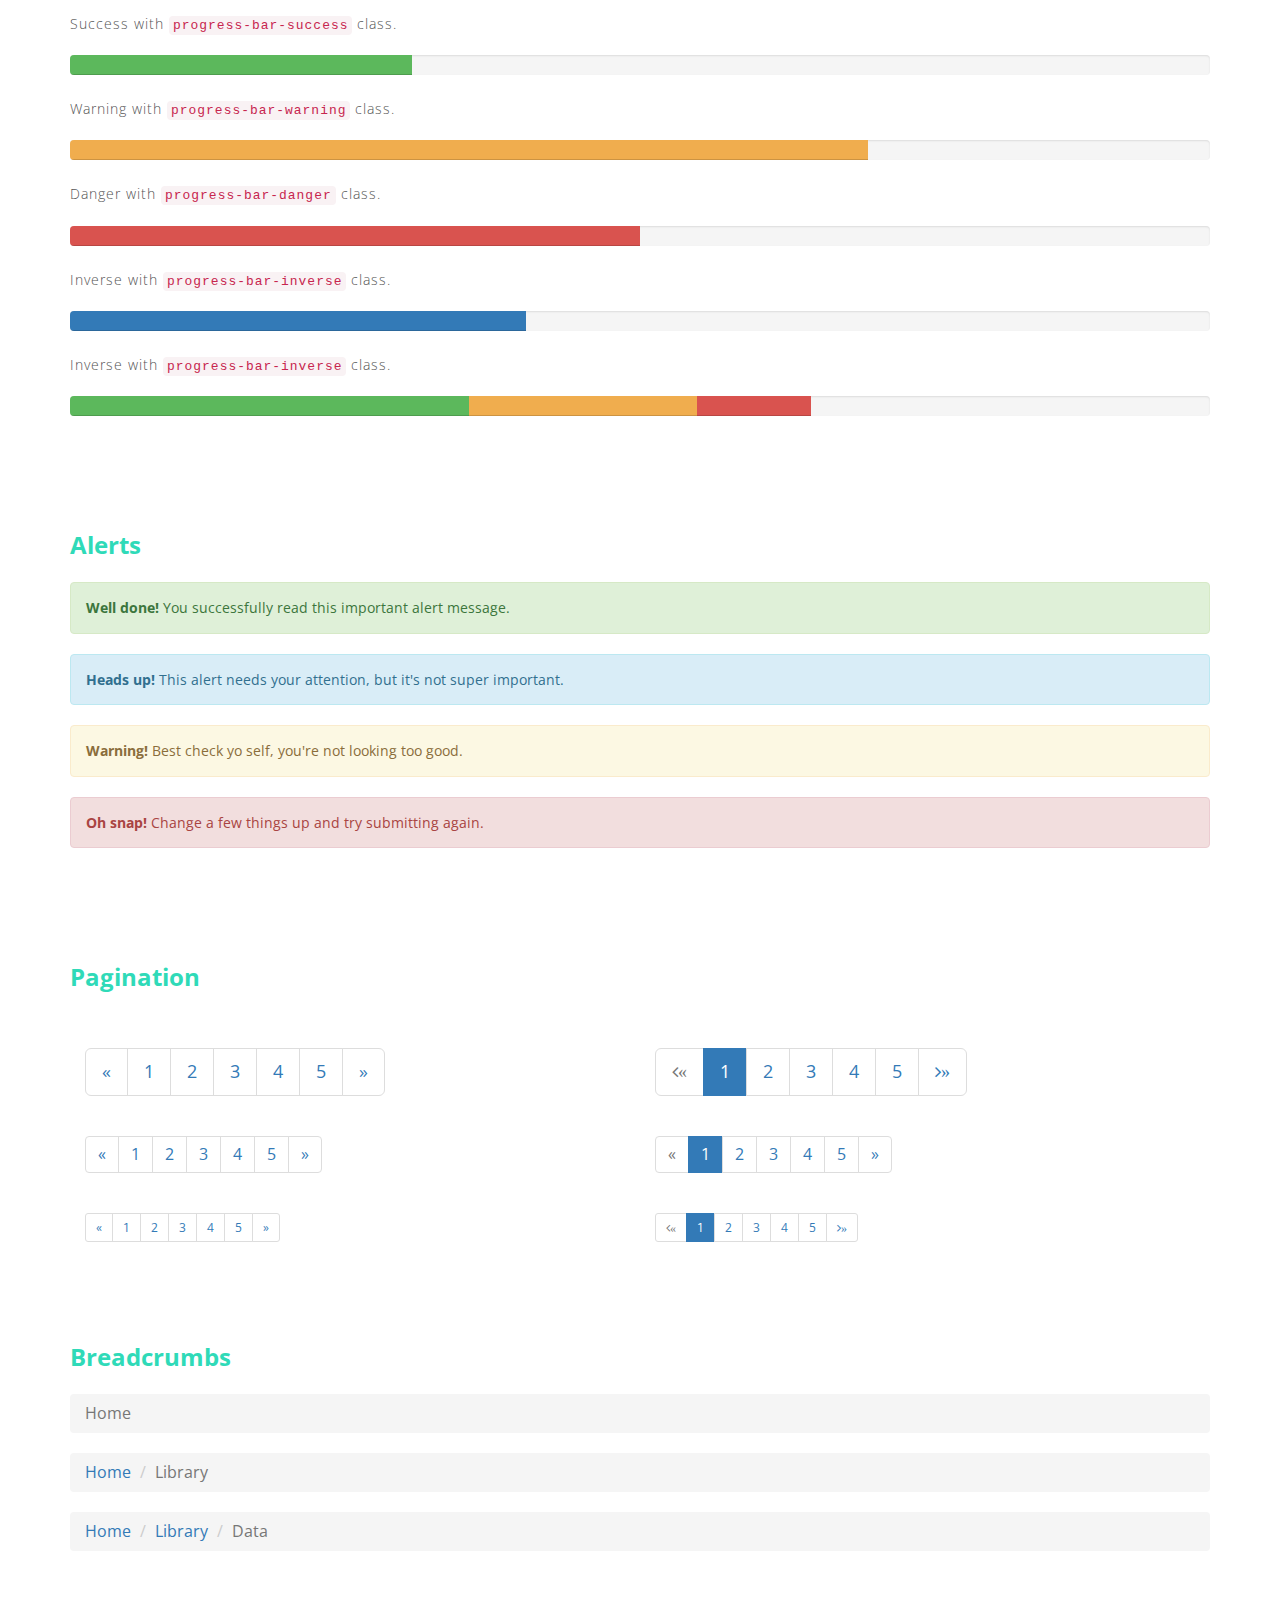
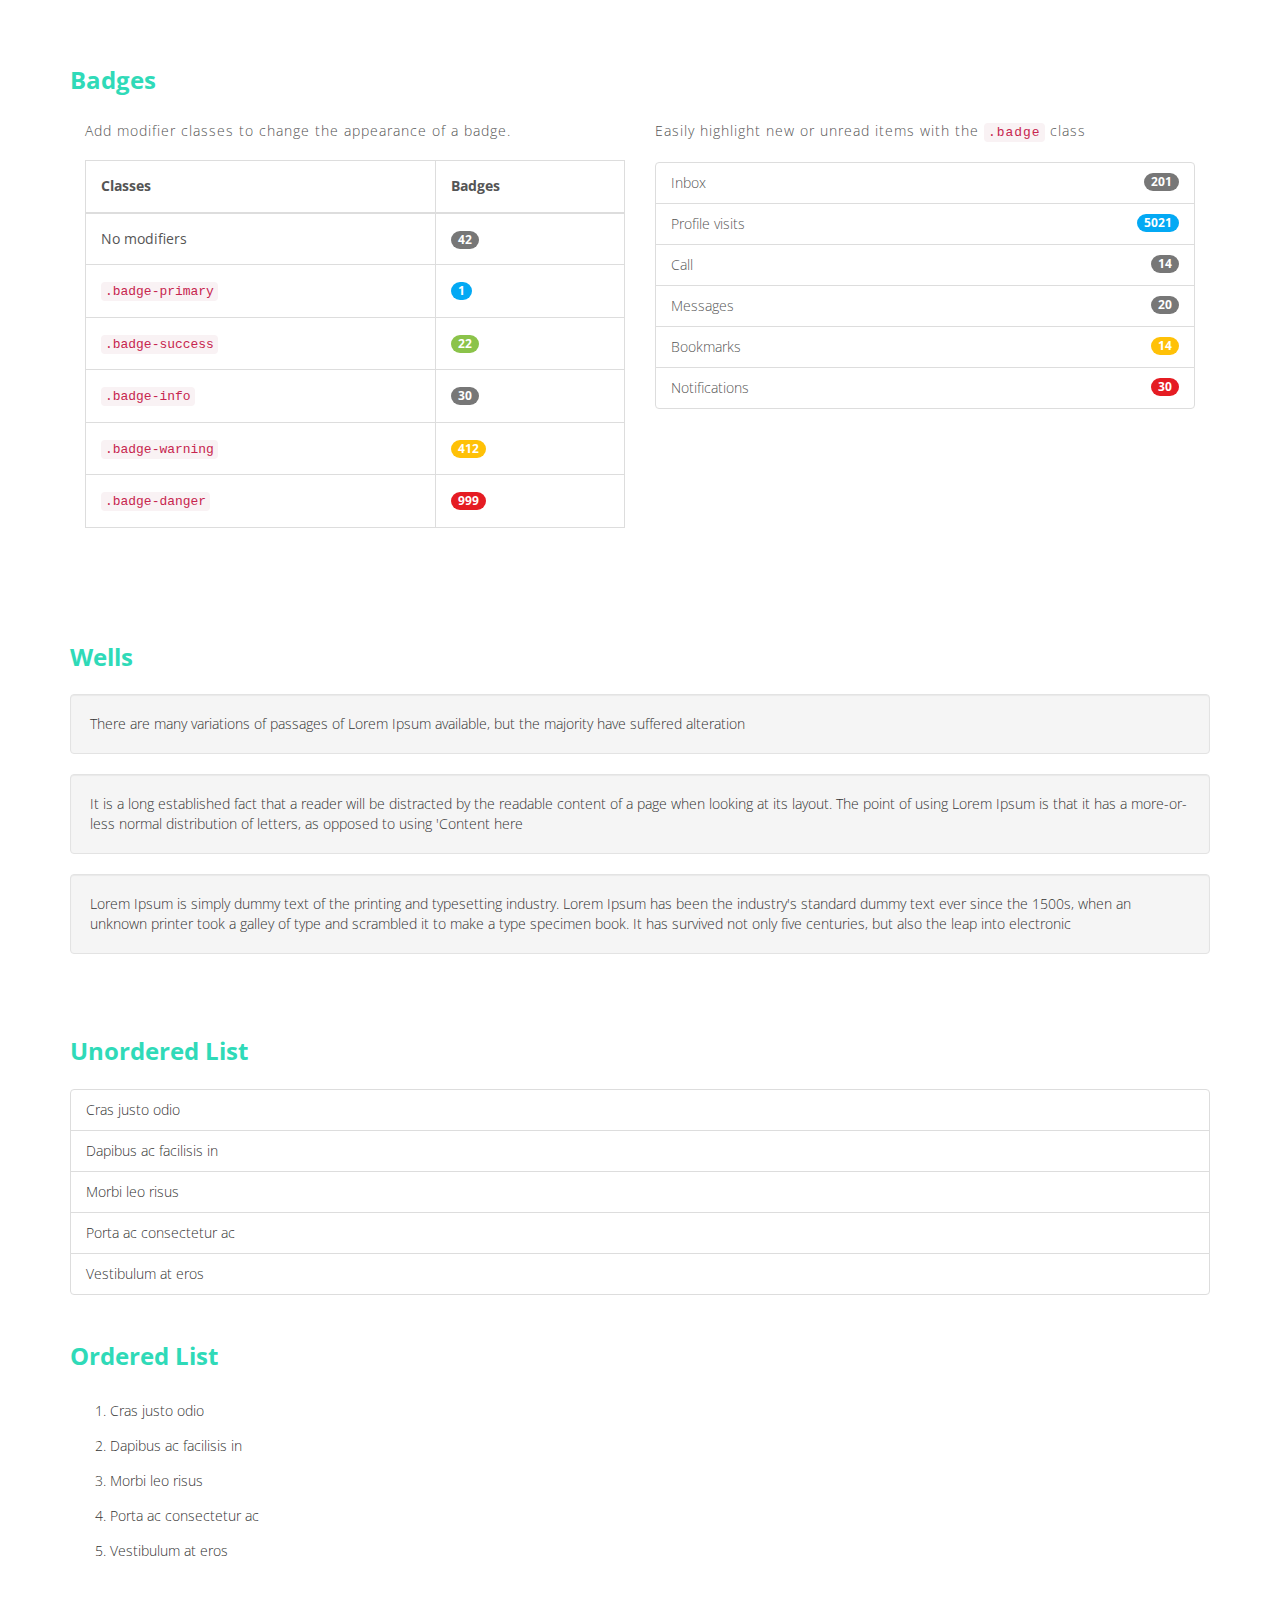
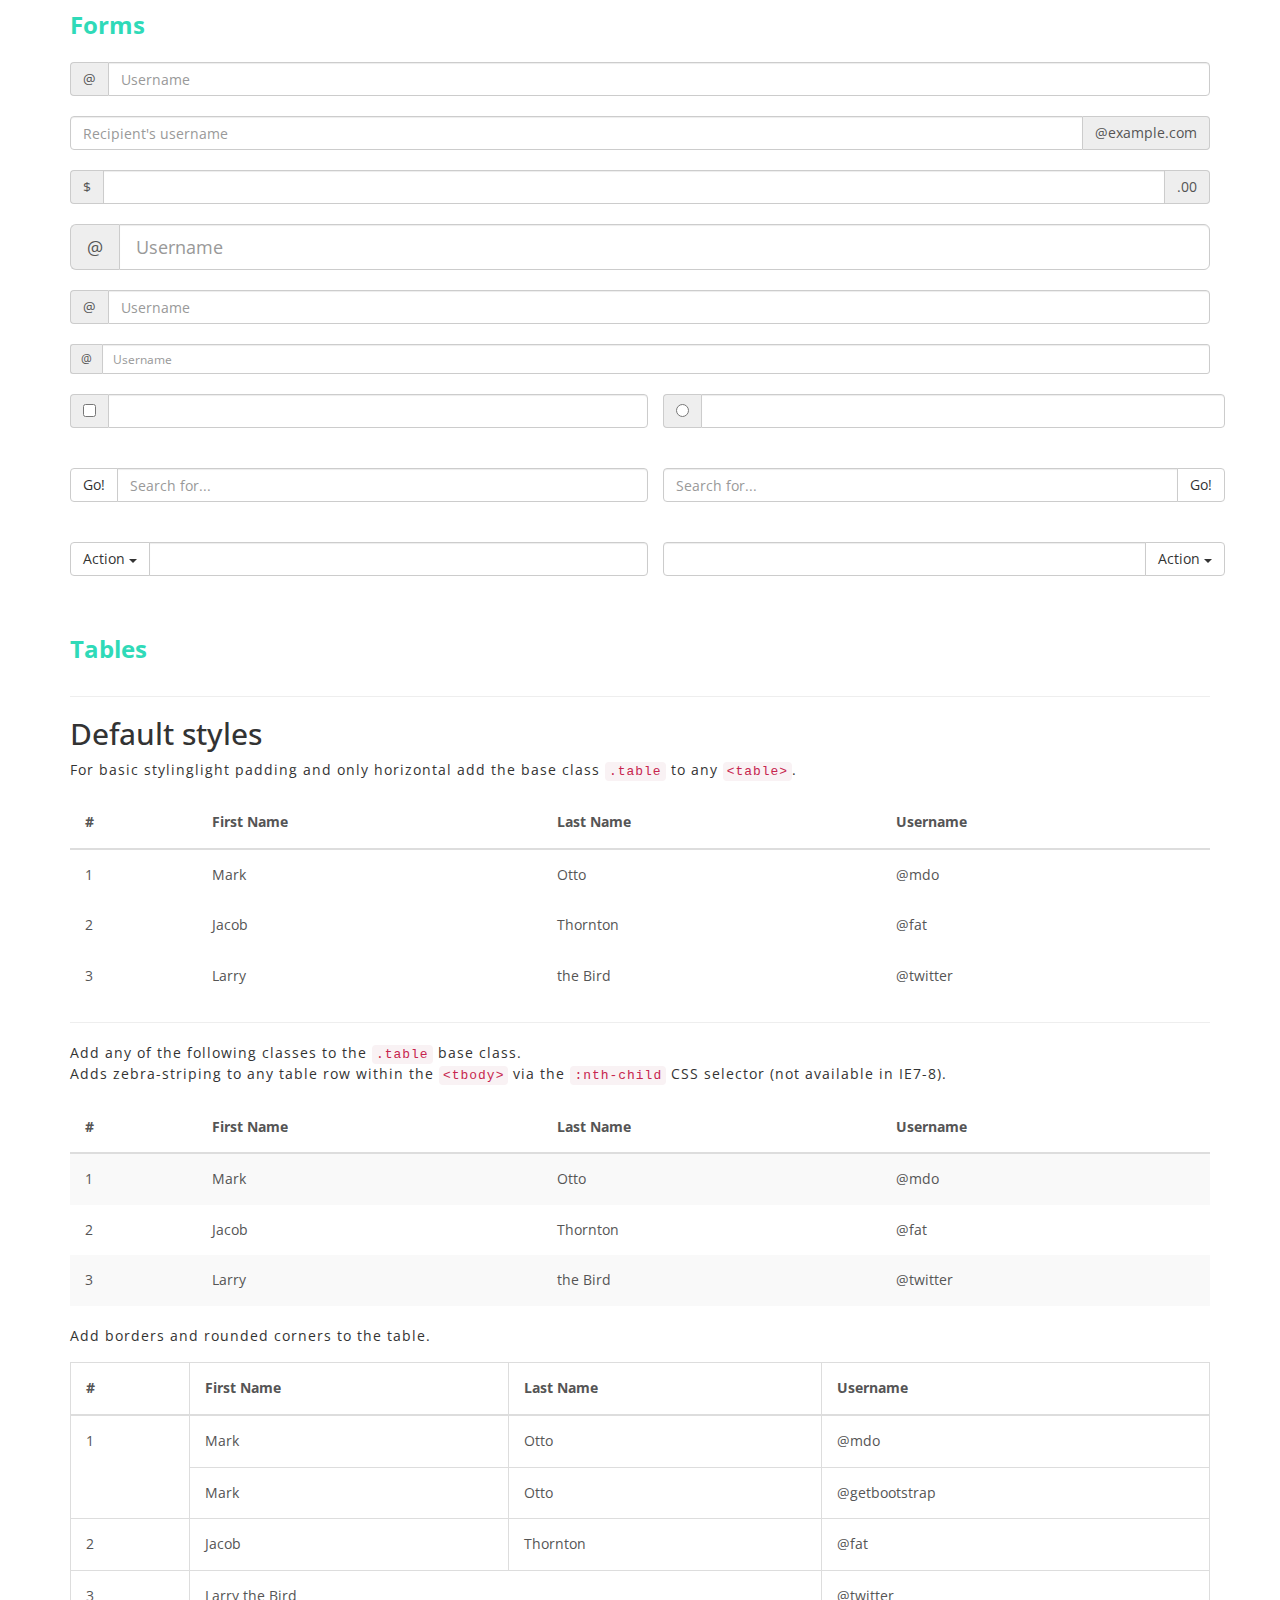
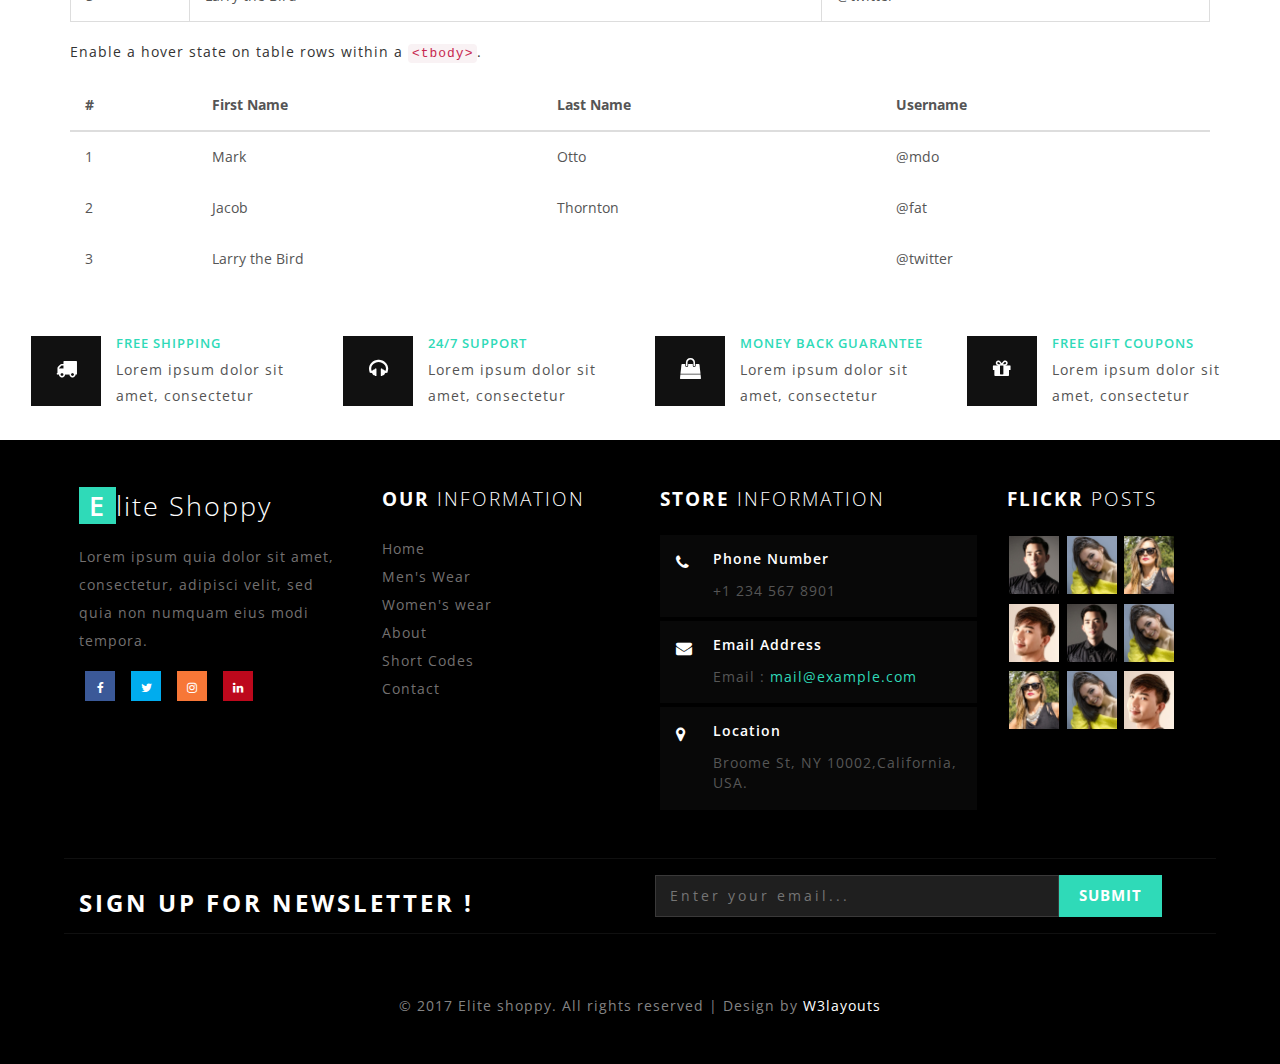
<file: Design/typography.html>
<!--
Author: W3layouts
Author URL: http://w3layouts.com
License: Creative Commons Attribution 3.0 Unported
License URL: http://creativecommons.org/licenses/by/3.0/
-->
<!DOCTYPE html>
<html>
<head>
<title>Elite Shoppy an Ecommerce Online Shopping Category Flat Bootstrap Responsive Website Template | Typography :: w3layouts</title>
<!--/tags -->
<meta name="viewport" content="width=device-width, initial-scale=1">
<meta http-equiv="Content-Type" content="text/html; charset=utf-8" />
<meta name="keywords" content="Elite Shoppy Responsive web template, Bootstrap Web Templates, Flat Web Templates, Android Compatible web template, 
Smartphone Compatible web template, free webdesigns for Nokia, Samsung, LG, SonyEricsson, Motorola web design" />
<script type="application/x-javascript"> addEventListener("load", function() { setTimeout(hideURLbar, 0); }, false);
		function hideURLbar(){ window.scrollTo(0,1); } </script>
<!--//tags -->
<link href="css/bootstrap.css" rel="stylesheet" type="text/css" media="all" />
<link href="css/style.css" rel="stylesheet" type="text/css" media="all" />
<link href="css/font-awesome.css" rel="stylesheet"> 
<!-- //for bootstrap working -->
<link href="//fonts.googleapis.com/css?family=Open+Sans:300,300i,400,400i,600,600i,700,700i,800" rel="stylesheet">
<link href='//fonts.googleapis.com/css?family=Lato:400,100,100italic,300,300italic,400italic,700,900,900italic,700italic' rel='stylesheet' type='text/css'>
</head>
<body>
<!-- header -->
<div class="header" id="home">
	<div class="container">
		<ul>
		    <li> <a href="#" data-toggle="modal" data-target="#myModal"><i class="fa fa-unlock-alt" aria-hidden="true"></i> Sign In </a></li>
			<li> <a href="#" data-toggle="modal" data-target="#myModal2"><i class="fa fa-pencil-square-o" aria-hidden="true"></i> Sign Up </a></li>
			<li><i class="fa fa-phone" aria-hidden="true"></i> Call : 01234567898</li>
			<li><i class="fa fa-envelope-o" aria-hidden="true"></i> <a href="mailto:info@example.com">info@example.com</a></li>
		</ul>
	</div>
</div>
<!-- //header -->
<!-- header-bot -->
<div class="header-bot">
	<div class="header-bot_inner_wthreeinfo_header_mid">
		<div class="col-md-4 header-middle">
			<form action="#" method="post">
					<input type="search" name="search" placeholder="Search here..." required="">
					<input type="submit" value=" ">
				<div class="clearfix"></div>
			</form>
		</div>
		<!-- header-bot -->
			<div class="col-md-4 logo_agile">
				<h1><a href="index.html"><span>E</span>lite Shoppy <i class="fa fa-shopping-bag top_logo_agile_bag" aria-hidden="true"></i></a></h1>
			</div>
        <!-- header-bot -->
		<div class="col-md-4 agileits-social top_content">
						<ul class="social-nav model-3d-0 footer-social w3_agile_social">
						                                   <li class="share">Share On : </li>
															<li><a href="#" class="facebook">
																  <div class="front"><i class="fa fa-facebook" aria-hidden="true"></i></div>
																  <div class="back"><i class="fa fa-facebook" aria-hidden="true"></i></div></a></li>
															<li><a href="#" class="twitter"> 
																  <div class="front"><i class="fa fa-twitter" aria-hidden="true"></i></div>
																  <div class="back"><i class="fa fa-twitter" aria-hidden="true"></i></div></a></li>
															<li><a href="#" class="instagram">
																  <div class="front"><i class="fa fa-instagram" aria-hidden="true"></i></div>
																  <div class="back"><i class="fa fa-instagram" aria-hidden="true"></i></div></a></li>
															<li><a href="#" class="pinterest">
																  <div class="front"><i class="fa fa-linkedin" aria-hidden="true"></i></div>
																  <div class="back"><i class="fa fa-linkedin" aria-hidden="true"></i></div></a></li>
														</ul>



		</div>
		<div class="clearfix"></div>
	</div>
</div>
<!-- //header-bot -->
<!-- banner -->
<div class="ban-top">
	<div class="container">
		<div class="top_nav_left">
			<nav class="navbar navbar-default">
			  <div class="container-fluid">
				<!-- Brand and toggle get grouped for better mobile display -->
				<div class="navbar-header">
				  <button type="button" class="navbar-toggle collapsed" data-toggle="collapse" data-target="#bs-example-navbar-collapse-1" aria-expanded="false">
					<span class="sr-only">Toggle navigation</span>
					<span class="icon-bar"></span>
					<span class="icon-bar"></span>
					<span class="icon-bar"></span>
				  </button>
				</div>
				<!-- Collect the nav links, forms, and other content for toggling -->
				<div class="collapse navbar-collapse menu--shylock" id="bs-example-navbar-collapse-1">
				  <ul class="nav navbar-nav menu__list">
					<li class="active menu__item"><a class="menu__link" href="index.html">Home <span class="sr-only">(current)</span></a></li>
					<li class=" menu__item"><a class="menu__link" href="about.html">About</a></li>
					<li class="dropdown menu__item">
						<a href="#" class="dropdown-toggle menu__link" data-toggle="dropdown" role="button" aria-haspopup="true" aria-expanded="false">Men's wear <span class="caret"></span></a>
							<ul class="dropdown-menu multi-column columns-3">
								<div class="agile_inner_drop_nav_info">
									<div class="col-sm-6 multi-gd-img1 multi-gd-text ">
										<a href="mens.html"><img src="images/top2.jpg" alt=" "/></a>
									</div>
									<div class="col-sm-3 multi-gd-img">
										<ul class="multi-column-dropdown">
											<li><a href="mens.html">Clothing</a></li>
											<li><a href="mens.html">Wallets</a></li>
											<li><a href="mens.html">Footwear</a></li>
											<li><a href="mens.html">Watches</a></li>
											<li><a href="mens.html">Accessories</a></li>
											<li><a href="mens.html">Bags</a></li>
											<li><a href="mens.html">Caps & Hats</a></li>
										</ul>
									</div>
									<div class="col-sm-3 multi-gd-img">
										<ul class="multi-column-dropdown">
											<li><a href="mens.html">Jewellery</a></li>
											<li><a href="mens.html">Sunglasses</a></li>
											<li><a href="mens.html">Perfumes</a></li>
											<li><a href="mens.html">Beauty</a></li>
											<li><a href="mens.html">Shirts</a></li>
											<li><a href="mens.html">Sunglasses</a></li>
											<li><a href="mens.html">Swimwear</a></li>
										</ul>
									</div>
									<div class="clearfix"></div>
								</div>
							</ul>
					</li>
					<li class="dropdown menu__item">
						<a href="#" class="dropdown-toggle menu__link" data-toggle="dropdown" role="button" aria-haspopup="true" aria-expanded="false">Women's wear <span class="caret"></span></a>
							<ul class="dropdown-menu multi-column columns-3">
								<div class="agile_inner_drop_nav_info">
									<div class="col-sm-3 multi-gd-img">
										<ul class="multi-column-dropdown">
											<li><a href="womens.html">Clothing</a></li>
											<li><a href="womens.html">Wallets</a></li>
											<li><a href="womens.html">Footwear</a></li>
											<li><a href="womens.html">Watches</a></li>
											<li><a href="womens.html">Accessories</a></li>
											<li><a href="womens.html">Bags</a></li>
											<li><a href="womens.html">Caps & Hats</a></li>
										</ul>
									</div>
									<div class="col-sm-3 multi-gd-img">
										<ul class="multi-column-dropdown">
											<li><a href="womens.html">Jewellery</a></li>
											<li><a href="womens.html">Sunglasses</a></li>
											<li><a href="womens.html">Perfumes</a></li>
											<li><a href="womens.html">Beauty</a></li>
											<li><a href="womens.html">Shirts</a></li>
											<li><a href="womens.html">Sunglasses</a></li>
											<li><a href="womens.html">Swimwear</a></li>
										</ul>
									</div>
									<div class="col-sm-6 multi-gd-img multi-gd-text ">
										<a href="womens.html"><img src="images/top1.jpg" alt=" "/></a>
									</div>
									<div class="clearfix"></div>
								</div>
							</ul>
					</li>
					<li class="menu__item dropdown menu__item--current">
					   <a class="menu__link" href="#" class="dropdown-toggle" data-toggle="dropdown">Short Codes <b class="caret"></b></a>
								<ul class="dropdown-menu agile_short_dropdown">
									<li><a href="icons.html">Web Icons</a></li>
									<li><a href="typography.html">Typography</a></li>
								</ul>
					</li>
					<li class=" menu__item"><a class="menu__link" href="contact.html">Contact</a></li>
				  </ul>
				</div>
			  </div>
			</nav>	
		</div>
		<div class="top_nav_right">
			<div class="wthreecartaits wthreecartaits2 cart cart box_1"> 
						<form action="#" method="post" class="last"> 
						<input type="hidden" name="cmd" value="_cart">
						<input type="hidden" name="display" value="1">
						<button class="w3view-cart" type="submit" name="submit" value=""><i class="fa fa-cart-arrow-down" aria-hidden="true"></i></button>
					</form>  
  
						</div>
		</div>
		<div class="clearfix"></div>
	</div>
</div>
<!-- //banner-top -->
<!-- Modal1 -->
		<div class="modal fade" id="myModal" tabindex="-1" role="dialog">
			<div class="modal-dialog">
				<!-- Modal content-->
				<div class="modal-content">
					<div class="modal-header">
						<button type="button" class="close" data-dismiss="modal">&times;</button>
					</div>
						<div class="modal-body modal-body-sub_agile">
						<div class="col-md-8 modal_body_left modal_body_left1">
						<h3 class="agileinfo_sign">Sign In <span>Now</span></h3>
									<form action="#" method="post">
							<div class="styled-input agile-styled-input-top">
								<input type="text" name="Name" required="">
								<label>Name</label>
								<span></span>
							</div>
							<div class="styled-input">
								<input type="email" name="Email" required=""> 
								<label>Email</label>
								<span></span>
							</div> 
							<input type="submit" value="Sign In">
						</form>
						  <ul class="social-nav model-3d-0 footer-social w3_agile_social top_agile_third">
															<li><a href="#" class="facebook">
																  <div class="front"><i class="fa fa-facebook" aria-hidden="true"></i></div>
																  <div class="back"><i class="fa fa-facebook" aria-hidden="true"></i></div></a></li>
															<li><a href="#" class="twitter"> 
																  <div class="front"><i class="fa fa-twitter" aria-hidden="true"></i></div>
																  <div class="back"><i class="fa fa-twitter" aria-hidden="true"></i></div></a></li>
															<li><a href="#" class="instagram">
																  <div class="front"><i class="fa fa-instagram" aria-hidden="true"></i></div>
																  <div class="back"><i class="fa fa-instagram" aria-hidden="true"></i></div></a></li>
															<li><a href="#" class="pinterest">
																  <div class="front"><i class="fa fa-linkedin" aria-hidden="true"></i></div>
																  <div class="back"><i class="fa fa-linkedin" aria-hidden="true"></i></div></a></li>
														</ul>
														<div class="clearfix"></div>
														<p><a href="#" data-toggle="modal" data-target="#myModal2" > Don't have an account?</a></p>

						</div>
						<div class="col-md-4 modal_body_right modal_body_right1">
							<img src="images/log_pic.jpg" alt=" "/>
						</div>
						<div class="clearfix"></div>
					</div>
				</div>
				<!-- //Modal content-->
			</div>
		</div>
<!-- //Modal1 -->
<!-- Modal2 -->
		<div class="modal fade" id="myModal2" tabindex="-1" role="dialog">
			<div class="modal-dialog">
				<!-- Modal content-->
				<div class="modal-content">
					<div class="modal-header">
						<button type="button" class="close" data-dismiss="modal">&times;</button>
					</div>
						<div class="modal-body modal-body-sub_agile">
						<div class="col-md-8 modal_body_left modal_body_left1">
						<h3 class="agileinfo_sign">Sign Up <span>Now</span></h3>
									<form action="#" method="post">
							<div class="styled-input agile-styled-input-top">
								<input type="text" name="Name" required="">
								<label>Name</label>
								<span></span>
							</div>
							<div class="styled-input">
								<input type="email" name="Email" required=""> 
								<label>Email</label>
								<span></span>
							</div> 
							<div class="styled-input">
								<input type="password" name="password" required=""> 
								<label>Password</label>
								<span></span>
							</div> 
							<div class="styled-input">
								<input type="password" name="Confirm Password" required=""> 
								<label>Confirm Password</label>
								<span></span>
							</div> 
							<input type="submit" value="Sign Up">
						</form>
						  <ul class="social-nav model-3d-0 footer-social w3_agile_social top_agile_third">
															<li><a href="#" class="facebook">
																  <div class="front"><i class="fa fa-facebook" aria-hidden="true"></i></div>
																  <div class="back"><i class="fa fa-facebook" aria-hidden="true"></i></div></a></li>
															<li><a href="#" class="twitter"> 
																  <div class="front"><i class="fa fa-twitter" aria-hidden="true"></i></div>
																  <div class="back"><i class="fa fa-twitter" aria-hidden="true"></i></div></a></li>
															<li><a href="#" class="instagram">
																  <div class="front"><i class="fa fa-instagram" aria-hidden="true"></i></div>
																  <div class="back"><i class="fa fa-instagram" aria-hidden="true"></i></div></a></li>
															<li><a href="#" class="pinterest">
																  <div class="front"><i class="fa fa-linkedin" aria-hidden="true"></i></div>
																  <div class="back"><i class="fa fa-linkedin" aria-hidden="true"></i></div></a></li>
														</ul>
														<div class="clearfix"></div>
														<p><a href="#">By clicking register, I agree to your terms</a></p>

						</div>
						<div class="col-md-4 modal_body_right modal_body_right1">
							<img src="images/log_pic.jpg" alt=" "/>
						</div>
						<div class="clearfix"></div>
					</div>
				</div>
				<!-- //Modal content-->
			</div>
		</div>
<!-- //Modal2 -->
<!-- /banner_bottom_agile_info -->
<div class="page-head_agile_info_w3l">
		<div class="container">
			<h3>Typography <span>Page  </span></h3>
			<!--/w3_short-->
				 <div class="services-breadcrumb">
						<div class="agile_inner_breadcrumb">

						   <ul class="w3_short">
								<li><a href="index.html">Home</a><i>|</i></li>
								<li>Typography Page</li>
							</ul>
						 </div>
				</div>
	   <!--//w3_short-->
	</div>
</div>
   <!--/Typography-->
		<div class="banner_bottom_agile_info">
			<div class="container">
			    <div class="grid_3 grid_4 w3layouts">
				<h3 class="hdg">Headings</h3>
				<div class="bs-example">
					<table class="table">
						<tbody>
							<tr>
								<td><h1 id="h1.-bootstrap-heading">h1. Bootstrap heading<a class="anchorjs-link" href="#h1.-bootstrap-heading"><span class="anchorjs-icon"></span></a></h1></td>
								<td class="type-info">Semibold 36px</td>
							</tr>
							<tr>
								<td><h2 id="h2.-bootstrap-heading">h2. Bootstrap heading<a class="anchorjs-link" href="#h2.-bootstrap-heading"><span class="anchorjs-icon"></span></a></h2></td>
								<td class="type-info">Semibold 30px</td>
							</tr>
							<tr>
								<td><h3 id="h3.-bootstrap-heading">h3. Bootstrap heading<a class="anchorjs-link" href="#h3.-bootstrap-heading"><span class="anchorjs-icon"></span></a></h3></td>
								<td class="type-info">Semibold 24px</td>
							</tr>
							<tr>
								<td><h4 id="h4.-bootstrap-heading">h4. Bootstrap heading<a class="anchorjs-link" href="#h4.-bootstrap-heading"><span class="anchorjs-icon"></span></a></h4></td>
								<td class="type-info">Semibold 18px</td>
							</tr>
							<tr>
								<td><h5 id="h5.-bootstrap-heading">h5. Bootstrap heading<a class="anchorjs-link" href="#h5.-bootstrap-heading"><span class="anchorjs-icon"></span></a></h5></td>
								<td class="type-info">Semibold 14px</td>
							</tr>
							<tr>
								<td><h6>h6. Bootstrap heading</h6></td>
								<td class="type-info">Semibold 12px</td>
							</tr>
						</tbody>
					</table>
				</div>
			</div>
			<div class="grid_3 grid_5 w3">
				<h3>Buttons</h3>
				<h1>
					<a href="#"><span class="label label-default">Default</span></a>
					<a href="#"><span class="label label-primary">Primary</span></a>
					<a href="#"><span class="label label-success">Success</span></a>
					<a href="#"><span class="label label-info">Info</span></a>
					<a href="#"><span class="label label-warning">Warning</span></a>
					<a href="#"><span class="label label-danger">Danger</span></a>
				</h1>
				<h2>
					<a href="#"><span class="label label-default">Default</span></a>
					<a href="#"><span class="label label-primary">Primary</span></a>
					<a href="#"><span class="label label-success">Success</span></a>
					<a href="#"><span class="label label-info">Info</span></a>
					<a href="#"><span class="label label-warning">Warning</span></a>
					<a href="#"><span class="label label-danger">Danger</span></a>
				</h2>
				<h3>
					<a href="#"><span class="label label-default">Default</span></a>
					<a href="#"><span class="label label-primary">Primary</span></a>
					<a href="#"><span class="label label-success">Success</span></a>
					<a href="#"><span class="label label-info">Info</span></a>
					<a href="#"><span class="label label-warning">Warning</span></a>
					<a href="#"><span class="label label-danger">Danger</span></a>
				</h3>
				<h4>
					<a href="#"><span class="label label-default">Default</span></a>
					<a href="#"><span class="label label-primary">Primary</span></a>
					<a href="#"><span class="label label-success">Success</span></a>
					<a href="#"><span class="label label-info">Info</span></a>
					<a href="#"><span class="label label-warning">Warning</span></a>
					<a href="#"><span class="label label-danger">Danger</span></a>
				</h4>
				<h5>
					<a href="#"><span class="label label-default">Default</span></a>
					<a href="#"><span class="label label-primary">Primary</span></a>
					<a href="#"><span class="label label-success">Success</span></a>
					<a href="#"><span class="label label-info">Info</span></a>
					<a href="#"><span class="label label-warning">Warning</span></a>
					<a href="#"><span class="label label-danger">Danger</span></a>
				</h5>
				<h6>
					<a href="#"><span class="label label-default">Default</span></a>
					<a href="#"><span class="label label-primary">Primary</span></a>
					<a href="#"><span class="label label-success">Success</span></a>
					<a href="#"><span class="label label-info">Info</span></a>
					<a href="#"><span class="label label-warning">Warning</span></a>
					<a href="#"><span class="label label-danger">Danger</span></a>
				</h6>
			</div>		
			<div class="grid_3 grid_5 w3l">
				<h3>Progress Bars</h3>
				<div class="tab-content">
					<div class="tab-pane active" id="domprogress">
						<div class="progress">    
							<div class="progress-bar progress-bar-primary" style="width: 20%"></div>
						</div>
						<p>Info with <code>progress-bar-info</code> class.</p>
						<div class="progress">    
							<div class="progress-bar progress-bar-info" style="width: 60%"></div>
						</div>
						<p>Success with <code>progress-bar-success</code> class.</p>
						<div class="progress">
							<div class="progress-bar progress-bar-success" style="width: 30%"></div>
						</div>
						<p>Warning with <code>progress-bar-warning</code> class.</p>
						<div class="progress">
							<div class="progress-bar progress-bar-warning" style="width: 70%"></div>
						</div>
						<p>Danger with <code>progress-bar-danger</code> class.</p>
						<div class="progress">
							<div class="progress-bar progress-bar-danger" style="width: 50%"></div>
						</div>
						<p>Inverse with <code>progress-bar-inverse</code> class.</p>
						<div class="progress">
							<div class="progress-bar progress-bar-inverse" style="width: 40%"></div>
						</div>
						<p>Inverse with <code>progress-bar-inverse</code> class.</p>
						<div class="progress">
							<div class="progress-bar progress-bar-success" style="width: 35%"><span class="sr-only">35% Complete (success)</span></div>
							<div class="progress-bar progress-bar-warning" style="width: 20%"><span class="sr-only">20% Complete (warning)</span></div>
							<div class="progress-bar progress-bar-danger" style="width: 10%"><span class="sr-only">10% Complete (danger)</span></div>
						</div>
					</div>
				</div>
			</div>
			<div class="grid_3 grid_5 w3ls">
				<h3>Alerts</h3>
				<div class="alert alert-success" role="alert">
					<strong>Well done!</strong> You successfully read this important alert message.
				</div>
				<div class="alert alert-info" role="alert">
					<strong>Heads up!</strong> This alert needs your attention, but it's not super important.
				</div>
				<div class="alert alert-warning" role="alert">
					<strong>Warning!</strong> Best check yo self, you're not looking too good.
				</div>
				<div class="alert alert-danger" role="alert">
					<strong>Oh snap!</strong> Change a few things up and try submitting again.
				</div>
			</div>
			<div class="grid_3 grid_5 agileits">
				<h3>Pagination</h3>
				<div class="col-md-6">
					<nav>
						<ul class="pagination pagination-lg">
							<li><a href="#" aria-label="Previous"><span aria-hidden="true">«</span></a></li>
							<li><a href="#">1</a></li>
							<li><a href="#">2</a></li>
							<li><a href="#">3</a></li>
							<li><a href="#">4</a></li>
							<li><a href="#">5</a></li>
							<li><a href="#" aria-label="Next"><span aria-hidden="true">»</span></a></li>
						</ul>
					</nav>
					<nav>
						<ul class="pagination">
							<li><a href="#" aria-label="Previous"><span aria-hidden="true">«</span></a></li>
							<li><a href="#">1</a></li>
							<li><a href="#">2</a></li>
							<li><a href="#">3</a></li>
							<li><a href="#">4</a></li>
							<li><a href="#">5</a></li>
							<li><a href="#" aria-label="Next"><span aria-hidden="true">»</span></a></li>
						</ul>
					</nav>
					<nav>
						<ul class="pagination pagination-sm">
							<li><a href="#" aria-label="Previous"><span aria-hidden="true">«</span></a></li>
							<li><a href="#">1</a></li>
							<li><a href="#">2</a></li>
							<li><a href="#">3</a></li>
							<li><a href="#">4</a></li>
							<li><a href="#">5</a></li>
							<li><a href="#" aria-label="Next"><span aria-hidden="true">»</span></a></li>
						</ul>
					</nav>
				</div>
				<div class="col-md-6">
					<ul class="pagination pagination-lg">
						<li class="disabled"><a href="#"><i class="fa fa-angle-left">«</i></a></li>
						<li class="active"><a href="#">1</a></li>
						<li><a href="#">2</a></li>
						<li><a href="#">3</a></li>
						<li><a href="#">4</a></li>
						<li><a href="#">5</a></li>
						<li><a href="#"><i class="fa fa-angle-right">»</i></a></li>
					</ul>
					<nav>
						<ul class="pagination">
							<li class="disabled"><a href="#" aria-label="Previous"><span aria-hidden="true">«</span></a></li>
							<li class="active"><a href="#">1 <span class="sr-only">(current)</span></a></li>
							<li><a href="#">2</a></li>
							<li><a href="#">3</a></li>
							<li><a href="#">4</a></li>
							<li><a href="#">5</a></li>
							<li><a href="#" aria-label="Next"><span aria-hidden="true">»</span></a></li>
						</ul>
					</nav>
					<ul class="pagination pagination-sm">
						<li class="disabled"><a href="#"><i class="fa fa-angle-left">«</i></a></li>
						<li class="active"><a href="#">1</a></li>
						<li><a href="#">2</a></li>
						<li><a href="#">3</a></li>
						<li><a href="#">4</a></li>
						<li><a href="#">5</a></li>
						<li><a href="#"><i class="fa fa-angle-right">»</i></a></li>
					</ul>
				</div>
				<div class="clearfix"> </div>
			</div>
			<div class="grid_3 grid_5 agileinfo">
				<h3>Breadcrumbs</h3>
				<ol class="breadcrumb">
					<li class="active">Home</li>
				</ol>
				<ol class="breadcrumb">
					<li><a href="#">Home</a></li>
					<li class="active">Library</li>
				</ol>
				<ol class="breadcrumb">
					<li><a href="#">Home</a></li>
					<li><a href="#">Library</a></li>
					<li class="active">Data</li>
				</ol>
			</div>
			<div class="grid_3 grid_5 wthree">
				<h3>Badges</h3>
				<div class="col-md-6 agileits-w3layouts">
					<p>Add modifier classes to change the appearance of a badge.</p>
					<table class="table table-bordered">
						<thead>
							<tr>
								<th>Classes</th>
								<th>Badges</th>
							</tr>
						</thead>
						<tbody>
							<tr>
								<td>No modifiers</td>
								<td><span class="badge">42</span></td>
							</tr>
							<tr>
								<td><code>.badge-primary</code></td>
								<td><span class="badge badge-primary">1</span></td>
							</tr>
							<tr>
								<td><code>.badge-success</code></td>
								<td><span class="badge badge-success">22</span></td>
							</tr>
							<tr>
								<td><code>.badge-info</code></td>
								<td><span class="badge badge-info">30</span></td>
							</tr>
							<tr>
								<td><code>.badge-warning</code></td>
								<td><span class="badge badge-warning">412</span></td>
							</tr>
							<tr>
								<td><code>.badge-danger</code></td>
								<td><span class="badge badge-danger">999</span></td>
							</tr>
						</tbody>
					</table>                    
				</div>
				<div class="col-md-6 w3-agileits">
					<p>Easily highlight new or unread items with the <code>.badge</code> class</p>
					<div class="list-group list-group-alternate"> 
						<a href="#" class="list-group-item"><span class="badge">201</span> <i class="ti ti-email"></i> Inbox </a> 
						<a href="#" class="list-group-item"><span class="badge badge-primary">5021</span> <i class="ti ti-eye"></i> Profile visits </a> 
						<a href="#" class="list-group-item"><span class="badge">14</span> <i class="ti ti-headphone-alt"></i> Call </a> 
						<a href="#" class="list-group-item"><span class="badge">20</span> <i class="ti ti-comments"></i> Messages </a> 
						<a href="#" class="list-group-item"><span class="badge badge-warning">14</span> <i class="ti ti-bookmark"></i> Bookmarks </a> 
						<a href="#" class="list-group-item"><span class="badge badge-danger">30</span> <i class="ti ti-bell"></i> Notifications </a> 
					</div>
				</div>
			   <div class="clearfix"> </div>
			</div>	 
			<div class="grid_3 grid_5 agile">
				<h3>Wells</h3>
				<div class="well">
					There are many variations of passages of Lorem Ipsum available, but the majority have suffered alteration
				</div>
				<div class="well">
					It is a long established fact that a reader will be distracted by the readable content of a page when looking at its layout. The point of using Lorem Ipsum is that it has a more-or-less normal distribution of letters, as opposed to using 'Content here
				</div>
				<div class="well">
						Lorem Ipsum is simply dummy text of the printing and typesetting industry. Lorem Ipsum has been the industry's standard dummy text ever since the 1500s, when an unknown printer took a galley of type and scrambled it to make a type specimen book. It has survived not only five centuries, but also the leap into electronic
				</div>
			</div>
			<h3 class="bars">Unordered List</h3>
			<ul class="list-group w3-agile">
			  <li class="list-group-item">Cras justo odio</li>
			  <li class="list-group-item">Dapibus ac facilisis in</li>
			  <li class="list-group-item">Morbi leo risus</li>
			  <li class="list-group-item">Porta ac consectetur ac</li>
			  <li class="list-group-item">Vestibulum at eros</li>
			</ul>
			<h3 class="bars">Ordered List</h3>
			<ol>
				<li class="list-group-item1">Cras justo odio</li>
				<li class="list-group-item1">Dapibus ac facilisis in</li>
				<li class="list-group-item1">Morbi leo risus</li>
				<li class="list-group-item1">Porta ac consectetur ac</li>
				<li class="list-group-item1">Vestibulum at eros</li>
			</ol>
			<h3 class="bars">Forms</h3>
			<div class="input-group w3_w3layouts">
				<span class="input-group-addon" id="basic-addon1">@</span>
				<input type="text" class="form-control" placeholder="Username" aria-describedby="basic-addon1">
			</div>
			<div class="input-group w3_w3layouts">
				<input type="text" class="form-control" placeholder="Recipient's username" aria-describedby="basic-addon2">
				<span class="input-group-addon" id="basic-addon2">@example.com</span>
			</div>
			<div class="input-group w3_w3layouts">
				<span class="input-group-addon">$</span>
					<input type="text" class="form-control" aria-label="Amount (to the nearest dollar)">
				<span class="input-group-addon">.00</span>
			</div>
			<div class="input-group input-group-lg w3_w3layouts">
				<span class="input-group-addon" id="sizing-addon1">@</span>
				<input type="text" class="form-control" placeholder="Username" aria-describedby="sizing-addon1">
			</div>
			<div class="input-group w3_w3layouts">
				<span class="input-group-addon" id="sizing-addon2">@</span>
				<input type="text" class="form-control" placeholder="Username" aria-describedby="sizing-addon2">
			</div>
			<div class="input-group input-group-sm w3_w3layouts">
				<span class="input-group-addon" id="sizing-addon3">@</span>
				<input type="text" class="form-control" placeholder="Username" aria-describedby="sizing-addon3">
			</div>
			<div class="row">
				<div class="col-lg-6 in-gp-tl">
					<div class="input-group">
						<span class="input-group-addon">
							<input type="checkbox" aria-label="...">
						</span>
						<input type="text" class="form-control" aria-label="...">
					</div><!-- /input-group -->
				</div><!-- /.col-lg-6 -->
				<div class="col-lg-6 in-gp-tb">
					<div class="input-group">
						<span class="input-group-addon">
							<input type="radio" aria-label="...">
						</span>
						<input type="text" class="form-control" aria-label="...">
					</div><!-- /input-group -->
				</div><!-- /.col-lg-6 -->
			</div><!-- /.row -->
			<div class="row">
				<div class="col-lg-6 in-gp-tl">
					<div class="input-group">
						<span class="input-group-btn">
							<button class="btn btn-default" type="button">Go!</button>
						</span>
						<input type="text" class="form-control" placeholder="Search for...">
					</div><!-- /input-group -->
				</div><!-- /.col-lg-6 -->
				<div class="col-lg-6 in-gp-tb">
					<div class="input-group">
						<input type="text" class="form-control" placeholder="Search for...">
						<span class="input-group-btn">
							<button class="btn btn-default" type="button">Go!</button>
						</span>
					</div><!-- /input-group -->
				</div><!-- /.col-lg-6 -->
			</div><!-- /.row -->
			<div class="row">
				<div class="col-lg-6 in-gp-tl">
					<div class="input-group">
						<div class="input-group-btn">
							<button type="button" class="btn btn-default dropdown-toggle" data-toggle="dropdown" aria-haspopup="true" aria-expanded="false">Action <span class="caret"></span></button>
							<ul class="dropdown-menu">
								<li><a href="#">Action</a></li>
								<li><a href="#">Another action</a></li>
								<li><a href="#">Something else here</a></li>
								<li role="separator" class="divider"></li>
								<li><a href="#">Separated link</a></li>
							</ul>
						</div><!-- /btn-group -->
						<input type="text" class="form-control" aria-label="...">
					</div><!-- /input-group -->
				</div><!-- /.col-lg-6 -->
				<div class="col-lg-6 in-gp-tb">
					<div class="input-group">
						<input type="text" class="form-control" aria-label="...">
						<div class="input-group-btn">
							<button type="button" class="btn btn-default dropdown-toggle" data-toggle="dropdown" aria-haspopup="true" aria-expanded="false">Action <span class="caret"></span></button>
							<ul class="dropdown-menu dropdown-menu-right">
								<li><a href="#">Action</a></li>
								<li><a href="#">Another action</a></li>
								<li><a href="#">Something else here</a></li>
								<li role="separator" class="divider"></li>
								<li><a href="#">Separated link</a></li>
							</ul>
						</div><!-- /btn-group -->
					</div><!-- /input-group -->
				</div><!-- /.col-lg-6 -->
			</div><!-- /.row -->
			<div class="page-header">
				<h3 class="bars">Tables</h3>
			</div>
			<h2 class="typoh2">Default styles</h2>
			<p>For basic stylinglight padding and only horizontal add the base class <code>.table</code> to any <code>&lt;table&gt;</code>.</p>
			<div class="bs-docs-example">
				<table class="table">
					<thead>
						<tr>
							<th>#</th>
							<th>First Name</th>
							<th>Last Name</th>
							<th>Username</th>
						</tr>
					</thead>
					<tbody>
						<tr>
							<td>1</td>
							<td>Mark</td>
							<td>Otto</td>
							<td>@mdo</td>
						</tr>
						<tr>
							<td>2</td>
							<td>Jacob</td>
							<td>Thornton</td>
							<td>@fat</td>
						</tr>
						<tr>
							<td>3</td>
							<td>Larry</td>
							<td>the Bird</td>
							<td>@twitter</td>
						</tr>
					</tbody>
				</table>
			</div>
			<hr class="bs-docs-separator">
			<p>Add any of the following classes to the <code>.table</code> base class.</p>
			<p>Adds zebra-striping to any table row within the <code>&lt;tbody&gt;</code> via the <code>:nth-child</code> CSS selector (not available in IE7-8).</p>
			<div class="bs-docs-example">
				<table class="table table-striped">
					<thead>
						<tr>
							<th>#</th>
							<th>First Name</th>
							<th>Last Name</th>
							<th>Username</th>
						</tr>
					</thead>
					<tbody>
						<tr>
							<td>1</td>
							<td>Mark</td>
							<td>Otto</td>
							<td>@mdo</td>
						</tr>
						<tr>
							<td>2</td>
							<td>Jacob</td>
							<td>Thornton</td>
							<td>@fat</td>
						</tr>
						<tr>
							<td>3</td>
							<td>Larry</td>
							<td>the Bird</td>
							<td>@twitter</td>
						</tr>
					</tbody>
				</table>
			</div>
			<p>Add borders and rounded corners to the table.</p>
			<div class="bs-docs-example">
				<table class="table table-bordered">
					<thead>
						<tr>
							<th>#</th>
							<th>First Name</th>
							<th>Last Name</th>
							<th>Username</th>
						</tr>
					</thead>
					<tbody>
						<tr>
							<td rowspan="2">1</td>
							<td>Mark</td>
							<td>Otto</td>
							<td>@mdo</td>
						</tr>
						<tr>
							<td>Mark</td>
							<td>Otto</td>
							<td>@getbootstrap</td>
						</tr>
						<tr>
							<td>2</td>
							<td>Jacob</td>
							<td>Thornton</td>
							<td>@fat</td>
						</tr>
						<tr>
							<td>3</td>
							<td colspan="2">Larry the Bird</td>
							<td>@twitter</td>
						</tr>
					</tbody>
				</table>
			</div>
			<p>Enable a hover state on table rows within a <code>&lt;tbody&gt;</code>.</p>
			<div class="bs-docs-example">
				<table class="table table-hover">
					<thead>
						<tr>
						  <th>#</th>
						  <th>First Name</th>
						  <th>Last Name</th>
						  <th>Username</th>
						</tr>
					</thead>
					<tbody>
						<tr>
						  <td>1</td>
						  <td>Mark</td>
						  <td>Otto</td>
						  <td>@mdo</td>
						</tr>
						<tr>
						  <td>2</td>
						  <td>Jacob</td>
						  <td>Thornton</td>
						  <td>@fat</td>
						</tr>
						<tr>
						  <td>3</td>
						  <td colspan="2">Larry the Bird</td>
						  <td>@twitter</td>
						</tr>
					</tbody>
				</table>
			  </div>

			 </div>
		</div>
   <!--//Typography-->
<!--/grids-->
<div class="coupons">
		<div class="coupons-grids text-center">
			<div class="w3layouts_mail_grid">
				<div class="col-md-3 w3layouts_mail_grid_left">
					<div class="w3layouts_mail_grid_left1 hvr-radial-out">
						<i class="fa fa-truck" aria-hidden="true"></i>
					</div>
					<div class="w3layouts_mail_grid_left2">
						<h3>FREE SHIPPING</h3>
						<p>Lorem ipsum dolor sit amet, consectetur</p>
					</div>
				</div>
				<div class="col-md-3 w3layouts_mail_grid_left">
					<div class="w3layouts_mail_grid_left1 hvr-radial-out">
						<i class="fa fa-headphones" aria-hidden="true"></i>
					</div>
					<div class="w3layouts_mail_grid_left2">
						<h3>24/7 SUPPORT</h3>
						<p>Lorem ipsum dolor sit amet, consectetur</p>
					</div>
				</div>
				<div class="col-md-3 w3layouts_mail_grid_left">
					<div class="w3layouts_mail_grid_left1 hvr-radial-out">
						<i class="fa fa-shopping-bag" aria-hidden="true"></i>
					</div>
					<div class="w3layouts_mail_grid_left2">
						<h3>MONEY BACK GUARANTEE</h3>
						<p>Lorem ipsum dolor sit amet, consectetur</p>
					</div>
				</div>
					<div class="col-md-3 w3layouts_mail_grid_left">
					<div class="w3layouts_mail_grid_left1 hvr-radial-out">
						<i class="fa fa-gift" aria-hidden="true"></i>
					</div>
					<div class="w3layouts_mail_grid_left2">
						<h3>FREE GIFT COUPONS</h3>
						<p>Lorem ipsum dolor sit amet, consectetur</p>
					</div>
				</div>
				<div class="clearfix"> </div>
			</div>

		</div>
</div>
<!--grids-->
<!-- footer -->
<div class="footer">
	<div class="footer_agile_inner_info_w3l">
		<div class="col-md-3 footer-left">
			<h2><a href="index.html"><span>E</span>lite Shoppy </a></h2>
			<p>Lorem ipsum quia dolor
			sit amet, consectetur, adipisci velit, sed quia non 
			numquam eius modi tempora.</p>
			<ul class="social-nav model-3d-0 footer-social w3_agile_social two">
															<li><a href="#" class="facebook">
																  <div class="front"><i class="fa fa-facebook" aria-hidden="true"></i></div>
																  <div class="back"><i class="fa fa-facebook" aria-hidden="true"></i></div></a></li>
															<li><a href="#" class="twitter"> 
																  <div class="front"><i class="fa fa-twitter" aria-hidden="true"></i></div>
																  <div class="back"><i class="fa fa-twitter" aria-hidden="true"></i></div></a></li>
															<li><a href="#" class="instagram">
																  <div class="front"><i class="fa fa-instagram" aria-hidden="true"></i></div>
																  <div class="back"><i class="fa fa-instagram" aria-hidden="true"></i></div></a></li>
															<li><a href="#" class="pinterest">
																  <div class="front"><i class="fa fa-linkedin" aria-hidden="true"></i></div>
																  <div class="back"><i class="fa fa-linkedin" aria-hidden="true"></i></div></a></li>
														</ul>
		</div>
		<div class="col-md-9 footer-right">
			<div class="sign-grds">
				<div class="col-md-4 sign-gd">
					<h4>Our <span>Information</span> </h4>
				<ul>
						<li><a href="index.html">Home</a></li>
						<li><a href="mens.html">Men's Wear</a></li>
						<li><a href="womens.html">Women's wear</a></li>
						<li><a href="about.html">About</a></li>
						<li><a href="typography.html">Short Codes</a></li>
						<li><a href="contact.html">Contact</a></li>
					</ul>
				</div>
				
				<div class="col-md-5 sign-gd-two">
					<h4>Store <span>Information</span></h4>
					<div class="w3-address">
						<div class="w3-address-grid">
							<div class="w3-address-left">
								<i class="fa fa-phone" aria-hidden="true"></i>
							</div>
							<div class="w3-address-right">
								<h6>Phone Number</h6>
								<p>+1 234 567 8901</p>
							</div>
							<div class="clearfix"> </div>
						</div>
						<div class="w3-address-grid">
							<div class="w3-address-left">
								<i class="fa fa-envelope" aria-hidden="true"></i>
							</div>
							<div class="w3-address-right">
								<h6>Email Address</h6>
								<p>Email :<a href="mailto:example@email.com"> mail@example.com</a></p>
							</div>
							<div class="clearfix"> </div>
						</div>
						<div class="w3-address-grid">
							<div class="w3-address-left">
								<i class="fa fa-map-marker" aria-hidden="true"></i>
							</div>
							<div class="w3-address-right">
								<h6>Location</h6>
								<p>Broome St, NY 10002,California, USA. 
								
								</p>
							</div>
							<div class="clearfix"> </div>
						</div>
					</div>
				</div>
				<div class="col-md-3 sign-gd flickr-post">
					<h4>Flickr <span>Posts</span></h4>
					<ul>
						<li><a href="single.html"><img src="images/t1.jpg" alt=" " class="img-responsive" /></a></li>
						<li><a href="single.html"><img src="images/t2.jpg" alt=" " class="img-responsive" /></a></li>
						<li><a href="single.html"><img src="images/t3.jpg" alt=" " class="img-responsive" /></a></li>
						<li><a href="single.html"><img src="images/t4.jpg" alt=" " class="img-responsive" /></a></li>
						<li><a href="single.html"><img src="images/t1.jpg" alt=" " class="img-responsive" /></a></li>
						<li><a href="single.html"><img src="images/t2.jpg" alt=" " class="img-responsive" /></a></li>
						<li><a href="single.html"><img src="images/t3.jpg" alt=" " class="img-responsive" /></a></li>
						<li><a href="single.html"><img src="images/t2.jpg" alt=" " class="img-responsive" /></a></li>
						<li><a href="single.html"><img src="images/t4.jpg" alt=" " class="img-responsive" /></a></li>
					</ul>
				</div>
				<div class="clearfix"></div>
			</div>
		</div>
		<div class="clearfix"></div>
			<div class="agile_newsletter_footer">
					<div class="col-sm-6 newsleft">
				<h3>SIGN UP FOR NEWSLETTER !</h3>
			</div>
			<div class="col-sm-6 newsright">
				<form action="#" method="post">
					<input type="email" placeholder="Enter your email..." name="email" required="">
					<input type="submit" value="Submit">
				</form>
			</div>

		<div class="clearfix"></div>
	</div>
		<p class="copy-right">&copy 2017 Elite shoppy. All rights reserved | Design by <a href="http://w3layouts.com/">W3layouts</a></p>
	</div>
</div>
<!-- //footer -->

<!-- login -->
			<div class="modal fade" id="myModal4" tabindex="-1" role="dialog" aria-labelledby="myModalLabel">
				<div class="modal-dialog" role="document">
					<div class="modal-content modal-info">
						<div class="modal-header">
							<button type="button" class="close" data-dismiss="modal" aria-label="Close"><span aria-hidden="true">&times;</span></button>						
						</div>
						<div class="modal-body modal-spa">
							<div class="login-grids">
								<div class="login">
									<div class="login-bottom">
										<h3>Sign up for free</h3>
										<form>
											<div class="sign-up">
												<h4>Email :</h4>
												<input type="text" value="Type here" onfocus="this.value = '';" onblur="if (this.value == '') {this.value = 'Type here';}" required="">	
											</div>
											<div class="sign-up">
												<h4>Password :</h4>
												<input type="password" value="Password" onfocus="this.value = '';" onblur="if (this.value == '') {this.value = 'Password';}" required="">
												
											</div>
											<div class="sign-up">
												<h4>Re-type Password :</h4>
												<input type="password" value="Password" onfocus="this.value = '';" onblur="if (this.value == '') {this.value = 'Password';}" required="">
												
											</div>
											<div class="sign-up">
												<input type="submit" value="REGISTER NOW" >
											</div>
											
										</form>
									</div>
									<div class="login-right">
										<h3>Sign in with your account</h3>
										<form>
											<div class="sign-in">
												<h4>Email :</h4>
												<input type="text" value="Type here" onfocus="this.value = '';" onblur="if (this.value == '') {this.value = 'Type here';}" required="">	
											</div>
											<div class="sign-in">
												<h4>Password :</h4>
												<input type="password" value="Password" onfocus="this.value = '';" onblur="if (this.value == '') {this.value = 'Password';}" required="">
												<a href="#">Forgot password?</a>
											</div>
											<div class="single-bottom">
												<input type="checkbox"  id="brand" value="">
												<label for="brand"><span></span>Remember Me.</label>
											</div>
											<div class="sign-in">
												<input type="submit" value="SIGNIN" >
											</div>
										</form>
									</div>
									<div class="clearfix"></div>
								</div>
								<p>By logging in you agree to our <a href="#">Terms and Conditions</a> and <a href="#">Privacy Policy</a></p>
							</div>
						</div>
					</div>
				</div>
			</div>
<!-- //login -->
<a href="#home" class="scroll" id="toTop" style="display: block;"> <span id="toTopHover" style="opacity: 1;"> </span></a>
<!-- js -->
<script type="text/javascript" src="js/jquery-2.1.4.min.js"></script>
<!-- //js -->	
	<!-- cart-js -->
	<script src="js/minicart.min.js"></script>
<script>
	// Mini Cart
	paypal.minicart.render({
		action: '#'
	});

	if (~window.location.search.indexOf('reset=true')) {
		paypal.minicart.reset();
	}
</script>

	<!-- //cart-js --> 

<!-- stats -->
	<script src="js/jquery.waypoints.min.js"></script>
	<script src="js/jquery.countup.js"></script>
	<script>
		$('.counter').countUp();
	</script>
<!-- //stats -->
<!-- start-smoth-scrolling -->
<script type="text/javascript" src="js/move-top.js"></script>
<script type="text/javascript" src="js/jquery.easing.min.js"></script>
<script type="text/javascript">
	jQuery(document).ready(function($) {
		$(".scroll").click(function(event){		
			event.preventDefault();
			$('html,body').animate({scrollTop:$(this.hash).offset().top},1000);
		});
	});
</script>
<!-- here stars scrolling icon -->
	<script type="text/javascript">
		$(document).ready(function() {
			/*
				var defaults = {
				containerID: 'toTop', // fading element id
				containerHoverID: 'toTopHover', // fading element hover id
				scrollSpeed: 1200,
				easingType: 'linear' 
				};
			*/
								
			$().UItoTop({ easingType: 'easeOutQuart' });
								
			});
	</script>
<!-- //here ends scrolling icon -->

<!-- for bootstrap working -->
<script type="text/javascript" src="js/bootstrap.js"></script>
</body>
</html>
</file>
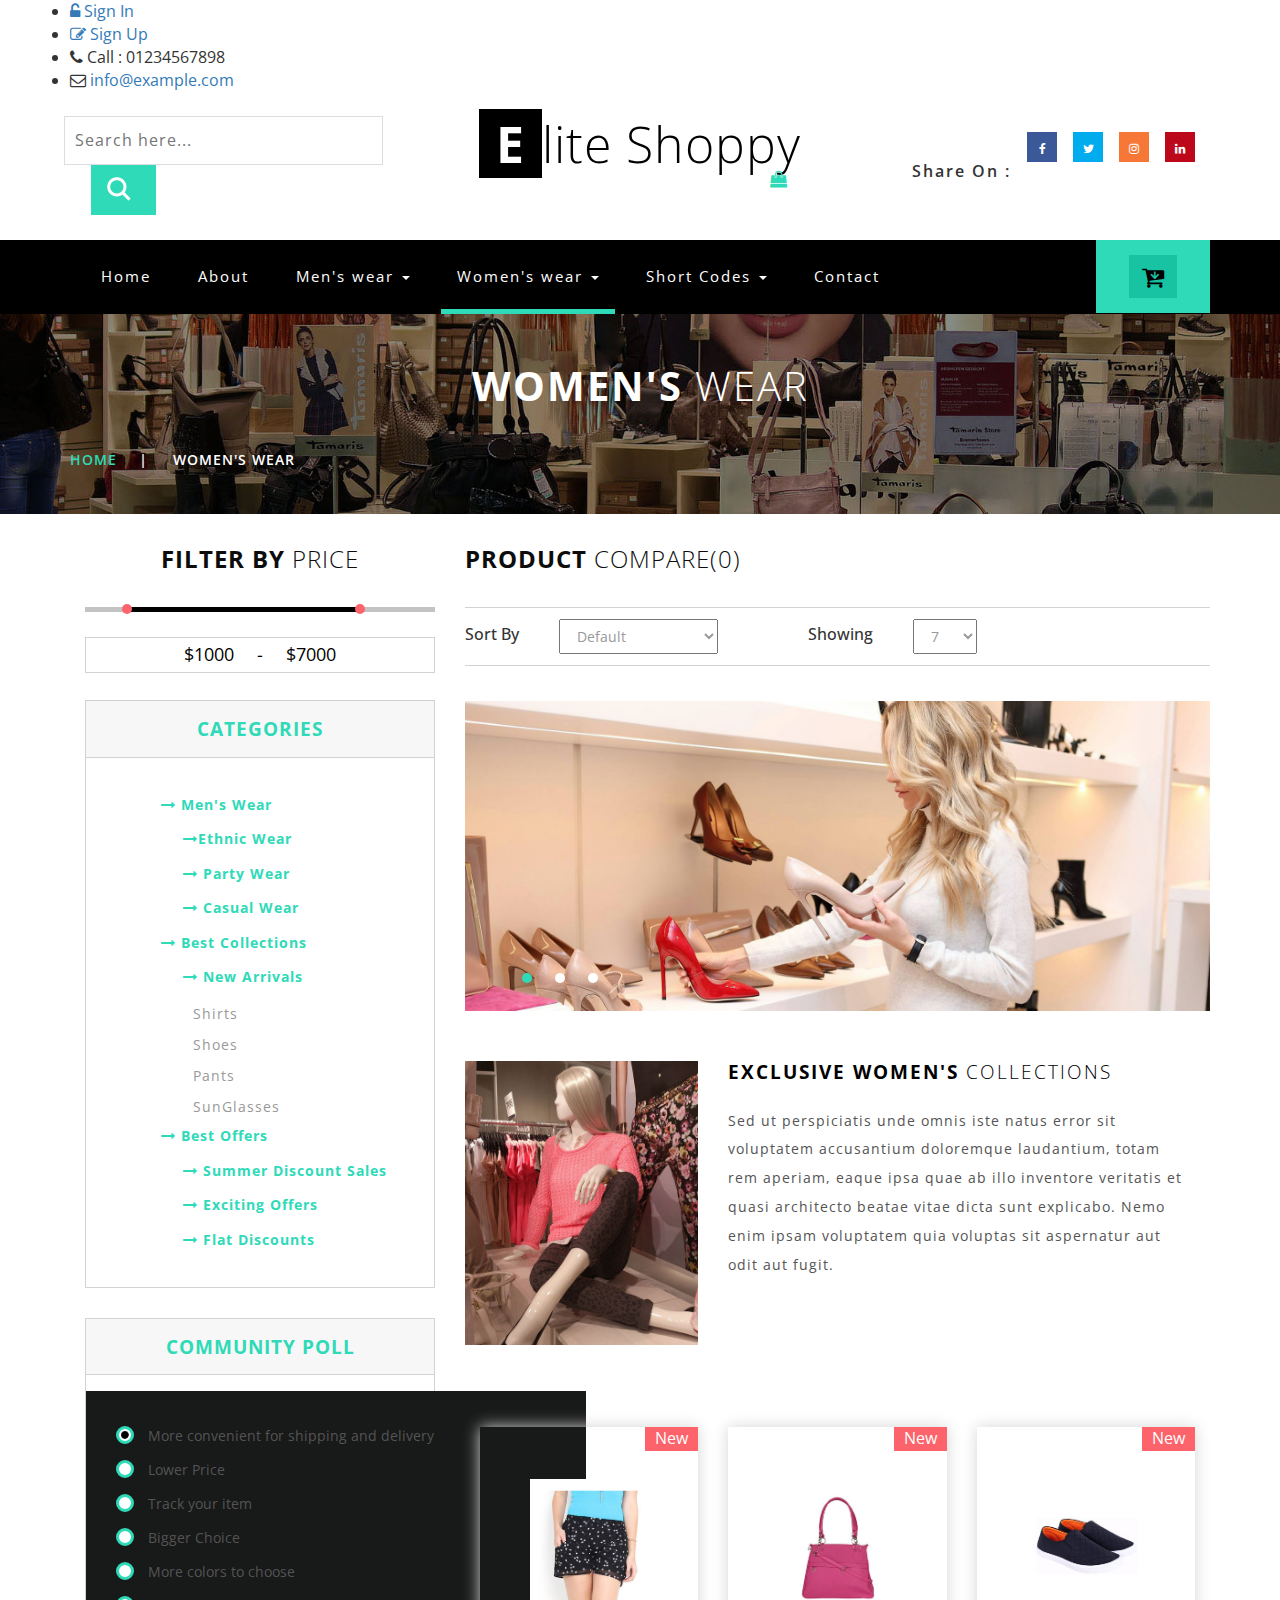
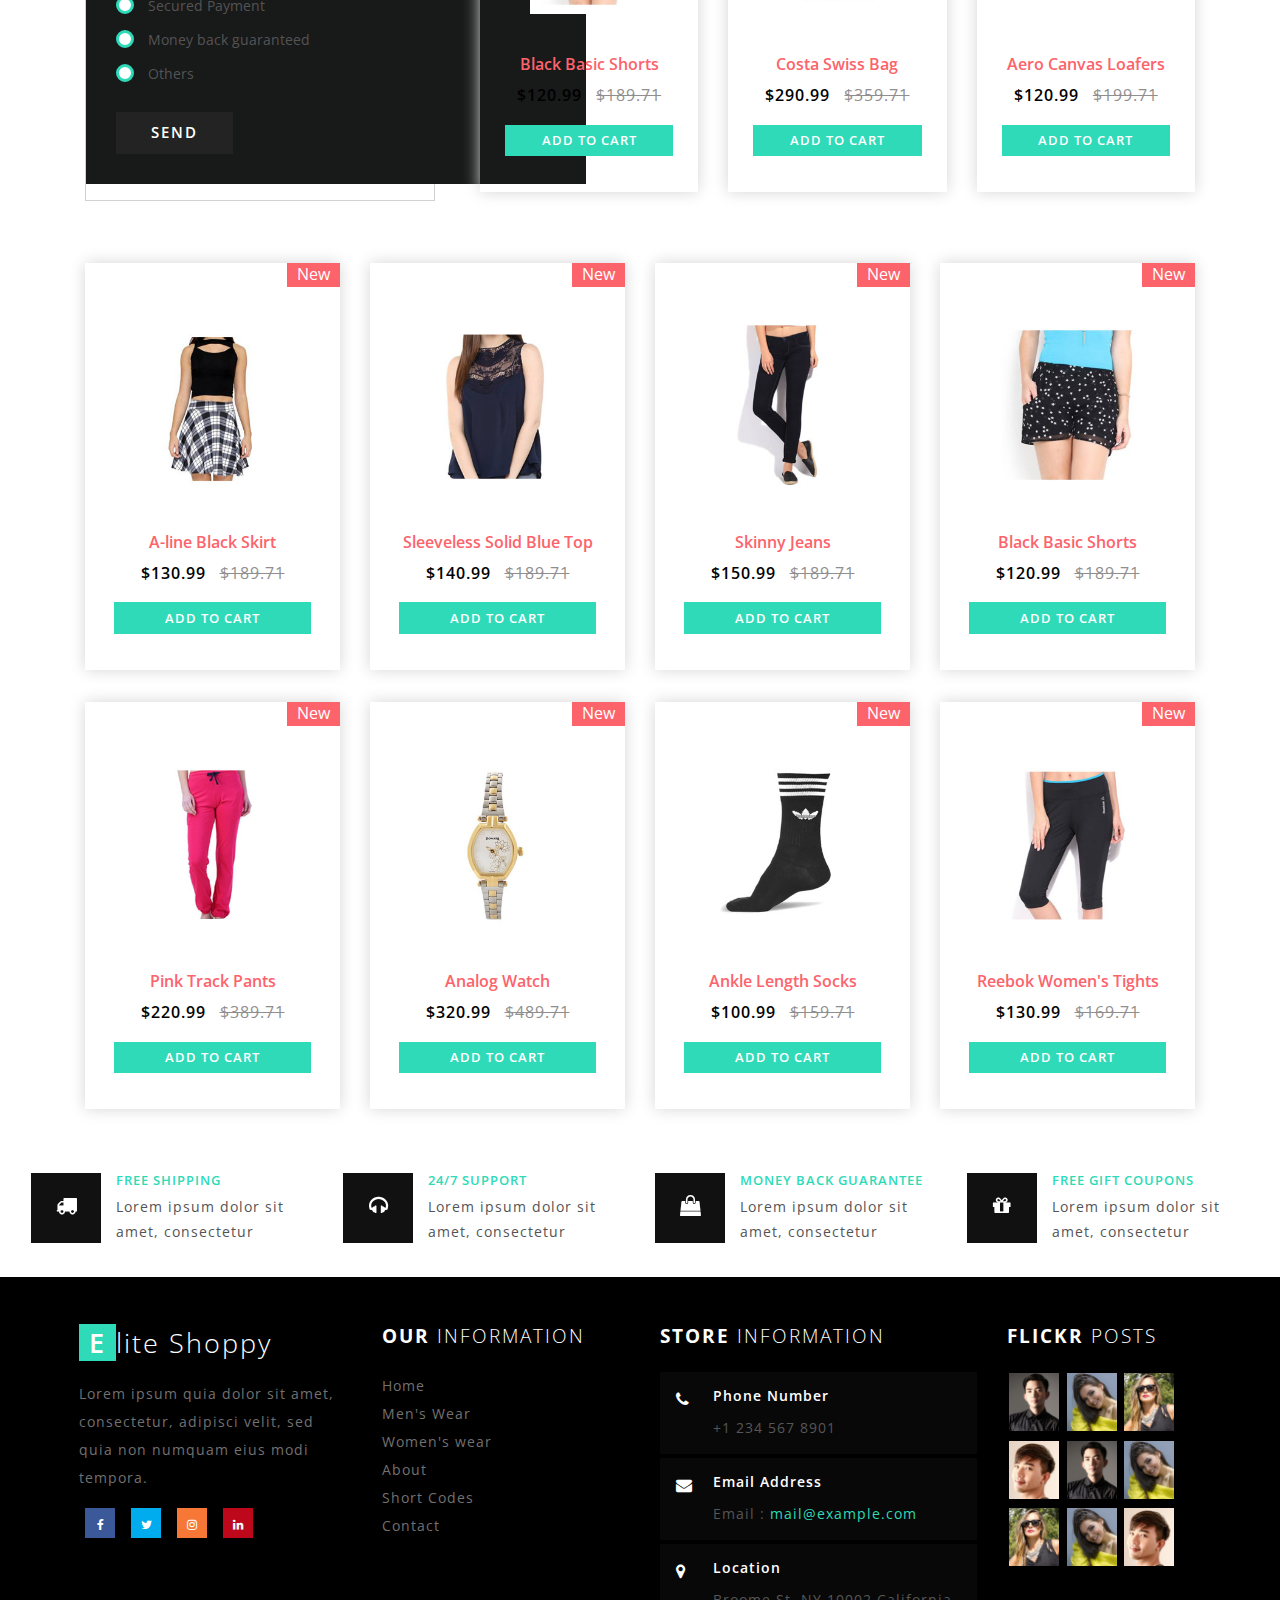
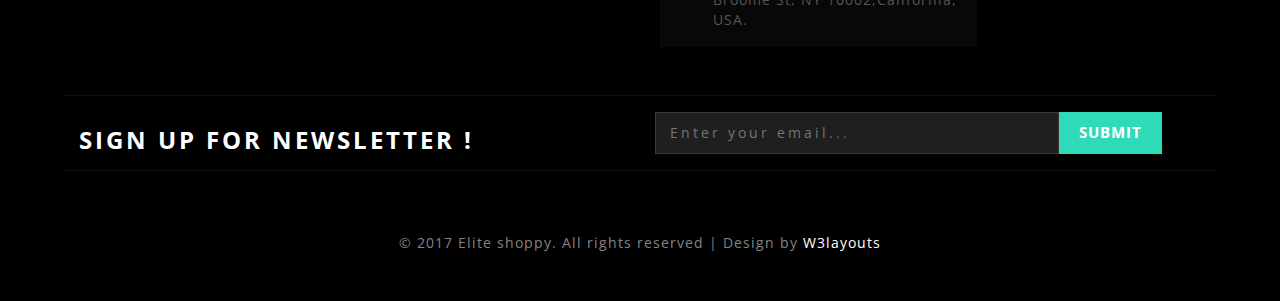
<file: Design/womens.html>
<!--
Author: W3layouts
Author URL: http://w3layouts.com
License: Creative Commons Attribution 3.0 Unported
License URL: http://creativecommons.org/licenses/by/3.0/
-->
<!DOCTYPE html>
<html>
<head>
<title>Elite Shoppy an Ecommerce Online Shopping Category Flat Bootstrap Responsive Website Template | women's :: w3layouts</title>
<!--/tags -->
<meta name="viewport" content="width=device-width, initial-scale=1">
<meta http-equiv="Content-Type" content="text/html; charset=utf-8" />
<meta name="keywords" content="Elite Shoppy Responsive web template, Bootstrap Web Templates, Flat Web Templates, Android Compatible web template, 
Smartphone Compatible web template, free webdesigns for Nokia, Samsung, LG, SonyEricsson, Motorola web design" />
<script type="application/x-javascript"> addEventListener("load", function() { setTimeout(hideURLbar, 0); }, false);
		function hideURLbar(){ window.scrollTo(0,1); } </script>
<!--//tags -->
<link href="css/bootstrap.css" rel="stylesheet" type="text/css" media="all" />
<link rel="stylesheet" type="text/css" href="css/jquery-ui.css">
<link href="css/style.css" rel="stylesheet" type="text/css" media="all" />
<link href="css/font-awesome.css" rel="stylesheet"> 
<!-- //for bootstrap working -->
<link href="//fonts.googleapis.com/css?family=Open+Sans:300,300i,400,400i,600,600i,700,700i,800" rel="stylesheet">
<link href='//fonts.googleapis.com/css?family=Lato:400,100,100italic,300,300italic,400italic,700,900,900italic,700italic' rel='stylesheet' type='text/css'>
</head>
<body>
<!-- header -->
<div class="header" id="home">
	<div class="container">
		<ul>
		    <li> <a href="#" data-toggle="modal" data-target="#myModal"><i class="fa fa-unlock-alt" aria-hidden="true"></i> Sign In </a></li>
			<li> <a href="#" data-toggle="modal" data-target="#myModal2"><i class="fa fa-pencil-square-o" aria-hidden="true"></i> Sign Up </a></li>
			<li><i class="fa fa-phone" aria-hidden="true"></i> Call : 01234567898</li>
			<li><i class="fa fa-envelope-o" aria-hidden="true"></i> <a href="mailto:info@example.com">info@example.com</a></li>
		</ul>
	</div>
</div>
<!-- //header -->
<!-- header-bot -->
<div class="header-bot">
	<div class="header-bot_inner_wthreeinfo_header_mid">
		<div class="col-md-4 header-middle">
			<form action="#" method="post">
					<input type="search" name="search" placeholder="Search here..." required="">
					<input type="submit" value=" ">
				<div class="clearfix"></div>
			</form>
		</div>
		<!-- header-bot -->
			<div class="col-md-4 logo_agile">
				<h1><a href="index.html"><span>E</span>lite Shoppy <i class="fa fa-shopping-bag top_logo_agile_bag" aria-hidden="true"></i></a></h1>
			</div>
        <!-- header-bot -->
		<div class="col-md-4 agileits-social top_content">
						<ul class="social-nav model-3d-0 footer-social w3_agile_social">
						                                   <li class="share">Share On : </li>
															<li><a href="#" class="facebook">
																  <div class="front"><i class="fa fa-facebook" aria-hidden="true"></i></div>
																  <div class="back"><i class="fa fa-facebook" aria-hidden="true"></i></div></a></li>
															<li><a href="#" class="twitter"> 
																  <div class="front"><i class="fa fa-twitter" aria-hidden="true"></i></div>
																  <div class="back"><i class="fa fa-twitter" aria-hidden="true"></i></div></a></li>
															<li><a href="#" class="instagram">
																  <div class="front"><i class="fa fa-instagram" aria-hidden="true"></i></div>
																  <div class="back"><i class="fa fa-instagram" aria-hidden="true"></i></div></a></li>
															<li><a href="#" class="pinterest">
																  <div class="front"><i class="fa fa-linkedin" aria-hidden="true"></i></div>
																  <div class="back"><i class="fa fa-linkedin" aria-hidden="true"></i></div></a></li>
														</ul>



		</div>
		<div class="clearfix"></div>
	</div>
</div>
<!-- //header-bot -->
<!-- banner -->
<div class="ban-top">
	<div class="container">
		<div class="top_nav_left">
			<nav class="navbar navbar-default">
			  <div class="container-fluid">
				<!-- Brand and toggle get grouped for better mobile display -->
				<div class="navbar-header">
				  <button type="button" class="navbar-toggle collapsed" data-toggle="collapse" data-target="#bs-example-navbar-collapse-1" aria-expanded="false">
					<span class="sr-only">Toggle navigation</span>
					<span class="icon-bar"></span>
					<span class="icon-bar"></span>
					<span class="icon-bar"></span>
				  </button>
				</div>
				<!-- Collect the nav links, forms, and other content for toggling -->
				<div class="collapse navbar-collapse menu--shylock" id="bs-example-navbar-collapse-1">
				  <ul class="nav navbar-nav menu__list">
					<li class="active menu__item"><a class="menu__link" href="index.html">Home <span class="sr-only">(current)</span></a></li>
					<li class=" menu__item"><a class="menu__link" href="about.html">About</a></li>
					<li class="dropdown menu__item">
						<a href="#" class="dropdown-toggle menu__link" data-toggle="dropdown" role="button" aria-haspopup="true" aria-expanded="false">Men's wear <span class="caret"></span></a>
							<ul class="dropdown-menu multi-column columns-3">
								<div class="agile_inner_drop_nav_info">
									<div class="col-sm-6 multi-gd-img1 multi-gd-text ">
										<a href="mens.html"><img src="images/top2.jpg" alt=" "/></a>
									</div>
									<div class="col-sm-3 multi-gd-img">
										<ul class="multi-column-dropdown">
											<li><a href="mens.html">Clothing</a></li>
											<li><a href="mens.html">Wallets</a></li>
											<li><a href="mens.html">Footwear</a></li>
											<li><a href="mens.html">Watches</a></li>
											<li><a href="mens.html">Accessories</a></li>
											<li><a href="mens.html">Bags</a></li>
											<li><a href="mens.html">Caps & Hats</a></li>
										</ul>
									</div>
									<div class="col-sm-3 multi-gd-img">
										<ul class="multi-column-dropdown">
											<li><a href="mens.html">Jewellery</a></li>
											<li><a href="mens.html">Sunglasses</a></li>
											<li><a href="mens.html">Perfumes</a></li>
											<li><a href="mens.html">Beauty</a></li>
											<li><a href="mens.html">Shirts</a></li>
											<li><a href="mens.html">Sunglasses</a></li>
											<li><a href="mens.html">Swimwear</a></li>
										</ul>
									</div>
									<div class="clearfix"></div>
								</div>
							</ul>
					</li>
					<li class="dropdown menu__item menu__item--current">
						<a href="#" class="dropdown-toggle menu__link" data-toggle="dropdown" role="button" aria-haspopup="true" aria-expanded="false">Women's wear <span class="caret"></span></a>
							<ul class="dropdown-menu multi-column columns-3">
								<div class="agile_inner_drop_nav_info">
									<div class="col-sm-3 multi-gd-img">
										<ul class="multi-column-dropdown">
											<li><a href="womens.html">Clothing</a></li>
											<li><a href="womens.html">Wallets</a></li>
											<li><a href="womens.html">Footwear</a></li>
											<li><a href="womens.html">Watches</a></li>
											<li><a href="womens.html">Accessories</a></li>
											<li><a href="womens.html">Bags</a></li>
											<li><a href="womens.html">Caps & Hats</a></li>
										</ul>
									</div>
									<div class="col-sm-3 multi-gd-img">
										<ul class="multi-column-dropdown">
											<li><a href="womens.html">Jewellery</a></li>
											<li><a href="womens.html">Sunglasses</a></li>
											<li><a href="womens.html">Perfumes</a></li>
											<li><a href="womens.html">Beauty</a></li>
											<li><a href="womens.html">Shirts</a></li>
											<li><a href="womens.html">Sunglasses</a></li>
											<li><a href="womens.html">Swimwear</a></li>
										</ul>
									</div>
									<div class="col-sm-6 multi-gd-img multi-gd-text ">
										<a href="womens.html"><img src="images/top1.jpg" alt=" "/></a>
									</div>
									<div class="clearfix"></div>
								</div>
							</ul>
					</li>
					<li class="menu__item dropdown">
					   <a class="menu__link" href="#" class="dropdown-toggle" data-toggle="dropdown">Short Codes <b class="caret"></b></a>
								<ul class="dropdown-menu agile_short_dropdown">
									<li><a href="icons.html">Web Icons</a></li>
									<li><a href="typography.html">Typography</a></li>
								</ul>
					</li>
					<li class=" menu__item"><a class="menu__link" href="contact.html">Contact</a></li>
				  </ul>
				</div>
			  </div>
			</nav>	
		</div>
		<div class="top_nav_right">
			<div class="wthreecartaits wthreecartaits2 cart cart box_1"> 
						<form action="#" method="post" class="last"> 
						<input type="hidden" name="cmd" value="_cart">
						<input type="hidden" name="display" value="1">
						<button class="w3view-cart" type="submit" name="submit" value=""><i class="fa fa-cart-arrow-down" aria-hidden="true"></i></button>
					</form>  
  
						</div>
		</div>
		<div class="clearfix"></div>
	</div>
</div>
<!-- //banner-top -->
<!-- Modal1 -->
		<div class="modal fade" id="myModal" tabindex="-1" role="dialog">
			<div class="modal-dialog">
				<!-- Modal content-->
				<div class="modal-content">
					<div class="modal-header">
						<button type="button" class="close" data-dismiss="modal">&times;</button>
					</div>
						<div class="modal-body modal-body-sub_agile">
						<div class="col-md-8 modal_body_left modal_body_left1">
						<h3 class="agileinfo_sign">Sign In <span>Now</span></h3>
									<form action="#" method="post">
							<div class="styled-input agile-styled-input-top">
								<input type="text" name="Name" required="">
								<label>Name</label>
								<span></span>
							</div>
							<div class="styled-input">
								<input type="email" name="Email" required=""> 
								<label>Email</label>
								<span></span>
							</div> 
							<input type="submit" value="Sign In">
						</form>
						  <ul class="social-nav model-3d-0 footer-social w3_agile_social top_agile_third">
															<li><a href="#" class="facebook">
																  <div class="front"><i class="fa fa-facebook" aria-hidden="true"></i></div>
																  <div class="back"><i class="fa fa-facebook" aria-hidden="true"></i></div></a></li>
															<li><a href="#" class="twitter"> 
																  <div class="front"><i class="fa fa-twitter" aria-hidden="true"></i></div>
																  <div class="back"><i class="fa fa-twitter" aria-hidden="true"></i></div></a></li>
															<li><a href="#" class="instagram">
																  <div class="front"><i class="fa fa-instagram" aria-hidden="true"></i></div>
																  <div class="back"><i class="fa fa-instagram" aria-hidden="true"></i></div></a></li>
															<li><a href="#" class="pinterest">
																  <div class="front"><i class="fa fa-linkedin" aria-hidden="true"></i></div>
																  <div class="back"><i class="fa fa-linkedin" aria-hidden="true"></i></div></a></li>
														</ul>
														<div class="clearfix"></div>
														<p><a href="#" data-toggle="modal" data-target="#myModal2" > Don't have an account?</a></p>

						</div>
						<div class="col-md-4 modal_body_right modal_body_right1">
							<img src="images/log_pic.jpg" alt=" "/>
						</div>
						<div class="clearfix"></div>
					</div>
				</div>
				<!-- //Modal content-->
			</div>
		</div>
<!-- //Modal1 -->
<!-- Modal2 -->
		<div class="modal fade" id="myModal2" tabindex="-1" role="dialog">
			<div class="modal-dialog">
				<!-- Modal content-->
				<div class="modal-content">
					<div class="modal-header">
						<button type="button" class="close" data-dismiss="modal">&times;</button>
					</div>
						<div class="modal-body modal-body-sub_agile">
						<div class="col-md-8 modal_body_left modal_body_left1">
						<h3 class="agileinfo_sign">Sign Up <span>Now</span></h3>
									<form action="#" method="post">
							<div class="styled-input agile-styled-input-top">
								<input type="text" name="Name" required="">
								<label>Name</label>
								<span></span>
							</div>
							<div class="styled-input">
								<input type="email" name="Email" required=""> 
								<label>Email</label>
								<span></span>
							</div> 
							<div class="styled-input">
								<input type="password" name="password" required=""> 
								<label>Password</label>
								<span></span>
							</div> 
							<div class="styled-input">
								<input type="password" name="Confirm Password" required=""> 
								<label>Confirm Password</label>
								<span></span>
							</div> 
							<input type="submit" value="Sign Up">
						</form>
						  <ul class="social-nav model-3d-0 footer-social w3_agile_social top_agile_third">
															<li><a href="#" class="facebook">
																  <div class="front"><i class="fa fa-facebook" aria-hidden="true"></i></div>
																  <div class="back"><i class="fa fa-facebook" aria-hidden="true"></i></div></a></li>
															<li><a href="#" class="twitter"> 
																  <div class="front"><i class="fa fa-twitter" aria-hidden="true"></i></div>
																  <div class="back"><i class="fa fa-twitter" aria-hidden="true"></i></div></a></li>
															<li><a href="#" class="instagram">
																  <div class="front"><i class="fa fa-instagram" aria-hidden="true"></i></div>
																  <div class="back"><i class="fa fa-instagram" aria-hidden="true"></i></div></a></li>
															<li><a href="#" class="pinterest">
																  <div class="front"><i class="fa fa-linkedin" aria-hidden="true"></i></div>
																  <div class="back"><i class="fa fa-linkedin" aria-hidden="true"></i></div></a></li>
														</ul>
														<div class="clearfix"></div>
														<p><a href="#">By clicking register, I agree to your terms</a></p>

						</div>
						<div class="col-md-4 modal_body_right modal_body_right1">
							<img src="images/log_pic.jpg" alt=" "/>
						</div>
						<div class="clearfix"></div>
					</div>
				</div>
				<!-- //Modal content-->
			</div>
		</div>
<!-- //Modal2 -->
<!-- /banner_bottom_agile_info -->
<div class="page-head_agile_info_w3l">
		<div class="container">
			<h3>Women's <span>Wear  </span></h3>
			<!--/w3_short-->
				 <div class="services-breadcrumb">
						<div class="agile_inner_breadcrumb">

						   <ul class="w3_short">
								<li><a href="index.html">Home</a><i>|</i></li>
								<li>Women's Wear</li>
							</ul>
						 </div>
				</div>
	   <!--//w3_short-->
	</div>
</div>

  <!-- banner-bootom-w3-agileits -->
	<div class="banner-bootom-w3-agileits">
	<div class="container">
         <!-- mens -->
		<div class="col-md-4 products-left">
			<div class="filter-price">
				<h3>Filter By <span>Price</span></h3>
					<ul class="dropdown-menu6">
						<li>                
							<div id="slider-range"></div>							
							<input type="text" id="amount" style="border: 0; color: #ffffff; font-weight: normal;" />
						</li>			
					</ul>
			</div>
			<div class="css-treeview">
				<h4>Categories</h4>
				<ul class="tree-list-pad">
					<li><input type="checkbox" checked="checked" id="item-0" /><label for="item-0"><i class="fa fa-long-arrow-right" aria-hidden="true"></i> Men's Wear</label>
						<ul>
							<li><input type="checkbox" id="item-0-0" /><label for="item-0-0"><i class="fa fa-long-arrow-right" aria-hidden="true"></i>Ethnic Wear</label>
								<ul>
									<li><a href="mens.html">Shirts</a></li>
									<li><a href="mens.html">Caps</a></li>
									<li><a href="mens.html">Shoes</a></li>
									<li><a href="mens.html">Pants</a></li>
									<li><a href="mens.html">SunGlasses</a></li>
									<li><a href="mens.html">Trousers</a></li>
								</ul>
							</li>
							<li><input type="checkbox"  id="item-0-1" /><label for="item-0-1"><i class="fa fa-long-arrow-right" aria-hidden="true"></i> Party Wear</label>
								<ul>
									<li><a href="mens.html">Shirts</a></li>
									<li><a href="mens.html">Caps</a></li>
									<li><a href="mens.html">Shoes</a></li>
									<li><a href="mens.html">Pants</a></li>
									<li><a href="mens.html">SunGlasses</a></li>
									<li><a href="mens.html">Trousers</a></li>
								</ul>
							</li>
							<li><input type="checkbox"  id="item-0-2" /><label for="item-0-2"><i class="fa fa-long-arrow-right" aria-hidden="true"></i> Casual Wear</label>
								<ul>
									<li><a href="mens.html">Shirts</a></li>
									<li><a href="mens.html">Caps</a></li>
									<li><a href="mens.html">Shoes</a></li>
									<li><a href="mens.html">Pants</a></li>
									<li><a href="mens.html">SunGlasses</a></li>
									<li><a href="mens.html">Trousers</a></li>
								</ul>
							</li>
						</ul>
					</li>
					<li><input type="checkbox" id="item-1" checked="checked" /><label for="item-1"><i class="fa fa-long-arrow-right" aria-hidden="true"></i> Best Collections</label>
						<ul>
							<li><input type="checkbox" checked="checked" id="item-1-0" /><label for="item-1-0"><i class="fa fa-long-arrow-right" aria-hidden="true"></i> New Arrivals</label>
								<ul>
									<li><a href="mens.html">Shirts</a></li>
									<li><a href="mens.html">Shoes</a></li>
									<li><a href="mens.html">Pants</a></li>
									<li><a href="mens.html">SunGlasses</a></li>
								</ul>
							</li>
							
						</ul>
					</li>
					<li><input type="checkbox" checked="checked" id="item-2" /><label for="item-2"><i class="fa fa-long-arrow-right" aria-hidden="true"></i> Best Offers</label>
						<ul>
							<li><input type="checkbox"  id="item-2-0" /><label for="item-2-0"><i class="fa fa-long-arrow-right" aria-hidden="true"></i> Summer Discount Sales</label>
								<ul>
									<li><a href="mens.html">Shirts</a></li>
									<li><a href="mens.html">Shoes</a></li>
									<li><a href="mens.html">Pants</a></li>
									<li><a href="mens.html">SunGlasses</a></li>
								</ul>
							</li>
							<li><input type="checkbox" id="item-2-1" /><label for="item-2-1"><i class="fa fa-long-arrow-right" aria-hidden="true"></i> Exciting Offers</label>
								<ul>
									<li><a href="mens.html">Shirts</a></li>
									<li><a href="mens.html">Shoes</a></li>
									<li><a href="mens.html">Pants</a></li>
									<li><a href="mens.html">SunGlasses</a></li>
								</ul>
							</li>
							<li><input type="checkbox" id="item-2-2" /><label for="item-2-2"><i class="fa fa-long-arrow-right" aria-hidden="true"></i> Flat Discounts</label>
								<ul>
									<li><a href="mens.html">Shirts</a></li>
									<li><a href="mens.html">Shoes</a></li>
									<li><a href="mens.html">Pants</a></li>
									<li><a href="mens.html">SunGlasses</a></li>
								</ul>
							</li>
						</ul>
					</li>
				</ul>
			</div>
			<div class="community-poll">
				<h4>Community Poll</h4>
				<div class="swit form">	
					<form>
					<div class="check_box"> <div class="radio"> <label><input type="radio" name="radio" checked=""><i></i>More convenient for shipping and delivery</label> </div></div>
					<div class="check_box"> <div class="radio"> <label><input type="radio" name="radio"><i></i>Lower Price</label> </div></div>
					<div class="check_box"> <div class="radio"> <label><input type="radio" name="radio"><i></i>Track your item</label> </div></div>
					<div class="check_box"> <div class="radio"> <label><input type="radio" name="radio"><i></i>Bigger Choice</label> </div></div>
					<div class="check_box"> <div class="radio"> <label><input type="radio" name="radio"><i></i>More colors to choose</label> </div></div>	
					<div class="check_box"> <div class="radio"> <label><input type="radio" name="radio"><i></i>Secured Payment</label> </div></div>
					<div class="check_box"> <div class="radio"> <label><input type="radio" name="radio"><i></i>Money back guaranteed</label> </div></div>	
					<div class="check_box"> <div class="radio"> <label><input type="radio" name="radio"><i></i>Others</label> </div></div>		
					<input type="submit" value="SEND">
					</form>
				</div>
			</div>
			<div class="clearfix"></div>
		</div>
		<div class="col-md-8 products-right">
			<h5>Product <span>Compare(0)</span></h5>
			<div class="sort-grid">
				<div class="sorting">
					<h6>Sort By</h6>
					<select id="country1" onchange="change_country(this.value)" class="frm-field required sect">
						<option value="null">Default</option>
						<option value="null">Name(A - Z)</option> 
						<option value="null">Name(Z - A)</option>
						<option value="null">Price(High - Low)</option>
						<option value="null">Price(Low - High)</option>	
						<option value="null">Model(A - Z)</option>
						<option value="null">Model(Z - A)</option>					
					</select>
					<div class="clearfix"></div>
				</div>
				<div class="sorting">
					<h6>Showing</h6>
					<select id="country2" onchange="change_country(this.value)" class="frm-field required sect">
						<option value="null">7</option>
						<option value="null">14</option> 
						<option value="null">28</option>					
						<option value="null">35</option>								
					</select>
					<div class="clearfix"></div>
				</div>
				<div class="clearfix"></div>
			</div>
			<div class="men-wear-top">
				
				<div  id="top" class="callbacks_container">
					<ul class="rslides" id="slider3">
						<li>
							<img class="img-responsive" src="images/banner4.jpg" alt=" "/>
						</li>
						<li>
							<img class="img-responsive" src="images/banner3.jpg" alt=" "/>
						</li>
						<li>
							<img class="img-responsive" src="images/banner1.jpg" alt=" "/>
						</li>

					</ul>
				</div>
				<div class="clearfix"></div>
			</div>
			<div class="men-wear-bottom">
				<div class="col-sm-4 men-wear-left">
					<img class="img-responsive" src="images/bb1.jpg" alt=" " />
				</div>
				<div class="col-sm-8 men-wear-right">
					<h4>Exclusive Women's <span>Collections</span></h4>
					<p>Sed ut perspiciatis unde omnis iste natus error sit voluptatem 
					accusantium doloremque laudantium, totam rem aperiam, eaque ipsa quae 
					ab illo inventore veritatis et quasi architecto beatae vitae dicta sunt
					explicabo. Nemo enim ipsam voluptatem quia voluptas sit aspernatur aut
					odit aut fugit. </p>
				</div>
				<div class="clearfix"></div>
			</div>
		<div class="col-md-4 product-men">
								<div class="men-pro-item simpleCart_shelfItem">
									<div class="men-thumb-item">
										<img src="images/w4.jpg" alt="" class="pro-image-front">
										<img src="images/w4.jpg" alt="" class="pro-image-back">
											<div class="men-cart-pro">
												<div class="inner-men-cart-pro">
													<a href="single.html" class="link-product-add-cart">Quick View</a>
												</div>
											</div>
											<span class="product-new-top">New</span>
											
									</div>
									<div class="item-info-product ">
										<h4><a href="single.html">Black Basic Shorts</a></h4>
										<div class="info-product-price">
											<span class="item_price">$120.99</span>
											<del>$189.71</del>
										</div>
										<div class="snipcart-details top_brand_home_details item_add single-item hvr-outline-out button2">
															<form action="#" method="post">
																<fieldset>
																	<input type="hidden" name="cmd" value="_cart">
																	<input type="hidden" name="add" value="1">
																	<input type="hidden" name="business" value=" ">
																	<input type="hidden" name="item_name" value="Black Basic Shorts">
																	<input type="hidden" name="amount" value="30.99">
																	<input type="hidden" name="discount_amount" value="1.00">
																	<input type="hidden" name="currency_code" value="USD">
																	<input type="hidden" name="return" value=" ">
																	<input type="hidden" name="cancel_return" value=" ">
																	<input type="submit" name="submit" value="Add to cart" class="button">
																</fieldset>
															</form>
														</div>
																			
									</div>
								</div>
							</div>
			<div class="col-md-4 product-men">
								<div class="men-pro-item simpleCart_shelfItem">
									<div class="men-thumb-item">
										<img src="images/b7.jpg" alt="" class="pro-image-front">
										<img src="images/b7.jpg" alt="" class="pro-image-back">
											<div class="men-cart-pro">
												<div class="inner-men-cart-pro">
													<a href="single.html" class="link-product-add-cart">Quick View</a>
												</div>
											</div>
											<span class="product-new-top">New</span>
											
									</div>
									<div class="item-info-product ">
										<h4><a href="single.html">Costa Swiss Bag </a></h4>
										<div class="info-product-price">
											<span class="item_price">$290.99</span>
											<del>$359.71</del>
										</div>
										<div class="snipcart-details top_brand_home_details item_add single-item hvr-outline-out button2">
															<form action="#" method="post">
																<fieldset>
																	<input type="hidden" name="cmd" value="_cart">
																	<input type="hidden" name="add" value="1">
																	<input type="hidden" name="business" value=" ">
																	<input type="hidden" name="item_name" value="Costa Swiss Bag">
																	<input type="hidden" name="amount" value="30.99">
																	<input type="hidden" name="discount_amount" value="1.00">
																	<input type="hidden" name="currency_code" value="USD">
																	<input type="hidden" name="return" value=" ">
																	<input type="hidden" name="cancel_return" value=" ">
																	<input type="submit" name="submit" value="Add to cart" class="button">
																</fieldset>
															</form>
														</div>
																			
									</div>
								</div>
							</div>
			<div class="col-md-4 product-men">
								<div class="men-pro-item simpleCart_shelfItem">
									<div class="men-thumb-item">
										<img src="images/s6.jpg" alt="" class="pro-image-front">
										<img src="images/s6.jpg" alt="" class="pro-image-back">
											<div class="men-cart-pro">
												<div class="inner-men-cart-pro">
													<a href="single.html" class="link-product-add-cart">Quick View</a>
												</div>
											</div>
											<span class="product-new-top">New</span>
											
									</div>
									<div class="item-info-product ">
										<h4><a href="single.html">Aero Canvas Loafers  </a></h4>
										<div class="info-product-price">
											<span class="item_price">$120.99</span>
											<del>$199.71</del>
										</div>
										<div class="snipcart-details top_brand_home_details item_add single-item hvr-outline-out button2">
															<form action="#" method="post">
																<fieldset>
																	<input type="hidden" name="cmd" value="_cart">
																	<input type="hidden" name="add" value="1">
																	<input type="hidden" name="business" value=" ">
																	<input type="hidden" name="item_name" value="Aero Canvas Loafers">
																	<input type="hidden" name="amount" value="30.99">
																	<input type="hidden" name="discount_amount" value="1.00">
																	<input type="hidden" name="currency_code" value="USD">
																	<input type="hidden" name="return" value=" ">
																	<input type="hidden" name="cancel_return" value=" ">
																	<input type="submit" name="submit" value="Add to cart" class="button">
																</fieldset>
															</form>
														</div>
																			
									</div>
								</div>
							</div>
				
				<div class="clearfix"></div>
		</div>
		<div class="clearfix"></div>
		
		<div class="single-pro">
			 <div class="col-md-3 product-men">
								<div class="men-pro-item simpleCart_shelfItem">
									<div class="men-thumb-item">
										<img src="images/w1.jpg" alt="" class="pro-image-front">
										<img src="images/w1.jpg" alt="" class="pro-image-back">
											<div class="men-cart-pro">
												<div class="inner-men-cart-pro">
													<a href="single.html" class="link-product-add-cart">Quick View</a>
												</div>
											</div>
											<span class="product-new-top">New</span>
											
									</div>
									<div class="item-info-product ">
										<h4><a href="single.html">A-line Black Skirt</a></h4>
										<div class="info-product-price">
											<span class="item_price">$130.99</span>
											<del>$189.71</del>
										</div>
										<div class="snipcart-details top_brand_home_details item_add single-item hvr-outline-out button2">
															<form action="#" method="post">
																<fieldset>
																	<input type="hidden" name="cmd" value="_cart" />
																	<input type="hidden" name="add" value="1" />
																	<input type="hidden" name="business" value=" " />
																	<input type="hidden" name="item_name" value="A-line Black Skirt" />
																	<input type="hidden" name="amount" value="30.99" />
																	<input type="hidden" name="discount_amount" value="1.00" />
																	<input type="hidden" name="currency_code" value="USD" />
																	<input type="hidden" name="return" value=" " />
																	<input type="hidden" name="cancel_return" value=" " />
																	<input type="submit" name="submit" value="Add to cart" class="button" />
																</fieldset>
															</form>
														</div>
																			
									</div>
								</div>
							</div>
							<div class="col-md-3 product-men">
								<div class="men-pro-item simpleCart_shelfItem">
									<div class="men-thumb-item">
										<img src="images/w2.jpg" alt="" class="pro-image-front">
										<img src="images/w2.jpg" alt="" class="pro-image-back">
											<div class="men-cart-pro">
												<div class="inner-men-cart-pro">
													<a href="single.html" class="link-product-add-cart">Quick View</a>
												</div>
											</div>
											<span class="product-new-top">New</span>
											
									</div>
									<div class="item-info-product ">
										<h4><a href="single.html">Sleeveless Solid Blue Top</a></h4>
										<div class="info-product-price">
											<span class="item_price">$140.99</span>
											<del>$189.71</del>
										</div>
										<div class="snipcart-details top_brand_home_details item_add single-item hvr-outline-out button2">
															<form action="#" method="post">
																<fieldset>
																	<input type="hidden" name="cmd" value="_cart" />
																	<input type="hidden" name="add" value="1" />
																	<input type="hidden" name="business" value=" " />
																	<input type="hidden" name="item_name" value="Sleeveless Solid Blue Top" />
																	<input type="hidden" name="amount" value="30.99" />
																	<input type="hidden" name="discount_amount" value="1.00" />
																	<input type="hidden" name="currency_code" value="USD" />
																	<input type="hidden" name="return" value=" " />
																	<input type="hidden" name="cancel_return" value=" " />
																	<input type="submit" name="submit" value="Add to cart" class="button" />
																</fieldset>
															</form>
														</div>
																			
									</div>
								</div>
							</div>
							<div class="col-md-3 product-men">
								<div class="men-pro-item simpleCart_shelfItem">
									<div class="men-thumb-item">
										<img src="images/w3.jpg" alt="" class="pro-image-front">
										<img src="images/w3.jpg" alt="" class="pro-image-back">
											<div class="men-cart-pro">
												<div class="inner-men-cart-pro">
													<a href="single.html" class="link-product-add-cart">Quick View</a>
												</div>
											</div>
											<span class="product-new-top">New</span>
											
									</div>
									<div class="item-info-product ">
										<h4><a href="single.html">Skinny Jeans</a></h4>
										<div class="info-product-price">
											<span class="item_price">$150.99</span>
											<del>$189.71</del>
										</div>
										<div class="snipcart-details top_brand_home_details item_add single-item hvr-outline-out button2">
															<form action="#" method="post">
																<fieldset>
																	<input type="hidden" name="cmd" value="_cart" />
																	<input type="hidden" name="add" value="1" />
																	<input type="hidden" name="business" value=" " />
																	<input type="hidden" name="item_name" value="Skinny Jeans " />
																	<input type="hidden" name="amount" value="30.99" />
																	<input type="hidden" name="discount_amount" value="1.00" />
																	<input type="hidden" name="currency_code" value="USD" />
																	<input type="hidden" name="return" value=" " />
																	<input type="hidden" name="cancel_return" value=" " />
																	<input type="submit" name="submit" value="Add to cart" class="button" />
																</fieldset>
															</form>
														</div>
																			
									</div>
								</div>
							</div>
							<div class="col-md-3 product-men">
								<div class="men-pro-item simpleCart_shelfItem">
									<div class="men-thumb-item">
										<img src="images/w4.jpg" alt="" class="pro-image-front">
										<img src="images/w4.jpg" alt="" class="pro-image-back">
											<div class="men-cart-pro">
												<div class="inner-men-cart-pro">
													<a href="single.html" class="link-product-add-cart">Quick View</a>
												</div>
											</div>
											<span class="product-new-top">New</span>
											
									</div>
									<div class="item-info-product ">
										<h4><a href="single.html">Black Basic Shorts</a></h4>
										<div class="info-product-price">
											<span class="item_price">$120.99</span>
											<del>$189.71</del>
										</div>
										<div class="snipcart-details top_brand_home_details item_add single-item hvr-outline-out button2">
															<form action="#" method="post">
																<fieldset>
																	<input type="hidden" name="cmd" value="_cart" />
																	<input type="hidden" name="add" value="1" />
																	<input type="hidden" name="business" value=" " />
																	<input type="hidden" name="item_name" value="Black Basic Shorts" />
																	<input type="hidden" name="amount" value="30.99" />
																	<input type="hidden" name="discount_amount" value="1.00" />
																	<input type="hidden" name="currency_code" value="USD" />
																	<input type="hidden" name="return" value=" " />
																	<input type="hidden" name="cancel_return" value=" " />
																	<input type="submit" name="submit" value="Add to cart" class="button" />
																</fieldset>
															</form>
														</div>
																			
									</div>
								</div>
							</div>
							<div class="col-md-3 product-men">
								<div class="men-pro-item simpleCart_shelfItem">
									<div class="men-thumb-item">
										<img src="images/w5.jpg" alt="" class="pro-image-front">
										<img src="images/w5.jpg" alt="" class="pro-image-back">
											<div class="men-cart-pro">
												<div class="inner-men-cart-pro">
													<a href="single.html" class="link-product-add-cart">Quick View</a>
												</div>
											</div>
											<span class="product-new-top">New</span>
											
									</div>
									<div class="item-info-product ">
										<h4><a href="single.html">Pink Track Pants</a></h4>
										<div class="info-product-price">
											<span class="item_price">$220.99</span>
											<del>$389.71</del>
										</div>
										<div class="snipcart-details top_brand_home_details item_add single-item hvr-outline-out button2">
															<form action="#" method="post">
																<fieldset>
																	<input type="hidden" name="cmd" value="_cart" />
																	<input type="hidden" name="add" value="1" />
																	<input type="hidden" name="business" value=" " />
																	<input type="hidden" name="item_name" value="Pink Track Pants" />
																	<input type="hidden" name="amount" value="30.99" />
																	<input type="hidden" name="discount_amount" value="1.00" />
																	<input type="hidden" name="currency_code" value="USD" />
																	<input type="hidden" name="return" value=" " />
																	<input type="hidden" name="cancel_return" value=" " />
																	<input type="submit" name="submit" value="Add to cart" class="button" />
																</fieldset>
															</form>
														</div>
																			
									</div>
								</div>
							</div>
							<div class="col-md-3 product-men">
								<div class="men-pro-item simpleCart_shelfItem">
									<div class="men-thumb-item">
										<img src="images/w6.jpg" alt="" class="pro-image-front">
										<img src="images/w6.jpg" alt="" class="pro-image-back">
											<div class="men-cart-pro">
												<div class="inner-men-cart-pro">
													<a href="single.html" class="link-product-add-cart">Quick View</a>
												</div>
											</div>
											<span class="product-new-top">New</span>
											
									</div>
									<div class="item-info-product ">
										<h4><a href="single.html">Analog Watch</a></h4>
										<div class="info-product-price">
											<span class="item_price">$320.99</span>
											<del>$489.71</del>
										</div>
										<div class="snipcart-details top_brand_home_details item_add single-item hvr-outline-out button2">
															<form action="#" method="post">
																<fieldset>
																	<input type="hidden" name="cmd" value="_cart" />
																	<input type="hidden" name="add" value="1" />
																	<input type="hidden" name="business" value=" " />
																	<input type="hidden" name="item_name" value="Analog Watch" />
																	<input type="hidden" name="amount" value="30.99" />
																	<input type="hidden" name="discount_amount" value="1.00" />
																	<input type="hidden" name="currency_code" value="USD" />
																	<input type="hidden" name="return" value=" " />
																	<input type="hidden" name="cancel_return" value=" " />
																	<input type="submit" name="submit" value="Add to cart" class="button" />
																</fieldset>
															</form>
														</div>
																			
									</div>
								</div>
							</div>
						    <div class="col-md-3 product-men">
								<div class="men-pro-item simpleCart_shelfItem">
									<div class="men-thumb-item">
										<img src="images/w7.jpg" alt="" class="pro-image-front">
										<img src="images/w7.jpg" alt="" class="pro-image-back">
											<div class="men-cart-pro">
												<div class="inner-men-cart-pro">
													<a href="single.html" class="link-product-add-cart">Quick View</a>
												</div>
											</div>
											<span class="product-new-top">New</span>
											
									</div>
									<div class="item-info-product ">
										<h4><a href="single.html">Ankle Length Socks</a></h4>
										<div class="info-product-price">
											<span class="item_price">$100.99</span>
											<del>$159.71</del>
										</div>
										<div class="snipcart-details top_brand_home_details item_add single-item hvr-outline-out button2">
															<form action="#" method="post">
																<fieldset>
																	<input type="hidden" name="cmd" value="_cart" />
																	<input type="hidden" name="add" value="1" />
																	<input type="hidden" name="business" value=" " />
																	<input type="hidden" name="item_name" value="Ankle Length Socks" />
																	<input type="hidden" name="amount" value="30.99" />
																	<input type="hidden" name="discount_amount" value="1.00" />
																	<input type="hidden" name="currency_code" value="USD" />
																	<input type="hidden" name="return" value=" " />
																	<input type="hidden" name="cancel_return" value=" " />
																	<input type="submit" name="submit" value="Add to cart" class="button" />
																</fieldset>
															</form>
														</div>
																			
									</div>
								</div>
							</div>
								<div class="col-md-3 product-men">
								<div class="men-pro-item simpleCart_shelfItem">
									<div class="men-thumb-item">
										<img src="images/w8.jpg" alt="" class="pro-image-front">
										<img src="images/w8.jpg" alt="" class="pro-image-back">
											<div class="men-cart-pro">
												<div class="inner-men-cart-pro">
													<a href="single.html" class="link-product-add-cart">Quick View</a>
												</div>
											</div>
											<span class="product-new-top">New</span>
											
									</div>
									<div class="item-info-product ">
										<h4><a href="single.html">Reebok Women's Tights</a></h4>
										<div class="info-product-price">
											<span class="item_price">$130.99</span>
											<del>$169.71</del>
										</div>
										<div class="snipcart-details top_brand_home_details item_add single-item hvr-outline-out button2">
															<form action="#" method="post">
																<fieldset>
																	<input type="hidden" name="cmd" value="_cart" />
																	<input type="hidden" name="add" value="1" />
																	<input type="hidden" name="business" value=" " />
																	<input type="hidden" name="item_name" value="Reebok Women's Tights" />
																	<input type="hidden" name="amount" value="30.99" />
																	<input type="hidden" name="discount_amount" value="1.00" />
																	<input type="hidden" name="currency_code" value="USD" />
																	<input type="hidden" name="return" value=" " />
																	<input type="hidden" name="cancel_return" value=" " />
																	<input type="submit" name="submit" value="Add to cart" class="button" />
																</fieldset>
															</form>
														</div>
																			
									</div>
								</div>
							</div>

							<div class="clearfix"></div>
		</div>
	</div>
</div>	
<!-- //mens -->
<!--/grids-->
<div class="coupons">
		<div class="coupons-grids text-center">
			<div class="w3layouts_mail_grid">
				<div class="col-md-3 w3layouts_mail_grid_left">
					<div class="w3layouts_mail_grid_left1 hvr-radial-out">
						<i class="fa fa-truck" aria-hidden="true"></i>
					</div>
					<div class="w3layouts_mail_grid_left2">
						<h3>FREE SHIPPING</h3>
						<p>Lorem ipsum dolor sit amet, consectetur</p>
					</div>
				</div>
				<div class="col-md-3 w3layouts_mail_grid_left">
					<div class="w3layouts_mail_grid_left1 hvr-radial-out">
						<i class="fa fa-headphones" aria-hidden="true"></i>
					</div>
					<div class="w3layouts_mail_grid_left2">
						<h3>24/7 SUPPORT</h3>
						<p>Lorem ipsum dolor sit amet, consectetur</p>
					</div>
				</div>
				<div class="col-md-3 w3layouts_mail_grid_left">
					<div class="w3layouts_mail_grid_left1 hvr-radial-out">
						<i class="fa fa-shopping-bag" aria-hidden="true"></i>
					</div>
					<div class="w3layouts_mail_grid_left2">
						<h3>MONEY BACK GUARANTEE</h3>
						<p>Lorem ipsum dolor sit amet, consectetur</p>
					</div>
				</div>
					<div class="col-md-3 w3layouts_mail_grid_left">
					<div class="w3layouts_mail_grid_left1 hvr-radial-out">
						<i class="fa fa-gift" aria-hidden="true"></i>
					</div>
					<div class="w3layouts_mail_grid_left2">
						<h3>FREE GIFT COUPONS</h3>
						<p>Lorem ipsum dolor sit amet, consectetur</p>
					</div>
				</div>
				<div class="clearfix"> </div>
			</div>

		</div>
</div>
<!--grids-->
<!-- footer -->
<div class="footer">
	<div class="footer_agile_inner_info_w3l">
		<div class="col-md-3 footer-left">
			<h2><a href="index.html"><span>E</span>lite Shoppy </a></h2>
			<p>Lorem ipsum quia dolor
			sit amet, consectetur, adipisci velit, sed quia non 
			numquam eius modi tempora.</p>
			<ul class="social-nav model-3d-0 footer-social w3_agile_social two">
															<li><a href="#" class="facebook">
																  <div class="front"><i class="fa fa-facebook" aria-hidden="true"></i></div>
																  <div class="back"><i class="fa fa-facebook" aria-hidden="true"></i></div></a></li>
															<li><a href="#" class="twitter"> 
																  <div class="front"><i class="fa fa-twitter" aria-hidden="true"></i></div>
																  <div class="back"><i class="fa fa-twitter" aria-hidden="true"></i></div></a></li>
															<li><a href="#" class="instagram">
																  <div class="front"><i class="fa fa-instagram" aria-hidden="true"></i></div>
																  <div class="back"><i class="fa fa-instagram" aria-hidden="true"></i></div></a></li>
															<li><a href="#" class="pinterest">
																  <div class="front"><i class="fa fa-linkedin" aria-hidden="true"></i></div>
																  <div class="back"><i class="fa fa-linkedin" aria-hidden="true"></i></div></a></li>
														</ul>
		</div>
		<div class="col-md-9 footer-right">
			<div class="sign-grds">
				<div class="col-md-4 sign-gd">
					<h4>Our <span>Information</span> </h4>
					<ul>
						<li><a href="index.html">Home</a></li>
						<li><a href="mens.html">Men's Wear</a></li>
						<li><a href="womens.html">Women's wear</a></li>
						<li><a href="about.html">About</a></li>
						<li><a href="typography.html">Short Codes</a></li>
						<li><a href="contact.html">Contact</a></li>
					</ul>
				</div>
				
				<div class="col-md-5 sign-gd-two">
					<h4>Store <span>Information</span></h4>
					<div class="w3-address">
						<div class="w3-address-grid">
							<div class="w3-address-left">
								<i class="fa fa-phone" aria-hidden="true"></i>
							</div>
							<div class="w3-address-right">
								<h6>Phone Number</h6>
								<p>+1 234 567 8901</p>
							</div>
							<div class="clearfix"> </div>
						</div>
						<div class="w3-address-grid">
							<div class="w3-address-left">
								<i class="fa fa-envelope" aria-hidden="true"></i>
							</div>
							<div class="w3-address-right">
								<h6>Email Address</h6>
								<p>Email :<a href="mailto:example@email.com"> mail@example.com</a></p>
							</div>
							<div class="clearfix"> </div>
						</div>
						<div class="w3-address-grid">
							<div class="w3-address-left">
								<i class="fa fa-map-marker" aria-hidden="true"></i>
							</div>
							<div class="w3-address-right">
								<h6>Location</h6>
								<p>Broome St, NY 10002,California, USA. 
								
								</p>
							</div>
							<div class="clearfix"> </div>
						</div>
					</div>
				</div>
				<div class="col-md-3 sign-gd flickr-post">
					<h4>Flickr <span>Posts</span></h4>
					<ul>
						<li><a href="single.html"><img src="images/t1.jpg" alt=" " class="img-responsive" /></a></li>
						<li><a href="single.html"><img src="images/t2.jpg" alt=" " class="img-responsive" /></a></li>
						<li><a href="single.html"><img src="images/t3.jpg" alt=" " class="img-responsive" /></a></li>
						<li><a href="single.html"><img src="images/t4.jpg" alt=" " class="img-responsive" /></a></li>
						<li><a href="single.html"><img src="images/t1.jpg" alt=" " class="img-responsive" /></a></li>
						<li><a href="single.html"><img src="images/t2.jpg" alt=" " class="img-responsive" /></a></li>
						<li><a href="single.html"><img src="images/t3.jpg" alt=" " class="img-responsive" /></a></li>
						<li><a href="single.html"><img src="images/t2.jpg" alt=" " class="img-responsive" /></a></li>
						<li><a href="single.html"><img src="images/t4.jpg" alt=" " class="img-responsive" /></a></li>
					</ul>
				</div>
				<div class="clearfix"></div>
			</div>
		</div>
		<div class="clearfix"></div>
			<div class="agile_newsletter_footer">
					<div class="col-sm-6 newsleft">
				<h3>SIGN UP FOR NEWSLETTER !</h3>
			</div>
			<div class="col-sm-6 newsright">
				<form action="#" method="post">
					<input type="email" placeholder="Enter your email..." name="email" required="">
					<input type="submit" value="Submit">
				</form>
			</div>

		<div class="clearfix"></div>
	</div>
		<p class="copy-right">&copy 2017 Elite shoppy. All rights reserved | Design by <a href="http://w3layouts.com/">W3layouts</a></p>
	</div>
</div>
<!-- //footer -->

<!-- login -->
			<div class="modal fade" id="myModal4" tabindex="-1" role="dialog" aria-labelledby="myModalLabel">
				<div class="modal-dialog" role="document">
					<div class="modal-content modal-info">
						<div class="modal-header">
							<button type="button" class="close" data-dismiss="modal" aria-label="Close"><span aria-hidden="true">&times;</span></button>						
						</div>
						<div class="modal-body modal-spa">
							<div class="login-grids">
								<div class="login">
									<div class="login-bottom">
										<h3>Sign up for free</h3>
										<form>
											<div class="sign-up">
												<h4>Email :</h4>
												<input type="text" value="Type here" onfocus="this.value = '';" onblur="if (this.value == '') {this.value = 'Type here';}" required="">	
											</div>
											<div class="sign-up">
												<h4>Password :</h4>
												<input type="password" value="Password" onfocus="this.value = '';" onblur="if (this.value == '') {this.value = 'Password';}" required="">
												
											</div>
											<div class="sign-up">
												<h4>Re-type Password :</h4>
												<input type="password" value="Password" onfocus="this.value = '';" onblur="if (this.value == '') {this.value = 'Password';}" required="">
												
											</div>
											<div class="sign-up">
												<input type="submit" value="REGISTER NOW" >
											</div>
											
										</form>
									</div>
									<div class="login-right">
										<h3>Sign in with your account</h3>
										<form>
											<div class="sign-in">
												<h4>Email :</h4>
												<input type="text" value="Type here" onfocus="this.value = '';" onblur="if (this.value == '') {this.value = 'Type here';}" required="">	
											</div>
											<div class="sign-in">
												<h4>Password :</h4>
												<input type="password" value="Password" onfocus="this.value = '';" onblur="if (this.value == '') {this.value = 'Password';}" required="">
												<a href="#">Forgot password?</a>
											</div>
											<div class="single-bottom">
												<input type="checkbox"  id="brand" value="">
												<label for="brand"><span></span>Remember Me.</label>
											</div>
											<div class="sign-in">
												<input type="submit" value="SIGNIN" >
											</div>
										</form>
									</div>
									<div class="clearfix"></div>
								</div>
								<p>By logging in you agree to our <a href="#">Terms and Conditions</a> and <a href="#">Privacy Policy</a></p>
							</div>
						</div>
					</div>
				</div>
			</div>
<!-- //login -->
<a href="#home" class="scroll" id="toTop" style="display: block;"> <span id="toTopHover" style="opacity: 1;"> </span></a>
<!-- js -->
<script type="text/javascript" src="js/jquery-2.1.4.min.js"></script>
<!-- //js -->
<script src="js/responsiveslides.min.js"></script>
				<script>
						// You can also use "$(window).load(function() {"
						$(function () {
						 // Slideshow 4
						$("#slider3").responsiveSlides({
							auto: true,
							pager: true,
							nav: false,
							speed: 500,
							namespace: "callbacks",
							before: function () {
						$('.events').append("<li>before event fired.</li>");
						},
						after: function () {
							$('.events').append("<li>after event fired.</li>");
							}
							});
						});
				</script>
<script src="js/modernizr.custom.js"></script>
	<!-- Custom-JavaScript-File-Links --> 
	<!-- cart-js -->
	<script src="js/minicart.min.js"></script>
<script>
	// Mini Cart
	paypal.minicart.render({
		action: '#'
	});

	if (~window.location.search.indexOf('reset=true')) {
		paypal.minicart.reset();
	}
</script>

	<!-- //cart-js --> 
	<!---->
							<script type='text/javascript'>//<![CDATA[ 
							$(window).load(function(){
							 $( "#slider-range" ).slider({
										range: true,
										min: 0,
										max: 9000,
										values: [ 1000, 7000 ],
										slide: function( event, ui ) {  $( "#amount" ).val( "$" + ui.values[ 0 ] + " - $" + ui.values[ 1 ] );
										}
							 });
							$( "#amount" ).val( "$" + $( "#slider-range" ).slider( "values", 0 ) + " - $" + $( "#slider-range" ).slider( "values", 1 ) );

							});//]]>  

							</script>
						<script type="text/javascript" src="js/jquery-ui.js"></script>
					 <!---->
<!-- start-smoth-scrolling -->
<script type="text/javascript" src="js/move-top.js"></script>
<script type="text/javascript" src="js/jquery.easing.min.js"></script>
<script type="text/javascript">
	jQuery(document).ready(function($) {
		$(".scroll").click(function(event){		
			event.preventDefault();
			$('html,body').animate({scrollTop:$(this.hash).offset().top},1000);
		});
	});
</script>
<!-- here stars scrolling icon -->
	<script type="text/javascript">
		$(document).ready(function() {
			/*
				var defaults = {
				containerID: 'toTop', // fading element id
				containerHoverID: 'toTopHover', // fading element hover id
				scrollSpeed: 1200,
				easingType: 'linear' 
				};
			*/
								
			$().UItoTop({ easingType: 'easeOutQuart' });
								
			});
	</script>
<!-- //here ends scrolling icon -->

<!-- for bootstrap working -->
<script type="text/javascript" src="js/bootstrap.js"></script>
</body>
</html>
</file>
<file: Design/css/style.css>
html,
    body {
        margin: 0;
        font-size: 100%;
        background: #fff;
        font-family: 'Open Sans', sans-serif;
    }
    
    body a {
        text-decoration: none;
        transition: 0.5s all;
        -webkit-transition: 0.5s all;
        -moz-transition: 0.5s all;
        -o-transition: 0.5s all;
        -ms-transition: 0.5s all;
    }
    
    a:hover {
        text-decoration: none;
    }
    
    input[type="button"],
    input[type="submit"],
    input[type="file"] {
        transition: 0.5s all;
        -webkit-transition: 0.5s all;
        -moz-transition: 0.5s all;
        -o-transition: 0.5s all;
        -ms-transition: 0.5s all;
    }
    
    h1,
    h2,
    h3,
    h4,
    h5,
    h6 {
        margin: 0;
        font-family: 'Open Sans', sans-serif;
    }
    
    p {
        margin: 0;
        letter-spacing: 1px;
        font-size: 0.9em;
    }
    
    ul {
        margin: 0;
        padding: 0;
    }
    
    label {
        margin: 0;
    }
    /*-- header --*/
    
    .header-bot_inner_wthreeinfo_header_mid {
        margin: 0 auto;
        width: 90%;
    }
    /*-- //header --*/
    
    .btn-face i {
        font-size: 30px;
        margin-right: 17px;
        padding-bottom: 3px;
    }
    
    .btn-google i {
        font-size: 30px;
        margin-right: 17px;
        padding-bottom: 3px;
    }
    
    .btn-face {
        color: #fff;
        background-color: #3b5998;
    }
    
    .btn-google {
        color: white;
        background-color: #f65314;
    }
    
    .btn-face,
    .btn-google {
        font-family: 'Open Sans', sans-serif;
        font-size: 18px;
        line-height: 1.2;
        display: -webkit-box;
        display: -webkit-flex;
        display: -moz-box;
        display: -ms-flexbox;
        display: inline-flex;
        justify-content: center;
        align-items: center;
        padding: 15px;
        width: calc((100% - 20px) / 2);
        height: 70px;
        border-radius: 10px;
        box-shadow: 0 1px 5px 0px rgba(0, 0, 0, 0.2);
        -moz-box-shadow: 0 1px 5px 0px rgba(0, 0, 0, 0.2);
        -webkit-box-shadow: 0 1px 5px 0px rgba(0, 0, 0, 0.2);
        -o-box-shadow: 0 1px 5px 0px rgba(0, 0, 0, 0.2);
        -ms-box-shadow: 0 1px 5px 0px rgba(0, 0, 0, 0.2);
        -webkit-transition: all 0.4s;
        -o-transition: all 0.4s;
        -moz-transition: all 0.4s;
        transition: all 0.4s;
        position: relative;
        z-index: 1;
    }
    
    .m-b-20 {
        margin-bottom: 20px;
    }
    
    .btn-google::before,
    .btn-face::before {
        content: "";
        display: block;
        position: absolute;
        z-index: -1;
        width: 100%;
        height: 100%;
        border-radius: 10px;
        top: 0;
        left: 0;
        background: #a64bf4;
        background: -webkit-linear-gradient(45deg, #00dbde, #fc00ff);
        background: -o-linear-gradient(45deg, #00dbde, #fc00ff);
        background: -moz-linear-gradient(45deg, #00dbde, #fc00ff);
        background: linear-gradient(45deg, #00dbde, #fc00ff);
        opacity: 0;
        -webkit-transition: all 0.4s;
        -o-transition: all 0.4s;
        -moz-transition: all 0.4s;
        transition: all 0.4s;
    }
    
    .social-nav {
        padding: 0;
        list-style: none;
        display: inline-block;
        margin: 1em 0 0;
        float: right;
    }
    
    .social-nav li {
        display: inline-block;
        margin: 0 6px;
    }
    
    .social-nav a {
        display: inline-block;
        float: none;
        width: 30px;
        height: 30px;
        text-decoration: none;
        cursor: pointer;
        text-align: center;
        line-height: 30px;
        background: #000;
        position: relative;
        -webkit-transition: 0.5s;
        -moz-transition: 0.5s;
        -o-transition: 0.5s;
        transition: 0.5s;
    }
    
    .model-3d-0 a {
        background: #5C5B5B;
        -webkit-transform-style: preserve-3d;
        -moz-transform-style: preserve-3d;
        -ms-transform-style: preserve-3d;
        -o-transform-style: preserve-3d;
        transform-style: preserve-3d;
    }
    
    .model-3d-0 .front,
    {
        width: 30px;
        height: 30px;
        position: absolute;
        top: 0;
        left: 0;
        -webkit-transform: translateZ(18px);
        -moz-transform: translateZ(18px);
        -ms-transform: translateZ(18px);
        -o-transform: translateZ(18px);
        transform: translateZ(18px);
        -webkit-backface-visibility: visible;
        -moz-backface-visibility: visible;
        -ms-backface-visibility: visible;
        -o-backface-visibility: visible;
        backface-visibility: visible;
        color: white;
        font-size: 12px;
    }
    
    .model-3d-0 .back {
        -webkit-transform: rotateX(90deg) translateZ(18px);
        -moz-transform: rotateX(90deg) translateZ(18px);
        -ms-transform: rotateX(90deg) translateZ(18px);
        -o-transform: rotateX(90deg) translateZ(18px);
        transform: rotateX(90deg) translateZ(18px);
        -webkit-backface-visibility: hidden;
        -moz-backface-visibility: hidden;
        -ms-backface-visibility: hidden;
        -o-backface-visibility: hidden;
        backface-visibility: hidden;
    }
    
    a.twitter .front {
        background: #00acee;
    }
    
    a.facebook .front {
        background: #3b5998;
    }
    
    a.instagram .front {
        background: #f77737;
    }
    
    a.pinterest .front {
        background: #bd081c;
    }
    
    .twitter .back,
    .facebook .back,
    .instagram .back,
    .pinterest .back {
        background: #fff;
    }
    
    .model-3d-0 a:hover {
        -webkit-transform: rotateX(-90deg);
        -moz-transform: rotateX(-90deg);
        -ms-transform: rotateX(-90deg);
        -o-transform: rotateX(-90deg);
        transform: rotateX(-90deg);
    }
    
    .model-3d-0 a:hover .back {
        -webkit-backface-visibility: visible;
        -moz-backface-visibility: visible;
        -ms-backface-visibility: visible;
        -o-backface-visibility: visible;
        backface-visibility: visible;
    }
    
    .w3_agile_social .front i {
        color: #fff;
        font-size: 12px;
    }
    
    .w3_agile_social .back i {
        color: #000;
        font-size: 12px;
    }
    
    .w3ls_team_grid img {
        background: #e4e3e3;
        padding: 7px;
    }
    /*--social icons--*/
    /* Brand Colours */
    
    .facebook {
        background: #3b5998;
    }
    
    .twitter {
        background: #00acee;
    }
    
    .google-plus {
        background: #dd4b39;
    }
    
    .rss {
        background: #f26522;
    }
    
    .social-icon-w3-agile {
        width: 25%;
        float: left;
        text-align: center;
        padding: 1.5em 0;
    }
    
    .social-icon-w3-agile i {
        color: #fff;
        font-size: 28px;
    }
    
    .social-agileinfo a:hover {
        opacity: 0.8;
    }
    
    li.share {
        vertical-align: super;
        font-size: 1em;
        font-weight: 600;
        letter-spacing: 2px;
    }
    /*--social-icons--*/
    
    .logo_agile {
        text-align: center;
    }
    
    .logo_agile span {
        background: #000;
        padding: 0 17px;
        font-weight: bold;
        color: #fff;
    }
    
    .logo_agile h1 a {
        font-weight: 300;
        color: #000;
        letter-spacing: 1px;
        font-size: 1.5em;
        position: relative;
    }
    
    .logo_agile h1 a:hover {
        text-decoration: none;
    }
    
    i.fa.fa-shopping-bag.top_logo_agile_bag {
        position: absolute;
        font-size: 17px;
        top: 66px;
        right: 14px;
        color: #2fdab8;
    }
    /*-- header-bot --*/
    
    .header-left img {
        width: 73%;
    }
    
    .header-bot {
        padding: 25px 0;
    }
    
    .header-middle form input[type="search"] {
        outline: none;
        border: none;
        width: 87%;
        padding: 12px 10px;
        color: #848484;
        font-size: 16px;
        border: 1px solid #ddd;
        letter-spacing: 1px;
    }
    
    .header-middle form input[type="submit"] {
        background: url(../images/search.png) no-repeat 4px 0px #2fdab8;
        width: 11%;
        height: 50px;
        border: none;
        padding: 0;
        border: none;
        outline: none;
    }
    
    .search {
        float: left;
        width: 57%;
    }
    
    .section_room {
        float: left;
        width: 33%;
    }
    
    .sear-sub {
        float: right;
        width: 10%;
    }
    
    .header-middle {
        padding: 0;
    }
    
    .header-right ul {
        margin-top: 20px;
    }
    
    .section_room select option {
        line-height: 1.8em;
    }
    /* Icons */
    
    .footer-bottom a {}
    /* pop-up text */
    
    .footer-bottom a span {
        color: #fff;
        position: absolute;
        bottom: 0;
        width: 19%;
        left: 59px;
        text-align: center;
        right: -25px;
        padding: 2px 0px;
        font-size: 1em;
        border-radius: 2px;
        background: #2fdab8;
        visibility: hidden;
        opacity: 0;
        -o-transition: all .5s cubic-bezier(0.68, -0.55, 0.265, 1.55);
        -webkit-transition: all .5s cubic-bezier(0.68, -0.55, 0.265, 1.55);
        -moz-transition: all .5s cubic-bezier(0.68, -0.55, 0.265, 1.55);
        transition: all .5s cubic-bezier(0.68, -0.55, 0.265, 1.55);
    }
    /* pop-up text arrow */
    
    .footer-bottom a span:before {
        content: '';
        width: 0;
        height: 0;
        border-left: 5px solid transparent;
        border-right: 5px solid transparent;
        border-top: 5px solid #2fdab8;
        position: absolute;
        bottom: -4px;
        left: 21px;
    }
    
    .footer-bottom a:hover span {
        bottom: 41px;
        visibility: visible;
        opacity: 1;
    }
    /*-- //header-bot --*/
    /*-- banner-top --*/
    
    .ban-top {
        background: #000;
        padding: 0px 0;
    }
    
    .dropdown-menu.columns-3 {
        min-width: 700px;
        padding: 30px 30px;
    }
    
    .multi-gd-img img {
        width: 100%;
    }
    /*-- nav-bar --*/
    
    .navbar-default {
        background: none;
        border: none;
        min-height: inherit;
        margin: 0;
        float: left;
    }
    
    .navbar-default .navbar-nav>.active>a,
    .navbar-default .navbar-nav>.active>a:hover,
    .navbar-default .navbar-nav>.active>a:focus {
        background: none;
    }
    
    .navbar-default .navbar-nav>.open>a,
    .navbar-default .navbar-nav>.open>a:hover,
    .navbar-default .navbar-nav>.open>a:focus {
        color: #555;
        background: none;
    }
    
    .navbar-nav>li {
        margin: 0 15px 0 0;
    }
    
    .navbar-nav>li>a {
        padding: 26px 16px;
    }
    
    .navbar-collapse {
        padding-right: 0;
        padding-left: 0;
    }
    
    .navbar-nav>li>a {
        line-height: inherit;
    }
    /*-- //nav-bar --*/
    
    .toggle_menu {
        position: fixed;
        padding: 15px 20px 15px 15px;
        margin-top: 70px;
        color: white;
        cursor: pointer;
        background-color: #2fdab8;
        z-index: 1000000;
        font-size: 2em;
        opacity: 0;
    }
    /* Side-bar */
    
    .fa-times {
        right: 10px;
        top: 10px;
        opacity: 0.7;
        cursor: pointer;
        color: white;
        position: absolute;
        transition: all 0.3px ease-in-out
    }
    
    .fa-times:hover {
        opacity: 1;
    }
    /* Common styles for all menus */
    
    .menu__list {
        position: relative;
        display: -webkit-flex;
        display: flex;
        -webkit-flex-wrap: wrap;
        flex-wrap: wrap;
        margin: 0;
        padding: 0;
        list-style: none;
    }
    
    .menu__item {
        display: block;
        margin: 0em 0;
    }
    
    .menu__link {
        font-size: 1.05em;
        font-weight: bold;
        display: block;
        padding: 1em;
        cursor: pointer;
        -webkit-user-select: none;
        -moz-user-select: none;
        -ms-user-select: none;
        user-select: none;
        -webkit-touch-callout: none;
        -khtml-user-select: none;
        -webkit-tap-highlight-color: rgba(0, 0, 0, 0);
    }
    
    .menu__link:hover,
    .menu__link:focus {
        outline: none;
    }
    /* Individual styles */
    
    .menu--shylock .menu__link {
        position: relative;
        margin: 0;
        color: #b5b5b5;
        -webkit-transition: color 0.4s;
        transition: color 0.4s;
    }
    
    .menu--shylock .menu__item--current .menu__link,
    .menu--shylock .menu__item--current .menu__link:hover,
    .menu--shylock .menu__item--current .menu__link:focus {
        color: #d94f5c;
    }
    
    .menu--shylock .menu__item--current .menu__link::after,
    .menu--shylock .menu__item--current .menu__link::before {
        -webkit-transform: scale3d(1, 1, 1);
        transform: scale3d(1, 1, 1);
    }
    
    .menu--shylock .menu__item--current .menu__link::before {
        -webkit-transition-delay: 0s;
        transition-delay: 0s;
    }
    
    .menu--shylock .menu__link:hover,
    .menu--shylock .menu__link:focus {
        color: #b5b5b5;
    }
    
    .menu--shylock .menu__link:hover::before,
    .menu--shylock .menu__link:focus::before {
        -webkit-transform: scale3d(1, 1, 1);
        transform: scale3d(1, 1, 1);
        -webkit-transition-delay: 0s;
        transition-delay: 0s;
    }
    
    .menu--shylock .menu__link::before,
    .menu--shylock .menu__link::after {
        content: '';
        position: absolute;
        bottom: 0px;
        left: 0;
        width: 100%;
        height: 5px;
        -webkit-transform: scale3d(0, 1, 1);
        transform: scale3d(0, 1, 1);
        -webkit-transform-origin: center left;
        transform-origin: center left;
        -webkit-transition: transform 0.4s cubic-bezier(0.22, 0.61, 0.36, 1);
        transition: transform 0.4s cubic-bezier(0.22, 0.61, 0.36, 1);
    }
    
    .menu--shylock .menu__link::before {
        background: #2fdab8;
        -webkit-transition-delay: 0.4s;
        transition-delay: 0.4s;
    }
    
    .menu--shylock .menu__link::after {
        background: #2fdab8;
    }
    
    a.menu__link {
        color: #fff !important;
        font-size: 15px;
        font-weight: normal;
        letter-spacing: 2px;
    }
    
    .agile_short_dropdown {
        border-radius: 0;
        background: #ffffff;
        text-align: center;
        padding: 0;
        border: none;
    }
    
    .agile_short_dropdown li a {
        text-transform: uppercase;
        color: #212121;
        font-size: 13px;
        font-weight: 600;
        padding: .8em 0;
        border-bottom: 1px solid #ececef;
    }
    
    .agile_short_dropdown>li>a:hover {
        color: #fff;
        text-decoration: none;
        background-color: #2fdab8;
    }
    /*-- //left nav --*/
    
    .top_nav_right {
        float: right;
        width: 10%;
    }
    
    .box_1 {
        background: #2fdab8;
        padding: 15px 22px;
        text-align: center;
    }
    
    .box_1 h3 {
        color: #fff;
        font-size: 1em;
        margin: 0;
        text-decoration: none;
        margin: 0 0 7px 0;
    }
    
    .total i {
        top: 2px;
        left: -5px;
    }
    
    .box_1 p {
        margin: 0;
        color: #999;
        font-size: 14px;
    }
    
    .box {
        font-size: 1.25rem;
        background-color: rgba(253, 247, 247, 0.993);
        position: relative;
        padding: 100px 20px;
    }
    
    .box__file {
        width: 0.1px;
        height: 0.1px;
        opacity: 0;
        overflow: hidden;
        position: absolute;
        z-index: -1;
    }
    
    .box__file+label {
        max-width: 80%;
        text-overflow: ellipsis;
        white-space: nowrap;
        cursor: pointer;
        display: inline-block;
        overflow: hidden;
    }
    
    .box .box__icon {
        width: 100%;
        height: 80px;
        fill: #92b0b3;
        display: block;
        margin-bottom: 40px;
    }
    
    svg:not(:root) {
        overflow: hidden;
    }
    
    strong:hover {
        color: #2fdab8;
    }
    
    .box__dragndrop,
    .box__icon {
        display: none;
    }
    
    .box input[type="submit"] {
        border: none;
        padding: 0.8em 2.5em;
        font-size: 15px;
        outline: none;
        text-transform: uppercase;
        font-weight: 700;
        letter-spacing: 1px;
        background: #2fdab8;
        color: #fff;
    }
    
    a.simpleCart_empty {
        color: #fff;
        font-size: 13px;
        text-decoration: none;
        text-align: center;
        display: block;
    }
    
    .header-right ul li a:hover {
        transform: rotateY(360deg);
    }
    /*-- //banner-top --*/
    
    .carousel-caption {
        position: inherit;
        min-height: 500px!important;
        padding-top: 10em;
    }
    /*-- footer --*/
    
    .footer {
        padding: 4em 0;
        background: #000;
    }
    
    .footer_agile_inner_info_w3l {
        width: 90%;
        margin: 0 auto;
    }
    
    ul.social-nav.model-3d-0.footer-social.w3_agile_social.two {
        float: none;
    }
    
    .footer-left p {
        color: #737070;
        line-height: 2em;
        font-size: 14px;
        margin-top: 22px;
    }
    
    .newsright input[type="email"] {
        outline: none;
        width: 100%;
        padding: 10px 14px;
        color: #848484;
        font-size: 14px;
        border: 1px solid #3a3939;
        width: 74%;
        letter-spacing: 3px;
        background: #1f1f1f;
    }
    
    .newsright input[type="submit"] {
        border: none;
        padding: 10px 20px 11px;
        font-size: 15px;
        outline: none;
        text-transform: uppercase;
        margin: 0 0 0 -4px;
        font-weight: 700;
        letter-spacing: 1px;
        background: #2fdab8;
        color: #fff;
    }
    
    .newsright input[type="submit"]:hover {
        background: #fff;
        color: #000;
    }
    
    .newsleft h3 {
        font-size: 24px;
        margin-top: 15px;
        color: #fff;
        letter-spacing: 3px;
        font-weight: 700;
    }
    
    .sign-gd h4,
    .sign-gd-two h4 {
        color: #fff;
        font-size: 1.2em;
        margin-bottom: 25px;
        text-transform: uppercase;
        font-weight: 700;
        letter-spacing: 2px;
    }
    
    .sign-gd h4 span,
    .sign-gd-two h4 span {
        font-weight: 300;
    }
    
    .sign-gd ul li,
    .sign-gd-two ul li {
        color: #848484;
        line-height: 2em;
        font-size: 14px;
        list-style-type: none;
    }
    
    .sign-gd ul li a,
    .sign-gd-two ul li a {
        color: #737070;
        letter-spacing: 1px;
    }
    
    .sign-gd ul li a:hover,
    .sign-gd-two ul li a:hover {
        color: #2fdab8;
    }
    
    .w3ls-post-grid:nth-child(2) {
        margin: 1em 0;
    }
    
    .w3-address-grid {
        background: #080808;
        padding: 1em;
    }
    
    .w3-address-left {
        float: left;
        width: 10%;
    }
    
    .w3-address-left i.fa.fa-phone,
    .w3-address-left i.fa.fa-envelope,
    .w3-address-left i.fa.fa-map-marker {
        color: #FFFFFF;
        font-size: 1em;
    }
    
    .w3-address-right {
        float: right;
        width: 87%;
    }
    
    .w3-address-right h6 {
        color: #FFFFFF;
        font-size: 0.9em;
        margin: 0;
        font-weight: 600;
        letter-spacing: 1px;
    }
    
    .w3-address-right p {
        margin: 1em 0 0 0;
        font-size: .9em;
        color: #565656;
    }
    
    .w3-address-right p a {
        color: #2fdab8;
        text-decoration: none;
    }
    
    .w3-address-right p a:hover {
        color: #b5b5b5;
    }
    
    .w3-address-right p span {
        display: block;
        margin: .5em 0;
    }
    
    .w3-address-grid:nth-child(2) {
        margin: 0.2em 0;
    }
    
    .flickr-post ul li {
        display: inline-block;
        margin: 5px 5px;
    }
    
    .flickr-post ul li {
        display: inline-block;
        margin: 1% 1%;
        width: 28%;
    }
    
    p.copy-right {
        color: #848484;
        text-align: center;
        margin-top: 62px;
        font-size: 14px;
    }
    
    p.copy-right a {
        color: #ffffff;
        text-decoration: none;
    }
    
    p.copy-right a:hover {
        color: #2fdab8;
    }
    
    .mainpart {
        width: 100%;
        max-width: 680px;
        text-align: center;
        margin: 0 auto;
    }
    
    .footer-left h2 a {
        font-size: 0.9em;
        color: #fff;
        font-weight: 300;
        letter-spacing: 2px;
    }
    
    .footer-left h2 a span {
        padding: 0 10px;
        background: #2fdab8;
        font-weight: 600;
    }
    /*-- //footer --*/
    
    .multi-gd-img.multi-gd-text h4 {
        position: absolute;
        top: 50%;
        left: 30%;
        font-size: 2em;
        color: #fff;
        font-weight: 300;
        letter-spacing: 10px;
    }
    
    .multi-gd-img.multi-gd-text h4 span {
        font-weight: 700;
        color: #2fdab8;
    }
    
    .multi-gd-img.multi-gd-text {
        padding: 0;
    }
    
    .styled-input.agile-styled-input-top {
        margin-top: 0;
    }
    
    .address-grid {
        padding: 1em 0em 0 0em;
    }
    
    .contact-form {
        background: #181919;
        padding: 5em 3em;
        margin-top: 1em;
        margin-bottom: 1em;
    }
    
    .form {
        background: #181919;
        padding: 5em 3em;
        margin-top: 1em;
        margin-bottom: 1em;
        margin-left: auto;
        margin-right: auto;
        width: 500px;
    }
    
    .form-Post {
        background: #000000;
        padding: 5em 3em;
        margin-top: 1em;
        margin-bottom: 1em;
        margin-left: auto;
        margin-right: auto;
        width: 900px;
    }
    
    .form-Post input[type="text"],
    .form-Post input[type="email"],
    .form-Post input[type="password"],
    .form-Post input[type="number"],
    .form-Post input[type="tel"],
    .form-Post select[type="select"],
    .form-Post select[type="file"],
    .form-Post textarea {
        font-size: 15px;
        letter-spacing: 1px;
        color: white;
        border: 0;
        width: 100%;
        border-bottom: 1px solid #ffffff;
        background: none;
        -webkit-appearance: none;
        outline: none;
        margin-bottom: 20px;
    }
    
    .form-Post textarea {
        min-height: 8em;
        resize: none;
    }
    
    .form-Post textarea {
        min-height: 8em;
        resize: none;
    }
    
    .contact input[type="text"],
    .contact input[type="email"],
    .contact input[type="password"],
    .contact input[type="number"],
    .contact input[type="tel"],
    .contact textarea {
        font-size: 15px;
        letter-spacing: 1px;
        color: #fff;
        padding: 0.5em 1em;
        border: 0;
        width: 100%;
        border-bottom: 1px solid #dcdcdc;
        background: none;
        -webkit-appearance: none;
        outline: none;
    }
    
    .contact textarea {
        min-height: 8em;
        resize: none;
    }
    
    .contact input[type="text"],
    .contact input[type="email"],
    .contact input[type="password"],
    .contact textarea {
        font-size: 15px;
        letter-spacing: 1px;
        color: #fff;
        padding: 0.5em 1em;
        border: 0;
        width: 100%;
        border-bottom: 1px solid #dcdcdc;
        background: none;
        -webkit-appearance: none;
        outline: none;
    }
    
    .contact textarea {
        min-height: 8em;
        resize: none;
    }
    
    .form input[type="text"],
    .form input[type="email"],
    .form input[type="password"],
    .form input[type="number"],
    .form input[type="tel"],
    .form select[type="select"],
    .form select[type="file"],
    .form textarea {
        font-size: 15px;
        letter-spacing: 1px;
        color: #fff;
        padding: 0.5em 1em;
        border: 0;
        width: 100%;
        border-bottom: 1px solid #dcdcdc;
        background: none;
        -webkit-appearance: none;
        outline: none;
    }
    
    .form textarea {
        min-height: 8em;
        resize: none;
    }
    
    .form input[type="text"],
    .form input[type="email"],
    .form input[type="password"],
    .form textarea {
        font-size: 15px;
        letter-spacing: 1px;
        color: #fff;
        padding: 0.5em 1em;
        border: 0;
        width: 100%;
        border-bottom: 1px solid #dcdcdc;
        background: none;
        -webkit-appearance: none;
        outline: none;
    }
    
    .form textarea {
        min-height: 8em;
        resize: none;
    }
    /*-- input-effect --*/
    
    .styled-input input:focus~label,
    .styled-input input:valid~label,
    .col-md-4 input:focus~label,
    .col-md-4 input:valid~label,
    .styled-input textarea:focus~label,
    .styled-input textarea:valid~label,
    .styled-select select:focus~label,
    .styled-select select:valid~label,
    .styled-select textarea:focus~label,
    .styled-select textarea:valid~label {
        font-size: .9em;
        color: #2fdab8;
        top: -1.3em;
        -webkit-transition: all 0.125s;
        -moz-transition: all 0.125s;
        -o-transition: all 0.125s;
        -ms-transition: all 0.125s;
        transition: all 0.125s;
    }
    
    .styled-input {
        width: 100%;
        margin: 2em 1em;
        position: relative;
    }
    
    .styled-select {
        width: 100%;
        margin: 2em 1em;
        position: relative;
    }
    
    .styled-input label,
    .styled-select label {
        color: #fff;
        padding: 0.5em 0em;
        position: absolute;
        top: 0;
        left: 0;
        -webkit-transition: all 0.3s;
        -moz-transition: all 0.3s;
        transition: all 0.3s;
        pointer-events: none;
        font-weight: 400;
        font-size: 14px;
        letter-spacing: 1px;
        display: block;
        line-height: 1em;
    }
    
    .row label {
        color: #fff;
        padding: 0.5em 1.2em;
        position: absolute;
        top: 0;
        left: 0;
        -webkit-transition: all 0.3s;
        -moz-transition: all 0.3s;
        transition: all 0.3s;
        pointer-events: none;
        font-weight: 400;
        font-size: 14px;
        letter-spacing: 1px;
        display: block;
        line-height: 1em;
    }
    
    .form-input label,
    .styled-select label {
        color: #777777;
        padding: 0.5em 0em;
        position: absolute;
        top: 0;
        left: 0;
        -webkit-transition: all 0.3s;
        -moz-transition: all 0.3s;
        transition: all 0.3s;
        pointer-events: none;
        font-weight: 400;
        font-size: 14px;
        letter-spacing: 1px;
        display: block;
        line-height: 1em;
    }
    
    .styled-select select~span,
    .styled-select textarea~span,
    .styled-input input~span,
    .styled-input textarea~span {
        display: block;
        width: 0;
        height: 2px;
        background: rgb(0, 0, 0);
        position: relative;
        bottom: 0;
        left: 0;
        -webkit-transition: all 0.125s;
        -moz-transition: all 0.125s;
        transition: all 0.125s;
    }
    
    .styled-input textarea~span,
    .styled-select textarea~span {
        bottom: 5px;
    }
    
    .styled-input input:focus.styled-input textarea:focus,
    .styled-select select:focus.styled-select textarea:focus {
        outline: 0;
    }
    
    .styled-input input:focus~span,
    .styled-select select:focus~span,
    .styled-input textarea:focus~span {
        width: 100%;
        -webkit-transition: all 0.075s;
        -moz-transition: all 0.075s;
        transition: all 0.075s;
    }
    
    .white-w3ls {
        color: #2fdab8!important;
    }
    
    h3.agileinfo_sign {
        font-size: 1.2em;
        font-weight: 700;
        text-transform: uppercase;
        letter-spacing: 1px;
        margin-bottom: 1em;
    }
    
    h3.agileinfo_sign span {
        font-weight: 300;
    }
    
    .modal-body.modal-body-sub_agile ::-webkit-input-placeholder {
        color: #212121 !important;
    }
    
    .modal-body.modal-body-sub_agile input[type="submit"] {
        border: none;
        padding: 10px 40px 10px;
        font-size: 14px;
        outline: none;
        text-transform: uppercase;
        margin: 0 0 0 -4px;
        font-weight: 700;
        letter-spacing: 1px;
        background: #111;
        color: #fff;
    }
    
    .modal-body.modal-body-sub_agile input[type="submit"]:hover {
        background: #2fdab8;
    }
    
    ul.social-nav.model-3d-0.footer-social.w3_agile_social.top_agile_third {
        float: left;
    }
    
    .modal-body.modal-body-sub_agile p a {
        font-size: 0.875em;
        color: #212121;
        letter-spacing: 1px;
    }
    
    .modal-body.modal-body-sub_agile p {
        font-size: 0.85em;
        font-weight: 600;
        line-height: 2em;
        color: #000;
    }
    
    ul.social-nav.model-3d-0.footer-social.w3_agile_social.top_agile_third {
        margin: 2em 0 0.5em 0;
    }
    
    .modal_body_left.modal_body_left1 {
        padding-left: 0;
    }
    
    .modal-body.modal-body-sub_agile {
        padding: 0 1em 2em 2em;
    }
    
    .modal-content.top_w3lform_agile {
        padding: 2em 0;
        border-radius: 0;
    }
    
    button.close.top_wthree_agile {
        margin: -34px 0 0 0;
        color: #000;
    }
    
    .bb-middle-agileits-w3layouts.forth.grid {
        margin-top: 0.95em;
    }
    /*-- schedule-bottom --*/
    
    .schedule-bottom {
        background: #2fdab8;
    }
    
    .agileits_schedule_bottom_right,
    .agileinfo_schedule_bottom_left {
        padding: 0;
    }
    
    .agileinfo_schedule_bottom_left img {
        width: 100%;
    }
    
    .w3ls_schedule_bottom_right_grid {
        padding: 3em 2em;
        background: #fff;
        margin: 6.5em 0 0;
        width: 90%;
        box-shadow: 5px 0px 10px #19a98c;
    }
    
    .w3ls_schedule_bottom_right_grid h3 {
        text-transform: uppercase;
        font-size: 1.4em;
        color: #212121;
        letter-spacing: 2px;
        font-weight: 700;
    }
    
    .w3ls_schedule_bottom_right_grid h3 span {
        color: #fc636b;
    }
    
    .w3ls_schedule_bottom_right_grid p {
        margin: 1em 0 2em;
        color: #545454;
        line-height: 2em;
    }
    
    .w3l_schedule_bottom_right_grid1 {
        text-align: center;
    }
    
    .w3l_schedule_bottom_right_grid1 i {
        font-size: 1.5em;
        color: #2fdab8;
        display: block;
    }
    
    .w3l_schedule_bottom_right_grid1 h4 {
        margin: 1em 0;
        color: #212121;
        text-transform: uppercase;
        font-size: 1em;
        letter-spacing: 2px;
    }
    
    .w3l_schedule_bottom_right_grid1 h5 {
        font-size: 2em;
        color: #212121;
        font-weight: 600;
    }
    
    h3.wthree_text_info {
        font-size: 2.5em;
        font-weight: 700;
        text-align: center;
        letter-spacing: 2px;
        color: #000;
        margin-bottom: 1em;
        text-transform: uppercase;
    }
    
    h3.wthree_text_info span {
        font-weight: 300;
    }
    /*-- //schedule-bottom --*/
    /*-- new_arrivals --*/
    
    .new_arrivals {
        padding: 90px 0;
    }
    
    .new_arrivals h3 {
        color: #000;
        font-size: 36px;
        text-align: center;
        text-transform: uppercase;
        margin-bottom: 30px;
    }
    
    .new_arrivals h3 span {
        color: #2fdab8;
    }
    
    .new_arrivals p {
        color: #848484;
        font-size: 16px;
        text-align: center;
    }
    
    .new-gd-left {
        position: relative;
    }
    
    .new-gd-left img {
        width: 100%;
    }
    
    .new_grids {
        margin-top: 55px;
    }
    
    .wed-brand h5 {
        margin: 20px 0;
        color: #000;
        font-size: 23px;
        text-align: center;
    }
    
    .wed-brand h4 {
        font-size: 23px;
        text-align: center;
        color: #000;
        text-transform: uppercase;
    }
    
    .wed-brand {
        position: absolute;
        top: 28%;
        left: 12%;
    }
    /* Outline Out */
    
    .hvr-outline-out {
        display: inline-block;
        vertical-align: middle;
        -webkit-transform: translateZ(0);
        transform: translateZ(0);
        box-shadow: 0 0 1px rgba(0, 0, 0, 0);
        -webkit-backface-visibility: hidden;
        backface-visibility: hidden;
        -moz-osx-font-smoothing: grayscale;
        position: relative;
        background: #2fdab8;
    }
    
    .hvr-outline-out:before {
        content: '';
        position: absolute;
        border: #2fdab8 solid 4px;
        top: 0;
        right: 0;
        bottom: 0;
        left: 0;
        -webkit-transition-duration: 0.3s;
        transition-duration: 0.3s;
        -webkit-transition-property: top, right, bottom, left;
        transition-property: top, right, bottom, left;
    }
    
    .hvr-outline-out:hover:before,
    .hvr-outline-out:focus:before,
    .hvr-outline-out:active:before {
        top: -8px;
        right: -8px;
        bottom: -8px;
        left: -8px;
    }
    
    .wed-brand p i {
        text-decoration: line-through;
    }
    
    .wed-brand p {
        font-size: 21px;
        color: #000;
        text-align: center;
    }
    
    .wed-brand p a {
        color: #fff;
        padding: 9px 0px;
        display: block;
        text-transform: uppercase;
        margin: 25px auto 0;
        font-size: 16px;
        width: 50%;
        text-decoration: none;
    }
    
    .wed-brandtwo h4 {
        font-size: 20px;
        text-align: center;
        color: #fff;
        text-transform: uppercase;
        margin-bottom: 25px;
    }
    
    .wed-brandtwo {
        position: absolute;
        top: 36%;
        left: 20%;
    }
    
    .wed-brandtwo p {
        font-size: 45px;
        color: #fff;
        text-align: center;
        text-transform: uppercase;
    }
    
    .new-gd-middle img {
        width: 100%;
    }
    
    .new-levis {
        border: 1px solid #D2D2D2;
        background: #fff;
        padding: 45px 28px;
    }
    
    .mid-text {
        float: left;
        width: 48%;
        margin: 0 5%;
    }
    
    .mid-text h4 {
        font-size: 22px;
        text-transform: uppercase;
        line-height: 1.5em;
        margin-bottom: 15px;
    }
    
    .mid-text h4 span {
        display: block;
    }
    
    .mid-img {
        float: left;
        width: 35%;
        margin: 13% 3% 0;
    }
    
    .mid-text a {
        font-size: 16px;
        color: #fff;
        padding: 8px 18px;
    }
    
    .new-levis:nth-child(2) {
        margin-top: 35px;
    }
    
    .product-men img {
        width: 100%;
    }
    /*-- //new_arrivals --*/
    /*-- Shopping-Cart-PopUp --*/
    /*-- cart --*/
    
    .product_list_header {
        float: right;
    }
    
    .snipcart-details {
        text-align: center;
        margin: 0.5em auto 1em;
        width: 77%;
    }
    
    .btn-danger.my-cart-btn:focus {
        outline: none;
    }
    
    .snipcart-details input.button {
        font-size: 13px;
        color: #fff;
        background: #2fdab8;
        text-decoration: none;
        position: relative;
        border: none;
        border-radius: 0;
        width: 100%;
        text-transform: uppercase;
        padding: .5em 0;
        outline: none;
        letter-spacing: 1px;
        font-weight: 600;
    }
    
    .agile_top_brand_left_grid:hover .snipcart-details input.button,
    .snipcart-details input.button:hover {
        background: #2fdab8;
    }
    
    .product_list_header input.button {
        color: #fff;
        font-size: 14px;
        outline: none;
        text-transform: capitalize;
        padding: .5em 2.5em .5em 1em;
        border: 1px solid #fe9126;
        margin: .35em 0 0;
        background: url(../images/cart.png) no-repeat 116px 9px;
    }
    
    #PPMiniCart form {
        width: 590px !important;
        padding: 10px 20px 40px !important;
        max-height: 450px !important;
    }
    
    #PPMiniCart ul {
        width: 548px !important;
    }
    
    #PPMiniCart .minicart-item a {
        color: #212121 !important;
        font-size: 1em;
        display: block;
        margin-bottom: .5em;
        text-transform: capitalize;
    }
    
    #PPMiniCart .minicart-item {
        min-height: 60px !important;
    }
    
    #PPMiniCart .minicart-attributes li {
        color: #999;
    }
    
    #PPMiniCart .minicart-remove {
        background: #3399cc !important;
        border: 1px solid #3399cc !important;
        opacity: 1 !important;
        outline: none;
    }
    
    #PPMiniCart .minicart-submit {
        display: none;
    }
    
    #PPMiniCart .minicart-submit:hover {
        background: #fe9126 !important;
        border-color: #5b951a !important;
    }
    
    #PPMiniCart .minicart-subtotal {
        padding-left: 25px !important;
        bottom: -17px !important;
    }
    
    #PPMiniCart {
        left: 44% !important;
    }
    
    .minicart-showing #PPMiniCart form {
        overflow-x: hidden;
        overflow-y: auto;
    }
    
    #PPMiniCart .minicart-footer {
        position: relative;
        width: 80%;
    }
    
    .product-men {
        margin: top;
        margin-top: 2em;
    }
    
    button.w3view-cart {
        outline: none;
        border: none;
        background: #17c3a2;
        width: 48px;
        height: 43px;
        font-size: 24px;
        color: #000;
    }
    
    a.voice {
        outline: none;
        border: none;
        background: rgba(0, 0, 0, .0001);
        width: 48px;
        height: 43px;
        color: #000;
        margin-left: -42px;
        position: relative;
    }
    /*-- //cart --*/
    /*-- effect --*/
    
    .men-pro-item {
        position: relative;
        box-shadow: 0px 0px 15px 0px #D6D6D6;
        padding-bottom: 20px;
    }
    
    .men-thumb-item {
        position: relative;
    }
    
    .item-info-product {
        text-align: center;
        margin: 20px 0 0;
    }
    
    .men-thumb-item::before {
        width: 100%;
        height: 100%;
        position: absolute;
        top: 0;
        left: 0;
        content: "";
        opacity: 0;
        z-index: 9;
        visibility: hidden;
        transition: all 0.5s ease-out 0s;
    }
    
    .men-thumb-item .pro-image-front {
        opacity: 1;
        visibility: visible;
    }
    
    .men-thumb-item img {
        transition: all 0.5s ease-out 0s;
    }
    
    .pro-image-back {
        transform: rotateY(180deg);
        opacity: 0;
        visibility: hidden;
        position: absolute;
        top: 0;
        left: 0;
    }
    
    .men-thumb-item img {
        transition: all 0.5s ease-out 0s;
    }
    
    .men-cart-pro {
        bottom: 0;
        left: 0;
        margin: auto;
        opacity: 0;
        overflow: hidden;
        position: absolute;
        right: 0;
        text-align: center;
        top: 0;
        transition: all 0.5s ease-out 0s;
        visibility: hidden;
        z-index: 10;
    }
    
    .product-new-top {
        background: #fc636b none repeat scroll 0 0;
        color: #fff;
        display: inline-block;
        right: 0;
        padding: 0 10px 1px;
        position: absolute;
        top: 0;
        z-index: 99;
    }
    
    .inner-men-cart-pro {
        height: 100%;
        position: relative;
        width: 100%;
        transition: all 0.5s ease-out 0s;
    }
    
    .inner-men-cart-pro ul {
        left: 0;
        margin: -60px 0 0;
        padding: 0;
        position: absolute;
        top: 45%;
        width: 100%;
        transition: all 0.5s ease-out 0s;
    }
    
    .inner-men-cart-pro .link-product-add-cart {
        width: 100%;
        bottom: -40px;
        left: 0;
        position: absolute;
        transition: all 0.5s ease-out 0s;
    }
    
    .link-product-add-cart {
        background: #000 none repeat scroll 0 0;
        color: #fff;
        display: inline-block;
        height: 40px;
        line-height: 40px;
        text-transform: uppercase;
        transition: all 0.5s ease-out 0s;
    }
    
    .inner-men-cart-pro>ul>li {
        display: inline-block;
    }
    
    .inner-men-cart-pro ul li a {
        color: #fff;
        transition: all 0.5s ease-out 0s;
        display: block;
        width: 40px;
        height: 40px;
        text-align: center;
    }
    
    .men-thumb-item:hover {
        cursor: pointer;
    }
    
    .men-thumb-item:hover::before {
        opacity: 1;
        visibility: visible;
    }
    
    .men-thumb-item:hover .pro-image-front {
        transform: rotateY(180deg);
        opacity: 0;
        visibility: hidden;
    }
    
    .men-thumb-item:hover .pro-image-back {
        transform: rotateY(0deg);
        opacity: 1;
        visibility: visible;
        background: #f7f7f7;
    }
    
    .men-thumb-item img {
        transition: all 0.5s ease-out 0s;
        padding: 52px 50px 20px;
    }
    
    .men-thumb-item:hover .men-cart-pro {
        opacity: 1;
        visibility: visible;
    }
    
    .men-thumb-item:hover .inner-men-cart-pro ul {
        margin: 20px 0 0;
    }
    
    .inner-men-cart-pro ul li a:hover {
        background: #ffc229 none repeat scroll 0 0;
    }
    
    .inner-men-cart-pro .link-product-add-cart {
        width: 100%;
        top: 0;
        left: 0;
        position: absolute;
        transition: all 0.5s ease-out 0s;
    }
    
    .men-thumb-item:hover .inner-men-cart-pro .link-product-add-cart {
        top: 83.5%;
    }
    
    .link-product-add-cart:hover {
        background: #2fdab8 none repeat scroll 0 0;
        color: #fff;
    }
    /*-- //effect --*/
    
    .item-info-product h4 a {
        font-size: 0.9em;
        color: #fc636b;
        text-decoration: none;
        font-weight: 600;
    }
    
    .info-product-price {
        margin: 10px 0;
    }
    
    .info-product-price span {
        color: #000;
        font-size: 1em;
        font-weight: 600;
        letter-spacing: 1px;
    }
    
    .info-product-price del {
        color: #908e8e;
        margin-left: 10px;
        letter-spacing: 1px;
    }
    
    .yes-marg {
        margin-top: 30px;
    }
    
    a.single-item {
        color: #fff;
        font-size: 16px;
        padding: 3px 14px;
        text-decoration: none;
    }
    
    .occasion-cart {
        width: 30%;
    }
    /*-- /sale --*/
    
    .sale-w3ls {
        background: url(../images/banner3.jpg)no-repeat 0px 0px;
        background-attachment: fixed;
        background-size: cover;
        -webkit-background-size: cover;
        -o-background-size: cover;
        -moz-background-size: cover;
        -ms-background-size: cover;
        min-height: 380px;
    }
    
    .sale-w3ls h6 {
        font-size: 3em;
        text-align: center;
        letter-spacing: 5px;
        color: #fff;
        font-weight: 700;
        padding-top: 2em;
        margin-bottom: 0.5em;
    }
    
    .sale-w3ls {
        text-align: center;
    }
    
    .sale-w3ls a {
        color: #fff;
        letter-spacing: 3px;
        padding: 8px 20px;
        margin-top: 2em;
    }
    
    .sale-w3ls h6 span {
        color: #080808;
    }
    /*-- //sale --*/
    /*-- login --*/
    
    .modal-header {
        border-bottom: none;
    }
    
    .login-right h3,
    .login-bottom h3 {
        color: #2fdab8;
        font-size: 22px;
        margin-bottom: 23px;
    }
    
    .sign-in a {
        font-size: 12px;
        color: #A9A9A9;
        text-decoration: none;
    }
    
    .sign-in a:hover {
        color: #2fdab8;
    }
    
    .single-bottom input[type="checkbox"] {
        display: none;
    }
    
    .single-bottom input[type="checkbox"]+label {
        position: relative;
        padding-left: 31px;
        border: none;
        outline: none;
        font-size: 14px;
        color: #A9A8A8;
        font-weight: normal;
    }
    
    .single-bottom input[type="checkbox"]+label span:first-child {
        width: 14px;
        height: 14px;
        display: inline-block;
        border: 2px solid #2fdab8;
        position: absolute;
        left: 0;
        top: 4px;
    }
    
    .single-bottom input[type="checkbox"]:checked+label span:first-child:before {
        content: "";
        background: url(../images/mark1.png)no-repeat;
        position: absolute;
        left: -1px;
        top: -1px;
        font-size: 10px;
        width: 16px;
        height: 16px;
    }
    
    .single-bottom {
        margin: 14px 0 22px;
    }
    
    .login-grids p {
        font-size: 14px;
        text-align: center;
        margin-top: 30px;
        color: #000;
    }
    
    .login-grids p a {
        color: #000;
        text-decoration: none;
    }
    
    .login-grids p a:hover {
        color: #2fdab8;
    }
    /*-- //login --*/
    /*-- navigation --*/
    
    ul.multi-column-dropdown li {
        list-style-type: none;
        line-height: 2.5em;
    }
    
    ul.multi-column-dropdown li a {
        text-decoration: none;
        font-size: 0.9em;
        color: #545454;
        letter-spacing: 1px;
    }
    
    ul.multi-column-dropdown li a:hover {
        color: #2fdab8;
    }
    
    .col-sm-3.multi-gd-img {
        padding: 0;
    }
    
    .col-sm-6.multi-gd-img1 {
        padding-right: 20px;
        padding-left: 10px;
    }
    
    .multi-gd-img img,
    .multi-gd-img1 img {
        box-shadow: 0px 0px 7px 0px #AFAFAF;
    }
    /*-- //navigation --*/
    
    .multi-gd-text a {
        display: block;
        position: relative;
    }
    
    .multi-gd-text a:hover::before {
        width: 100%;
        height: 100%;
    }
    
    .multi-gd-text a::before {
        background: rgba(0, 0, 0, 0.1);
        position: absolute;
        right: 0;
        top: 0;
        width: 0;
        height: 0;
        transition: all 0.5s ease-out 0s;
        z-index: 99;
        content: "";
    }
    
    .multi-gd-text img {
        height: auto;
        width: 100%;
    }
    
    .multi-gd-text a:hover::after {
        width: 100%;
        height: 100%;
    }
    
    .multi-gd-text a::after {
        background: rgba(0, 0, 0, 0.1);
        position: absolute;
        bottom: 0;
        left: 0;
        width: 0;
        height: 0;
        transition: all 0.5s ease-out 0s;
        z-index: 99;
        content: "";
    }
    /*-- coupons --*/
    
    .coupons,
    .banner-bootom-w3-agileits,
    .new_arrivals_agile_w3ls_info {
        padding: 2em 0;
    }
    
    .w3layouts_mail_grid {
        padding: 0 1em;
    }
    
    .w3layouts_mail_grid_left1 {
        float: left;
        width: 70px;
        height: 70px;
        text-align: center;
    }
    
    .w3layouts_mail_grid_left1 i {
        font-size: 1.3em;
        color: #fff;
        line-height: 3.2em;
    }
    
    .w3layouts_mail_grid_left2 {
        float: right;
        width: 70%;
        text-align: left;
    }
    
    .w3layouts_mail_grid_left2 h3 {
        font-size: 0.9em;
        color: #2fdab8;
        margin: 0em 0 0.5em;
        text-transform: uppercase;
        letter-spacing: 1px;
        font-weight: 600;
    }
    
    .w3layouts_mail_grid_left2 a {
        text-decoration: none;
        color: #545454;
        font-size: 14px;
    }
    
    .w3layouts_mail_grid_left2 a:hover {
        color: #212121;
    }
    
    .w3layouts_mail_grid_left2 p {
        color: #545454;
        font-size: 0.9em;
        line-height: 1.8em;
    }
    
    .agile_newsletter_footer {
        border-top: 1px solid #101010;
        border-bottom: 1px solid #101010;
        padding: 1em 0;
        margin-top: 3em;
    }
    /* Radial Out */
    
    .hvr-radial-out {
        display: inline-block;
        vertical-align: middle;
        -webkit-transform: perspective(1px) translateZ(0);
        transform: perspective(1px) translateZ(0);
        box-shadow: 0 0 1px transparent;
        position: relative;
        overflow: hidden;
        background: #111;
        -webkit-transition-property: color;
        transition-property: color;
        -webkit-transition-duration: 0.3s;
        transition-duration: 0.3s;
    }
    
    .hvr-radial-out:before {
        content: "";
        position: absolute;
        z-index: -1;
        top: 0;
        left: 0;
        right: 0;
        bottom: 0;
        background: #2fdab8;
        -webkit-transform: scale(0);
        transform: scale(0);
        -webkit-transition-property: transform;
        transition-property: transform;
        -webkit-transition-duration: 0.3s;
        transition-duration: 0.3s;
        -webkit-transition-timing-function: ease-out;
        transition-timing-function: ease-out;
    }
    
    .hvr-radial-out:hover,
    .hvr-radial-out:focus,
    .hvr-radial-out:active {
        color: white;
    }
    
    .hvr-radial-out:hover:before,
    .hvr-radial-out:focus:before,
    .hvr-radial-out:active:before,
    .w3layouts_mail_grid_left:hover .hvr-radial-out:before {
        -webkit-transform: scale(2);
        transform: scale(2);
    }
    /*-- //coupons --*/
    /*-- /about --*/
    
    .page-head_agile_info_w3l {
        background: url(../images/inner1.jpg) no-repeat center;
        background-size: cover;
        -webkit-background-size: cover;
        -o-background-size: cover;
        -ms-background-size: cover;
        -moz-background-size: cover;
        min-height: 200px;
        padding-top: 50px;
    }
    
    .page-head_agile_info_w3l h3 {
        color: #fff;
        text-align: center;
        text-transform: uppercase;
        font-size: 3em;
        font-weight: 700;
        letter-spacing: 2px;
    }
    
    .page-head_agile_info_w3l h3 span {
        font-weight: 300;
    }
    
    ul.w3_short li {
        display: inline-block;
        text-transform: uppercase;
        color: #fff;
        font-size: 0.9em;
        font-weight: 600;
        letter-spacing: 1px;
    }
    
    ul.w3_short li a {
        color: #2fdab8;
        text-decoration: none;
    }
    
    .services-breadcrumb {
        padding: 0;
        background: none;
        text-align: center;
    }
    
    .services-breadcrumb ul li i {
        padding: 0 1.5em;
    }
    
    ul.w3_short {
        text-align: left;
        padding-top: 2.5em;
    }
    
    .agile_ab_w3ls_info {
        margin-bottom: 3em;
    }
    
    .agile_ab_w3ls_info h5 {
        text-transform: uppercase;
        font-size: 2em;
        color: #212121;
        letter-spacing: 2px;
        font-weight: 700;
        margin-bottom: 1.5em;
    }
    
    .agile_ab_w3ls_info h5 span {
        font-weight: 300;
    }
    
    .agile_ab_w3ls_info p {
        margin: 1em 0 2em;
        color: #545454;
        line-height: 2em;
    }
    /*--//about--*/
    /*-- /contact --*/
    
    h3.tittle {
        color: #2fdab8;
        font-size: 2em;
        text-align: center;
        text-transform: uppercase;
        margin: 0px 0 50px;
    }
    
    .contact-w3-agile1 iframe {
        width: 100%;
        height: 350px;
        outline: none;
        border: none;
    }
    
    .map {
        -webkit-filter: grayscale(100%);
        -moz-filter: grayscale(100%);
        -ms-filter: grayscale(100%);
        -o-filter: grayscale(100%);
        filter: grayscale(100%);
    }
    
    .contact-grid-agile-w3 i {
        color: #fff;
        font-size: 33px;
    }
    
    .contact-grid-agile-w3 {
        background: #171616;
        text-align: center;
        width: 32%;
        padding: 2em 1em;
    }
    
    .contact-grid-agile-w3:nth-child(2) {
        margin: 0 1%;
    }
    
    .contact-grid-agile-w3 h4 {
        color: #2fdab8;
        font-size: 1.3em;
        margin: 20px 0;
        letter-spacing: 1px;
        font-weight: 700;
        text-transform: uppercase;
    }
    
    .contact-grid-agile-w3 p {
        color: #fff;
        font-size: 14px;
        line-height: 2em;
    }
    
    .contact-grid-agile-w3 p a {
        color: #fff;
        text-decoration: none;
    }
    
    .contact-grid-agile-w3 p span {
        display: block;
    }
    
    .mail-agileits-w3layouts i {
        color: #0e0e0e;
        font-size: 23px;
        float: left;
        width: 70px;
        height: 70px;
        border: 2px solid #ddd;
        text-align: center;
        line-height: 67px;
    }
    
    .mail-agileits-w3layouts {
        margin-top: 3em;
    }
    
    .contact-right a:hover {
        color: #2fdab8;
    }
    
    .contact-right span,
    .contact-right a {
        font-size: 15px;
        text-decoration: none;
        color: #555;
        outline: none;
    }
    
    .contact-right {
        padding-left: 2em;
        float: left;
    }
    
    .contact-form input[type="text"],
    .contact-form input[type="email"],
    .contact-form input[type="password"],
    .contact-form input[type="number"],
    .contact-form input[type="tel"],
    .contact-form textarea {
        font-size: 15px;
        letter-spacing: 1px;
        color: #fff;
        padding: 0.5em 1em;
        border: 0;
        width: 100%;
        border-bottom: 1px solid #dcdcdc;
        background: none;
        -webkit-appearance: none;
        outline: none;
    }
    
    .form input[type="text"],
    .form input[type="email"],
    .form input[type="password"],
    .form input[type="number"],
    .form input[type="tel"],
    .form textarea {
        font-size: 15px;
        letter-spacing: 1px;
        color: #fff;
        padding: 0.5em 1em;
        border: 0;
        width: 100%;
        border-bottom: 1px solid #dcdcdc;
        background: none;
        -webkit-appearance: none;
        outline: none;
    }
    
    .form select[type="text"],
    .form select[type="email"],
    .form select[type="password"],
    .form select[type="number"],
    .form select[type="tel"],
    .form textarea {
        font-size: 15px;
        letter-spacing: 1px;
        color: #fff;
        padding: 0.5em 1em;
        border: 0;
        width: 100%;
        border-bottom: 1px solid #dcdcdc;
        background: none;
        -webkit-appearance: none;
        outline: none;
    }
    
    .form-Post select[type="text"],
    .form-Post select[type="email"],
    .form-Post select[type="password"],
    .form-Post select[type="number"],
    .form-Post select[type="tel"],
    .form-Post textarea {
        font-size: 15px;
        letter-spacing: 1px;
        color: #fff;
        padding: 0.5em 1em;
        border: 0;
        width: 100%;
        border-bottom: 1px solid #777;
        background: none;
        -webkit-appearance: none;
        outline: none;
    }
    
    .contact-form input[type="submit"] {
        border: none;
        padding: 0.8em 2.5em;
        font-size: 15px;
        outline: none;
        text-transform: uppercase;
        font-weight: 700;
        letter-spacing: 1px;
        background: #2fdab8;
        color: #fff;
    }
    
    .form input[type="submit"] {
        border: none;
        padding: 0.8em 2.5em;
        font-size: 15px;
        outline: none;
        text-transform: uppercase;
        font-weight: 700;
        letter-spacing: 1px;
        background: #2fdab8;
        color: #fff;
    }
    
    .form-Post input[type="submit"] {
        border: none;
        padding: 0.8em 2.5em;
        font-size: 15px;
        outline: none;
        text-transform: uppercase;
        font-weight: 700;
        letter-spacing: 1px;
        background: #2fdab8;
        color: #fff;
    }
    
    .contact-right p {
        text-transform: uppercase;
        font-weight: 700;
        color: #2fdab8;
        font-size: 1em;
        letter-spacing: 2px;
        margin-bottom: 0.5em;
    }
    
    .contact-right span {
        color: #545454;
        font-size: 0.9em;
        line-height: 1.8em;
        letter-spacing: 1px;
    }
    
    .address-grid h4,
    h4.white-w3ls {
        font-weight: 700;
        font-size: 2em;
        text-transform: uppercase;
        color: #181919;
        letter-spacing: 1px;
    }
    
    .address-grid h4 span,
    h4.white-w3ls span {
        font-weight: 300;
    }
    
    h4.white-w3ls {
        color: #181919;
        margin-bottom: 1em;
    }
    
    ul.social-nav.model-3d-0.footer-social.w3_agile_social.two.contact {
        margin-top: 3em;
    }
    /*-- icons --*/
    
    .grid_3.grid_4.w3_agileits_icons_page {
        margin: 0;
    }
    
    ul.bs-glyphicons-list li:hover {
        background: #000;
        transition: 0.5s all;
        -webkit-transition: 0.5s all;
        -o-transition: 0.5s all;
        -ms-transition: 0.5s all;
        -moz-transition: 0.5s all;
    }
    
    ul.bs-glyphicons-list li:hover span {
        color: #fff;
    }
    
    .codes a {
        color: #555;
    }
    
    .row.fontawesome-icon-list {
        margin: 0;
    }
    
    .icon-box {
        padding: 8px 15px;
        background: rgba(149, 149, 149, 0.18);
        margin: 1em 0 1em 0;
        border: 5px solid #ffffff;
        text-align: left;
        -moz-box-sizing: border-box;
        -webkit-box-sizing: border-box;
        box-sizing: border-box;
        font-size: 13px;
        transition: 0.5s all;
        -webkit-transition: 0.5s all;
        -o-transition: 0.5s all;
        -ms-transition: 0.5s all;
        -moz-transition: 0.5s all;
        cursor: pointer;
    }
    
    .icon-box:hover {
        background: #000;
        transition: 0.5s all;
        -webkit-transition: 0.5s all;
        -o-transition: 0.5s all;
        -ms-transition: 0.5s all;
        -moz-transition: 0.5s all;
    }
    
    .icon-box:hover i.fa {
        color: #fff !important;
    }
    
    .icon-box:hover a.agile-icon {
        color: #fff !important;
    }
    
    .codes .bs-glyphicons li {
        float: left;
        width: 12.5%;
        height: 115px;
        padding: 10px;
        line-height: 1.4;
        text-align: center;
        font-size: 12px;
        list-style-type: none;
    }
    
    .codes .bs-glyphicons .glyphicon {
        margin-top: 5px;
        margin-bottom: 10px;
        font-size: 24px;
    }
    
    .codes .glyphicon {
        position: relative;
        top: 1px;
        display: inline-block;
        font-family: 'Glyphicons Halflings';
        font-style: normal;
        font-weight: 400;
        line-height: 1;
        -webkit-font-smoothing: antialiased;
        -moz-osx-font-smoothing: grayscale;
        color: #777;
    }
    
    .codes .bs-glyphicons .glyphicon-class {
        display: block;
        text-align: center;
        word-wrap: break-word;
    }
    
    h3.icon-subheading {
        font-size: 25px;
        color: #2fdab8 !important;
        margin: 30px 0 15px;
        font-weight: 700
    }
    
    h3.agileits-icons-title {
        text-align: center;
        font-size: 35px;
        color: #000;
        font-weight: 300;
    }
    
    .icons a {
        color: #555;
    }
    
    .icon-box i {
        margin-right: 10px !important;
        font-size: 20px !important;
        color: #282a2b !important;
    }
    
    .bs-glyphicons li {
        float: left;
        width: 18%;
        height: 115px;
        padding: 10px;
        line-height: 1.4;
        text-align: center;
        font-size: 12px;
        list-style-type: none;
        background: rgba(149, 149, 149, 0.18);
        margin: 1%;
        cursor: pointer;
    }
    
    .bs-glyphicons .glyphicon {
        margin-top: 5px;
        margin-bottom: 10px;
        font-size: 24px;
        color: #282a2b;
    }
    
    .icon-box.glyphicon {
        position: relative;
        top: 1px;
        display: inline-block;
        font-family: 'Glyphicons Halflings';
        font-style: normal;
        font-weight: 400;
        line-height: 1;
        -webkit-font-smoothing: antialiased;
        -moz-osx-font-smoothing: grayscale;
        color: #777;
    }
    
    .bs-glyphicons .glyphicon-class {
        display: block;
        text-align: center;
        word-wrap: break-word;
    }
    
    @media (max-width:1080px) {
        .icon-box {
            width: 33.33%;
        }
    }
    
    @media (max-width:991px) {
        h3.agileits-icons-title {
            font-size: 28px;
        }
        h3.icon-subheading {
            font-size: 22px;
        }
        .icon-box {
            width: 50%;
            float: left;
        }
    }
    
    @media (max-width:768px) {
        h3.agileits-icons-title {
            font-size: 28px;
        }
        h3.icon-subheading {
            font-size: 25px;
        }
        .row {
            margin-right: 0;
            margin-left: 0;
        }
        .icon-box {
            margin: 0;
        }
    }
    
    @media (max-width: 640px) {
        .icon-box {
            float: left;
            width: 50%;
        }
        h3.icon-subheading {
            font-size: 22px;
        }
        .grid_3.grid_4.w3_agileits_icons_page {
            margin-top: 0;
        }
    }
    
    @media (max-width:568px) {
        .icon-box {
            float: left;
            width: 100%;
        }
    }
    
    @media (max-width: 480px) {
        .bs-glyphicons li {
            width: 31%;
        }
        h3.agileits-icons-title {
            font-size: 25px;
        }
        h3.icon-subheading {
            font-size: 19px;
        }
    }
    
    @media (max-width: 414px) {
        h3.agileits-icons-title {
            font-size: 23px;
        }
        h3.icon-subheading {
            font-size: 18px;
        }
        .bs-glyphicons li {
            width: 31.33%;
        }
    }
    
    @media (max-width: 384px) {
        .icon-box {
            float: none;
            width: 100%;
        }
    }
    
    @media (max-width: 375px) {
        .w3_agileits_icons_page {
            margin: 0 !important;
        }
    }
    /*-- //icons --*/
    /*--Typography--*/
    
    .well {
        font-weight: 300;
        font-size: 14px;
    }
    
    .list-group-item {
        font-weight: 300;
        font-size: 14px;
    }
    
    li.list-group-item1 {
        font-size: 14px;
        font-weight: 300;
    }
    
    .typo p {
        margin: 0;
        font-size: 14px;
        font-weight: 300;
    }
    
    .show-grid [class^=col-] {
        background: #fff;
        text-align: center;
        margin-bottom: 10px;
        line-height: 2em;
        border: 10px solid #f0f0f0;
    }
    
    .show-grid [class*="col-"]:hover {
        background: #e0e0e0;
    }
    
    .grid_3 {
        margin-bottom: 2em;
    }
    
    .xs h3,
    h3.m_1 {
        color: #000;
        font-size: 1.7em;
        font-weight: 300;
        margin-bottom: 1em;
    }
    
    .grid_3 p {
        color: #545454;
        font-size: 0.85em;
        margin-bottom: 1em;
        font-weight: 300;
    }
    
    .grid_4 {
        background: none;
        margin-top: 50px;
    }
    
    .label {
        font-weight: 300 !important;
        border-radius: 4px;
    }
    
    .grid_5 {
        background: none;
        padding: 2em 0;
    }
    
    .grid_5 h3,
    .grid_5 h2,
    .grid_5 h1,
    .grid_5 h4,
    .grid_5 h5,
    h3.hdg,
    h3.bars {
        margin-bottom: 1em;
        color: #2fdab8;
        font-weight: 700;
    }
    
    .table>thead>tr>th,
    .table>tbody>tr>th,
    .table>tfoot>tr>th,
    .table>thead>tr>td,
    .table>tbody>tr>td,
    .table>tfoot>tr>td {
        border-top: none !important;
    }
    
    .tab-content>.active {
        display: block;
        visibility: visible;
    }
    
    .pagination>.active>a,
    .pagination>.active>span,
    .pagination>.active>a:hover,
    .pagination>.active>span:hover,
    .pagination>.active>a:focus,
    .pagination>.active>span:focus {
        z-index: 0;
    }
    
    .badge-primary {
        background-color: #03a9f4;
    }
    
    .badge-success {
        background-color: #8bc34a;
    }
    
    .badge-warning {
        background-color: #ffc107;
    }
    
    .badge-danger {
        background-color: #e51c23;
    }
    
    .grid_3 p {
        line-height: 2em;
        color: #545454;
        font-size: 0.9em;
        margin-bottom: 1em;
        font-weight: 300;
    }
    
    .bs-docs-example {
        margin: 1em 0;
    }
    
    section#tables p {
        margin-top: 1em;
    }
    
    .tab-container .tab-content {
        border-radius: 0 2px 2px 2px;
        border: 1px solid #e0e0e0;
        padding: 16px;
        background-color: #ffffff;
    }
    
    .table td,
    .table>tbody>tr>td,
    .table>tbody>tr>th,
    .table>tfoot>tr>td,
    .table>tfoot>tr>th,
    .table>thead>tr>td,
    .table>thead>tr>th {
        padding: 15px!important;
    }
    
    .table>thead>tr>th,
    .table>tbody>tr>th,
    .table>tfoot>tr>th,
    .table>thead>tr>td,
    .table>tbody>tr>td,
    .table>tfoot>tr>td {
        font-size: 0.9em;
        color: #555;
        border-top: none !important;
    }
    
    .tab-content>.active {
        display: block;
        visibility: visible;
    }
    
    .label {
        font-weight: 300 !important;
    }
    
    .label {
        padding: 4px 6px;
        border: none;
        text-shadow: none;
    }
    
    .alert {
        font-size: 0.85em;
    }
    
    h1.t-button,
    h2.t-button,
    h3.t-button,
    h4.t-button,
    h5.t-button {
        line-height: 2em;
        margin-top: 0.5em;
        margin-bottom: 0.5em;
    }
    
    li.list-group-item1 {
        line-height: 2.5em;
    }
    
    .input-group {
        margin-bottom: 20px;
    }
    
    .in-gp-tl {
        padding: 0;
    }
    
    .in-gp-tb {
        padding-right: 0;
    }
    
    .list-group {
        margin-bottom: 48px;
    }
    
    ol {
        margin-bottom: 44px;
    }
    
    h2.typoh2 {
        margin: 0 0 10px;
    }
    
    @media (max-width:800px) {
        .grid_3.grid_5.w3ls,
        .grid_3.grid_5.w3l,
        .grid_3.grid_5.agileits,
        .grid_3.grid_5.agileinfo,
        .grid_3.grid_5.wthree {
            margin: 0;
        }
    }
    
    @media (max-width:768px) {
        .grid_5 {
            padding: 0 0 1em;
        }
        .grid_3 {
            margin-bottom: 0em;
        }
        .grid_3.grid_5.w3l {
            margin-top: 1.5em;
        }
    }
    
    @media (max-width:640px) {
        h1,
        .h1,
        h2,
        .h2,
        h3,
        .h3 {
            margin-top: 0px;
            margin-bottom: 0px;
        }
        .grid_5 h3,
        .grid_5 h2,
        .grid_5 h1,
        .grid_5 h4,
        .grid_5 h5,
        h3.hdg,
        h3.bars {
            margin-bottom: .5em;
        }
        .progress {
            height: 10px;
            margin-bottom: 10px;
        }
        ol.breadcrumb li,
        .grid_3 p,
        ul.list-group li,
        li.list-group-item1 {
            font-size: 14px;
        }
        .breadcrumb {
            margin-bottom: 25px;
        }
        .well {
            font-size: 14px;
            margin-bottom: 10px;
        }
        h2.typoh2 {
            font-size: 1.5em;
        }
        .label {
            font-size: 60%;
        }
        .in-gp-tl {
            padding: 0 1em;
        }
        .in-gp-tb {
            padding-right: 1em;
        }
        .list-group {
            margin-bottom: 20px;
        }
    }
    
    @media (max-width:480px) {
        .grid_5 h3,
        .grid_5 h2,
        .grid_5 h1,
        .grid_5 h4,
        .grid_5 h5,
        h3.hdg,
        h3.bars {
            font-size: 1.2em;
        }
        .table h1 {
            font-size: 26px;
        }
        .table h2 {
            font-size: 23px;
        }
        .table h3 {
            font-size: 20px;
        }
        .label {
            font-size: 53%;
        }
        .alert,
        p {
            font-size: 14px;
        }
        .pagination {
            margin: 20px 0 0px;
        }
        .grid_3.grid_4.w3layouts {
            margin-top: 0;
        }
    }
    
    @media (max-width: 320px) {
        .grid_4 {
            margin-top: 18px;
        }
        h3.title {
            font-size: 1.6em;
        }
        .alert,
        p,
        ol.breadcrumb li,
        .grid_3 p,
        .well,
        ul.list-group li,
        li.list-group-item1,
        a.list-group-item {
            font-size: 13px;
        }
        .alert {
            padding: 10px;
            margin-bottom: 10px;
        }
        ul.pagination li a {
            font-size: 14px;
            padding: 5px 11px;
        }
        .list-group {
            margin-bottom: 10px;
        }
        .well {
            padding: 10px;
        }
        .nav>li>a {
            font-size: 14px;
        }
        table.table.table-striped,
        .table-bordered,
        .bs-docs-example {
            display: none;
        }
    }
    /*-- //typography --*/
    /*-- Slider Part starts Here --*/
    /*--slider--*/
    
    #slider2,
    #slider3 {
        box-shadow: none;
        -moz-box-shadow: none;
        -webkit-box-shadow: none;
        margin: 0 auto;
    }
    
    .rslides_tabs li:first-child {
        margin-left: 0;
    }
    
    .rslides_tabs .rslides_here a {
        background: rgba(255, 255, 255, .1);
        color: #fff;
        font-weight: bold;
    }
    
    .events {
        list-style: none;
    }
    
    .callbacks_container {
        position: relative;
        float: left;
        width: 100%;
    }
    
    .callbacks {
        position: relative;
        list-style: none;
        overflow: hidden;
        width: 100%;
        padding: 0;
        margin: 0;
    }
    
    .callbacks li {
        position: absolute;
        width: 100%;
    }
    
    .callbacks img {
        position: relative;
        z-index: 1;
        height: auto;
        border: 0;
    }
    
    .callbacks .caption {
        display: block;
        position: absolute;
        z-index: 2;
        font-size: 20px;
        text-shadow: none;
        color: #fff;
        left: 0;
        right: 0;
        padding: 10px 20px;
        margin: 0;
        max-width: none;
        top: 10%;
        text-align: center;
    }
    
    .callbacks_nav {
        position: absolute;
        -webkit-tap-highlight-color: rgba(0, 0, 0, 0);
        bottom: -59%;
        left: 40px;
        opacity: 0.7;
        z-index: 3;
        text-indent: -9999px;
        overflow: hidden;
        text-decoration: none;
        height: 52px;
        width: 36px;
        background: url(../images/left.png) no-repeat 0px 0px;
    }
    
    .callbacks_nav.next {
        left: auto;
        background: rgba(0, 0, 0, 0.64) url(../images/right.png) no-repeat 2px 8px;
        left: 141px;
    }
    
    .callbacks_nav.prev {
        left: auto;
        background: rgba(0, 0, 0, 0.64) url(../images/left.png) no-repeat 2px 8px;
        left: 100px;
    }
    
    #slider3-pager a {
        display: inline-block;
    }
    
    #slider3-pager span {
        float: left;
    }
    
    #slider3-pager span {
        width: 100px;
        height: 15px;
        background: #fff;
        display: inline-block;
        border-radius: 30em;
        opacity: 0.6;
    }
    
    #slider3-pager .rslides_here a {
        background: #FFF;
        border-radius: 30em;
        opacity: 1;
    }
    
    #slider3-pager a {
        padding: 0;
    }
    
    #slider3-pager li {
        display: inline-block;
    }
    
    .rslides {
        position: relative;
        list-style: none;
        overflow: hidden;
        width: 100%;
        padding: 0;
    }
    
    .rslides li {
        -webkit-backface-visibility: hidden;
        position: absolute;
        display: none;
        width: 100%;
        left: 0;
        top: 0;
    }
    
    .rslides li {
        position: relative;
        display: block;
        float: left;
    }
    
    .rslides img {
        height: auto;
        border: 0;
    }
    
    .callbacks_tabs {
        list-style: none;
        position: absolute;
        top: 82%;
        left: 5.5%;
        padding: 0;
        margin: 0;
        display: block;
        z-index: 99;
    }
    
    .slider-top span {
        font-weight: 600;
    }
    
    .callbacks_tabs li {
        display: inline-block;
        margin: 0px 7px;
    }
    /*----*/
    
    .callbacks_tabs a {
        visibility: hidden;
    }
    
    .callbacks_tabs a:after {
        content: "\f111";
        font-size: 0;
        font-family: FontAwesome;
        visibility: visible;
        display: block;
        height: 10px;
        width: 10px;
        display: inline-block;
        background: #ffffff;
        border-radius: 50%;
        -webkit-border-radius: 50%;
        -o-border-radius: 50%;
        -moz-border-radius: 50%;
        -ms-border-radius: 50%;
    }
    
    .callbacks_here a:after {
        background: #2fdab8;
    }
    /*-- Slider part Ends Here --*/
    /*-- men-wear --*/
    
    .men-wear {
        padding: 90px 0;
    }
    /*-- Slider range --*/
    
    ul.dropdown-menu6,
    ul.dropdown-menu5 {
        margin: 0;
        position: relative;
    }
    
    ul.dropdown-menu6 li {
        list-style: none;
    }
    
    ul.dropdown-menu6 li p {
        width: 100%;
    }
    
    span.amount {
        color: #ffffff;
        font-size: 16px;
    }
    
    input#amount,
    input#amount1 {
        font-size: 18px;
        outline: none;
        background: none;
        word-spacing: 1em;
        color: #000 !important;
        position: absolute;
        left: 0%;
        top: 30px;
        text-align: center;
        width: 100%;
        border: 1px solid #D2D2D2 !important;
        padding: 4px 0;
    }
    
    ul.dropdown-menu6 li a {
        text-decoration: none;
    }
    
    .range,
    .range-two {
        padding: 15px 0 22px 0;
        border-bottom: 1px solid #e5e3db;
    }
    /*-- //Slider range --*/
    
    .filter-price h3 {
        color: #0c0c0c;
        text-align: center;
        text-transform: uppercase;
        font-size: 1.5em;
        font-weight: 700;
        letter-spacing: 1px;
    }
    
    .filter-price h3 span {
        font-weight: 300;
    }
    /*-- treeview --*/
    
    .css-treeview label {
        padding: 5px;
        margin: 2px;
        font-size: 0.9em;
        color: #545454;
        letter-spacing: 1px;
    }
    
    .css-treeview a {
        padding: 7px 0 0 31px;
        margin: 2px;
        font-size: 14px;
        letter-spacing: 1px;
    }
    
    .css-treeview ul,
    .css-treeview li {
        list-style: none;
    }
    
    .css-treeview input {
        position: absolute;
        opacity: 0;
    }
    
    .css-treeview {
        -moz-user-select: none;
        -webkit-user-select: none;
        user-select: none;
    }
    
    .css-treeview a {
        color: #999;
        text-decoration: none;
    }
    
    .css-treeview a:hover {
        text-decoration: underline;
    }
    
    .css-treeview input+label+ul {
        margin: 0 0 0 22px;
    }
    
    .css-treeview input+label+ul {
        display: none;
    }
    
    .css-treeview label,
    .css-treeview label::before {
        cursor: pointer;
    }
    
    .css-treeview input:disabled+label {
        cursor: default;
        opacity: .6;
    }
    
    .css-treeview input:checked:not(:disabled)+label+ul {
        display: block;
    }
    
    .css-treeview label,
    .css-treeview label::before {}
    
    .css-treeview label,
    .css-treeview a,
    .css-treeview label::before {
        display: inline-block;
        vertical-align: middle;
    }
    
    .css-treeview label {
        background-position: 18px 0;
    }
    
    .css-treeview label::before {
        content: "";
        width: 16px;
        margin: 0 22px 0 0;
        vertical-align: middle;
        background-position: 0 -32px;
    }
    
    .css-treeview input:checked+label::before {
        background-position: 0 -16px;
    }
    /* webkit adjacent element selector bugfix */
    
    @media screen and (-webkit-min-device-pixel-ratio:0) {
        .css-treeview {
            -webkit-animation: webkit-adjacent-element-selector-bugfix infinite 1s;
        }
        @-webkit-keyframes webkit-adjacent-element-selector-bugfix {
            from {
                padding: 0;
            }
            to {
                padding: 0;
            }
        }
    }
    
    .products-left i {
        color: #2fdab8;
    }
    /*-- //treeview --*/
    
    .css-treeview {
        border: 1px solid #d2d2d2;
    }
    
    .css-treeview h4,
    .community-poll h4 {
        color: #2fdab8;
        text-align: center;
        background: #f7f7f7;
        padding: 17px 0;
        font-size: 1.2em;
        font-weight: 700;
        border-bottom: 1px solid #d2d2d2;
        letter-spacing: 1px;
        text-transform: uppercase;
    }
    
    .tree-list-pad {
        padding: 30px 30px;
    }
    
    .community-poll {
        border: 1px solid #d2d2d2;
        margin-top: 30px;
    }
    
    .radio {
        position: relative;
        display: inline-block;
        margin-left: 15px;
    }
    
    .radio:first-child {
        margin-left: 0;
        margin: 0;
    }
    
    .radio {
        padding-left: 22px;
        line-height: 28px;
        color: #404040;
        cursor: pointer;
        font-size: 0.95em;
    }
    
    .radio input[type="radio"] {
        position: absolute;
        left: -9999px;
    }
    
    .radio-btns label {
        font-size: 14px;
        color: #000;
        padding: 0px 0 0 10px;
        font-weight: 600;
    }
    
    .radio i {
        position: absolute;
        top: 5px;
        left: 0;
        display: block;
        width: 18px;
        height: 18px;
        outline: none;
        border: 3px solid #2fdab8;
        background: #fff;
        cursor: pointer;
    }
    
    .radio i {
        border-radius: 50%;
    }
    
    .radio input+i:after {
        position: absolute;
        opacity: 0;
        transition: opacity 0.1s;
        -o-transition: opacity 0.1s;
        -ms-transition: opacity 0.1s;
        -moz-transition: opacity 0.1s;
        -webkit-transition: opacity 0.1s;
    }
    
    .radio input+i:after {
        content: '';
        top: 6px;
        left: 7px;
        width: 5px;
        height: 5px;
        border-radius: 50%;
        -webkit-border-radius: 50%;
        -moz-border-radius: 50%;
        -o-border-radius: 50%;
    }
    
    .radio input:checked+i:after {
        opacity: 1;
    }
    
    label.checkbox {
        width: 28%;
        floaT: left;
    }
    /*** normal state ***/
    
    .radio i {
        transition: border-color 0.3s;
        -o-transition: border-color 0.3s;
        -ms-transition: border-color 0.3s;
        -moz-transition: border-color 0.3s;
        -webkit-transition: border-color 0.3s;
    }
    /*** checked state ***/
    
    .radio input+i:after {
        content: '';
        background: url("../images/tick-mark1.png") no-repeat center;
        top: 1px;
        left: 1px;
        width: 9px;
        height: 9px;
        text-align: center;
    }
    
    .radio input:checked+i {
        border: 3px solid #2fdab8;
        background: #fff;
    }
    
    .swit {
        padding: 30px 30px;
    }
    
    .check_box {
        margin-bottom: 5px;
    }
    
    .swit label {
        padding: 0 0 0 10px;
        margin: 0;
        font-size: 0.9em;
        color: #545454;
    }
    
    .swit input[type="submit"] {
        background: #232323;
        color: #fff;
        font-size: 15px;
        border: none;
        outline: none;
        -webkit-appearance: none;
        padding: 10px 35px;
        transition: 0.5s all;
        -webkit-transition: 0.5s all;
        -moz-transition: 0.5s all;
        -o-transition: 0.5s all;
        margin: 19px 0 0;
        letter-spacing: 2px;
        font-weight: 600;
    }
    
    .swit input[type="submit"]:hover {
        background: #2fdab8;
    }
    
    ul.social-nav.model-3d-0.footer-social.w3_agile_social.single_page_w3ls {
        float: none;
        margin-top: 2em;
    }
    /*-- //treeview --*/
    
    .men-wear-left {
        padding-left: 0;
    }
    
    .men-wear-bottom {
        margin: 50px 0;
    }
    
    .men-wear-right h4 {
        color: #000;
        font-size: 1.2em;
        margin: 0px 0 24px;
        text-transform: uppercase;
        font-weight: 700;
        letter-spacing: 2px;
    }
    
    .men-wear-right h4 span {
        font-weight: 300;
    }
    
    .men-wear-right p {
        font-size: 0.9em;
        color: #545454;
        line-height: 2em;
        letter-spacing: 1px;
    }
    
    .products-right {
        padding-right: 0;
    }
    
    .no-pad-men {
        padding: 0 25px 0 0 !important;
    }
    
    .products-right h5 {
        color: #0c0c0c;
        text-transform: uppercase;
        font-size: 1.5em;
        font-weight: 700;
        letter-spacing: 1px;
    }
    
    .products-right h5 span {
        font-weight: 300;
    }
    
    .sort-grid {
        padding: 11px 0;
        border-top: 1px solid #d2d2d2;
        border-bottom: 1px solid #d2d2d2;
        margin: 35px 0;
    }
    
    .sorting {
        float: left;
        width: 46%;
    }
    
    .sorting h6 {
        float: left;
        font-size: 16px;
        margin: 7px 40px 0 0;
    }
    
    .sorting select {
        float: left;
        padding: 6px 13px;
        font-size: 14px;
        color: #999;
    }
    
    .single-pro {
        margin-top: 30px;
    }
    
    .pagination {
        margin: 34px 15px 0 0;
    }
    /*-- //men-wear --*/
    /*-- single-page --*/
    
    .single-right-left h3 {
        text-transform: capitalize;
        font-size: 23px;
        color: #2fdab8;
        margin: 0;
        letter-spacing: 1px;
        font-weight: 600;
    }
    
    .single-right-left p {
        color: #2fdab8;
        font-size: 15px;
    }
    
    .single-right-left span {
        color: black;
        font-size: 15px;
        font-weight: 300;
    }
    
    .single-right-left input[type="submit"] {
        border: none;
        padding: 0.8em 2.5em;
        font-size: 15px;
        outline: none;
        text-transform: uppercase;
        font-weight: 700;
        letter-spacing: 1px;
        background: #2fdab8;
        color: #fff;
    }
    
    .single-right-left del {
        color: #999;
        margin-left: 10px;
        font-weight: 300;
    }
    
    .description {
        margin: 1.5em 0;
    }
    
    .description h5 {
        color: #545454;
        font-size: 0.9em;
        margin-bottom: 12px;
    }
    
    .description p {
        color: #545454;
        line-height: 1.8em;
        margin: 0.5em 0 0;
        font-size: 0.9em;
    }
    
    .occasional {
        margin: 2em 0;
    }
    
    .color-quality-right h5,
    .occasional h5 {
        color: #000;
        font-size: 16px;
        margin: 0 0 12px;
        letter-spacing: 1px;
    }
    
    .color-quality-right select {
        padding: 5px 21px;
    }
    
    .colr {
        width: 33.333%;
        float: left;
    }
    
    .description input[type="text"] {
        padding: 8px 8px;
        color: #ccc;
        font-size: 13px;
        width: 45%;
        outline: none;
        letter-spacing: 1px;
    }
    
    .description input[type="submit"] {
        color: #fff;
        font-size: 16px;
        background: #000000;
        border: none;
        outline: none;
        padding: 7px 17px 9px;
        letter-spacing: 2px;
        text-transform: uppercase;
    }
    
    .description input[type="submit"]:hover {
        background: #fc636b;
    }
    
    .occasion-cart a {
        padding: 8px 20px;
        text-decoration: none;
        color: #fff;
        font-size: 15px;
        letter-spacing: 1px;
    }
    
    .bootstrap-tab {
        margin: 5em 0 0;
    }
    
    .bootstrap-tab-text p {
        font-size: 14px;
        color: #999;
        line-height: 1.8em;
    }
    
    .bootstrap-tab-text h5,
    .add-review h4 {
        text-transform: uppercase;
        font-size: 1em;
        color: #212121;
        margin: 2em 0 1em 0;
        font-weight: 600;
        letter-spacing: 1px;
    }
    
    .bootstrap-tab-text p span {
        display: block;
        margin: 2em 0 0;
    }
    
    .bootstrap-tab-text-grid-left {
        float: left;
        width: 14%;
    }
    
    .bootstrap-tab-text-grid-right {
        float: right;
        width: 83%;
    }
    
    .bootstrap-tab-text-grid-right ul li {
        display: inline-block;
    }
    
    .bootstrap-tab-text-grid-right ul li:nth-child(2) {
        float: right;
    }
    
    .bootstrap-tab-text-grid-right ul li a {
        font-size: 1em;
        color: #2fdab8;
        text-transform: uppercase;
        text-decoration: none;
        font-weight: 600;
    }
    
    .bootstrap-tab-text-grid-right ul li a:hover {
        color: #212121;
    }
    
    .bootstrap-tab-text-grid-right ul li a i {
        left: -1em;
    }
    
    .bootstrap-tab-text-grids {
        margin: 3em 0 0 0em;
    }
    
    .bootstrap-tab-text-grid-right p {
        margin: 2em 0 0;
        color: #545454;
        font-size: 0.9em;
        line-height: 2sem;
    }
    
    .bootstrap-tab-text-grid:nth-child(2) {
        margin: 3em 0 0;
    }
    
    .add-review form {
        margin: 2em 0 0;
    }
    
    .add-review input[type="text"],
    .add-review input[type="email"],
    .add-review textarea {
        outline: none;
        padding: 10px;
        border: 1px solid #D2D2D2;
        width: 49%;
        font-size: 15px;
        color: #888;
    }
    
    .add-review input[type="email"] {
        margin-left: 1.55%;
    }
    
    .add-review textarea {
        width: 100% !important;
        min-height: 120px;
        margin: 1em 0;
        resize: none;
    }
    
    .add-review input[type="text"]:nth-child(3) {
        width: 100%;
        margin: 1em 0;
    }
    
    .add-review input[type="submit"] {
        outline: none;
        padding: 14px 0;
        background: #2fdab8;
        border: none;
        width: 20%;
        font-size: 1em;
        color: #fff;
        font-weight: 700;
        letter-spacing: 2px;
    }
    
    .add-review input[type="submit"]:hover {
        background: #000;
    }
    
    .nav .open>a,
    .nav .open>a:hover,
    .nav .open>a:focus {
        background-color: #2fdab8;
        color: #fff;
    }
    
    .product-men.single {
        margin: 0;
    }
    
    .w3_agile_latest_arrivals {
        margin: 4em auto 0;
    }
    
    .responsive_tabs_agileits {
        margin-top: 3em;
    }
    
    .single_page_agile_its_w3ls {
        padding: 2em;
        border: 1px solid #ddd;
    }
    
    .single_page_agile_its_w3ls h6 {
        font-size: 1.2em;
        text-transform: uppercase;
        font-weight: 700;
        letter-spacing: 1px;
        color: #292929;
        margin-bottom: 0.5em;
    }
    
    .single_page_agile_its_w3ls p {
        line-height: 2em;
    }
    
    p.w3ls_para {
        margin-top: 1em;
    }
    /*-- Ratings --*/
    
    .rating1 {
        direction: ltr;
    }
    
    .starRating:not(old) {
        display: inline-block;
        height: 18px;
        width: 100px;
        overflow: hidden;
    }
    
    .starRating:not(old)>input {
        margin-right: -26%;
        opacity: 0;
    }
    
    .starRating:not(old)>label {
        float: right;
        background: url(../images/1.png);
        background-size: contain;
        margin-right: 2px;
    }
    
    .starRating:not(old)>label:before {
        content: '';
        display: block;
        width: 18px;
        height: 18px;
        background: url(../images/2.png);
        background-size: contain;
        opacity: 0;
        transition: opacity 0.2s linear;
    }
    
    .starRating:not(old)>label:hover:before,
    .starRating:not(old)>label:hover~label:before,
    .starRating:not(:hover)> :checked~label:before {
        opacity: 1;
    }
    /*-- //Ratings --*/
    /*-- //single-page --*/
    /*-- to-top --*/
    
    #toTop {
        display: none;
        text-decoration: none;
        position: fixed;
        bottom: 55px;
        right: 2%;
        overflow: hidden;
        z-index: 999;
        width: 32px;
        height: 32px;
        border: none;
        text-indent: 100%;
        background: url(../images/up_arrow.png) no-repeat 0px 0px;
    }
    
    #toTopHover {
        width: 32px;
        height: 32px;
        display: block;
        overflow: hidden;
        float: right;
        opacity: 0;
        -moz-opacity: 0;
        filter: alpha(opacity=0);
    }
    /*-- //to-top --*/
    /*-- responsive media queries --*/
    
    @media (max-width: 1440px) {
        .multi-gd-img.multi-gd-text h4 {
            position: absolute;
            top: 47%;
            left: 30%;
            font-size: 2em;
        }
        .w3ls_schedule_bottom_right_grid {
            padding: 3em 2em;
            margin: 5em 0 0;
            width: 90%;
        }
        .logo_agile h1 a {
            letter-spacing: 1px;
            font-size: 1.4em;
        }
        i.fa.fa-shopping-bag.top_logo_agile_bag {
            position: absolute;
            font-size: 17px;
            top: 61px;
            right: 13px;
        }
    }
    
    @media (max-width: 1366px) {
        .multi-gd-img.multi-gd-text h4 {
            position: absolute;
            top: 45%;
            left: 30%;
            font-size: 2em;
        }
        .header-middle form input[type="submit"] {
            background: url(../images/search.png) no-repeat 4px 0px #2fdab8;
            width: 17%;
            margin-left: 27px;
        }
        .header-middle form input[type="search"] {
            width: 83%;
        }
    }
    
    @media (max-width: 1280px) {
        .w3ls_schedule_bottom_right_grid {
            padding: 3em 2em;
            margin: 3em 0 0;
            width: 90%;
        }
        .page-head_agile_info_w3l h3 {
            font-size: 2.5em;
        }
        .agile_ab_w3ls_info h5 {
            font-size: 1.5em;
        }
        h3.wthree_text_info {
            font-size: 2.2em;
        }
        .w3layouts_mail_grid_left2 h3 {
            font-size: 0.8em;
        }
        .w3l_schedule_bottom_right_grid1 h4 {
            margin: 1em 0;
            font-size: 0.9em;
            letter-spacing: 2px;
        }
        .w3ls_schedule_bottom_right_grid {
            padding: 3em 2em;
            margin: 2.4em 0 0;
            width: 90%;
        }
        .multi-gd-img.multi-gd-text h4 {
            position: absolute;
            top: 49%;
            left: 30%;
            font-size: 1.6em;
        }
        .footer {
            padding: 3em 0;
        }
        .sale-w3ls h6 {
            font-size: 2.5em;
            letter-spacing: 4px;
            padding-top: 3em;
            margin-bottom: 0.5em;
        }
        .wthree_banner_bottom_grid_three_left1.grid .grid figure p {
            letter-spacing: 10px;
            line-height: 2em;
            font-size: 0.9em;
        }
    }
    
    @media (max-width: 1080px) {
        .header-bot_inner_wthreeinfo_header_mid {
            margin: 0 auto;
            width: 95%;
        }
        .box_1 h3 {
            font-size: 15px;
        }
        .new-gd-left {
            padding: 0;
        }
        .new-levis {
            padding: 45px 14px;
        }
        .mid-text a {
            padding: 5px 14px;
        }
        .wed-brand {
            left: 10%;
        }
        .wed-brand h4 {
            font-size: 20px;
        }
        .wed-brand h5 {
            font-size: 18px;
        }
        .new-levis {
            padding: 36px 14px;
        }
        .pignose-layerslider .slide-visual .script-wrap,
        .script-group img {
            width: 200px;
            height: 200px;
        }
        .pignose-layerslider .slide-visual {
            width: 1000px;
            height: 400px;
        }
        .men-thumb-item img {
            padding: 29px 20px 11px;
        }
        .product-men {
            padding: 0 10px;
        }
        .coupons-gd h3 {
            font-size: 19px;
        }
        .coupons-gd h4 {
            font-size: 14px;
            margin: 29px 0 14px;
        }
        .logo_agile h1 a {
            letter-spacing: 1px;
            font-size: 1.2em;
        }
        .men-wear-right p {
            font-size: 14px;
        }
        .css-treeview label {
            font-size: 14px;
        }
        .swit label {
            font-size: 14px;
        }
        .swit {
            padding: 20px 18px;
        }
        .community-poll h4,
        .css-treeview h4 {
            padding: 13px 0;
            font-size: 21px;
        }
        .sort-grid {
            padding: 25px 0;
        }
        .men-wear-right h4 {
            font-size: 1em;
        }
        .tree-list-pad {
            padding: 15px 24px;
        }
        .item-info-product h4 a {
            font-size: 0.8em;
        }
        .no-pad-men {
            padding: 0 18px 0 0 !important;
        }
        .electro-text h4 {
            font-size: 20px !important;
        }
        .electro-right {
            padding-right: 8px;
        }
        .page-head_agile_info_w3l h3 {
            font-size: 2.4em;
        }
        .map iframe {
            min-height: 325px;
        }
        .contact-form2 textarea {
            min-height: 170px;
        }
        .contact-form2 input[type="submit"] {
            width: 12%;
        }
        .description {
            margin: 1em 0;
        }
        .occasional {
            margin: 1em 0;
        }
        .single-right-left del {
            font-size: 17px;
        }
        .bootstrap-tab {
            margin: 4em 0 0;
        }
        .add-review input[type="text"],
        .add-review input[type="email"],
        .add-review textarea {
            width: 49.25%;
        }
        .wed-brandtwo p {
            font-size: 37px;
        }
        .close1,
        .close2,
        .close3,
        .close4 {
            right: 29px;
        }
        i.fa.fa-shopping-bag.top_logo_agile_bag {
            position: absolute;
            font-size: 17px;
            top: 52px;
            right: 10px;
        }
        .header-middle form input[type="search"] {
            width: 81%;
        }
        .header-middle form input[type="submit"] {
            background: url(../images/search.png) no-repeat 4px 0px #2fdab8;
            width: 17%;
            margin-left: 20px;
        }
        .w3layouts_mail_grid_left {
            width: 50%;
            float: left;
        }
        .w3layouts_mail_grid_left:nth-child(1),
        .w3layouts_mail_grid_left:nth-child(2) {
            margin-bottom: 1em;
        }
        .multi-gd-img.multi-gd-text h4 {
            position: absolute;
            top: 49%;
            left: 25%;
            font-size: 1.4em;
        }
        .navbar-nav>li {
            margin: 0 27px 0 0;
        }
        .top_nav_right {
            float: right;
            width: 21%;
            margin-top: 0.5em;
        }
        .carousel-caption h2,
        .carousel-caption h3 {
            font-size: 2.5em;
            letter-spacing: 12px;
        }
        .wthree_banner_bottom_grid_three_left1.grid figure.effect-roxy h3 {
            padding: 1em 0 .5em;
            font-size: 1.7em;
            color: #fff;
            text-transform: uppercase;
            letter-spacing: 5px;
        }
        .sign-gd h4,
        .sign-gd-two h4 {
            font-size: 1em;
        }
        .newsleft h3 {
            font-size: 20px;
        }
        p.copy-right {
            margin-top: 40px;
            font-size: 14px;
        }
        .address-grid h4,
        h4.white-w3ls {
            font-size: 1.6em;
        }
        .dropdown-menu.columns-3 {
            min-width: 560px;
            padding: 30px 30px;
        }
    }
    
    @media (max-width: 1050px) {
        .add-review input[type="text"],
        .add-review input[type="email"],
        .add-review textarea {
            width: 48.85%;
        }
    }
    
    @media (max-width: 1024px) {
        .header ul li,
        .section_room select,
        .header-middle input[type="search"] {
            font-size: 14px;
        }
        .header-right ul {
            margin-top: 15px;
        }
        .new_arrivals {
            padding: 70px 0;
        }
        .new_arrivals h3,
        .ele-bottom-grid h3 {
            font-size: 32px;
        }
        .content-img-right {
            padding: 55px 36px 0px;
            min-height: 219px;
        }
        .navbar-nav>li>a {
            padding: 27px 13px;
        }
        .section_room select {
            background-size: 6% !important;
        }
        .products-right h5,
        .filter-price h3 {
            font-size: 22px;
        }
        .css-treeview a {
            font-size: 14px;
        }
        .bootstrap-tab-text-grid-right p,
        .new_arrivals p {
            font-size: 14px;
        }
        .banner_bottom_agile_info {
            padding: 4em 0;
        }
        .carousel-caption {
            min-height: 450px!important;
            padding-top: 9em;
        }
        .social-nav li {
            margin: 0 2px;
        }
        .social-icons.team-icons.right-w3l.fotw33 .caption p {
            font-size: 12px;
            letter-spacing: 1px;
        }
        .carousel-caption p {
            letter-spacing: 11px;
            font-size: 1.1em;
            margin-top: 1em;
        }
        .page-head_agile_info_w3l h3 {
            font-size: 2.3em;
        }
    }
    
    @media (max-width: 991px) {
        .social-nav {
            padding: 0;
            list-style: none;
            display: inline-block;
            margin: 1.5em 0 0;
            float: none;
        }
        .header-left,
        .header-right {
            float: left;
            width: 31%;
        }
        .header-middle {
            margin-top: 0px;
            width: 100%;
        }
        .section_room {
            float: left;
            width: 48%;
        }
        .search {
            float: left;
            width: 35%;
        }
        .sear-sub {
            float: right;
            width: 17%;
        }
        .box_1 h3 {
            font-size: 13px;
        }
        .box_1 {
            padding: 7px 4px;
        }
        .new-gd-left,
        .new-gd-middle {
            float: left;
            width: 33.333%;
        }
        .mid-img {
            float: none;
            width: 52%;
            margin: 0% auto 9px;
        }
        .mid-img:nth-child(2) {
            margin: 19px auto 0px;
        }
        .mid-text {
            float: none;
            width: 100%;
            margin: 0 0%;
            text-align: center;
        }
        .mid-text h4 span {
            display: inline-block;
        }
        .new-levis {
            padding: 15px 14px;
        }
        .mid-text h4 {
            font-size: 18px;
            margin-bottom: 10px;
        }
        .mid-text a {
            padding: 3px 9px;
        }
        .new-levis:nth-child(2) {
            margin-top: 17px;
        }
        .dropdown-menu.columns-3 {
            min-width: 500px;
            padding: 30px 30px;
        }
        ul.multi-column-dropdown li {
            line-height: 2.2em;
        }
        .wed-brand h4 {
            font-size: 15px;
        }
        .wed-brand h5 {
            font-size: 16px;
        }
        .wed-brand p a {
            padding: 6px 0px;
            font-size: 13px;
            width: 57%;
        }
        .wed-brandtwo {
            position: absolute;
            top: 36%;
            left: 10%;
        }
        .product-men {
            float: left;
            width: 33.333%;
            margin: 25px 0 0;
        }
        .resp-tabs-list {
            margin: 0 0 1em 0;
        }
        .coupons-gd {
            float: left;
            width: 33.333%;
            padding: 0 10px;
        }
        .coupons-gd:nth-child(1) {
            width: 100%;
            float: none;
            padding: 0;
        }
        .coupons-gd h3 {
            margin: 0 0 30px;
        }
        .product-men.single {
            margin: 0;
            margin-bottom: 1em;
        }
        .footer-left {
            padding: 0;
        }
        .footer-left p {
            margin: 22px 0 0px;
        }
        .newsleft {
            padding: 0;
        }
        .newsright {
            padding: 0;
        }
        .sign-gd,
        .sign-gd-two {
            float: left;
            width: 33.333%;
            padding: 0 10px;
        }
        p.copy-right {
            margin-top: 39px;
        }
        .products-left {
            float: none;
            width: 100%;
            padding: 0;
        }
        .tree-list-pad {
            padding: 15px 20px;
        }
        .css-treeview {
            float: left;
            width: 49%;
        }
        .community-poll {
            float: right;
            width: 49%;
            margin-top: 0;
        }
        .products-right {
            padding-right: 0;
            padding: 0;
            float: none;
            width: 100%;
        }
        .check_box {
            margin-bottom: 13px;
        }
        .swit {
            padding: 34px 25px;
        }
        .products-right {
            margin-top: 38px;
        }
        .single-pro {
            margin-top: 0;
        }
        .no-pad-men {
            padding: 0 10px !important;
        }
        .electro-right {
            float: left;
            width: 32.3%;
            padding: 0;
        }
        .electro-left {
            float: left;
            width: 67.5%;
            padding-left: 0;
        }
        .ele-bottom-grid p {
            font-size: 14px;
            margin-bottom: 32px;
        }
        .contact-grid-agile-w3 {
            float: left;
            width: 33.333%;
            padding: 0 7px;
        }
        .contact-grid-agile-w3 h4 {
            font-size: 1.2em;
            margin: 13px 0;
        }
        .contact-grid-agile-w32,
        .contact-grid-agile-w31,
        .contact-grid-agile-w33 {
            min-height: 216px;
            padding-top: 37px;
        }
        .close1,
        .close2,
        .close3,
        .close4 {
            right: 26px;
        }
        .timetable_sub th {
            font-size: 14px;
        }
        .timetable_sub td {
            font-size: 13px;
            padding: 1px;
        }
        .value-minus,
        .value-plus {
            height: 27px;
            line-height: 24px;
            width: 23px;
            margin-right: 0px;
        }
        .value {
            width: 25px;
            height: 27px;
            padding: 8px 0px;
            line-height: 9px;
            margin-right: 0px;
        }
        .checkout-left-basket {
            float: right;
            width: 36%;
        }
        .single-right-left:nth-child(1) {
            float: left;
            width: 60%;
            padding: 0 0 0px;
            margin-bottom: 50px;
        }
        .single-right-left {
            float: left;
            width: 100%;
            padding: 0 0px;
        }
        .single-right-left h3 {
            font-size: 20px;
        }
        .description h5 {
            margin-bottom: 22px;
        }
        .description {
            margin: 1em 0 2em;
        }
        .occasional {
            margin: 1.5em 0;
        }
        .bootstrap-tab {
            margin: 3em 0 0;
        }
        .bootstrap-tab-text-grid-left img {
            width: 100%;
        }
        .colr {
            width: 24%;
            float: left;
        }
        .navbar-nav>li {
            margin: 0 3px 0 0;
        }
        .navbar-nav>li>a {
            padding: 21px 9px;
        }
        .wthree_banner_bottom_grid_three_left1.grid figure.effect-roxy h3 {
            padding: 0.5em 0 .5em;
            font-size: 1.1em;
        }
        .grid figure p {
            letter-spacing: 6px;
            font-size: 0.9em;
        }
        .w3ls_schedule_bottom_right_grid {
            padding: 3em 2em;
            width: 90%;
            margin: 2em auto;
        }
        .w3l_schedule_bottom_right_grid1 {
            text-align: center;
            padding: 0;
            margin-bottom: 1em;
        }
        .multi-gd-img.multi-gd-text h4 {
            position: absolute;
            top: 49%;
            left: 37%;
            font-size: 1.4em;
        }
        .sign-gd,
        .sign-gd-two {
            float: left;
            width: 50%;
            padding: 0;
            margin-top: 2em;
        }
        .footer-right {
            padding: 0;
        }
        .logo_agile {
            text-align: left;
            margin-top: 1em;
            padding: 0;
            float: left;
        }
        .social-nav {
            padding: 0;
            list-style: none;
            display: inline-block;
            margin: 1.5em 0 0;
            float: right;
        }
        .ab_pic_w3ls {
            margin-bottom: 2em;
        }
        .team-grids {
            width: 50%;
            margin-bottom: 2em;
        }
        .header ul li,
        .section_room select,
        .header-middle input[type="search"] {
            font-size: 13px;
        }
        .header-middle form input[type="submit"] {
            background: url(../images/search.png) no-repeat 19px 0px #2fdab8;
            width: 9%;
        }
        .header-middle form input[type="search"] {
            width: 88%;
        }
        .header-bot {
            padding: 15px 0 30px 0;
        }
        .carousel-caption {
            min-height: 400px!important;
            padding-top: 7em;
        }
        .modal_body_right.modal_body_right1 img {
            margin-top: 1em;
        }
        .contact-grid-agile-w3 {
            float: left;
            width: 100%;
            padding: 0 7px;
        }
        .contact-grid-agile-w3:nth-child(2) {
            margin: 1% 0%;
        }
        .bb-grids.bb-left-agileits-w3layouts {
            margin-bottom: 1em;
        }
        .contact-form {
            padding: 4em 3em;
            margin-top: 2em;
        }
        .form {
            padding: 4em 3em;
            margin-top: 2em;
        }
        .modal_body_left.modal_body_left1 {
            padding-left: 0;
            float: left;
            width: 70%;
        }
        .modal_body_right.modal_body_right1 {
            padding: 0;
            float: right;
            width: 30%;
        }
    }
    
    @media (max-width:900px) {
        .newsleft {
            padding: 0;
            width: 100%;
            text-align: center;
            margin-bottom: 1em;
        }
        .newsright {
            padding: 0;
            width: 100%;
            text-align: center;
        }
        .dropdown-menu.columns-3 {
            min-width: 440px;
            padding: 20px 20px;
        }
    }
    
    @media (max-width: 800px) {
        .pignose-layerslider .slide-visual .script-wrap {
            right: 300px;
        }
        .carousel-caption h2,
        .carousel-caption h3 {
            font-size: 2.3em;
            letter-spacing: 9px;
        }
        .carousel-caption p {
            letter-spacing: 10px;
            font-size: 1em;
            margin-top: 1em;
        }
        .info-content p {
            font-size: 21px;
        }
        .separator {
            margin: 10px auto;
        }
        .info-content h4 {
            font-size: 22px;
        }
        .info-content a {
            padding: 4px 7px;
            font-size: 14px;
        }
        .hvr-outline-out:before {
            border: #2fdab8 solid 2px;
        }
        .hvr-outline-out:hover:before,
        .hvr-outline-out:focus:before,
        .hvr-outline-out:active:before {
            top: -6px;
            right: -6px;
            bottom: -6px;
            left: -6px;
        }
        .resp-tab-item {
            margin: 0 13px;
            padding: 0 11px 14px 11px;
        }
        .sign-gd h4,
        .sign-gd-two h4 {
            font-size: 19px;
        }
        .men-wear-bottom {
            margin: 50px 0 17px;
        }
        .header-middle form input[type="submit"] {
            background: url(../images/search.png) no-repeat 8px 0px #2fdab8;
            width: 9%;
        }
    }
    
    @media (max-width: 768px) {
        .pignose-layerslider .slide-visual {
            height: 400px;
        }
        ul.slide-group img {
            width: 100% !important;
            height: 400px !important;
        }
        .pignose-layerslider .slide-visual .script-wrap {
            top: 50px;
        }
        .single-right-left:nth-child(1) {
            float: left;
            width: 67%;
        }
        .occasion-cart a {
            padding: 5px 11px;
            font-size: 14px;
        }
        .bootstrap-tab ul li a {
            font-size: 14px;
        }
        .nav-tabs>li>a {
            padding: 7px 13px;
        }
        .bootstrap-tab-text h5,
        .add-review h4 {
            margin: 2em 0 1em;
        }
        .bootstrap-tab-text p span {
            margin: 1em 0 0;
        }
        .add-review input[type="text"],
        .add-review input[type="email"],
        .add-review textarea {
            padding: 8px 10px;
            width: 49.35%;
            font-size: 14px;
        }
        .add-review textarea {
            min-height: 118px;
        }
        .add-review input[type="submit"] {
            width: 18%;
        }
        .checkout h3 {
            margin: 0 0 2em;
        }
        .navbar-nav>li>a {
            padding: 21px 9px;
        }
        .dropdown-menu.columns-3 {
            min-width: 411px;
            padding: 20px 20px;
        }
    }
    
    @media (max-width: 767px) {
        .navbar-toggle {
            position: relative;
            float: left;
            padding: 12px 10px;
            margin-top: 9px;
            margin-right: 0px;
            margin-bottom: 8px;
            background-color: transparent;
            background-image: none;
            border: 1px solid transparent;
            border-radius: 0;
            margin-left: 0px;
        }
        .header-left img {
            width: 100%;
        }
        .top_nav_right {
            float: right;
            width: 21%;
            margin-top: 0em;
        }
        .header-bot {
            padding: 17px 0;
        }
        .navbar-default .navbar-toggle:hover,
        .navbar-default .navbar-toggle:focus {
            background-color: #2fdab8;
        }
        .navbar-default .navbar-toggle .icon-bar {
            background-color: #FFF;
        }
        .navbar-nav>li {
            margin: 0 0px 0 0;
            width: 100%;
            text-align: center;
        }
        .nav>li>a {
            display: inline-block;
        }
        .header-bot_inner_wthreeinfo_header_mid {
            margin: 0 auto;
            width: 96%;
        }
        ul.dropdown-menu.multi-column.columns-3 {
            border-top: 1px solid rgba(255, 255, 255, 0.09);
            border-bottom: 1px solid #fff;
            margin-top: 10px;
        }
        .navbar-default {
            width: 77%;
        }
        .navbar-default .navbar-collapse,
        .navbar-default .navbar-form {
            border: none;
        }
        .new-levis {
            padding: 12px 14px;
        }
        .footer {
            padding: 2em 0;
        }
        .newsleft {
            margin-bottom: 14px;
        }
        .page-head_agile_info_w3l {
            min-height: 166px;
            padding-top: 55px;
        }
        .page-head_agile_info_w3l h3 {
            font-size: 2em;
        }
        .radio {
            line-height: 25px;
        }
        .men-wear-left {
            float: left;
            width: 26%;
        }
        .men-wear-right {
            float: left;
            width: 74%;
        }
        .electro-text h4 {
            font-size: 17px !important;
        }
        .new_arrivals h3,
        .ele-bottom-grid h3 {
            font-size: 27px;
        }
        td.invert-image {
            width: 30%;
        }
        .add-review input[type="text"],
        .add-review input[type="email"],
        .add-review textarea {
            width: 100%;
        }
        .wed-brandtwo h4 {
            font-size: 19px;
        }
        .footer-bottom a span {
            width: 23%;
            left: 20px;
        }
        ul.nav.navbar-nav.menu__list {
            padding-bottom: 20px;
        }
        .close1,
        .close2,
        .close3,
        .close4 {
            right: 36px;
        }
        .add-review input[type="email"] {
            margin-left: 0;
            margin: 1em 0 0 0;
        }
        ul.multi-column-dropdown li a {
            color: #fff;
        }
        .multi-gd-img.multi-gd-text {
            margin: 1em 0;
        }
        ul.dropdown-menu.agile_short_dropdown li {
            border: none !important;
            background: #fff;
            color: #fff;
        }
        .navbar-default .navbar-nav .open .dropdown-menu>li>a {
            color: #000;
            border-bottom: 1px solid #999;
        }
    }
    
    @media (max-width: 667px) {
        .section_room select {
            padding: 8px 10px;
        }
        .header-middle input[type="search"] {
            padding: 8px 10px;
        }
        .top_nav_right {
            float: right;
            width: 23%;
        }
        .pignose-layerslider .slide-visual .script-wrap {
            left: 350px;
        }
        .pignose-layerslider .slide-visual .script-wrap,
        .script-group img {
            width: 150px;
            height: 150px;
        }
        .pignose-layerslider .slide-visual {
            height: 350px;
        }
        ul.slide-group img {
            width: 100% !important;
            height: 350px !important;
        }
        .pignose-layerslider .slide-visual .script-wrap {
            top: 75px;
        }
        .dropdown-menu {
            border-radius: 0;
        }
        .dropdown-menu.columns-3 {
            min-width: 474px;
        }
        .row {
            margin-right: 0;
            margin-left: 0;
        }
        .dropdown-menu.columns-3 {
            padding: 19px 16px;
        }
        ul.multi-column-dropdown li {
            line-height: 2em;
        }
        .new-gd-left {
            float: none;
            width: 51%;
            margin: 0 auto;
        }
        .wed-brand h4 {
            font-size: 20px;
        }
        .wed-brand h5 {
            font-size: 20px;
        }
        .wed-brand p {
            font-size: 18px !important;
        }
        .hvr-outline-out:hover:before,
        .hvr-outline-out:focus:before,
        .hvr-outline-out:active:before {
            top: -8px;
            right: -8px;
            bottom: -8px;
            left: -8px;
        }
        .hvr-outline-out:before {
            border: #2fdab8 solid 4px;
        }
        .new-gd-middle {
            width: 100%;
        }
        .new-levis {
            float: left;
            width: 49%;
        }
        .new-levis:nth-child(2) {
            margin-top: 0;
            float: right;
        }
        .mid-img:nth-child(2) {
            margin: 28px auto 0px;
        }
        .new-gd-middle {
            width: 100%;
            margin: 30px 0;
        }
        .wed-brandtwo {
            top: 61%;
            left: 19%;
        }
        .content-lgrid {
            width: 100%;
        }
        .logo_agile h1 a {
            letter-spacing: 1px;
            font-size: 1em;
        }
        .product-easy {
            padding: 70px 0;
        }
        .men-thumb-item:hover .inner-men-cart-pro .link-product-add-cart {
            top: 80.5%;
        }
        .coupons-gd span {
            padding: 18px 18px;
            font-size: 20px;
        }
        .coupons-gd h4 {
            font-size: 13px;
        }
        .coupons {
            min-height: 377px;
        }
        .item-info-product h4 a {
            font-size: 15px;
        }
        td.invert-image {
            width: 27%;
        }
        .checkout-left-basket ul {
            padding: 0px 15px;
        }
        .checkout-left-basket h4 {
            padding: .5em;
            font-size: 1em;
            margin: 0 0 1em;
        }
        .header ul li {
            display: inline-block;
            width: 49%;
        }
        .men-wear-right p {
            line-height: 2em;
        }
        .men-wear-right p {
            font-size: 13px;
        }
        .men-wear-right h4 {
            font-size: 20px;
            margin: 0px 0 21px;
        }
        .contact-grid-agile-w3 i {
            font-size: 25px;
        }
        .contact-grid-agile-w3 p {
            font-size: 13px;
        }
        .contact-grid-agile-w32,
        .contact-grid-agile-w31,
        .contact-grid-agile-w33 {
            min-height: 179px;
            padding-top: 24px;
        }
        i.fa.fa-shopping-bag.top_logo_agile_bag {
            position: absolute;
            font-size: 17px;
            top: 43px;
            right: 7px;
        }
        .footer-bottom a span {
            font-size: .8em;
        }
        .footer-bottom a span {
            left: 4px;
        }
        .header-middle form input[type="search"] {
            width: 86%;
        }
        .header-middle form input[type="submit"] {
            background: url(../images/search.png) no-repeat 8px 0px #2fdab8;
            width: 10%;
        }
        .wthree_banner_bottom_grid_three_left1 {
            width: 100%;
            float: left;
        }
        .wthree_banner_bottom_grid_three_left1:nth-child(2) {
            margin-top: 1em;
        }
        .wthree_banner_bottom_grid_three_left1.grid figure.effect-roxy h3 {
            padding: 3.5em 0 .5em;
            font-size: 1.1em;
        }
        .multi-gd-img.multi-gd-text h4 {
            position: absolute;
            top: 49%;
            left: 28%;
            font-size: 1.4em;
        }
        .product-men {
            float: left;
            width: 50%;
            margin: 25px 0 0;
        }
        ul.w3_short {
            text-align: left;
            padding-top: 2em;
        }
        .sale-w3ls h6 {
            font-size: 1.8em;
            letter-spacing: 4px;
            padding-top: 3em;
            margin-bottom: 0.5em;
        }
        .sale-w3ls {
            min-height: 320px;
        }
        .sale-w3ls {
            min-height: 320px;
        }
        .w3layouts_mail_grid_left2 h3 {
            font-size: 0.9em;
        }
        .w3layouts_mail_grid_left:nth-child(1),
        .w3layouts_mail_grid_left:nth-child(2) {
            margin-bottom: 1em;
        }
        .w3layouts_mail_grid_left {
            width: 100%;
            float: left;
            margin-bottom: 1em;
        }
        .banner_bottom_agile_info {
            padding: 3em 0;
        }
        .coupons,
        .banner-bootom-w3-agileits,
        .new_arrivals_agile_w3ls_info {
            padding: 3em 0;
        }
        h3.wthree_text_info {
            font-size: 2em;
            margin-bottom: 0.8em;
        }
        #PPMiniCart form {
            width: 484px !important;
            padding: 10px 20px 40px !important;
            max-height: 450px !important;
        }
    }
    
    @media (max-width: 640px) {
        .pignose-layerslider .slide-visual .script-wrap .slide-controller a {
            margin: 0 10px;
        }
        .pignose-layerslider .slide-visual .script-wrap .slide-pagination {
            bottom: -28px;
        }
        .pignose-layerslider .slide-visual .script-wrap .slide-controller {
            bottom: 61px;
        }
        .pignose-layerslider .slide-visual .script-wrap {
            left: 380px;
        }
        .coupons-gd {
            padding: 0 8px;
        }
        a.menu__link {
            font-size: 13px;
        }
        ul.multi-column-dropdown li a {
            font-size: 13px;
        }
        .info-product-price span {
            font-size: 0.9em;
        }
        .info-product-price del {
            margin-left: 10px;
            font-size: 0.9em;
        }
        td.invert-image {
            width: 26%;
        }
        .description h5 {
            font-size: 13px;
        }
        .bootstrap-tab-text-grid-right {
            float: right;
            width: 78%;
        }
        .bootstrap-tab-text-grid-left {
            float: left;
            width: 19%;
        }
        .add-review input[type="submit"] {
            width: 14%;
        }
        .footer-bottom a span {
            left: 25px;
        }
        .footer-bottom a span:before {
            bottom: -3px;
            left: 18px;
        }
        .box_1 h3 {
            font-size: 12px;
        }
        .close1,
        .close2,
        .close3,
        .close4 {
            right: 33px;
        }
        .carousel-caption h2,
        .carousel-caption h3 {
            font-size: 2em;
            letter-spacing: 6px;
        }
    }
    
    @media (max-width: 600px) {
        .top_nav_right {
            width: 30%;
        }
        .navbar-default {
            width: 69%;
        }
        .page-head_agile_info_w3l h3 {
            font-size: 1.6em;
        }
        .page-head_agile_info_w3l {
            min-height: 143px;
        }
        .css-treeview label {
            font-size: 13px;
        }
        .swit label {
            font-size: 13px;
        }
        .swit {
            padding: 26px 25px;
        }
        .products-right h5,
        .filter-price h3 {
            font-size: 19px;
        }
        .sorting h6 {
            margin: 7px 18px 0 0;
        }
        .sort-grid {
            padding: 12px 0;
        }
        .men-wear-left {
            float: left;
            width: 32%;
        }
        .men-wear-right {
            float: left;
            width: 68%;
            padding: 0;
        }
        .men-wear-right h4 {
            margin: 0px 0 10px;
        }
        .no-pad-men {
            padding: 0 5px !important;
        }
        .item-info-product h4 a {
            font-size: 19px;
        }
        .pignose-layerslider .slide-visual .script-wrap {
            left: 340px;
        }
        .new_arrivals {
            padding: 50px 0;
        }
        .coupons-gd {
            float: none;
            width: 64%;
            padding: 0;
            margin: 0 auto;
        }
        .coupons-gd:nth-child(3) {
            margin: 30px auto;
        }
        .coupons-gd h4 {
            font-size: 16px;
        }
        .dropdown-menu.columns-3 {
            min-width: 367px;
        }
        .item-info-product h4 a {
            font-size: 14px;
        }
        .product-men {
            margin: 18px 0 0;
        }
        .value {
            width: 37px;
            height: 35px;
            padding: 8px 0px;
            line-height: 16px;
            margin: 0px 0;
        }
        .value-minus,
        .value-plus {
            height: 37px;
            line-height: 33px;
            width: 37px;
            margin: 3px 0 4px;
        }
        td.invert-image a img {
            width: 65%;
            margin: 0 auto;
        }
        .single-right-left:nth-child(1) {
            margin-bottom: 35px;
        }
        .single-right-left:nth-child(1) {
            float: left;
            width: 78%;
        }
        h1.t-button,
        h2.t-button,
        h3.t-button,
        h4.t-button,
        h5.t-button {
            font-size: 18px;
        }
        .contact-grid-agile-w3 {
            padding: 0 3px;
        }
        .quantity-select {
            padding: 0 9px;
        }
        .footer-bottom a span {
            width: 17%;
        }
        .footer-bottom a span {
            bottom: 43px;
            left: 81px;
        }
        .value-minus,
        .value-plus {
            margin: 0px 0 0px;
        }
        .value {
            width: 37px;
            height: 37px;
        }
        .close1,
        .close2,
        .close3,
        .close4 {
            right: 21px;
        }
        .header-middle form input[type="submit"] {
            background: url(../images/search.png) no-repeat 8px 0px #2fdab8;
            width: 11%;
        }
        .sign-gd,
        .sign-gd-two {
            float: left;
            width: 100%;
            padding: 0;
            margin-top: 2em;
        }
        .callbacks_tabs {
            top: 69%;
            left: 3.5%;
        }
        .occasion-cart {
            width: 37%;
        }
        .add-review input[type="submit"] {
            width: 32%;
        }
    }
    
    @media (max-width: 568px) {
        .quantity-select {
            padding: 0 0px;
        }
        .w3ls_schedule_bottom_right_grid h3 {
            font-size: 1.2em;
            letter-spacing: 1px;
        }
        .w3l_schedule_bottom_right_grid1 h5 {
            font-size: 1.6em;
        }
        .bootstrap-tab-text-grid-right {
            float: none;
            width: 100%;
        }
    }
    
    @media (max-width: 480px) {
        .timetable_sub th,
        .timetable_sub td {}
        td.invert-image a img {
            width: 50%;
        }
        tr.rem1,
        tr.rem2,
        tr.rem3,
        tr.rem4 {
            padding-top: 2em;
            border-top: none;
        }
        .close1,
        .close2,
        .close3 {
            right: 190px;
            top: -4px;
        }
        .quantity-select .entry.value-plus:after {
            margin-top: -5px;
        }
        .quantity-select .entry.value-minus:before,
        .quantity-select .entry.value-plus:before {
            margin-left: -3px;
        }
        td.invert-image a img {
            width: 100%;
        }
        .value-minus,
        .value-plus {
            margin: 0;
        }
        .quantity-select .entry.value-minus:before,
        .quantity-select .entry.value-plus:before {
            left: 41%;
        }
        .value {
            width: 37px;
            height: 37px;
        }
        .close1,
        .close2,
        .close3,
        .close4 {
            right: 64px;
            top: -26px;
        }
        .checkout-left-basket {
            float: right;
            width: 51%;
        }
        .pignose-layerslider .slide-visual .script-wrap {
            left: 250px;
        }
        .wed-brand {
            left: 6%;
        }
        .mid-img:nth-child(2) {
            margin: 22px auto 0px;
        }
        .wed-brandtwo {
            top: 61%;
            left: 13%;
        }
        .flickr-post ul li {
            margin: 0% 0% 3%;
            width: 21%;
        }
        .sign-gd-two {
            width: 100%;
            margin: 20px 0;
        }
        .dropdown-menu.columns-3 {
            min-width: 316px;
        }
        .multi-gd-img1 {
            width: 100%;
        }
        .top_nav_right {
            width: 31%;
        }
        .wed-brandtwo {
            top: 46%;
        }
        .flickr-post ul li {
            margin: 0% 0% 3%;
            width: 19%;
        }
        .css-treeview {
            float: none;
            width: 99%;
            margin: 0 auto 30px;
        }
        .community-poll {
            float: none;
            width: 99%;
            margin: 0 auto;
        }
        .community-poll h4,
        .css-treeview h4 {
            padding: 13px 0;
            font-size: 16px;
        }
        .sorting {
            float: left;
            width: 100%;
            margin-top: 0.5em;
        }
        .sorting select {
            padding: 4px 2px;
        }
        .men-wear-left {
            float: none;
            width: 46%;
            margin: 0 auto;
        }
        .men-wear-right {
            float: none;
            width: 100%;
            padding: 0;
            text-align: center;
            margin-top: 30px;
        }
        .no-pad-men {
            padding: 0 0px !important;
        }
        .text-right {
            text-align: center;
        }
        .pagination {
            margin: 34px 0px 0 0;
        }
        .single-right-left:nth-child(1) {
            float: left;
            width: 100%;
        }
        .imagezoom-cursor,
        .imagezoom-view {
            display: none;
        }
        .men-wear-right h4 {
            font-size: 16px;
        }
        .radio {
            padding-left: 22px;
            font-size: 0.8em;
        }
        .colr {
            width: 33%;
            float: left;
        }
        .add-review input[type="submit"] {
            padding: 6px 0;
        }
        .footer-bottom a span {
            width: 23%;
        }
        .coupons-gd {
            width: 79%;
        }
        .navbar-default {
            width: 65%;
        }
        .dropdown-menu.columns-3 {
            min-width: 300px;
        }
        .timetable_sub th {
            font-size: 12px;
        }
        .timetable_sub td {
            font-size: 12px;
        }
        .close1,
        .close2,
        .close3,
        .close4 {
            right: 21px;
            top: -12px;
        }
        .value-minus,
        .value-plus {
            height: 25px;
            width: 25px;
        }
        .quantity-select .entry.value-plus:after {
            left: 56%;
            top: 47%;
        }
        .value {
            line-height: 8px;
            width: 25px;
            height: 25px;
        }
        .close1,
        .close2,
        .close3,
        .close4 {
            right: 17px;
        }
        td.invert-image a img {
            width: 82%;
        }
        .close1,
        .close2,
        .close3,
        .close4 {
            right: 9px;
        }
        .social-nav {
            margin: 1.5em 0 0;
            float: none;
            text-align: center;
            width: 100%;
        }
        .logo_agile {
            margin-top: 1em;
            padding: 0;
            text-align: center;
            float: none;
        }
        .header-middle form input[type="search"] {
            width: 83%;
        }
        .header-middle form input[type="submit"] {
            background: url(../images/search.png) no-repeat 8px 0px #2fdab8;
            width: 14%;
        }
        .carousel-caption p {
            letter-spacing: 7px;
            font-size: 0.9em;
            margin-top: 0.7em;
        }
        .carousel-caption {
            min-height: 350px!important;
            padding-top: 6em;
        }
        .carousel-caption h2,
        .carousel-caption h3 {
            font-size: 1.8em;
            letter-spacing: 5px;
        }
        .wthree_banner_bottom_grid_three_left1.grid figure.effect-roxy h3 {
            padding: 1em 0 .5em;
            font-size: 1em;
        }
        .bb-middle-agileits-w3layouts.forth.grid figure.effect-roxy h3 {
            padding: 0.5em 0 .5em;
            font-size: 1.2em;
            color: #fff;
            text-transform: uppercase;
            letter-spacing: 5px;
        }
        .multi-gd-img.multi-gd-text h4 {
            position: absolute;
            top: 49%;
            left: 23%;
            font-size: 1.2em;
        }
        .sale-w3ls h6 {
            font-size: 1.6em;
            letter-spacing: 3px;
            padding-top: 4em;
            margin-bottom: 0.5em;
        }
        .sale-w3ls {
            min-height: 292px;
        }
        p.copy-right {
            margin-top: 24px;
            line-height: 1.9em;
        }
        .footer_agile_inner_info_w3l {
            width: 95%;
            margin: 0 auto;
        }
        .agile_newsletter_footer {
            padding: 1em 0;
            margin-top: 1em;
        }
        .coupons,
        .banner-bootom-w3-agileits,
        .new_arrivals_agile_w3ls_info {
            padding: 2em 0;
        }
        h3.wthree_text_info {
            font-size: 1.8em;
            margin-bottom: 0.6em;
        }
        .sale-w3ls a {
            padding: 8px 20px;
            margin-top: 1em;
        }
        .sale-w3ls {
            min-height: 234px;
        }
        .sale-w3ls h6 {
            font-size: 1.6em;
            letter-spacing: 2px;
            padding-top: 2em;
            margin-bottom: 0.5em;
        }
        .banner_bottom_agile_info {
            padding: 2em 0;
        }
        ul.w3_short li {
            font-size: 0.8em;
        }
        .bootstrap-tab-text-grid-left {
            float: none;
            width: 50%;
            margin-bottom: 1em;
        }
        .add-review input[type="submit"] {
            width: 38%;
        }
        #PPMiniCart form {
            width: 432px !important;
            padding: 10px 20px 40px !important;
        }
        .occasion-cart {
            width: 50%;
        }
        .single_page_agile_its_w3ls h6 {
            font-size: 0.9em;
        }
        .page-head_agile_info_w3l {
            min-height: 143px;
            padding-top: 33px;
        }
    }
    
    @media (max-width:440px) {
        .product-men {
            float: left;
            width: 100%;
        }
        .carousel-caption {
            min-height: 289px!important;
            padding-top: 4em;
        }
        .carousel-caption a {
            padding: 8px 20px;
            margin-top: 1em;
        }
        .carousel-caption h2,
        .carousel-caption h3 {
            font-size: 1.6em;
            letter-spacing: 4px;
        }
        .w3ls_schedule_bottom_right_grid {
            padding: 2em 1em;
            width: 90%;
            margin: 2em auto;
        }
        h3.wthree_text_info {
            font-size: 1.5em;
            margin-bottom: 0.7em;
        }
        .newsright input[type="email"] {
            width: 70%;
            padding: 10px 10px;
            font-size: 14px;
        }
        .header-middle form input[type="submit"] {
            background: url(../images/search.png) no-repeat 5px 0px #2fdab8;
            width: 15%;
            height: 48px;
        }
        .bb-middle-agileits-w3layouts.forth.grid figure.effect-roxy h3 {
            padding: 0em 0 .5em;
        }
        .wthree_banner_bottom_grid_three_left1.grid figure.effect-roxy h3 {
            padding: 0.5em 0 .5em;
            font-size: 1em;
        }
        .grid figure p {
            letter-spacing: 5px;
            font-size: 0.8em;
        }
        .w3ls_schedule_bottom_right_grid h3 {
            font-size: 1em;
            letter-spacing: 1px;
        }
        .newsleft h3 {
            font-size: 17px;
            letter-spacing: 2px;
        }
        .bb-middle-agileits-w3layouts.grid figure.effect-roxy h3 {
            padding: 0.5em 0 .5em;
            font-size: 1.2em;
        }
        .agile_ab_w3ls_info h5 {
            font-size: 1.2em;
            letter-spacing: 1px;
        }
        .agile_ab_w3ls_info {
            margin-bottom: 2em;
        }
        #PPMiniCart form {
            width: 420px !important;
            padding: 10px 10px 20px !important;
        }
        #PPMiniCart {
            left: 48% !important;
        }
        .modal_body_left.modal_body_left1 {
            padding-left: 0;
            float: left;
            width: 100%;
        }
        .modal_body_right.modal_body_right1 {
            padding: 0;
            float: right;
            width: 100%;
        }
        .modal_body_right.modal_body_right1 img {
            width: 33%;
        }
    }
    
    @media (max-width:414px) {
        .newsright input[type="email"] {
            width: 70%;
            padding: 10px 10px;
            font-size: 14px;
        }
        .header-middle form input[type="submit"] {
            background: url(../images/search.png) no-repeat 5px 0px #2fdab8;
            width: 15%;
            height: 48px;
        }
        .header ul li i {
            margin-right: 2px;
            top: 2px;
        }
        .page-head_agile_info_w3l h3 {
            font-size: 1.5em;
        }
        .mail-agileits-w3layouts {
            margin-top: 2em;
        }
        .contact-right {
            padding-left: 1em;
            float: left;
            width: 60%;
        }
        .contact-form {
            padding: 3em 2em;
            margin-top: 2em;
        }
        .form {
            padding: 3em 2em;
            margin-top: 2em;
        }
        .address-grid h4,
        h4.white-w3ls {
            font-size: 1.4em;
        }
        .single-right-left h3 {
            font-size: 18px;
        }
        #PPMiniCart form {
            width: 385px !important;
            padding: 10px 10px 20px !important;
        }
        #PPMiniCart {
            left: 52% !important;
        }
    }
    
    @media (max-width: 384px) {
        figure.effect-roxy figcaption {
            padding: 2em 3em;
        }
        .multi-gd-img.multi-gd-text h4 {
            top: 49%;
            left: 24%;
            font-size: 1.1em;
            letter-spacing: 6px;
        }
        .sale-w3ls h6 {
            font-size: 1.4em;
            letter-spacing: 2px;
            padding-top: 2em;
            margin-bottom: 0.5em;
            line-height: 1.6em;
        }
        .carousel-caption h2,
        .carousel-caption h3 {
            font-size: 1.4em;
            letter-spacing: 2px;
        }
        .carousel-caption p {
            letter-spacing: 4px;
            font-size: 0.8em;
            margin-top: 0.7em;
        }
        .carousel-caption {
            min-height: 270px!important;
            padding-top: 4em;
        }
        .carousel-indicators {
            bottom: 2%;
        }
        .wthree_banner_bottom_grid_three_left1.grid figure.effect-roxy h3 {
            padding: 1.2em 0 .5em;
            font-size: 1em;
        }
        .contact-grid-agile-w3 h4 {
            font-size: 1em;
            margin: 10px 0;
        }
        figure.effect-roxy figcaption::before {
            position: absolute;
            top: 10px;
            right: 10px;
            bottom: 10px;
            left: 10px;
        }
        .logo_agile span {
            padding: 0 13px;
        }
        .agile_ab_w3ls_info p {
            margin: 1em 0 0em;
        }
        .team-grids {
            width: 50%;
            float: left;
            margin-bottom: 1em;
        }
        .bb-grids.bb-left-agileits-w3layouts {
            margin-bottom: 1em;
            padding: 0;
        }
        .bb-grids.bb-middle-agileits-w3layouts {
            padding: 0;
        }
        .wthree_banner_bottom_grid_three_left1 {
            width: 100%;
            float: left;
            padding: 0;
        }
        #PPMiniCart form {
            width: 353px !important;
            padding: 10px 10px 20px !important;
        }
        #PPMiniCart {
            left: 56% !important;
        }
    }
    
    @media (max-width: 375px) {
        .wed-brandtwo {
            top: 42%;
            left: 16%;
        }
        .footer-bottom a span {
            left: 74px;
        }
        .flex-viewport {
            width: 100%;
        }
        .flex-control-nav {
            float: none;
            width: 100%;
        }
        .flex-control-thumbs li:nth-child(4),
        .flex-control-thumbs li:nth-child(1) {
            margin: 0;
        }
        .pagination-lg>li>a,
        .pagination-lg>li>span {
            padding: 10px 10px;
        }
        .table td,
        .table>tbody>tr>td,
        .table>tbody>tr>th,
        .table>tfoot>tr>td,
        .table>tfoot>tr>th,
        .table>thead>tr>td,
        .table>thead>tr>th {
            padding: 11px!important;
        }
        .value {
            line-height: 22px;
            width: 33px;
            height: 33px;
            margin: 5px 13px;
        }
        .value-minus,
        .value-plus {
            height: 33px;
            width: 33px;
        }
        .timetable_sub td {
            width: 21%;
        }
        .value-minus,
        .value-plus {
            margin: 3px 0;
        }
        .close1,
        .close2,
        .close3,
        .close4 {
            right: 18px;
        }
        .header-left {
            width: 46%;
        }
        .timetable_sub th {
            font-size: 13px;
        }
        .newsright input[type="email"] {
            width: 65%;
            padding: 10px 10px;
            font-size: 14px;
        }
        .logo_agile h1 a {
            letter-spacing: 1px;
            font-size: 0.9em;
        }
        i.fa.fa-shopping-bag.top_logo_agile_bag {
            position: absolute;
            font-size: 17px;
            top: 40px;
            right: 5px;
        }
        .header-middle form input[type="search"] {
            width: 79%;
        }
        .header-middle form input[type="submit"] {
            background: url(../images/search.png) no-repeat 7px 0px #2fdab8;
            width: 18%;
            height: 48px;
        }
        li.share {
            font-size: 0.9em;
        }
        figure.effect-roxy figcaption {
            padding: 2em 2em;
        }
        .w3layouts_mail_grid {
            padding: 0 0em;
        }
        .w3layouts_mail_grid_left1 {
            float: left;
            width: 60px;
            height: 60px;
        }
        .w3layouts_mail_grid_left1 i {
            font-size: 1.3em;
            line-height: 3em;
        }
        .sign-gd,
        .sign-gd-two {
            float: left;
            width: 100%;
            padding: 0;
            margin-top: 1em;
        }
        .page-head_agile_info_w3l h3 {
            font-size: 1.3em;
        }
        .mail-agileits-w3layouts i {
            font-size: 18px;
            float: left;
            width: 60px;
            height: 60px;
            line-height: 54px;
        }
        .contact-right p {
            font-size: 0.9em;
            letter-spacing: 1px;
            margin-bottom: 0.3em;
        }
        #PPMiniCart form {
            width: 343px !important;
            padding: 10px 10px 20px !important;
        }
        #PPMiniCart {
            left: 58% !important;
        }
    }
    
    @media (max-width: 320px) {
        .header ul li {
            display: inline-block;
            width: 100%;
        }
        .header-middle form input[type="search"] {
            width: 80%;
            padding: 10px 10px;
            font-size: 14px;
        }
        .header-middle form input[type="submit"] {
            background: url(../images/search.png) no-repeat 0px 0px #2fdab8;
            width: 17%;
            height: 44px;
        }
        .carousel-caption h2,
        .carousel-caption h3 {
            font-size: 1.3em;
            letter-spacing: 2px;
        }
        .w3ls_schedule_bottom_right_grid h3 {
            font-size: 1em;
            letter-spacing: 1px;
            line-height: 1.8em;
        }
        h3.wthree_text_info {
            font-size: 1.4em;
            margin-bottom: 0.7em;
            letter-spacing: 1px;
        }
        .men-wear-right h4 {
            font-size: 16px;
            line-height: 1.6em;
        }
        .w3layouts_mail_grid_left {
            padding: 0 9px;
        }
        .w3layouts_mail_grid_left2 h3 {
            font-size: 0.8em;
        }
        .newsright input[type="email"] {
            width: 62%;
            padding: 10px 10px;
            font-size: 14px;
            letter-spacing: 1px;
        }
        .agile_ab_w3ls_info h5 {
            font-size: 1.2em;
            letter-spacing: 1px;
            line-height: 1.5em;
        }
        .carousel-caption a {
            padding: 8px 14px;
            margin-top: 1em;
            letter-spacing: 2px;
            font-size: 0.8em;
        }
        .carousel-caption {
            min-height: 250px!important;
            padding-top: 4em;
        }
        .multi-gd-img.multi-gd-text h4 {
            top: 47%;
            left: 24%;
            font-size: 1em;
            letter-spacing: 4px;
        }
        #PPMiniCart form {
            width: 290px !important;
            padding: 10px 10px 20px !important;
        }
        #PPMiniCart {
            left: 68% !important;
        }
    }
    /*-- //responsive media queries --*/
</file>
<file: Design/css/easy-responsive-tabs.css>
body {
    margin: 0px;
    padding: 0px;
}

ul.resp-tabs-list,
p {
    margin: 0px;
    padding: 10px;
}

.resp-tabs-list li {
    display: inline-block;
    padding: 12px 20px;
    margin: 0;
    list-style: none;
    cursor: pointer;
    float: left;
    color: #2A2B2F;
    width: 25%;
    text-align: center;
    font-size: 1em;
    font-weight: 700;
    letter-spacing: 1px;
    text-transform: uppercase;
}

.resp-tabs-list li {}

.resp-tabs-container {
    padding: 0px;
    clear: left;
}

ul.resp-tabs-list li i {
    display: block;
    font-size: 2em;
    color: #000;
    margin-bottom: 0.3em;
}

h2.resp-accordion {
    cursor: pointer;
    padding: 5px;
    display: none;
}

.resp-tab-content {
    display: none;
}

.resp-tab-active {
    border-bottom: 4px solid #fc636b;
    margin-bottom: -1px !important;
    position: relative;
    background: #fc636b;
}

.resp-tab-active:before {
    content: '';
    position: absolute;
    width: 0;
    height: 0;
    border-top: 10px solid #fc636b;
    border-left: 10px solid rgba(69, 42, 21, 0);
    border-right: 10px solid rgba(199, 57, 57, 0);
    left: 45%;
    top: 103%;
    transition: 0.5s all;
    -webkit-transition: 0.5s all;
    -o-transition: 0.5s all;
    -moz-transition: 0.5s all;
    -ms-transition: 0.5s all;
}

.resp-tab-active {
    background-color: #fc636b;
}

.resp-content-active,
.resp-accordion-active {
    display: block;
}

h2.resp-accordion {
    font-size: 17px;
    border: 1px solid #c1c1c1;
    border-top: 0px solid #c1c1c1;
    margin: 0px;
    padding: 16px 15px;
    letter-spacing: 1px;
}

h2.resp-tab-active {
    border-bottom: 0px solid #fff !important;
    margin-bottom: 0px !important;
    padding: 10px 15px !important;
}

h2.resp-tab-title:last-child {
    border-bottom: 12px solid #c1c1c1 !important;
    background: blue;
}


/*-----------Vertical tabs-----------*/

.resp-vtabs ul.resp-tabs-list {
    float: left;
    width: 30%;
}

.resp-vtabs .resp-tabs-list li {
    display: block;
    padding: 15px 15px !important;
    margin: 0;
    cursor: pointer;
    float: none;
}

.resp-vtabs .resp-tabs-container {
    padding: 0px;
    background-color: #fff;
    border: 1px solid #c1c1c1;
    float: left;
    width: 68%;
    border-radius: 4px;
    clear: none;
}

.resp-vtabs .resp-tab-content {
    border: none;
}

.resp-vtabs li.resp-tab-active {
    border: 1px solid #c1c1c1;
    border-right: none;
    background-color: #fff;
    position: relative;
    z-index: 1;
    margin-right: -1px !important;
    padding: 14px 15px 15px 14px !important;
}

.resp-arrow {
    width: 0;
    height: 0;
    float: right;
    margin-top: 3px;
    border-left: 6px solid transparent;
    border-right: 6px solid transparent;
    border-top: 12px solid #1c2020;
}

h2.resp-tab-active span.resp-arrow {
    border: none;
    border-left: 6px solid transparent;
    border-right: 6px solid transparent;
    border-bottom: 12px solid #ffffff;
}


/*-----------Accordion styles-----------*/

h2.resp-tab-active {
    background: #ffffff !important;
}

.resp-easy-accordion h2.resp-accordion {
    display: block;
}

.resp-easy-accordion .resp-tab-content {
    border: 1px solid #c1c1c1;
}

.resp-easy-accordion .resp-tab-content:last-child {
    border-bottom: 1px solid #c1c1c1 !important;
}

.resp-jfit {
    width: 100%;
    margin: 0px;
}

.resp-tab-content-active {
    display: block;
}

h2.resp-accordion:first-child {
    border-top: 1px solid #c1c1c1 !important;
}


/*Here your can change the breakpoint to set the accordion, when screen resolution changed*/

@media(max-width:991px) {
    .resp-tabs-list li {
        display: inline-block;
        width: 25%;
        font-size: 1em;
    }
}

@media only screen and (max-width: 768px) {
    ul.resp-tabs-list {
        display: none;
    }
    h2.resp-accordion {
        display: block;
    }
    .resp-vtabs .resp-tab-content {
        border: 1px solid #C1C1C1;
    }
    .resp-vtabs .resp-tabs-container {
        border: none;
        float: none;
        width: 100%;
        min-height: initial;
        clear: none;
    }
    .resp-accordion-closed {
        display: none !important;
    }
    .resp-vtabs .resp-tab-content:last-child {
        border-bottom: 1px solid #c1c1c1 !important;
    }
    h2.resp-tab-active {
        background: #fc636b !important;
    }
}

@media only screen and (max-width: 568px) {
    .resp-arrow {
        margin-top: 8px;
        border-top: 9px solid #1c2020;
    }
    h2.resp-tab-active span.resp-arrow {
        border-bottom: 9px solid #e54945;
    }
}

@media only screen and (max-width: 384px) {
    .resp-arrow {
        margin-top: 7px;
        border-top: 8px solid #1c2020;
        border-left: 5px solid transparent;
        border-right: 5px solid transparent;
    }
    h2.resp-tab-active span.resp-arrow {
        border-bottom: 8px solid #e54945;
        border-left: 5px solid transparent;
        border-right: 5px solid transparent;
    }
}
</file>
